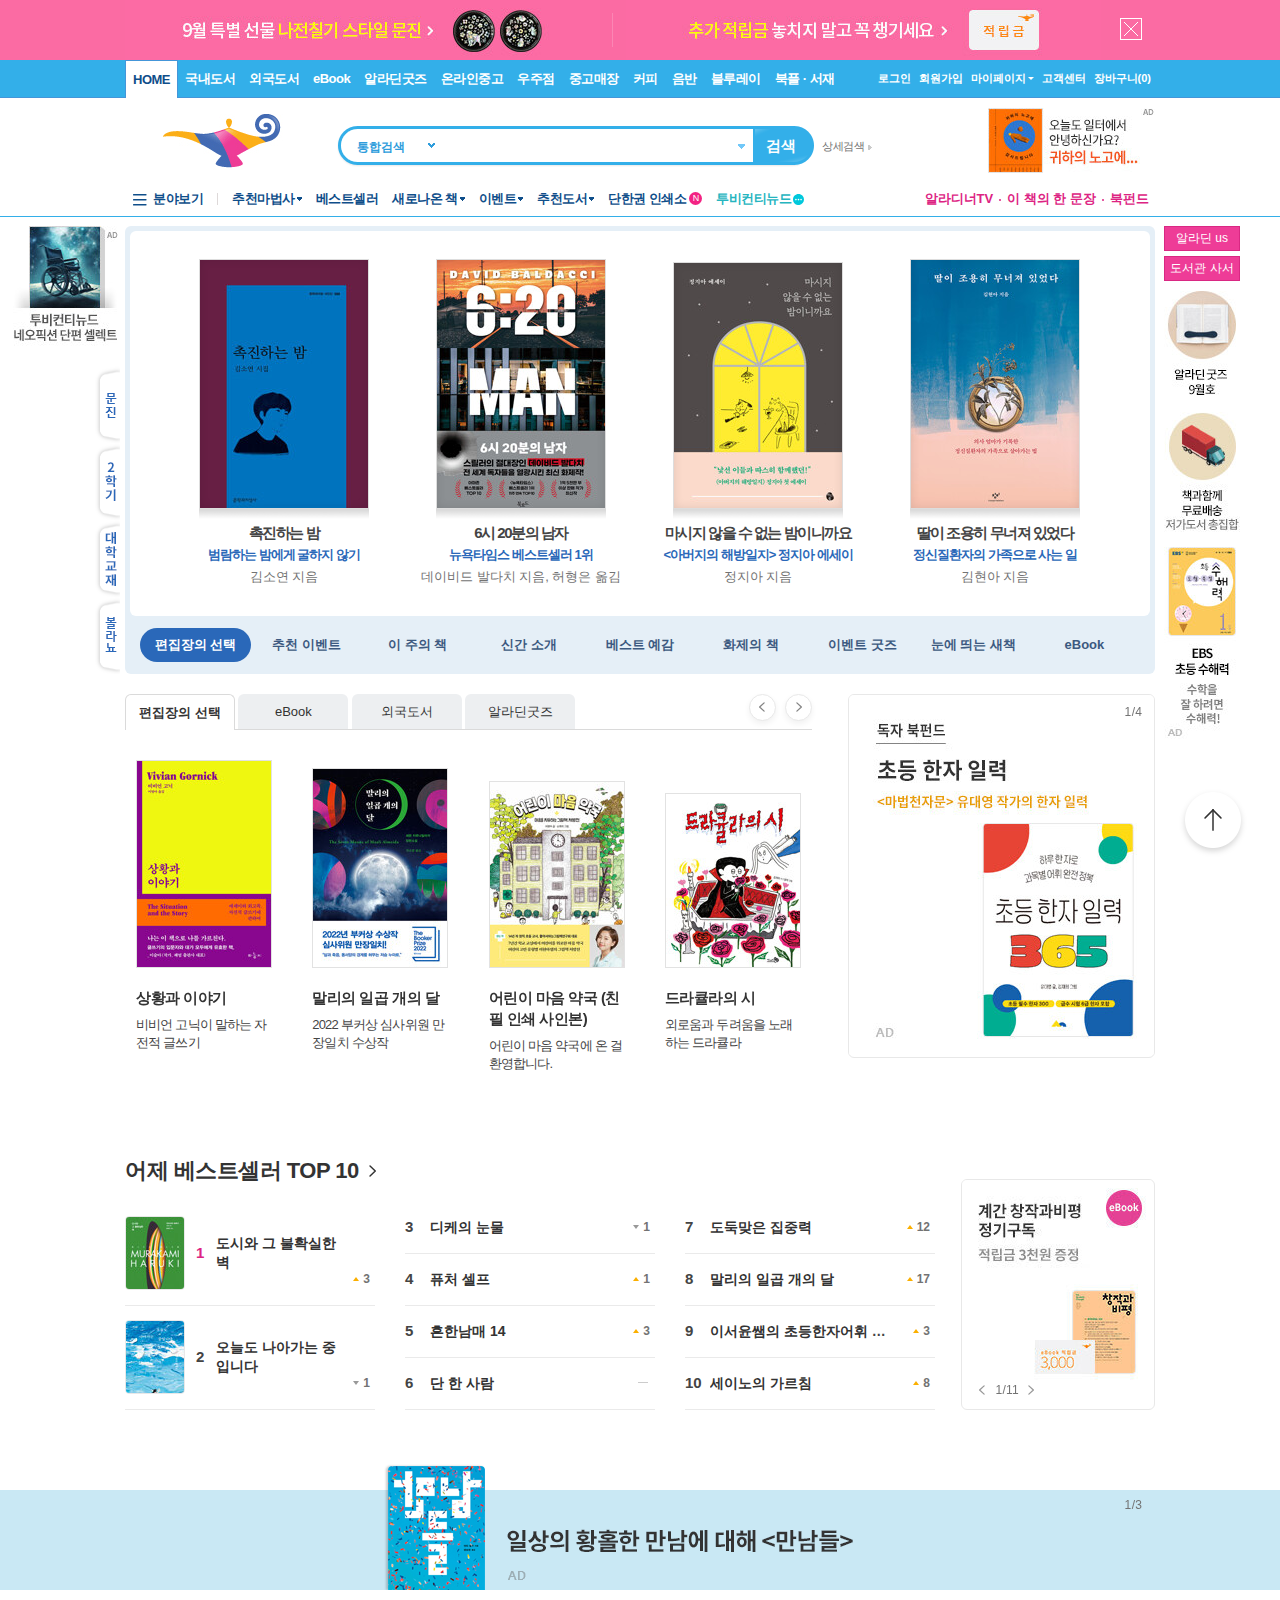
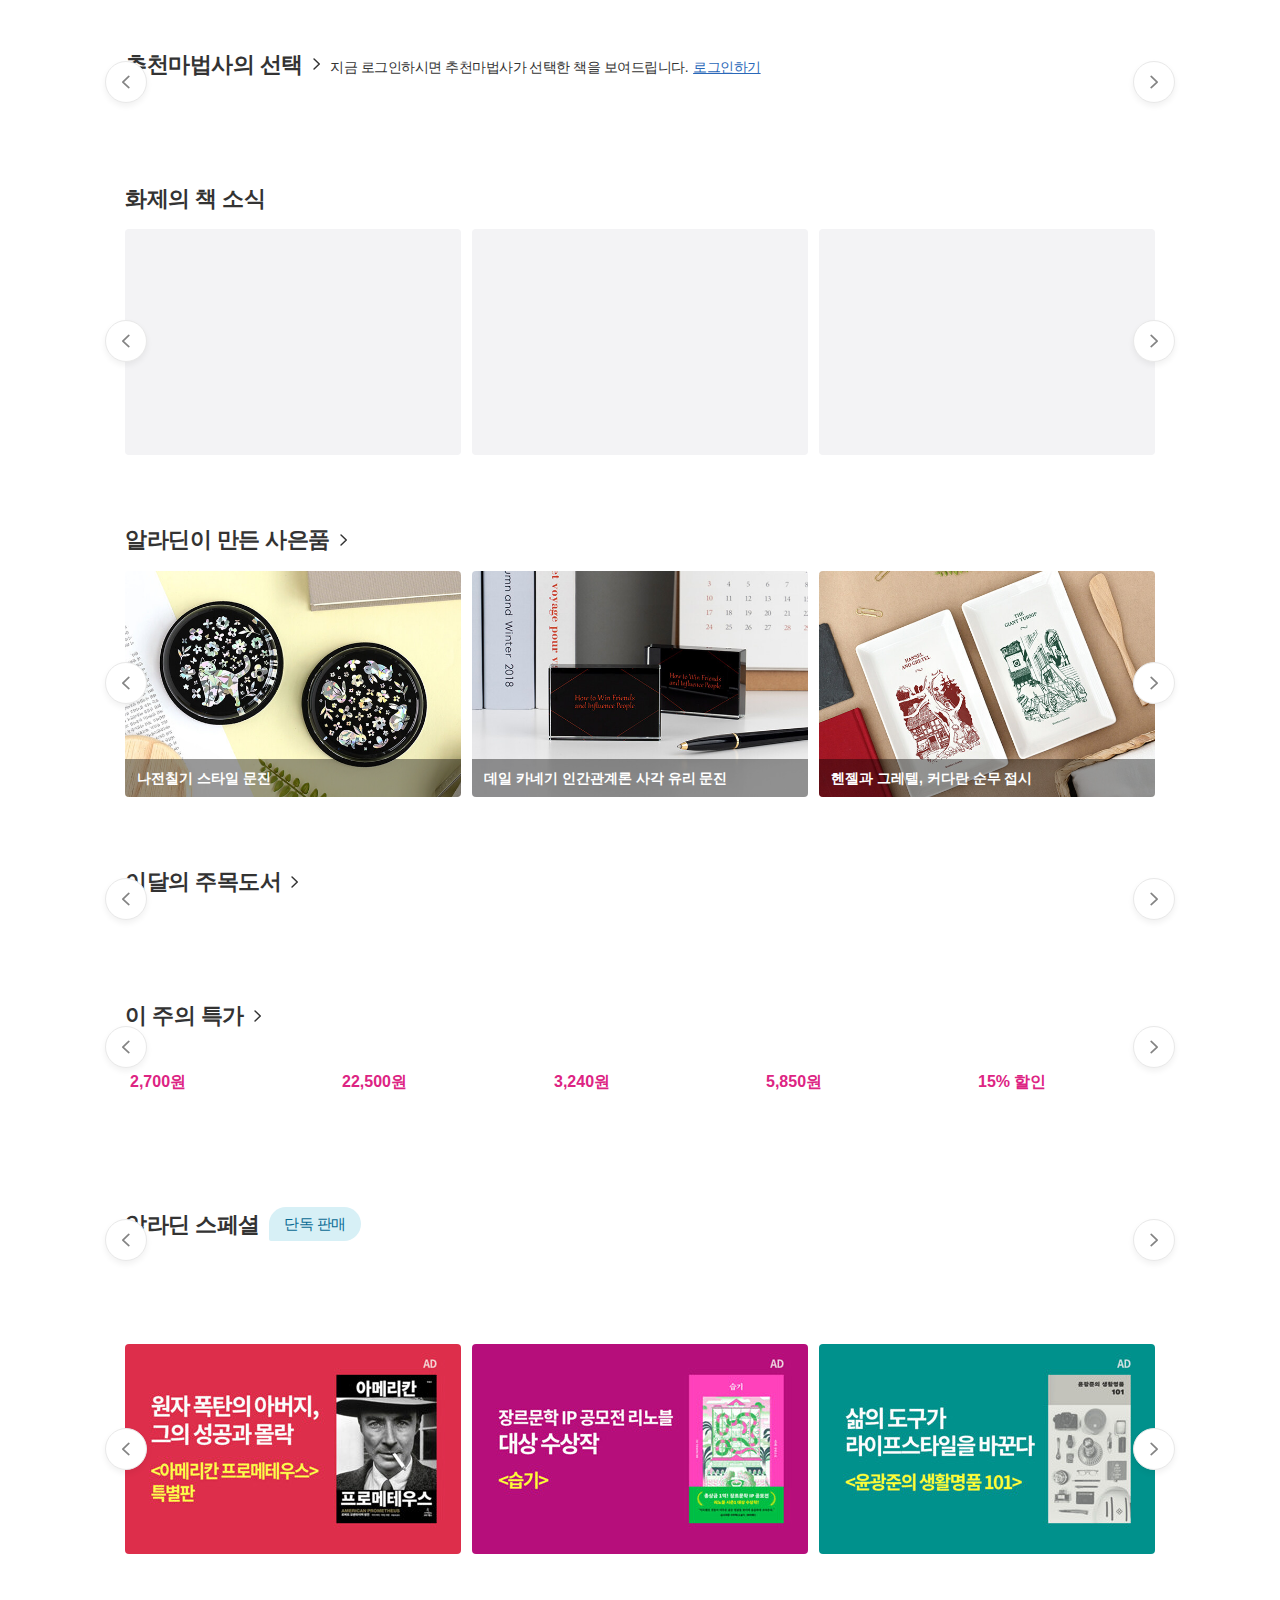
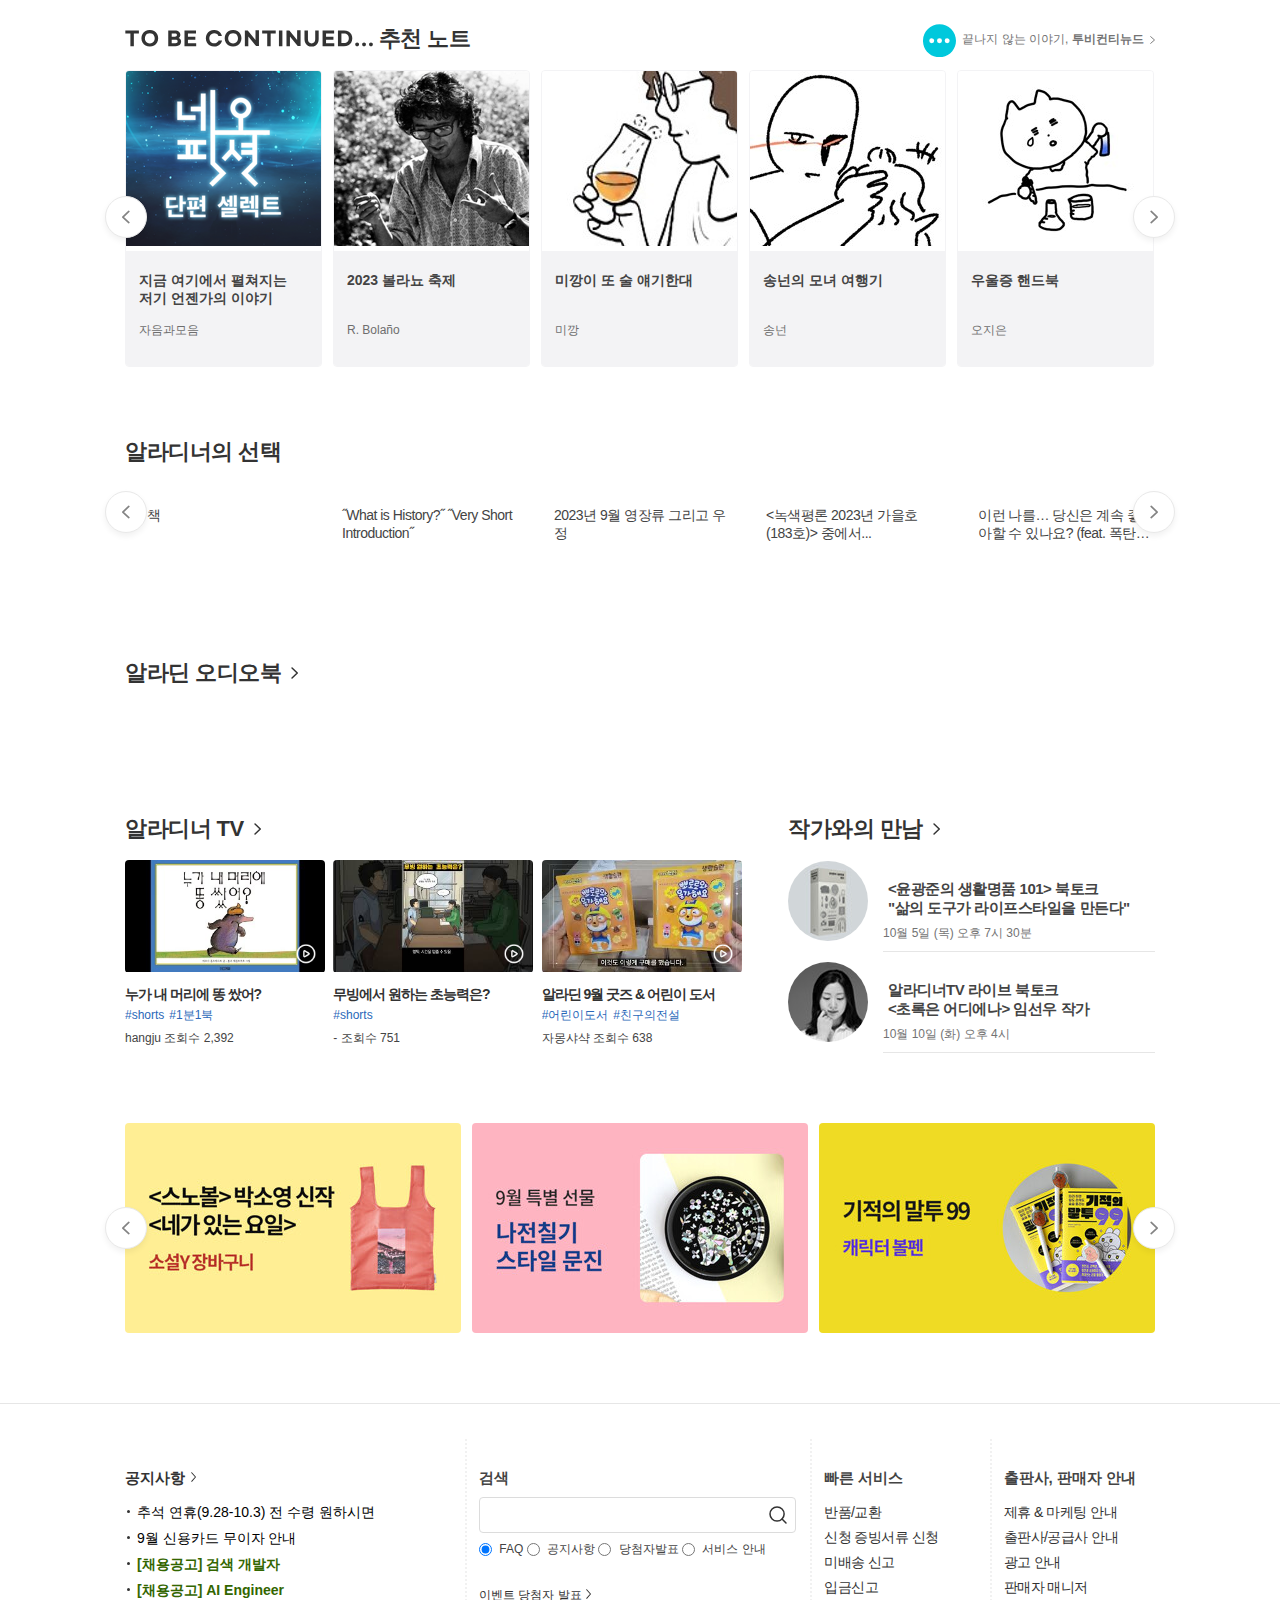
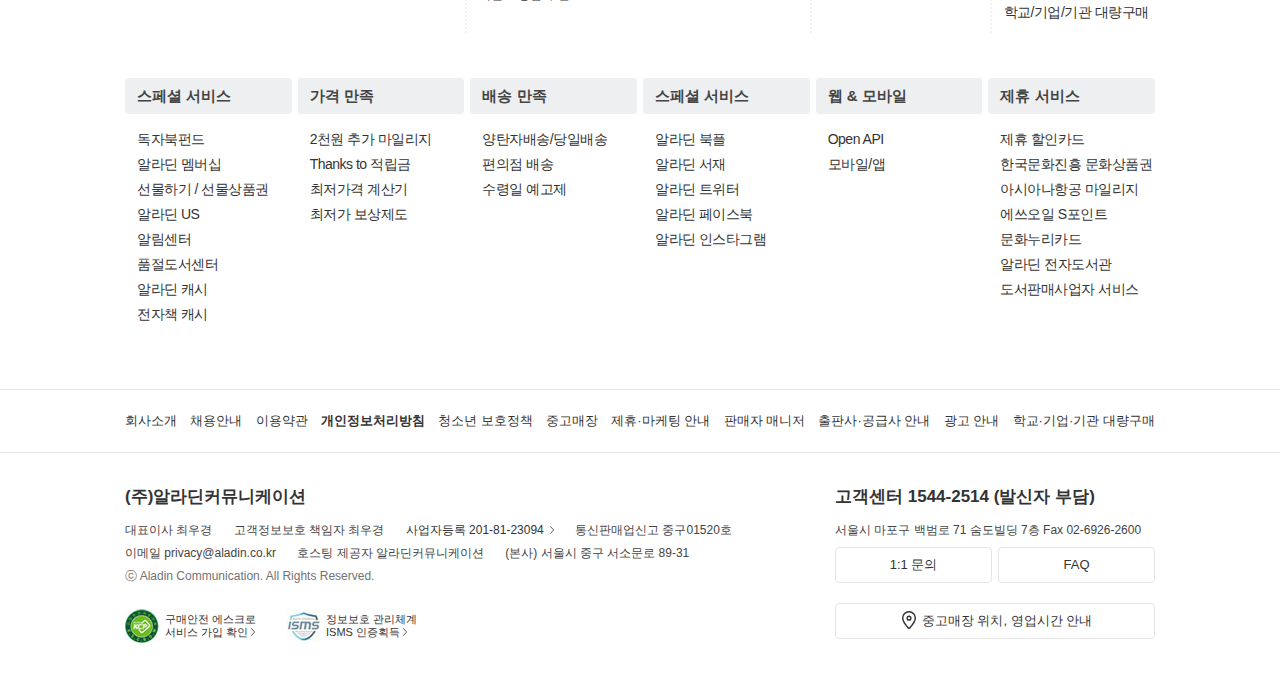
<file: index.html>
<!DOCTYPE html>
<html lang="en">
<head>
    <meta charset="UTF-8">
    <meta name="viewport" content="width=device-width, initial-scale=1.0">
    <title>알라딘</title>

    <link href="css/reset.css" rel="stylesheet">
    <link href="css/common.css" rel="stylesheet">
    <link href="css/index.css" rel="stylesheet">

    <script src="https://ajax.aspnetcdn.com/ajax/jQuery/jquery-3.7.0.min.js"></script>

    <!---------헤더 스크립트---------->
    <script src="js/header.js"></script>

    <!---------슬라이더 스크립트----------->
    <script src="js/leftevent.js"></script>
    <script src="js/sliderswipe.js"></script>
    <script src="js/section1.js"></script>
    <script src="js/section2.js"></script>
    <script src="js/section3.js"></script>

    <!---------카카오 오픈 API----------->
    <script src="js/kakaoOpenApi.js"></script>

    <!---------메인 섹션 스크립트----------->
    <script src="js/mainbookshelf.js"></script>
    
    <!---------최상단으로 가기 버튼----------->
    <script src="js/gototop.js"></script>
</head>




<body>

    <header>
        <div class="headerevent" style="background: rgb(251, 107, 163);">
            <div class="hebanner">
                <div class="hebl">
                    <a href="sub.html"><img src="img/230914_september_header.jpg" alt=""></a>
                </div>
                <div class="hebr">
                    <a href="sub.html"><img src="img/230914_september_header_r.jpg" alt=""></a>
                </div>
                <div class="close">
                    <a href="sub.html">닫기</a>
                </div>
            </div>
        </div>

        <div class="headertop">
            <div class="htinner">
                <ul class="hnav" id="htnav">
                    <li><a href="sub.html" class="first">HOME</a></li>

                    <li id="domesticlayer"><a href="sub.html">국내도서</a>
                        <div class="hlayer" style="display: none;">
                            <div class="category">
                                <h3><a href="sub.html">국내도서</a></h3>
                                <ul>
                                    <li><a href="sub.html">건강/취미</a></li>
                                    <li><a href="sub.html"><strong>경제경영</strong></a></li>
                                    <li><a href="sub.html">공무원 수험서</a></li>
                                    <li><a href="sub.html">과학</a></li>
                                    <li><a href="sub.html">달력/기타</a></li>
                                    <li><a href="sub.html">대학교재</a></li>
                                    <li><a href="sub.html">만화</a></li>
                                    <li><a href="sub.html">사회과학</a></li>
                                    <li><a href="sub.html"><strong>소설/시/희곡</strong></a></li>
                                    <li><a href="sub.html"><strong>수험서/자격증</strong></a></li>
                                </ul>
                                <ul>
                                    <li><a href="sub.html"><strong>어린이</strong></a></li>
                                    <li><a href="sub.html">에세이</a></li>
                                    <li><a href="sub.html">여행</a></li>
                                    <li><a href="sub.html">역사</a></li>
                                    <li><a href="sub.html">예술/대중문화</a></li>
                                    <li><a href="sub.html">외국어</a></li>
                                    <li><a href="sub.html">요리/살림</a></li>
                                    <li><a href="sub.html">유아</a></li>
                                    <li><a href="sub.html"><strong>인문학</strong></a></li>
                                    <li><a href="sub.html">자기계발</a></li>
                                </ul>
                                <ul>
                                    <li><a href="sub.html">잡지</a></li>
                                    <li><a href="sub.html">장르소설</a></li>
                                    <li><a href="sub.html">전집/중고전집</a></li>
                                    <li><a href="sub.html">종교/역학</a></li>
                                    <li><a href="sub.html">좋은부모</a></li>
                                    <li><a href="sub.html">청소년</a></li>
                                    <li><a href="sub.html">컴퓨터/모바일</a></li>
                                    <li><a href="sub.html"><strong>초등학교참고서</strong></a></li>
                                    <li><a href="sub.html">중학교참고서</a></li>
                                    <li><a href="sub.html"><strong>고등학교참고서</strong></a></li>
                                </ul>
                                <ul>
                                    <li><a href="sub.html">베스트셀러</a></li>
                                    <li><a href="sub.html">새로나온책</a></li>
                                    <li><a href="sub.html">재정가도서</a></li>
                                    <li><a href="sub.html">이벤트</a></li>
                                    <li><a href="sub.html">독자북펀드</a></li>
                                </ul>
                            </div>
                            <div>
                                <div class="banner">
                                    <a href="sub.html"><img src="img/230914_september_hlayer.png"  alt="" style="width: 300px; height: 290px;"></a>
                                </div>
                            </div>
                        </div>
                    </li>

                    <li id="foreignlayer"><a href="sub.html">외국도서</a>
                        <div class="hlayer" style="display: none;">
                            <div class="category stitle">
                                <h3><a href="sub.html">외국도서</a></h3>
                                <div>
                                    <h4><a href="sub.html">영미도서</a></h4>
                                    <ul>
                                        <li><a href="sub.html">ELT/어학/사전</a></li>
                                        <li><a href="sub.html">가정/원예/인테리어</a></li>
                                        <li><a href="sub.html">건강/스포츠</a></li>
                                        <li><a href="sub.html">경제경영</a></li>
                                        <li><a href="sub.html">공예/취미/수집</a></li>
                                        <li><a href="sub.html">만화</a></li>
                                        <li><a href="sub.html">소설/시/희곡</a></li>
                                        <li><a href="sub.html">여행</a></li>
                                        <li><a href="sub.html">역사</a></li>
                                        <li><a href="sub.html">요리</a></li>
                                        <li><a href="sub.html">인문/사회</a></li>
                                        <li><a href="sub.html">종교/명상/점술</a></li>
                                        <li><a href="sub.html">청소년</a></li>
                                        <li><a href="sub.html">해외잡지</a></li>
                                    </ul>
                                </div>
                                <div>
                                    <h4><a href="sub.html">대학교재/전문서</a></h4>
                                    <ul>
                                        <li><a href="sub.html">건축/디자인</a></li>
                                        <li><a href="sub.html">교육/자료</a></li>
                                        <li><a href="sub.html">기술공학</a></li>
                                        <li><a href="sub.html">법률</a></li>
                                        <li><a href="sub.html">수험서</a></li>
                                        <li><a href="sub.html">언어학</a></li>
                                        <li><a href="sub.html">예술/대중문화</a></li>
                                        <li><a href="sub.html">의학</a></li>
                                        <li><a href="sub.html">자연과학</a></li>
                                        <li><a href="sub.html">컴퓨터</a></li>
                                    </ul>
                                </div>
                                <div>
                                    <h4><a href="sub.html" class="arr">기타 언어권</a></h4>
                                    <ul>
                                        <li><a href="sub.html">독일 도서</a></li>
                                        <li><a href="sub.html">스페인 도서</a></li>
                                        <li><a href="sub.html">중국 도서</a></li>
                                    </ul>
                                </div>
                                <div>
                                    <h4><a href="sub.html" class="arr">어린이</a></h4>
                                    <ul>
                                        <li><a href="sub.html">그림책</a></li>
                                        <li><a href="sub.html">동화책</a></li>
                                        <li><a href="sub.html">리더스</a></li>
                                        <li><a href="sub.html">영어학습</a></li>
                                        <li><a href="sub.html">챕터북</a></li>
                                        <li><a href="sub.html">코스북</a></li>
                                    </ul>
                                </div>
                                <div>
                                    <h4><a href="sub.html" class="arr">일본도서</a></h4>
                                    <ul>
                                        <li><a href="sub.html">문학</a></li>
                                        <li><a href="sub.html">애니메이션 굿즈</a></li>
                                        <li><a href="sub.html">잡지</a></li>
                                        <li><a href="sub.html">코믹</a></li>
                                        <li><a href="sub.html">베스트셀러</a></li>
                                        <li><a href="sub.html">새로나온책</a></li>
                                        <li><a href="sub.html">특가도서</a></li>
                                        <li><a href="sub.html">이벤트</a></li>
                                        <li><a href="sub.html" class="pinkt"><strong>LEXILE 지수별<br>원서 읽기</strong></a></li>
                                    </ul>
                                </div>
                            </div>
                            <div>
                                <div class="banner">
                                    <a href="sub.html"><img src="img/230816_sale_hlayer.jpg" alt=""></a>
                                </div>
                            </div>
                        </div>
                    </li>

                    <li id="ebooklayer"><a href="sub.html">eBook</a>
                        <div class="hlayer" style="display: none;">
                            <div class="category">
                                <h3><a href="sub.html">eBook</a></h3>
                                <ul>
                                    <li><a href="sub.html">건강/취미</a></li>
                                    <li><a href="sub.html"><strong>경제경영</strong></a></li>
                                    <li><a href="sub.html">과학</a></li>
                                    <li><a href="sub.html"><strong>라이트노벨</strong></a></li>
                                    <li><a href="sub.html"><strong>로맨스</strong></a></li>
                                    <li><a href="sub.html"><strong>만화</strong></a></li>
                                    <li><a href="sub.html"><strong>사회과학</strong></a></li>
                                    <li><a href="sub.html"><strong>소설/시/희곡</strong></a></li>
                                    <li><a href="sub.html">어린이</a></li>
                                </ul>
                                <ul>
                                    <li><a href="sub.html"><strong>에세이</strong></a></li>
                                    <li><a href="sub.html">여행</a></li>
                                    <li><a href="sub.html">역사</a></li>
                                    <li><a href="sub.html">예술/대중문화</a></li>
                                    <li><a href="sub.html">외국어</a></li>
                                    <li><a href="sub.html">요리/살림</a></li>
                                    <li><a href="sub.html"><strong>인문학</strong></a></li>
                                    <li><a href="sub.html"><strong>자기계발</strong></a></li>
                                    <li><a href="sub.html">좋은부모</a></li>
                                    <li><a href="sub.html">좋은부모</a></li>
                                </ul>
                                <ul>
                                    <li><a href="sub.html">판타지/무협</a></li>
                                    <li><a href="sub.html"><strong>BL</strong></a></li>
                                    <li><a href="sub.html"><strong>오디오북</strong></a></li>
                                </ul>
                                <ul>
                                    <li><a href="sub.html">베스트셀러</a></li>
                                    <li><a href="sub.html">새로나온eBook</a></li>
                                    <li><a href="sub.html">대여eBook</a></li>
                                    <li><a href="sub.html">연재eBook</a></li>
                                </ul>
                            </div>
                            <div>
                                <div class="banner">
                                    <a href="sub.html"><img src="img/210629_eonly_hlayer.jpg" alt=""></a>
                                </div>
                            </div>
                        </div>
                    </li>

                    <li id="goodslayer"><a href="sub.html">알라딘굿즈</a>
                        <div class="hlayer" style="display: none;">
                            <div class="category">
                                <h3><a href="sub.html">알라딘굿즈</a></h3>
                                <ul>
                                    <li><a href="sub.html">가방·파우치</a></li>
                                    <li><a href="sub.html">데스크용품</a></li>
                                    <li><a href="sub.html">독서용품</a></li>
                                    <li><a href="sub.html">디지털</a></li>
                                    <li><a href="sub.html">리빙·키친</a></li>
                                    <li><a href="sub.html">문구</a></li>
                                    <li><a href="sub.html">생활용품</a></li>
                                    <li><a href="sub.html">의류·잡화</a></li>
                                </ul>
                                <ul>
                                    <li><a href="sub.html">노트</a></li>
                                    <li><a href="sub.html">독서대</a></li>
                                    <li><a href="sub.html">북마크</a></li>
                                    <li><a href="sub.html">북커버</a></li>
                                    <li><a href="sub.html">사무용품</a></li>
                                    <li><a href="sub.html">조명</a></li>
                                    <li><a href="sub.html">파우치</a></li>
                                    <li><a href="sub.html">필기구</a></li>
                                </ul>
                                <ul>
                                    <li><a href="sub.html">피너츠</a></li>
                                    <li><a href="sub.html">어린왕자</a></li>
                                    <li><a href="sub.html">우주</a></li>
                                    <li><a href="sub.html">앨리스</a></li>
                                    <li><a href="sub.html">빨강머리 앤</a></li>
                                    <li><a href="sub.html">고양이</a></li>
                                    <li><a href="sub.html">모비딕</a></li>
                                </ul>
                                <ul>
                                    <li><a href="sub.html">베스트셀러</a></li>
                                    <li><a href="sub.html"><strong>생활용품연구소</strong></a></li>
                                    <li><a href="sub.html">알라딘 문방구</a></li>
                                    <li><a href="sub.html">굿즈한정할인</a></li>
                                </ul>
                            </div>
                            <div>
                                <div class="banner">
                                    <a href="sub.html"><img src="img/sep_goods_hlayer.jpg" alt=""></a>
                                </div>
                            </div>
                        </div>
                    </li>

                    <li id="usedlayer"><a href="sub.html">온라인중고</a>
                        <div class="hlayer" style="display: none;">
                            <div class="category">
                                <h3><a href="sub.html">온라인중고</a></h3>
                                <div>
                                    <ul>
                                        <li><a href="sub.html">경제경영</a></li>
                                        <li><a href="sub.html">만화</a></li>
                                        <li><a href="sub.html">사회과학</a></li>
                                        <li><a href="sub.html">소설/시/희곡</a></li>
                                        <li><a href="sub.html">수험서/자격증</a></li>
                                        <li><a href="sub.html">어린이</a></li>
                                        <li><a href="sub.html"><strong>에세이</strong></a></li>
                                        <li><a href="sub.html">역사</a></li>
                                        <li><a href="sub.html">예술/대중문화</a></li>
                                    </ul>
                                </div>
                                <div>
                                    <ul>
                                        <li><a href="sub.html">외국어</a></li>
                                        <li><a href="sub.html">요리/살림</a></li>
                                        <li><a href="sub.html">유아</a></li>
                                        <li><a href="sub.html">인문학</a></li>
                                        <li><a href="sub.html">자기계발</a></li>
                                        <li><a href="sub.html">종교/역학</a></li>
                                        <li><a href="sub.html">좋은부모</a></li>
                                        <li><a href="sub.html">청소년</a></li>
                                        <li><a href="sub.html">컴퓨터/모바일</a></li>
                                    </ul>
                                </div>
                                <div>
                                    <ul>
                                        <li><a href="sub.html" class="arr"><strong>중고 국내도서</strong></a></li>
                                        <li><a href="sub.html" class="arr"><strong>중고 음반</strong></a></li>
                                        <li><a href="sub.html" class="arr"><strong>중고 DVD/블루레이</strong></a></li>
                                        <li><a href="sub.html" class="arr"><strong>중고 외국도서</strong></a></li>
                                    </ul>
                                </div>
                                <div>
                                    <ul>
                                        <li><a href="sub.html">많이 판매된 중고</a></li>
                                        <li><a href="sub.html">새로 등록된 상품</a></li>
                                        <li><a href="sub.html">어제 베스트 중고</a></li>
                                        <li><a href="sub.html">역대 베스트 중고</a></li>
                                        <li><a href="sub.html">최종 땡처리</a></li>
                                        <li><a href="sub.html">단골 판매자 보기</a></li>
                                    </ul>
                                </div>
                                <div>
                                    <ul>
                                        <li><a href="sub.html" class="pinkt"><strong>판매자매니저</strong></a></li>
                                        <li><a href="sub.html">알라딘에 중고팔기</a></li>
                                        <li><a href="sub.html">판매가능여부 &<br>판매가격 확인하기</a></li>
                                        <li><a href="sub.html">온라인중고FAQ</a></li>
                                    </ul>
                                </div>
                            </div>
                            <div>
                                <div class="banner">
                                    <a href="sub.html"><img src="img/221111_usedshop_hlayer.jpg" alt=""></a>
                                </div>
                            </div>
                        </div>
                    </li>

                    <li id="spacelayer"><a href="sub.html">우주점</a>
                    </li>

                    <li id="usedshoplayer"><a href="sub.html">중고매장</a>
                        <div class="hlayer" style="display: none;">
                            <div class="category stitle">
                                <h3><a href="sub.html">중고매장</a></h3>
                                <div>
                                    <h4><a href="sub.html">서울</a></h4>
                                    <ul>
                                        <li><a href="sub.html">가로수길점</a></li>
                                        <li><a href="sub.html">강남점</a></li>
                                        <li><a href="sub.html">강서홈플러스점</a></li>
                                        <li><a href="sub.html">건대점</a></li>
                                        <li><a href="sub.html">노원역점</a></li>
                                        <li><a href="sub.html">대학로점</a></li>
                                        <li><a href="sub.html" class="new">목동점</a></li>
                                        <li><a href="sub.html">서울대입구역점</a></li>
                                        <li><a href="sub.html">수유점</a></li>
                                        <li><a href="sub.html">신림점</a></li>
                                        <li><a href="sub.html">신촌점</a></li>
                                        <li><a href="sub.html">연신내점</a></li>
                                        <li><a href="sub.html">영등포점</a></li>
                                    </ul>
                                    <ul>
                                        <li><a href="sub.html">이수역점</a></li>
                                        <li><a href="sub.html">잠실롯데월드타워점</a></li>
                                        <li><a href="sub.html">잠실새내역점</a></li>
                                        <li><a href="sub.html">종로점</a></li>
                                        <li><a href="sub.html">천호점</a></li>
                                        <li><a href="sub.html">합정점</a></li>
                                    </ul>
                                </div>
                                <div>
                                    <h4><a href="sub.html">경기</a></h4>
                                    <ul>
                                        <li><a href="sub.html">동탄2하나로마트점</a></li>
                                        <li><a href="sub.html">동탄점</a></li>
                                        <li><a href="sub.html" class="new">범계점</a></li>
                                        <li><a href="sub.html">부천점</a></li>
                                        <li><a href="sub.html">분당서현점</a></li>
                                        <li><a href="sub.html">분당야탑점</a></li>
                                        <li><a href="sub.html">산본점</a></li>
                                        <li><a href="sub.html">수원시청역점</a></li>
                                        <li><a href="sub.html">수원점</a></li>
                                        <li><a href="sub.html" class="new">수지점</a></li>
                                        <li><a href="sub.html">의정부홈플러스점</a></li>
                                        <li><a href="sub.html">일산점</a></li>
                                        <li><a href="sub.html">평택점</a></li>
                                        <li><a href="sub.html">화정점</a></li>
                                    </ul>
                                </div>
                                <div>
                                    <h4><a href="sub.html">광역시 등</a></h4>
                                    <ul>
                                        <li><a href="sub.html">광주상무점</a></li>
                                        <li><a href="sub.html">광주충장로점</a></li>
                                        <li><a href="sub.html">김해점</a></li>
                                        <li><a href="sub.html">대구동성로점</a></li>
                                        <li><a href="sub.html">대구상인점</a></li>
                                        <li><a href="sub.html">대전시청역점</a></li>
                                        <li><a href="sub.html">대전은행점</a></li>
                                        <li><a href="sub.html">동대구역점</a></li>
                                        <li><a href="sub.html">마산합성점</a></li>
                                        <li><a href="sub.html">부산경성대 부경대역점</a></li>
                                        <li><a href="sub.html">부산덕천점</a></li>
                                        <li><a href="sub.html">부산서면점</a></li>
                                        <li><a href="sub.html">부산센텀점</a></li>
                                    </ul>
                                    <ul>
                                        <li><a href="sub.html">울산점</a></li>
                                        <li><a href="sub.html">인천계산점</a></li>
                                        <li><a href="sub.html">인천구월점</a></li>
                                        <li><a href="sub.html">인천송도점</a></li>
                                        <li><a href="sub.html">인천청라점</a></li>
                                        <li><a href="sub.html">전주점</a></li>
                                        <li><a href="sub.html">창원상남점</a></li>
                                        <li><a href="sub.html">천안신불당점</a></li>
                                        <li><a href="sub.html">청주점</a></li>
                                    </ul>
                                </div>
                            </div>
                            <div>
                                <ul class="usedfaq">
                                    <li><a href="sub.html" class="pinkt"><strong>중고매장 FAQ</strong></a></li>
                                    <li><a href="sub.html" class="pinkt"><strong>판매가이드</strong></a></li>
                                    <li><a href="sub.html" class="pinkt"><strong>판매가능여부 & 판매가격 확인하기</strong></a></li>
                                </ul>
                                <div class="banner">
                                    <a href="sub.html"><img src="img/200327_free_layer.jpg" alt=""></a>
                                </div>
                            </div>
                        </div>
                    </li>

                    <li id="coffeelayer"><a href="sub.html">커피</a>
                        <div id="clayer" class="hlayer" style="display: none;">
                            <div class="category">
                                <h3><a href="sub.html">커피</a></h3>
                                <ul>
                                    <li><a href="sub.html">원두</a></li>
                                    <li><a href="sub.html">드립백</a></li>
                                    <li><a href="sub.html">콜드브루</a></li>
                                    <li><a href="sub.html">커피 도구</a></li>
                                    <li><a href="sub.html">스템프 이벤트</a></li>
                                </ul>
                                <ul>
                                    <li><a href="sub.html">매장 메뉴</a></li>
                                    <li><a href="sub.html">커피 매장</a></li>
                                </ul>
                            </div>
                            <div>
                                <div class="banner">
                                    <a href="sub.html"><img src="img/VPack_hlayer.png"  alt=""></a>
                                </div>
                            </div>
                        </div>
                    </li>

                    <li id="recordlayer"><a href="sub.html">음반</a>
                        <div id="clayer" class="hlayer" style="display: none;">
                            <div class="category">
                                <h3><a href="sub.html">음반</a></h3>
                                <ul>
                                    <li><a href="sub.html">가요</a></li>
                                    <li><a href="sub.html">국악</a></li>
                                    <li><a href="sub.html">월드뮤직</a></li>
                                    <li><a href="sub.html">재즈</a></li>
                                    <li><a href="sub.html">종교/명상/기타</a></li>
                                    <li><a href="sub.html">클래식</a></li>
                                    <li><a href="sub.html">팝</a></li>
                                    <li><a href="sub.html">J-POP</a></li>
                                    <li><a href="sub.html"><strong>LP</strong></a></li>
                                    <li><a href="sub.html">OST</a></li>
                                </ul>
                                <ul>
                                    <li><a href="sub.html">베스트셀러</a></li>
                                    <li><a href="sub.html">예약음반</a></li>
                                    <li><a href="sub.html">새로나온음악</a></li>
                                    <li><a href="sub.html">이벤트</a></li>
                                    <li><a href="sub.html">해외구매</a></li>
                                </ul>
                            </div>
                            <div>
                                <div class="banner">
                                    <a href="sub.html"><img src="img/layer_230908_Keith.jpg"  alt=""></a>
                                </div>
                            </div>
                        </div>
                    </li>

                    <li id="bluraylayer"><a href="sub.html">블루레이</a>
                        <div class="hlayer" style="display: none;">
                            <div class="category stitle">
                                <h3><a href="sub.html">블루레이</a></h3>
                                <div>
                                    <h4><a href="sub.html" class="arr">기타 언어권</a></h4>
                                    <ul>
                                        <li><a href="sub.html">3D 블루레이</a></li>
                                        <li><a href="sub.html">공포/스릴러</a></li>
                                        <li><a href="sub.html">다큐멘터리</a></li>
                                        <li><a href="sub.html">드라마/코미디</a></li>
                                        <li><a href="sub.html">애니메이션</a></li>
                                        <li><a href="sub.html">액션/SF</a></li>
                                        <li><a href="sub.html">음악</a></li>
                                    </ul>
                                </div>
                                <div>
                                    <h4><a href="sub.html">DVD</a></h4>
                                    <ul>
                                        <li><a href="sub.html">공포/스릴러</a></li>
                                        <li><a href="sub.html">교양/다큐멘터리</a></li>
                                        <li><a href="sub.html">드라마/코미디</a></li>
                                        <li><a href="sub.html">박스세트</a></li>
                                        <li><a href="sub.html">성인</a></li>
                                        <li><a href="sub.html">애니메이션</a></li>
                                        <li><a href="sub.html">액션/어드벤쳐</a></li>
                                        <li><a href="sub.html">유아/아동</a></li>
                                    </ul>
                                    <ul>
                                        <li><a href="sub.html">음악DVD</a></li>
                                        <li><a href="sub.html">제작국가별</a></li>
                                        <li><a href="sub.html">취미/스포츠</a></li>
                                        <li><a href="sub.html">S.F./판타지</a></li>
                                        <li><a href="sub.html">TV시리즈</a></li>
                                        <li><a href="sub.html">VCD</a></li>
                                        <li><a href="sub.html">VHS</a></li>
                                    </ul>
                                </div>
                                <ul>
                                    <li><a href="sub.html">베스트셀러</a></li>
                                    <li><a href="sub.html">예약 블루레이</a></li>
                                    <li><a href="sub.html">새로나온 블루레이</a></li>
                                    <li><a href="sub.html">예약알림 신청</a></li>
                                    <li><a href="sub.html">이벤트</a></li>
                                    <li><a href="sub.html">초특가아울렛</a></li>
                                    <li><a href="sub.html">단독특가</a></li>
                                    <li><a href="sub.html">중고블루레이</a></li>
                                </ul>
                            </div>
                            <div>
                                <div class="banner">
                                    <a href="sub.html"><img src="img/0803_light_hlayer.jfif" alt=""></a>
                                </div>
                            </div>
                        </div>
                    </li>

                    <li id="bookplelayer"><a href="sub.html">북플 · 서재</a>
                        <div id="bolayer" class="slayer" style="display: none;">
                            <ul>
                                <li><a href="">북플</a></li>
                                <li><a href="">알라딘서재</a></li>
                                <li><a href="">나의서재</a></li>
                            </ul>
                        </div>
                    </li>

                </ul>
                <ul class="mytool">
                    <li><a href="sub.html">로그인</a></li>
                    <li><a href="sub.html">회원가입</a></li>
                    <li><a href="sub.html" class="dropbtn">마이페이지</a>
                        <div id="malayer" class="slayer" style="display: none;">
                            <ul>
                                <li><a href="">나의계정</a></li>
                                <li><a href="">주문/배송조회</a></li>
                                <li><a href="">보관함</a></li>
                                <li><a href="">구매함</a></li>
                                <li><a href="">나의서재</a></li>
                            </ul>
                        </div>
                    </li>
                    <li><a href="sub.html">고객센터</a></li>
                    <li><a href="sub.html">장바구니<span>(0)</span></a>
                        <div id="cartlayer" class="slayer" style="display: none;">
                            장바구니에 담은<br>상품이 없습니다.
                        </div>
                    </li>
                </ul>
            </div>
        </div>

        <div class="headermid">
            <div class="logo">
                <a href="index.html">
                    <img src="img/aladin_logo_new.gif" alt="">
                </a>
            </div>

            <div class="search">
                <div class="searchbox">
                    <dl>
                        <dt id="searchoption" style="cursor: pointer;">통합검색</dt>
                    </dl>
                    <div style="position: absolute; display: none; z-index: 100000000000;" id="searchdrop" >
                        <div style="position: absolute; background-color: white; top: 28px; left: 12px;">
                            <table style="border: 2px solid #5397D0; width: 88px;">
                                <tbody>
                                    <tr>
                                        <td>
                                            <a href="sub.html" class="blue02">통합검색</a>
                                        </td>
                                    </tr>
                                    <tr>
                                        <td>
                                            <a href="sub.html" class="blue02">국내도서</a>
                                        </td>
                                    </tr>
                                    <tr>
                                        <td>
                                            <a href="sub.html" class="blue02">외국도서</a>
                                        </td>
                                    </tr>
                                    <tr>
                                        <td>
                                            <a href="sub.html" class="blue02">eBook</a>
                                        </td>
                                    </tr>
                                    <tr>
                                        <td>
                                            <a href="sub.html" class="blue02">알라딘굿즈</a>
                                        </td>
                                    </tr>
                                    <tr>
                                        <td>
                                            <a href="sub.html" class="blue02">온라인중고</a>
                                        </td>
                                    </tr>
                                    <tr>
                                        <td>
                                            <a href="sub.html" class="blue02">중고매장</a>
                                        </td>
                                    </tr>
                                    <tr>
                                        <td>
                                            <a href="sub.html" class="blue02">커피</a>
                                        </td>
                                    </tr>
                                    <tr>
                                        <td>
                                            <a href="sub.html" class="blue02">음반</a>
                                        </td>
                                    </tr>
                                    <tr>
                                        <td>
                                            <a href="sub.html" class="blue02">블루레이</a>
                                        </td>
                                    </tr>
                                    <tr>
                                        <td>
                                            <img src="img/eventlayer_se.gif" alt="line">
                                        </td>
                                    </tr>
                                    <tr>
                                        <td>
                                            <a href="sub.html" class="blue02">서재검색</a>
                                        </td>
                                    </tr>
                                    <tr>
                                        <td>
                                            <a href="sub.html" class="blue02">서재태그</a>
                                        </td>
                                    </tr>
                                    <tr>
                                        <td>
                                            <a href="sub.html" class="blue02">마이리뷰</a>
                                        </td>
                                    </tr>
                                    <tr>
                                        <td>
                                            <a href="sub.html" class="blue02">마이리스트</a>
                                        </td>
                                    </tr>
                                    <tr>
                                        <td>
                                            <a href="sub.html" class="blue02">마이페이퍼</a>
                                        </td>
                                    </tr>
                                    <tr>
                                        <td>
                                            <a href="sub.html" class="blue02">서재</a>
                                        </td>
                                    </tr>
                                </tbody>
                            </table>
                        </div>
                    </div>
                    <div class="searchin">
                        <input type="text" class="searchon" name="searchon" style="border: 0px solid white; ime-mode: active;">
                    </div>
                    <div class="arrowicon" style="float: left; width: 29px;">
                        <a href="sub.html"><img src="img/btn_search_drop2.gif" alt=""></a>
                    </div>
                    <button type="submit" class="searchbtn">검색</button>
                    <a href="sub.html" class="detailsearch">상세검색</a>
                </div>
            </div>

            <div class="adbox">
                <a href="sub.html"><img src="img/230908_thanks_hright.jpg" alt=""></a>
            </div>
        </div>

        <div class="headerbot">

            <ul class="hbotleft">

                <li class="allcate"><a href="sub.html">분야보기</a>
                    <div id="alllayer" class="alr" style="width: 1030px; display: none;">
                        <table style="width: 1030px; border: 0;">
                            <tbody>
                                <tr>
                                    <td style="width: 280px; vertical-align: top;">
                                        <div class="alrt"><a href="sub.html">국내도서</a></div>
                                        <div class="alrs1">
                                            <ul>
                                                <li><a href="sub.html" class="cate1">건강/취미</a></li>
                                                <li><a href="sub.html" class="cate1"><strong>경제경영</strong></a></li>
                                                <li><a href="sub.html" class="cate1">공무원 수험서</a></li>
                                                <li><a href="sub.html" class="cate1">과학</a></li>
                                                <li><a href="sub.html" class="cate1">달력/기타</a></li>
                                                <li><a href="sub.html" class="cate1">대학교재</a></li>
                                                <li><a href="sub.html" class="cate1">만화</a></li>
                                                <li><a href="sub.html" class="cate1">사회과학</a></li>
                                                <li><a href="sub.html" class="cate1"><strong>소설/시/희곡</strong></a></li>
                                                <li><a href="sub.html" class="cate1"><strong>수험서/자격증</strong></a></li>
                                                <li><a href="sub.html" class="cate1"><strong>어린이</strong></a></li>
                                                <li><a href="sub.html" class="cate1">에세이</a></li>
                                                <li><a href="sub.html" class="cate1">여행</a></li>
                                                <li><a href="sub.html" class="cate1">역사</a></li>
                                                <li><a href="sub.html" class="cate1">예술/대중문화</a></li>
                                            </ul>
                                            <ul>
                                                <li><a href="sub.html" class="cate1">외국어</a></li>
                                                <li><a href="sub.html" class="cate1">요리/살림</a></li>
                                                <li><a href="sub.html" class="cate1">유아</a></li>
                                                <li><a href="sub.html" class="cate1"><strong>인문학</strong></a></li>
                                                <li><a href="sub.html" class="cate1">자기계발</a></li>
                                                <li><a href="sub.html" class="cate1">잡지</a></li>
                                                <li><a href="sub.html" class="cate1">장르소설</a></li>
                                                <li><a href="sub.html" class="cate1">전집/중고전집</a></li>
                                                <li><a href="sub.html" class="cate1">종교/역학</a></li>
                                                <li><a href="sub.html" class="cate1">좋은부모</a></li>
                                                <li><a href="sub.html" class="cate1">청소년</a></li>
                                                <li><a href="sub.html" class="cate1">컴퓨터/모바일</a></li>
                                                <li><a href="sub.html" class="cate1"><strong>초등학교참고서</strong></a></li>
                                                <li><a href="sub.html">중학교참고서</a></li>
                                                <li><a href="sub.html"><strong>고등학교참고서</strong></a></li>
                                            </ul>
                                        </div>
                                        <br clear="all">
                                        <div style="padding: 12px 0 0 0;"></div>
                                        <div class="alrt"><a href="sub.html">알라딘 굿즈</a></div>
                                        <div class="alrs1">
                                            <ul>
                                                <li><a href="sub.html" class="cate1">가방.파우치</a></li>
                                                <li><a href="sub.html" class="cate1">데스크용품</a></li>
                                                <li><a href="sub.html" class="cate1"><strong>독서용품</strong></a></li>
                                                <li><a href="sub.html" class="cate1">디지털</a></li>
                                            </ul>
                                            <ul>
                                                <li><a href="sub.html" class="cate1"><strong>문구</strong></a></li>
                                                <li><a href="sub.html" class="cate1">생활용품</a></li>
                                                <li><a href="sub.html" class="cate1">의류.잡화</a></li>
                                                <li><a href="sub.html" class="cate1">리빙.키친</a></li>
                                            </ul>
                                        </div>
                                    </td>
                                    <td style="width: 8px; background: url('img/icon_line.gif');"></td>

                                    <td style="width: 280px; vertical-align: top;">
                                        <div class="alrt"><a href="sub.html">외국도서</a></div>
                                        <div class="alrs1">
                                            <ul>
                                                <li><strong>영미도서</strong></li>
                                                <li><a href="sub.html" class="cate1">ELT/어학/사전</a></li>
                                                <li><a href="sub.html" class="cate1">가정/원예/인테리어</a></li>
                                                <li><a href="sub.html" class="cate1">건강/스포츠</a></li>
                                                <li><a href="sub.html" class="cate1">경제경영</a></li>
                                                <li><a href="sub.html" class="cate1">공예/취미/수집</a></li>
                                                <li><a href="sub.html" class="cate1">만화</a></li>
                                                <li><a href="sub.html" class="cate1">소설/시/희곡</a></li>
                                                <li><a href="sub.html" class="cate1">여행</a></li>
                                                <li><a href="sub.html" class="cate1">역사</a></li>
                                                <li><a href="sub.html" class="cate1">요리</a></li>
                                                <li><a href="sub.html" class="cate1">인문/사회</a></li>
                                                <li><a href="sub.html" class="cate1">종교/명상/점술</a></li>
                                                <li><a href="sub.html" class="cate1">청소년</a></li>
                                                <li><a href="sub.html" class="cate1">해외잡지</a></li>
                                                <li style="padding-top: 7px;"><a href="sub.html" class="cate1"><strong>일본도서</strong><img src="img/bn_more.gif" style="width: 14px; height: 11; border: 0;" alt=""></a></li>
                                                <li><a href="sub.html" class="cate1">문학</a></li>
                                                <li><a href="sub.html" class="cate1">애니메이션 굿즈</a></li>
                                            </ul>

                                            <ul>
                                                <li style="padding-top: 7px;"><a href="sub.html" class="cate1"><strong>어린이</strong><img src="img/bn_more.gif" style="width: 14px; height: 11; border: 0;" alt=""></a></li>
                                                <li><a href="sub.html" class="cate1">그림책</a></li>
                                                <li><a href="sub.html" class="cate1">동화책</a></li>
                                                <li><a href="sub.html" class="cate1">리더스</a></li>
                                                <li><a href="sub.html" class="cate1">영어학습</a></li>
                                                <li><a href="sub.html" class="cate1">챕터북</a></li>
                                                <li><a href="sub.html" class="cate1">코스북</a></li>
                                                <li style="padding-top: 7px;"><a href="sub.html" class="cate1"><strong>중국소설</strong><img src="img/bn_more.gif" style="width: 14px; height: 11; border: 0;" alt=""></a></li>
                                                <li><a href="sub.html" class="cate1">소설</a></li>
                                                <li><a href="sub.html" class="cate1">중국어 교재</a></li>
                                                <li style="padding-top: 7px;"><a href="sub.html" class="cate1"><strong>기타 언어권</strong><img src="img/bn_more.gif" style="width: 14px; height: 11; border: 0;" alt=""></a></li>
                                                <li><a href="sub.html" class="cate1">독일 도서</a></li>
                                                <li><a href="sub.html" class="cate1">베트남 도서</a></li>
                                                <li><a href="sub.html" class="cate1">스페인 도서</a></li>
                                                <li><a href="sub.html" class="cate1">프랑스 도서</a></li>
                                                <li><a href="sub.html" class="cate1">기타도서</a></li>
                                                <li><a href="sub.html" class="cate1">잡지</a></li>
                                                <li><a href="sub.html" class="cate1">코믹</a></li>
                                            </ul>
                                        </div>
                                    </td>
                                    <td style="width: 8px; background: url('img/icon_line.gif');"></td>

                                    <td style="width: 140px; vertical-align: top;">
                                        <div class="alrt"><a href="sub.html">eBook</a></div>
                                        <div class="alrs1">
                                            <ul>
                                                <li><a href="sub.html" class="cate1"><strong>경제경영</strong></a></li>
                                                <li><a href="sub.html" class="cate1">라이트노벨</a></li>
                                                <li><a href="sub.html" class="cate1"><strong>로맨스</strong></a></li>
                                                <li><a href="sub.html" class="cate1"><strong>만화</strong></a></li>
                                                <li><a href="sub.html" class="cate1">사회과학</a></li>
                                                <li><a href="sub.html" class="cate1"><strong>소설/시</strong></a></li>
                                                <li><a href="sub.html" class="cate1">어린이</a></li>
                                                <li><a href="sub.html" class="cate1"><strong>에세이</strong></a></li>
                                                <li><a href="sub.html" class="cate1">역사</a></li>
                                                <li><a href="sub.html" class="cate1">예술/대중문화</a></li>
                                                <li><a href="sub.html" class="cate1"><strong>인문학</strong></a></li>
                                                <li><a href="sub.html" class="cate1"><strong>자기계발</strong></a></li>
                                                <li><a href="sub.html" class="cate1">종교/역학</a></li>
                                                <li><a href="sub.html" class="cate1">청소년</a></li>
                                                <li><a href="sub.html" class="cate1">판타지/무협</a></li>
                                                <li><a href="sub.html" class="cate1"><strong>BL</strong></a></li>
                                                <li><a href="sub.html" class="cate1"><strong>오디오북</strong></a></li>
                                            </ul>
                                        </div>
                                    </td>
                                    <td style="width: 8px; background: url('img/icon_line.gif');"></td>

                                    <td style="width: 140px; vertical-align: top;">
                                        <div class="alrt"><a href="sub.html">온라인중고</a></div>
                                        <div class="alrs1">
                                            <ul>
                                                <li><a href="sub.html" class="cate1"><strong style="color: #e9308e;">중고매장</strong></a></li>
                                                <li style="padding-top: 7px;"><a href="sub.html" class="cate1"><strong>중고국내도서</strong><img src="img/bn_more.gif" style="width: 14px; height: 11; border: 0;" alt=""></a></li>
                                                <li><a href="sub.html" class="cate1">경제경영</a></li>
                                                <li><a href="sub.html" class="cate1">만화</a></li>
                                                <li><a href="sub.html" class="cate1">사회과학</a></li>
                                                <li><a href="sub.html" class="cate1">소설/시/희곡</a></li>
                                                <li><a href="sub.html" class="cate1"><strong>어린이</strong></a></li>
                                                <li><a href="sub.html" class="cate1">에세이</a></li>
                                                <li><a href="sub.html" class="cate1">유아</a></li>
                                                <li><a href="sub.html" class="cate1">인문학</a></li>
                                                <li style="padding-top: 7px;"><a href="sub.html" class="cate1"><strong>중고 음반</strong><img src="img/bn_more.gif" style="width: 14px; height: 11; border: 0;" alt=""></a></li>
                                                <li><a href="sub.html" class="cate1">가요</a></li>
                                                <li><a href="sub.html" class="cate1">국악</a></li>
                                                <li><a href="sub.html" class="cate1">월드뮤직</a></li>
                                                <li><a href="sub.html" class="cate1"><strong>클래식</strong></a></li>
                                                <li><a href="sub.html" class="cate1">팝</a></li>
                                                <li><a href="sub.html" class="cate1"><strong>중고 DVD/블루레이</strong><img src="img/bn_more.gif" style="width: 14px; height: 11; border: 0;" alt=""></a></li>
                                                <li><a href="sub.html" class="cate1"><strong>중고 외국도서</strong><img src="img/bn_more.gif" style="width: 14px; height: 11; border: 0;" alt=""></a></li>
                                            </ul>
                                        </div>
                                    </td>
                                    <td style="width: 8px; background: url('img/icon_line.gif');"></td>

                                    <td style="width: 140px; vertical-align: top;">
                                        <div class="alrt"><a href="sub.html">음반</a></div>
                                        <div class="alrs1">
                                            <ul>
                                                <li><a href="sub.html" class="cate1">가요</a></li>
                                                <li><a href="sub.html" class="cate1">국악</a></li>
                                                <li><a href="sub.html" class="cate1">월드뮤직</a></li>
                                                <li><a href="sub.html" class="cate1">재즈</a></li>
                                                <li><a href="sub.html" class="cate1">종교/명상/기타</a></li>
                                                <li><a href="sub.html" class="cate1"><strong>클래식</strong></a></li>
                                                <li><a href="sub.html" class="cate1">팝</a></li>
                                                <li><a href="sub.html" class="cate1">J-POP</a></li>
                                                <li><a href="sub.html" class="cate1"><strong>LP</strong></a></li>
                                                <li><a href="sub.html" class="cate1">OST</a></li>
                                            </ul>
                                        </div>
                                        <br clear="all">
                                        <div style="padding: 12px 0 0 0;"></div>
                                        <div class="alrt"><a href="sub.html">블루레이</a></div>
                                        <div class="alrs1">
                                            <ul>
                                                <li><a href="sub.html" class="cate1">공포/스릴러</a></li>
                                                <li><a href="sub.html" class="cate1">드라마/코미디</a></li>
                                                <li><a href="sub.html" class="cate1"><strong>블루레이</strong></a></li>
                                                <li><a href="sub.html" class="cate1">애니메이션</a></li>
                                                <li><a href="sub.html" class="cate1">액션/어드벤쳐</a></li>
                                                <li><a href="sub.html" class="cate1">음악DVD</a></li>
                                                <li><a href="sub.html" class="cate1">S.F./판타지</a></li>
                                                <li><a href="sub.html" class="cate1">TV시리즈</a></li>
                                            </ul>
                                        </div>
                                    </td>
                                </tr>
                            </tbody>
                        </table>
                        <div style="width: 1020px; text-align: right; margin: 15px 0 0 0;">
                            <a href="sub.html"><img src="img/btn_close.gif"></a>
                        </div>
                    </div>
                </li>
                <li><a href="sub.html" class="arrow">추천마법사</a>
                    <div id="jinylayer" class="slayer" style="width: 130px; display: none;">
                        <ul>
                            <li><a href="">마법사의 선택</a></li>
                            <li><a href="">신간알리미</a></li>
                            <li><a href="">서재이웃의선택</a></li>
                            <li><a href="">오늘 본 상품</a></li>
                        </ul>
                    </div>
                </li>
                <li><a href="sub.html">베스트셀러</a></li>
                <li><a href="sub.html" class="arrow">새로나온 책</a>
                    <div id="newlayer" class="slayer" style="width: 105px; display: none;">
                        <ul>
                            <li><a href="">새로나온책</a></li>
                            <li><a href="">새로나올책</a></li>
                        </ul>
                    </div>
                </li>
                <li><a href="sub.html" class="arrow">이벤트</a>
                    <div id="newlayer" class="slayer" style="width: 120px; display: none;">
                        <ul>
                            <li><a href="">이벤트</a></li>
                            <li><a href="">굿즈 총집합</a></li>
                            <li><a href="">정가인하도서</a></li>
                            <li><a href="">작가와의 만남</a></li>
                        </ul>
                    </div>
                </li>
                <li><a href="sub.html" class="arrow">추천도서</a>
                    <div id="newlayer" class="slayer" style="width: 110px; display: none;">
                        <ul>
                            <li><a href="">추천도서</a></li>
                            <li><a href="">출판사 랭킹</a></li>
                        </ul>
                    </div>
                </li>
                <li><a href="sub.html">단한권 인쇄소 <span class="new">N</span></a></li>
                <li><a href="sub.html" class="tbc">투비컨티뉴드</a></li>
            </ul>
            <ul class="hbotright">
                <li><a href="sub.html">알라디너TV</a></li>
                <li><a href="sub.html">이 책의 한 문장</a>
                    <div id="jinylayer" class="slayer" style="width: 130px; display: none;">
                        <ul>
                            <li><a href="">이 책의 한 문장</a></li>
                            <li><a href="">카드리뷰</a></li>
                            <li><a href="">북트레일러</a></li>
                        </ul>
                    </div>
                </li>
                <li><a href="sub.html">북펀드</a></li>
            </ul>
        </div>
    </header>

    <div class="sidebanner">
        <div class="leftsbn">
            <img src="img/230913_neofiction_wletop.jpg" alt="">
        </div>
        <div class="rightsbn">
            <a href="sub.html" class="pinkbox">알라딘 us</a>
            <a href="sub.html" class="pinkbox">도서관 사서</a>
            <div class="goodsbn">
                <a href="sub.html"><img src="img/sep_goods_quick.jpg" alt=""></a>
                <a href="sub.html"><img src="img/230623_free_pc_wingBN.jpg" alt=""></a>
            </div>
            <a href="sub.html"><img src="img/230904_ebsEmath_wquick.jpg" alt=""></a>
        </div>
    </div>

    <div class="wrap">
        <div class="floating">
            <div class="widebn" style="display: none;">
                <div class="widebnimg">
                    <a href="sub.html"><img src="img/230914_september_layer.jpg" style="display: none; width: 100%; height: 100%;"></a>
                    <a href="sub.html"><img src="img/230825_study_layer.jpg" style="display: none; width: 100%; height: 100%;"></a>
                    <a href="sub.html"><img src="img/230801_univevt2_layer.jpg" style="display: none; width: 100%; height: 100%;"></a>
                    <a href="sub.html"><img src="img/layer_230907_bolanofestival.jpg" style="display: none; width: 100%; height: 100%;"></a>
                </div>
                <div class="widebnbtn">
                    <a href="#"><img src="img/btn_close_today.png"></a>
                    <a href="#"><img src="img/btn_close.png"></a>
                </div>
            </div>
            <div class="widetab">
                <a href="#"><img src="img/230914_september_layer_tab.gif" style="cursor: pointer;"></a>
                <a href="#"><img src="img/230825_study_layer_tab.gif" style="cursor: pointer;"></a>
                <a href="#"><img src="img/230801_univevt_layer_tab2.gif" style="cursor: pointer;"></a>
                <a href="#"><img src="img/230907_bolanofestival.gif" style="cursor: pointer;"></a>
            </div>
        </div>
        <div class="slider">
            <div class="swiper topbn">
                <div class="swiperinner" style="width: 1020px; display: flex;">
                    <div><a href="sub.html">
                        <div class="cover"><div class="coverimg"><img src="img/8932042101_1.jpg" alt="촉진하는 밤"></div></div>
                        <div class="title">촉진하는 밤</div>
                        <div class="sub">범람하는 밤에게 굴하지 않기</div>
                        <div class="author">김소연 지음</div>
                    </a></div>
                    <div><a href="sub.html">
                        <div class="cover"><div class="coverimg"><img src="img/k042935982_1.jpg" alt="6시 20분의 남자"></div></div>
                        <div class="title">6시 20분의 남자</div>
                        <div class="sub">뉴욕타임스 베스트셀러 1위</div>
                        <div class="author">데이비드 발다치 지음, 허형은 옮김</div>
                    </a></div>
                    <div><a href="sub.html">
                        <div class="cover"><div class="coverimg"><img src="img/k092935672_2.jpg" alt="마시지않을 수 없는 밤이니까요"></div></div>
                        <div class="title">마시지 않을 수 없는 밤이니까요</div>
                        <div class="sub"><아버지의 해방일지> 정지아 에세이</div>
                        <div class="author">정지아 지음</div>
                    </a></div>
                    <div><a href="sub.html">
                        <div class="cover"><div class="coverimg"><img src="img/8936479415_1.jpg" alt="딸이 조용히 무너져 있었다"></div></div>
                        <div class="title">딸이 조용히 무너져 있었다</div>
                        <div class="sub">정신질환자의 가족으로 사는 일</div>
                        <div class="author">김현아 지음</div>
                    </a></div>
                </div>
                <div class="swiperinner eventtype" style="width: 1020px;">
                    <div><a href="sub.html"><img src="img/230914_september2_w.jpg"></a></div>
                    <div><a href="sub.html"><img src="img/230911_picturebook_w.jpg"></a></div>
                    <div><a href="sub.html"><img src="img/anothercover74_w.jpg"></a></div>
                </div>
                <div class="swiperinner" style="width: 1020px;">
                    <div><a href="sub.html">
                        <div class="cover"><div class="coverimg"><img src="img/8954695051_1.jpg" alt="아주 희미한 빛으로도"></div></div>
                        <div class="title">아주 희미한 빛으로도</div>
                        <div class="sub">고요하게 휘몰아치는 최은영의 세계</div>
                        <div class="author">최은영 지음</div>
                    </a></div>
                    <div><a href="sub.html">
                        <div class="cover"><div class="coverimg"><img src="img/k902935578_1.jpg" alt="이효석문학상 수상작품집 2023"></div></div>
                        <div class="title">이효석문학상 수상작품집 2023</div>
                        <div class="sub">지금, 뜨겁게 주목해야 할 여섯 작가</div>
                        <div class="author">안보윤 외 지음</div>
                    </a></div>
                    <div><a href="sub.html">
                        <div class="cover"><div class="coverimg"><img src="img/k642935403_1.jpg" alt="그리스 로마 신화 : 신들의 사생활 2"></div></div>
                        <div class="title">그리스 로마 신화 : 신들의 사생활 2</div>
                        <div class="sub">설민석이 들려주는 신神세계!</div>
                        <div class="author"><그리스 로마 신화...> 제작팀 지음</div>
                    </a></div>
                    <div><a href="sub.html">
                        <div class="cover"><div class="coverimg"><img src="img/k112935993_1.jpg" alt="푸틴을 죽이는 완벽한 방법"></div></div>
                        <div class="title">푸틴을 죽이는 완벽한 방법</div>
                        <div class="sub">밀리언셀러 작가 김진명 신작 소설</div>
                        <div class="author">김진명 지음</div>
                    </a></div>
                </div>
                <div class="swiperinner" style="width: 1020px;">
                    <div><a href="sub.html">
                        <div class="cover"><div class="coverimg"><img src="img/k942935205_3.jpg" alt="시대예보: 핵개인의 시대"></div></div>
                        <div class="title">시대예보: 핵개인의 시대</div>
                        <div class="sub">송길영이 관찰한 우리가 맞이할 미래</div>
                        <div class="author">송길영 지음</div>
                    </a></div>
                    <div><a href="sub.html">
                        <div class="cover"><div class="coverimg"><img src="img/8932042101_1.jpg" alt="촉진하는 밤"></div></div>
                        <div class="title">촉진하는 밤</div>
                        <div class="sub">김소연 시인, 5년 만의 신간 시집</div>
                        <div class="author">김소연 지음</div>
                    </a></div>
                    <div><a href="sub.html">
                        <div class="cover"><div class="coverimg"><img src="img/896262575x_1.jpg" alt="눈부시게 불완전한"></div></div>
                        <div class="title">눈부시게 불완전한</div>
                        <div class="sub">장애가 없다면 나는 누구란 말인가?</div>
                        <div class="author">일라이 클레어 지음, 하은빈 옮김</div>
                    </a></div>
                    <div><a href="sub.html">
                        <div class="cover"><div class="coverimg"><img src="img/k912834842_1.jpg" alt="발끝이 바다에 닿으면"></div></div>
                        <div class="gift"><div class="giftimg"><img src="img/230918_welcome_2_4.jpg" alt="gifr"></div></div>
                        <div class="title">푸틴을 죽이는 완벽한 방법</div>
                        <div class="sub">밀리언셀러 작가 김진명 신작 소설</div>
                        <div class="author">김진명 지음</div>
                    </a></div>
                </div>
                <div class="swiperinner" style="width: 1020px;">
                    <div><a href="sub.html">
                        <div class="cover"><div class="coverimg"><img src="img/8934940999_1.jpg" alt="내 멋대로 장래 희망 뽑기"></div></div>
                        <div class="title">내 멋대로 장래 희망 뽑기</div>
                        <div class="sub">이번 뽑기는 '꿈'이다!</div>
                        <div class="author">최은옥 지음, 김무연 그림</div>
                    </a></div>
                    <div><a href="sub.html">
                        <div class="cover"><div class="coverimg"><img src="img/k682935405_1.jpg" alt="나를 위해 뛴다"></div></div>
                        <div class="gift"><div class="giftimg"><img src="img/s882935290_1.jpg" alt="gifr"></div></div>
                        <div class="title">나를 위해 뛴다</div>
                        <div class="sub">배우 유준상 에세이+친필 사인 미니잔</div>
                        <div class="author">유준상 지음</div>
                    </a></div>
                    <div><a href="sub.html">
                        <div class="cover"><div class="coverimg"><img src="img/896564285x_1.jpg" alt="세계 끝의 버섯"></div></div>
                        <div class="gift"><div class="giftimg"><img src="img/s182935298_1.jpg" alt="gifr"></div></div>
                        <div class="title">세계 끝의 버섯</div>
                        <div class="sub">세계 끝의 버섯 키링</div>
                        <div class="author">애나 로웬하웁트 칭 지음</div>
                    </a></div>
                    <div><a href="sub.html">
                        <div class="cover"><div class="coverimg"><img src="img/k092935291_1.jpg" alt="처음 만나는 7일의 미술 수업"></div></div>
                        <div class="gift"><div class="giftimg"><img src="img/s942935678_1.jpg" alt="gifr"></div></div>
                        <div class="title">처음 만나는 7일의 미술 수업</div>
                        <div class="sub">명화 오프너</div>
                        <div class="author">김영숙 지음</div>
                    </a></div>
                </div>
                <div class="swiperinner" style="width: 1020px;">
                    <div><a href="sub.html">
                        <div class="cover"><div class="coverimg"><img src="img/k342935468_2.jpg" alt="소녀 동지여 적을 쏴라"></div></div>
                        <div class="gift"><div class="giftimg"><img src="img/s342935467_1.jpg" alt="gifr"></div></div>
                        <div class="title">소녀 동지여 적을 쏴라</div>
                        <div class="sub">2022년 일본에서 가장 많이 팔린 소설</div>
                        <div class="author">아이사카 토마 지음, 이소담 옮김</div>
                    </a></div>
                    <div><a href="sub.html">
                        <div class="cover"><div class="coverimg"><img src="img/k392834889_1.jpg" alt="위기의 역사"></div></div>
                        <div class="gift"><div class="giftimg"><img src="img/s842935576_1.jpg" alt="gifr"></div></div>
                        <div class="title">위기의 역사</div>
                        <div class="sub">코인 머들러</div>
                        <div class="author">오건영 지음, 안병현 그림</div>
                    </a></div>
                    <div><a href="sub.html">
                        <div class="cover"><div class="coverimg"><img src="img/k132833528_2.jpg" alt="비가 오면 열리는 상점"></div></div>
                        <div class="gift"><div class="giftimg"><img src="img/230918_welcome_4_3.jpg" alt="gifr"></div></div>
                        <div class="title">비가 오면 열리는 상점</div>
                        <div class="sub">여권 케이스</div>
                        <div class="author">유영광 지음</div>
                    </a></div>
                    <div><a href="sub.html">
                        <div class="cover"><div class="coverimg"><img src="img/k082935301_2.jpg" alt="위리 이야기 1~2"></div></div>
                        <div class="title">위리 이야기 1~2</div>
                        <div class="sub">인기 인스타툰 단행본으로 출간</div>
                        <div class="author">모로 지음</div>
                    </a></div>
                </div>
                <div class="swiperinner" style="width: 1020px;">
                    <div><a href="sub.html">
                        <div class="cover"><div class="coverimg"><img src="img/k052935204_1.jpg" alt="페어리 테일 1~2"></div></div>
                        <div class="gift"><div class="giftimg"><img src="img/230915_gs_1.jpg" alt="gifr"></div></div>
                        <div class="title">페어리 테일 1~2</div>
                        <div class="sub">스티븐 킹 신작 동화 + 고블렛잔</div>
                        <div class="author">스티븐 킹 지음, 이은선 옮김</div>
                    </a></div>
                    <div><a href="sub.html">
                        <div class="cover"><div class="coverimg"><img src="img/8954449492_1.jpg" alt="초록은 어디에나"></div></div>
                        <div class="title">초록은 어디에나</div>
                        <div class="sub">임선우 친필 사인본</div>
                        <div class="author">임선우 지음</div>
                    </a></div>
                    <div><a href="sub.html">
                        <div class="cover"><div class="coverimg"><img src="img/k622935200_1.jpg" alt="흔한남매 14"></div></div>
                        <div class="gift"><div class="giftimg"><img src="img/230915_gs_3.jpg" alt="gifr"></div></div>
                        <div class="title">흔한남매 14</div>
                        <div class="sub">흔한남매 램프문방구</div>
                        <div class="author">백난도 글, 유난희 그림</div>
                    </a></div>
                    <div><a href="sub.html">
                        <div class="cover"><div class="coverimg"><img src="img/k532834884_2.jpg" alt="데일 카네기 인간관계론 (개정판)"></div></div>
                        <div class="gift"><div class="giftimg"><img src="img/230915_gs_4.jpg" alt="gifr"></div></div>
                        <div class="title">데일 카네기 인간관계론 (개정판)</div>
                        <div class="sub">사각 유리 문진</div>
                        <div class="author">데일 카네기 지음, 이지연 옮김</div>
                    </a></div>
                </div>
                <div class="swiperinner" style="width: 1020px;">
                    <div><a href="sub.html">
                        <div class="cover"><div class="coverimg"><img src="img/8936439294_1.jpg" alt="네가 있는 요일"></div></div>
                        <div class="title">네가 있는 요일</div>
                        <div class="sub">수요일의 현울림, 내 몸을 찾습니다</div>
                        <div class="author">박소영 지음</div>
                    </a></div>
                    <div><a href="sub.html">
                        <div class="cover"><div class="coverimg"><img src="img/8932923477_1.jpg" alt="중요한 건 살인"></div></div>
                        <div class="title">중요한 건 살인</div>
                        <div class="sub"><맥파이 살인사건> 작가 신작</div>
                        <div class="author">앤서니 호로위츠 지음, 이은선 옮김</div>
                    </a></div>
                    <div><a href="sub.html">
                        <div class="cover"><div class="coverimg"><img src="img/s232935093_1.jpg" alt="우리는 조금씩 자란다"></div></div>
                        <div class="gift"><div class="giftimg"><img src="img/s802834859_1.jpg" alt="gifr"></div></div>
                        <div class="title">우리는 조금씩 자란다</div>
                        <div class="sub"><나의 두 사람> 김달님 신작구</div>
                        <div class="author">김달님 지음</div>
                    </a></div>
                    <div><a href="sub.html">
                        <div class="cover"><div class="coverimg"><img src="img/k882935570_1.jpg" alt="전놀이"></div></div>
                        <div class="title">전놀이</div>
                        <div class="sub">세상에서 가장 군침 도는 그림책</div>
                        <div class="author">동글 지음, 강은옥 그림</div>
                    </a></div>
                </div>
                <div class="swiperinner eventtype" style="width: 1020px;">
                    <div><a href="sub.html"><img src="img/230911_eviche_wc2.jpg"></a></div>
                    <div><a href="sub.html"><img src="img/230831_neofiction_w.jpg"></a></div>
                    <div><a href="sub.html"><img src="img/230919_epayback_w.jpg"></a></div>
                </div>
                
            </div>
            <div class="swipertab">
                <div class="swiperbtn" style="height: 34px;">
                    <div class="sbtns" style="background-color: #2A68B9; border-radius: 17px; color: #fff;">편집장의 선택</div>
                    <div class="sbtns">추천 이벤트</div>
                    <div class="sbtns">이 주의 책</div>
                    <div class="sbtns">신간 소개</div>
                    <div class="sbtns">베스트 예감</div>
                    <div class="sbtns">화제의 책</div>
                    <div class="sbtns">이벤트 굿즈</div>
                    <div class="sbtns">눈에 띄는 새책</div>
                    <div class="sbtns">eBook</div>
                </div>
            </div>
        </div>
        <div class="section1">
            <div class="editor">
                <div class="editortab">
                    <a href="sub.html" class="on">편집장의 선택</a>
                    <a href="sub.html">eBook</a>
                    <a href="sub.html">외국도서</a>
                    <a href="sub.html">알라딘굿즈</a>
                </div>
                <div class="editorbtn">
                    <div class="ebwrap" style="display: flex;">
                        <button type="button" class="ebprev"></button>
                        <button type="button" class="ebnext"></button>
                    </div>
                    <div class="ebwrap" style="display: none;">
                        <button type="button" class="ebprev"></button>
                        <button type="button" class="ebnext"></button>
                    </div>
                    <div class="ebwrap" style="display: none;">
                        <button type="button" class="ebprev"></button>
                        <button type="button" class="ebnext"></button>
                    </div>
                    <div class="ebwrap" style="display: none;">
                        <button type="button" class="ebprev"></button>
                        <button type="button" class="ebnext"></button>
                    </div>
                </div>
                <div class="swiper editorlist" style="display: block;">
                    <div class="listinner ediliwrap1">
                        <div class="innerbook" style="width: 156.25px;
                        margin-right: 20px;">
                            <div class="cover">
                                <a href="sub.html">
                                    <img src="img/k472834424_3.jpg" alt="상황과 이야기">
                                </a>
                            </div>
                            <div class="text">
                                <div class="title">
                                    <a href="sub.html">상황과 이야기</a>
                                </div>
                                <div class="sub">비비언 고닉이 말하는 자전적 글쓰기</div>
                            </div>
                        </div>
                        <div class="innerbook" style="width: 156.25px;
                        margin-right: 20px;">
                            <div class="cover">
                                <a href="sub.html">
                                    <img src="img/k692935569_1.jpg" alt="말리의 일곱 개의 달">
                                </a>
                            </div>
                            <div class="text">
                                <div class="title">
                                    <a href="sub.html">말리의 일곱 개의 달</a>
                                </div>
                                <div class="sub">2022 부커상 심사위원 만장일치 수상작</div>
                            </div>
                        </div>
                        <div class="innerbook" style="width: 156.25px;
                        margin-right: 20px;">
                            <div class="cover">
                                <a href="sub.html">
                                    <img src="img/k392935098_3.jpg" alt="어린이 마음 약국 (친필 인쇄 사인본)">
                                </a>
                            </div>
                            <div class="text">
                                <div class="title">
                                    <a href="sub.html">어린이 마음 약국 (친필 인쇄 사인본)</a>
                                </div>
                                <div class="sub">어린이 마음 약국에 온 걸 환영합니다.</div>
                            </div>
                        </div>
                        <div class="innerbook" style="width: 156.25px;
                        margin-right: 20px;">
                            <div class="cover">
                                <a href="sub.html">
                                    <img src="img/k402935294_1.jpg" alt="드라큘라의 시">
                                </a>
                            </div>
                            <div class="text">
                                <div class="title">
                                    <a href="sub.html">드라큘라의 시</a>
                                </div>
                                <div class="sub">외로움과 두려움을 노래하는 드라큘라</div>
                            </div>
                        </div>
                        <div class="innerbook" style="width: 156.25px;
                        margin-right: 20px;">
                            <div class="cover">
                                <a href="sub.html">
                                    <img src="img/8932042101_1.jpg" alt="촉진하는 밤">
                                </a>
                            </div>
                            <div class="text">
                                <div class="title">
                                    <a href="sub.html">촉진하는 밤</a>
                                </div>
                                <div class="sub">범람하는 밤에게 굴하지 않기</div>
                            </div>
                        </div>
                        <div class="innerbook" style="width: 156.25px;
                        margin-right: 20px;">
                            <div class="cover">
                                <a href="sub.html">
                                    <img src="img/k042935982_1.jpg" alt="6시 20분의 남자">
                                </a>
                            </div>
                            <div class="text">
                                <div class="title">
                                    <a href="sub.html">6시 20분의 남자</a>
                                </div>
                                <div class="sub">데이비드 발다치 신작, 뉴욕타임스 베스트셀러 1위</div>
                            </div>
                        </div>
                        <div class="innerbook" style="width: 156.25px;
                        margin-right: 20px;">
                            <div class="cover">
                                <a href="sub.html">
                                    <img src="img/k092935672_2.jpg" alt="마시지 않을 수 없는 밤이니까요">
                                </a>
                            </div>
                            <div class="text">
                                <div class="title">
                                    <a href="sub.html">마시지 않을 수 없는 밤이니까요</a>
                                </div>
                                <div class="sub">술과 사람, 인생. 정지아의 내밀한 이야기들</div>
                            </div>
                        </div>
                        <div class="innerbook" style="width: 156.25px;
                        margin-right: 20px;">
                            <div class="cover">
                                <a href="sub.html">
                                    <img src="img/8936479415_1.jpg" alt="딸이 조용히 무너져 있었다">
                                </a>
                            </div>
                            <div class="text">
                                <div class="title">
                                    <a href="sub.html">딸이 조용히 무너져 있었다</a>
                                </div>
                                <div class="sub">정신질환자의 가족으로 사는 일</div>
                            </div>
                        </div>
                    </div>
                </div>
                <div class="swiper editorlist" style="display: none;">
                    <div class="listinner ediliwrap2">
                        <div class="innerbook" style="width: 156.25px;
                        margin-right: 20px;">
                            <div class="cover">
                                <a href="sub.html">
                                    <img src="img/e902532178_1.jpg" alt="개의 설계사">
                                </a>
                            </div>
                            <div class="text">
                                <div class="title">
                                    <a href="sub.html">개의 설계사</a>
                                </div>
                                <div class="sub">문윤성 SF문학상 장편 대상작</div>
                            </div>
                        </div>
                        <div class="innerbook" style="width: 156.25px;
                        margin-right: 20px;">
                            <div class="cover">
                                <a href="sub.html">
                                    <img src="img/e652532279_1.jpg" alt="집착의 법칙">
                                </a>
                            </div>
                            <div class="text">
                                <div class="title">
                                    <a href="sub.html">집착의 법칙</a>
                                </div>
                                <div class="sub">집착이라는 재능</div>
                            </div>
                        </div>
                        <div class="innerbook" style="width: 156.25px;
                        margin-right: 20px;">
                            <div class="cover">
                                <a href="sub.html">
                                    <img src="img/e152532770_1.jpg" alt="철학이 내 손을 잡을 때">
                                </a>
                            </div>
                            <div class="text">
                                <div class="title">
                                    <a href="sub.html">철학이 내 손을 잡을 때</a>
                                </div>
                                <div class="sub">오늘을 춤추게 하는 철학</div>
                            </div>
                        </div>
                        <div class="innerbook" style="width: 156.25px;
                        margin-right: 20px;">
                            <div class="cover">
                                <a href="sub.html">
                                    <img src="img/e052532178_1.jpg" alt="눈부시게 불완전한">
                                </a>
                            </div>
                            <div class="text">
                                <div class="title">
                                    <a href="sub.html">눈부시게 불완전한</a>
                                </div>
                                <div class="sub">극복과 치유 너머 장애 정치</div>
                            </div>
                        </div>
                        <div class="innerbook" style="width: 156.25px;
                        margin-right: 20px;">
                            <div class="cover">
                                <a href="sub.html">
                                    <img src="img/e872532975_1.jpg" alt="공룡의 이동 경로">
                                </a>
                            </div>
                            <div class="text">
                                <div class="title">
                                    <a href="sub.html">공룡의 이동 경로</a>
                                </div>
                                <div class="sub">우정을 따라 마음의 경로 그리기</div>
                            </div>
                        </div>
                        <div class="innerbook" style="width: 156.25px;
                        margin-right: 20px;">
                            <div class="cover">
                                <a href="sub.html">
                                    <img src="img/e552532976_1.jpg" alt="1%를 읽는 힘">
                                </a>
                            </div>
                            <div class="text">
                                <div class="title">
                                    <a href="sub.html">1%를 읽는 힘</a>
                                </div>
                                <div class="sub">연결된 세상을 읽는 눈</div>
                            </div>
                        </div>
                        <div class="innerbook" style="width: 156.25px;
                        margin-right: 20px;">
                            <div class="cover">
                                <a href="sub.html">
                                    <img src="img/e922532776_1.jpg" alt="페미니스트, 퀴어, 불구">
                                </a>
                            </div>
                            <div class="text">
                                <div class="title">
                                    <a href="sub.html">페미니스트, 퀴어, 불구</a>
                                </div>
                                <div class="sub">비장애중심주의에 던지는 질문</div>
                            </div>
                        </div>
                        <div class="innerbook" style="width: 156.25px;
                        margin-right: 20px;">
                            <div class="cover">
                                <a href="sub.html">
                                    <img src="img/e292532977_1.jpg" alt="오펜하이머 각본집+해설집">
                                </a>
                            </div>
                            <div class="text">
                                <div class="title">
                                    <a href="sub.html">오펜하이머 각본집+해설집</a>
                                </div>
                                <div class="sub">영화 <오펜하이머>를 읽다</div>
                            </div>
                        </div>
                    </div>
                </div>
                <div class="swiper editorlist" style="display: none;">
                    <div class="listinner ediliwrap3">
                        <div class="innerbook" style="width: 156.25px;
                        margin-right: 20px;">
                            <div class="cover">
                                <a href="sub.html">
                                    <img src="img/1982181281_1.jpg" alt="Elon Musk (Hardcover)">
                                </a>
                            </div>
                            <div class="text">
                                <div class="title">
                                    <a href="sub.html">Elon Musk (Hardcover)</a>
                                </div>
                                <div class="sub">월터 아이작슨 <일론 머스크> 전기</div>
                            </div>
                        </div>
                        <div class="innerbook" style="width: 156.25px;
                        margin-right: 20px;">
                            <div class="cover">
                                <a href="sub.html">
                                    <img src="img/1368090133_1.jpg" alt="Look Out for the Little Guy (Hardcover)">
                                </a>
                            </div>
                            <div class="text">
                                <div class="title">
                                    <a href="sub.html">Look Out for the Little Guy (Hardcover)</a>
                                </div>
                                <div class="sub">앤트맨 스콧랭 영화 회고록</div>
                            </div>
                        </div>
                        <div class="innerbook" style="width: 156.25px;
                        margin-right: 20px;">
                            <div class="cover">
                                <a href="sub.html">
                                    <img src="img/f752834307_1.jpg" alt="なかよし 2023年 10月號">
                                </a>
                            </div>
                            <div class="text">
                                <div class="title">
                                    <a href="sub.html">なかよし 2023年 10月號</a>
                                </div>
                                <div class="sub">카드캡터 사쿠라 6면 메모 컬렉션</div>
                            </div>
                        </div>
                        <div class="innerbook" style="width: 156.25px;
                        margin-right: 20px;">
                            <div class="cover">
                                <a href="sub.html">
                                    <img src="img/0810987996_1.jpg" alt="Diary of a Wimpy Kid #2 : Rodrick Rules">
                                </a>
                            </div>
                            <div class="text">
                                <div class="title">
                                    <a href="sub.html">Diary of a Wimpy Kid #2 : Rodrick Rules</a>
                                </div>
                                <div class="sub"></div>
                            </div>
                        </div>
                        <div class="innerbook" style="width: 156.25px;
                        margin-right: 20px;">
                            <div class="cover">
                                <a href="sub.html">
                                    <img src="img/0571381316_2.jpg" alt="Oppenheimer 오펜하이머 각본집 영문판 (Paperback)">
                                </a>
                            </div>
                            <div class="text">
                                <div class="title">
                                    <a href="sub.html">Oppenheimer 오펜하이머 각본집 영문판 (Paperback)</a>
                                </div>
                                <div class="sub">오펜하이머 각본집 영문판</div>
                            </div>
                        </div>
                        <div class="innerbook" style="width: 156.25px;
                        margin-right: 20px;">
                            <div class="cover">
                                <a href="sub.html">
                                    <img src="img/1526631857_1.jpg" alt="Breadsong : How Baking Changed Our Lives (Hardcover)">
                                </a>
                            </div>
                            <div class="text">
                                <div class="title">
                                    <a href="sub.html">Breadsong : How Baking Changed Our Lives (Hardcover)</a>
                                </div>
                                <div class="sub"><위로를 주는 빵집, 오렌지 베이커리> 원서</div>
                            </div>
                        </div>
                        <div class="innerbook" style="width: 156.25px;
                        margin-right: 20px;">
                            <div class="cover">
                                <a href="sub.html">
                                    <img src="img/1536215759_2.jpg" alt="Princess in Black #7 : the Bathtime Battle (Paperback)">
                                </a>
                            </div>
                            <div class="text">
                                <div class="title">
                                    <a href="sub.html">Princess in Black #7 : the Bathtime Battle (Paperback)</a>
                                </div>
                                <div class="sub">풀컬러 얼리 챕터북 <더 프린세스 인 블랙 #7></div>
                            </div>
                        </div>
                        <div class="innerbook" style="width: 156.25px;
                        margin-right: 20px;">
                            <div class="cover">
                                <a href="sub.html">
                                    <img src="img/f232834302_1.jpg" alt="まんがタイムきららMAX 2023年 10月號">
                                </a>
                            </div>
                            <div class="text">
                                <div class="title">
                                    <a href="sub.html">まんがタイムきららMAX 2023年 10月號</a>
                                </div>
                                <div class="sub">봇치 더 록! 오리지널 기타 피크 부록</div>
                            </div>
                        </div>
                    </div>
                </div>
                <div class="swiper editorlist" style="display: none;">
                    <div class="listinner ediliwrap4">
                        <div class="innerbook" style="width: 228.333px;">
                            <div class="goodscover">
                                <a href="sub.html">
                                    <img src="img/g782431007.jpg" alt="상황과 이야기">
                                </a>
                            </div>
                            <div class="text">
                                <div class="title">
                                    <a href="sub.html">기능에 집중한 문진</a>
                                </div>
                                <div class="sub">손이 자유로운 독서</div>
                            </div>
                        </div>
                        <div class="innerbook" style="width: 228.333px;">
                            <div class="goodscover">
                                <a href="sub.html">
                                    <img src="img/g272431300.jpg" alt="3단 펜케이스">
                                </a>
                            </div>
                            <div class="text">
                                <div class="title">
                                    <a href="sub.html">3단 펜케이스</a>
                                </div>
                                <div class="sub">핸들이 있는 대용량</div>
                            </div>
                        </div>
                        <div class="innerbook" style="width: 228.333px;">
                            <div class="goodscover">
                                <a href="sub.html">
                                    <img src="img/g652431496.jpg" alt="발 볼 편한 쿠션 실내화">
                                </a>
                            </div>
                            <div class="text">
                                <div class="title">
                                    <a href="sub.html">발 볼 편한 쿠션 실내화</a>
                                </div>
                                <div class="sub">오래도록 신어보고 확인한</div>
                            </div>
                        </div>
                    </div>
                </div>
            </div>
            <div class="swiper rightbbn">
                <div class="rbinner">
                    <div class="rbicontent" style="display: block;"><a href="sub.html">
                        <img src="img/230918_b1958_wrtop.jpg" alt="">
                    </a></div>
                    <div class="rbicontent" style="display: none;"><a href="sub.html">
                        <img src="img/230915_salon_wrtop.jpg" alt="">
                    </a></div>
                    <div class="rbicontent" style="display: none;"><a href="sub.html">
                        <img src="img/230915_sidae_wrtop.jpg" alt="">
                    </a></div>
                    <div class="rbicontent" style="display: none;"><a href="sub.html">
                        <img src="img/230908_b1951_wrtop.jpg" alt="">
                    </a></div>
    
                    <div class="page">
                        <span class="pagecurrent">1</span> / <span class="pagetotal">4</span>
                    </div>
                    <div class="rbiprev"></div>
                    <div class="rbinext"></div>
                </div>
            </div> 
        </div>
        <div class="section2">
            <div class="besttop10">
                <h3><a href="sub.html">어제 베스트셀러 TOP 10</a></h3>
                <ol>
                    <li>
                        <div class="cover"><a href="sub.html"><img src="img/8954699073_1.jpg" alt=""></a></div>
                        <span class="rank">1</span>
                        <p><a href="sub.html">도시와 그 불확실한 벽</a></p>
                        <span class="status up">3</span>
                    </li>
                    <li>
                        <div class="cover"><a href="sub.html"><img src="img/k662935502_1.jpg" alt=""></a></div>
                        <span class="rank">2</span>
                        <p><a href="sub.html">오늘도 나아가는 중입니다</a></p>
                        <span class="status down">1</span>
                    </li>
                    <li>
                        <span class="rank">3</span>
                        <p><a href="sub.html">디케의 눈물</a></p>
                        <span class="status down">1</span>
                    </li>
                    <li>
                        <span class="rank">4</span>
                        <p><a href="sub.html">퓨처 셀프</a></p>
                        <span class="status up">1</span>
                    </li>
                    <li>
                        <span class="rank">5</span>
                        <p><a href="sub.html">흔한남매 14</a></p>
                        <span class="status up">3</span>
                    </li>
                    <li>
                        <span class="rank">6</span>
                        <p><a href="sub.html">단 한 사람</a></p>
                        <span class="status still"></span>
                    </li>
                    <li>
                        <span class="rank">7</span>
                        <p><a href="sub.html">도둑맞은 집중력</a></p>
                        <span class="status up">12</span>
                    </li>
                    <li>
                        <span class="rank">8</span>
                        <p><a href="sub.html">말리의 일곱 개의 달</a></p>
                        <span class="status up">17</span>
                    </li>
                    <li>
                        <span class="rank">9</span>
                        <p><a href="sub.html">이서윤쌤의 초등한자어휘 일력 (스프링)</a></p>
                        <span class="status up">3</span>
                    </li>
                    <li>
                        <span class="rank">10</span>
                        <p><a href="sub.html">세이노의 가르침</a></p>
                        <span class="status up">8</span>
                    </li>
                </ol>
            </div>
            <div class="swiper rightebookbanner">
                <div class="swiperwrapper">
                    <div class="swcontent" style="display: block;"><a href="sub.html">
                        <img src="img/230911_chanbi_wb2.jpg" alt="">
                    </a></div>
                    <div class="swcontent" style="display: none;"><a href="sub.html">
                        <img src="img/230920_han_wb.jpg" alt="">
                    </a></div>
                    <div class="swcontent" style="display: none;"><a href="sub.html">
                        <img src="img/230911_eviche_wb.jpg" alt="">
                    </a></div>
                    <div class="swcontent" style="display: none;"><a href="sub.html">
                        <img src="img/230130_ecalendar_wbr.jpg" alt="">
                    </a></div>
                    <div class="swcontent" style="display: none;"><a href="sub.html">
                        <img src="img/230130_ecoupon_wbr.jpg" alt="">
                    </a></div>
                    <div class="swcontent" style="display: none;"><a href="sub.html">
                        <img src="img/230914_intin_wb.jpg" alt="">
                    </a></div>
                    <div class="swcontent" style="display: none;"><a href="sub.html">
                        <img src="img/230920_bigfish_wb.jpg" alt="">
                    </a></div>
                    <div class="swcontent" style="display: none;"><a href="sub.html">
                        <img src="img/230908_audio_wb1.jpg" alt="">
                    </a></div>
                    <div class="swcontent" style="display: none;"><a href="sub.html">
                        <img src="img/230913_know_wb.jpg" alt="">
                    </a></div>
                    <div class="swcontent" style="display: none;"><a href="sub.html">
                        <img src="img/230918_dal_wb.jpg" alt="">
                    </a></div>
                    <div class="swcontent" style="display: none;"><a href="sub.html">
                        <img src="img/230915_opb_wb.jpg" alt="">
                    </a></div>
                </div>
                <div class="swiperpage">
                    <span class="pagecurrent">1</span> / <span class="pagetotal">11</span>
                </div>
                <div class="swiperprev"></div>
                <div class="swipernext"></div>
            </div>
        </div>
        <div class="section3">
            <div class="widebanner">
                <div class="wbslide" style="display: block; background-color: rgb(201, 232, 244); width: 100%;"><a href="sub.html">
                    <img src="img/230920_b1950_wmwide.png" alt="">
                </a></div>
                <div class="wbslide" style="display: none; background-color: rgb(232, 201, 244); width: 100%;"><a href="sub.html">
                    <img src="img/230920_b1949_wmwide.png" alt="">
                </a></div>
                <div class="wbslide" style="display: none; background-color: rgb(201, 244, 218); width: 100%;"><a href="sub.html">
                    <img src="img/230915_yoon_wmwide.png" alt="">
                </a></div>
                <div class="widepage">
                    <span class="pagecurrent">1</span> / <span class="pagetotal">3</span>
                </div>
                <div class="wideprev"></div>
                <div class="widenext"></div>
            </div>
        </div>
        <div class="bookshelf section4">
            <h3>
                <a href="sub.html">추천마법사의 선택</a>
                <span class="logintxt">지금 로그인하시면 추천마법사가 선택한 책을 보여드립니다.<a href="sub.html">로그인하기</a></span>
            </h3>
            <div class="swiper">
                <div class="swiperwrapper">
                    <div class="swiperslide" style="width: 182px; margin-right: 30px;">
                        <div class="cover">
                            <div class="bookbtnlayer"><a href="sub.html">장바구니에 담기</a><a href="sub.html">구매했어요</a><a href="sub.html">관심없어요</a></div>
                        </div>
                    </div>
                    <div class="swiperslide" style="width: 182px; margin-right: 30px;">
                        <div class="cover">
                            <div class="bookbtnlayer"><a href="sub.html">장바구니에 담기</a><a href="sub.html">구매했어요</a><a href="sub.html">관심없어요</a></div>
                        </div>
                    </div>
                    <div class="swiperslide" style="width: 182px; margin-right: 30px;">
                        <div class="cover">
                            <div class="bookbtnlayer"><a href="sub.html">장바구니에 담기</a><a href="sub.html">구매했어요</a><a href="sub.html">관심없어요</a></div>
                        </div>
                    </div>
                    <div class="swiperslide" style="width: 182px; margin-right: 30px;">
                        <div class="cover">
                            <div class="bookbtnlayer"><a href="sub.html">장바구니에 담기</a><a href="sub.html">구매했어요</a><a href="sub.html">관심없어요</a></div>
                        </div>
                    </div>
                    <div class="swiperslide" style="width: 182px; margin-right: 30px;">
                        <div class="cover">
                            <div class="bookbtnlayer"><a href="sub.html">장바구니에 담기</a><a href="sub.html">구매했어요</a><a href="sub.html">관심없어요</a></div>
                        </div>
                    </div>
                    <div class="swiperslide" style="width: 182px; margin-right: 30px;">
                        <div class="cover">
                            <div class="bookbtnlayer"><a href="sub.html">장바구니에 담기</a><a href="sub.html">구매했어요</a><a href="sub.html">관심없어요</a></div>
                        </div>
                    </div>
                    <div class="swiperslide" style="width: 182px; margin-right: 30px;">
                        <div class="cover">
                            <div class="bookbtnlayer"><a href="sub.html">장바구니에 담기</a><a href="sub.html">구매했어요</a><a href="sub.html">관심없어요</a></div>
                        </div>
                    </div>
                    <div class="swiperslide" style="width: 182px; margin-right: 30px;">
                        <div class="cover">
                            <div class="bookbtnlayer"><a href="sub.html">장바구니에 담기</a><a href="sub.html">구매했어요</a><a href="sub.html">관심없어요</a></div>
                        </div>
                    </div>
                    <div class="swiperslide" style="width: 182px; margin-right: 30px;">
                        <div class="cover">
                            <div class="bookbtnlayer"><a href="sub.html">장바구니에 담기</a><a href="sub.html">구매했어요</a><a href="sub.html">관심없어요</a></div>
                        </div>
                    </div>
                    <div class="swiperslide" style="width: 182px; margin-right: 30px;">
                        <div class="cover">
                            <div class="bookbtnlayer"><a href="sub.html">장바구니에 담기</a><a href="sub.html">구매했어요</a><a href="sub.html">관심없어요</a></div>
                        </div>
                    </div>
                </div>
            </div>
            <div class="whitenext"></div>
            <div class="whiteprev"></div>

        </div>
        <div class="bookshelf section5">
            <h3>화제의 책 소식</h3>
            <div class="swiper">
                <div class="swiperwrapper">
                    <div class="swiperslide" style="width: 336px; margin-right: 11px;">
                        <a href="sub.html"></a>
                    </div>
                    <div class="swiperslide" style="width: 336px; margin-right: 11px;">
                        <a href="sub.html"></a>
                    </div>
                    <div class="swiperslide" style="width: 336px; margin-right: 11px;">
                        <a href="sub.html"></a>
                    </div>
                    <div class="swiperslide" style="width: 336px; margin-right: 11px;">
                        <a href="sub.html"></a>
                    </div>
                    <div class="swiperslide" style="width: 336px; margin-right: 11px;">
                        <a href="sub.html"></a>
                    </div>
                    <div class="swiperslide" style="width: 336px; margin-right: 11px;">
                        <a href="sub.html"></a>
                    </div>
                </div>
            </div>
            <div class="whitenext2"></div>
            <div class="whiteprev2"></div>

        </div>
        <div class="bookshelf section6">
            <h3>
                <a href="sub.html">알라딘이 만든 사은품</a>
            </h3>
            <div class="swiper">
                <div class="swiperwrapper">
                    <div class="swiperslide" style="width: 336px; margin-right: 11px;">
                        <a href="sub.html">
                            <img src="img/m_230914_september_gs.jpg" alt="">
                            <div class="goodsname">나전칠기 스타일 문진</div>
                        </a>
                    </div>
                    <div class="swiperslide" style="width: 336px; margin-right: 11px;">
                        <a href="sub.html">
                            <img src="img/m_230912_carnegie_gs.jpg" alt="">
                            <div class="goodsname">데일 카네기 인간관계론 사각 유리 문진</div>
                        </a>
                    </div>
                    <div class="swiperslide" style="width: 336px; margin-right: 11px;">
                        <a href="sub.html">
                            <img src="img/m_230911_grimm_gs.jpg" alt="">
                            <div class="goodsname">헨젤과 그레텔, 커다란 순무 접시</div>
                        </a>
                    </div>
                    <div class="swiperslide" style="width: 336px; margin-right: 11px;">
                        <a href="sub.html">
                            <img src="img/m_230915_essay_gs.jpg" alt="">
                            <div class="goodsname">레트로 유리컵</div>
                        </a>
                    </div>
                    <div class="swiperslide" style="width: 336px; margin-right: 11px;">
                        <a href="sub.html">
                            <img src="img/m_230911_picturebook_gs.jpg" alt="">
                            <div class="goodsname">우드볼 + 숟가락</div>
                        </a>
                    </div>
                    <div class="swiperslide" style="width: 336px; margin-right: 11px;">
                        <a href="sub.html">
                            <img src="img/m_230911_dailycomics_gs.jpg" alt="">
                            <div class="goodsname">피너츠 아크릴 볼펜</div>
                        </a>
                    </div>
                </div>
            </div>
            <div class="whitenext2"></div>
            <div class="whiteprev2"></div>

        </div>
        <div class="bookshelf section7">
            <h3>
                <a href="sub.html">이달의 주목도서</a>
            </h3>
            <div class="swiper">
                <div class="swiperwrapper">
                    <div class="swiperslide" style="width: 182px; margin-right: 30px;">
                        <div class="cover">
                        </div>
                    </div>
                    <div class="swiperslide" style="width: 182px; margin-right: 30px;">
                        <div class="cover">
                        </div>
                    </div>
                    <div class="swiperslide" style="width: 182px; margin-right: 30px;">
                        <div class="cover">
                        </div>
                    </div>
                    <div class="swiperslide" style="width: 182px; margin-right: 30px;">
                        <div class="cover">
                        </div>
                    </div>
                    <div class="swiperslide" style="width: 182px; margin-right: 30px;">
                        <div class="cover">
                        </div>
                    </div>
                    <div class="swiperslide" style="width: 182px; margin-right: 30px;">
                        <div class="cover">
                        </div>
                    </div>
                    <div class="swiperslide" style="width: 182px; margin-right: 30px;">
                        <div class="cover">
                        </div>
                    </div>
                    <div class="swiperslide" style="width: 182px; margin-right: 30px;">
                        <div class="cover">
                        </div>
                    </div>
                    <div class="swiperslide" style="width: 182px; margin-right: 30px;">
                        <div class="cover">
                        </div>
                    </div>
                    <div class="swiperslide" style="width: 182px; margin-right: 30px;">
                        <div class="cover">
                        </div>
                    </div>
                </div>
            </div>
            <div class="whitenext"></div>
            <div class="whiteprev"></div>

        </div>
        <div class="bookshelf section8">
            <h3>
                <a href="sub.html">이 주의 특가</a>
            </h3>
            <div class="swiper">
                <div class="swiperwrapper">
                    <div class="swiperslide" style="width: 182px; margin-right: 30px;">
                        <div class="cover">
                        </div>
                        <div class="text text2">
                            <div class="tit"></div>
                            <div class="price">2,700원</div>
                        </div>
                    </div>
                    <div class="swiperslide" style="width: 182px; margin-right: 30px;">
                        <div class="cover">
                        </div>
                        <div class="text text2">
                            <div class="tit"></div>
                            <div class="price">22,500원</div>
                        </div>
                    </div>
                    <div class="swiperslide" style="width: 182px; margin-right: 30px;">
                        <div class="cover">
                        </div>
                        <div class="text text2">
                            <div class="tit"></div>
                            <div class="price">3,240원</div>
                        </div>
                    </div>
                    <div class="swiperslide" style="width: 182px; margin-right: 30px;">
                        <div class="cover">
                        </div>
                        <div class="text text2">
                            <div class="tit"></div>
                            <div class="price">5,850원</div>
                        </div>
                    </div>
                    <div class="swiperslide" style="width: 182px; margin-right: 30px;">
                        <div class="cover">
                        </div>
                        <div class="text text2">
                            <div class="tit"></div>
                            <div class="price">15% 할인</div>
                        </div>
                    </div>
                    <div class="swiperslide" style="width: 182px; margin-right: 30px;">
                        <div class="cover">
                        </div>
                        <div class="text text2">
                            <div class="tit"></div>
                            <div class="price">3,240원</div>
                        </div>
                    </div>
                    <div class="swiperslide" style="width: 182px; margin-right: 30px;">
                        <div class="cover">
                        </div>
                        <div class="text text2">
                            <div class="tit"></div>
                            <div class="price">50% 할인</div>
                        </div>
                    </div>
                    <div class="swiperslide" style="width: 182px; margin-right: 30px;">
                        <div class="cover">
                        </div>
                        <div class="text text2">
                            <div class="tit"></div>
                            <div class="price">3,240원</div>
                        </div>
                    </div>
                    <div class="swiperslide" style="width: 182px; margin-right: 30px;">
                        <div class="cover">
                        </div>
                        <div class="text text2">
                            <div class="tit"></div>
                            <div class="price">5,850원</div>
                        </div>
                    </div>
                    <div class="swiperslide" style="width: 182px; margin-right: 30px;">
                        <div class="cover">
                        </div>
                        <div class="text text2">
                            <div class="tit"></div>
                            <div class="price">2,970원</div>
                        </div>
                    </div>
                </div>
            </div>
            <div class="whitenext"></div>
            <div class="whiteprev"></div>

        </div>
        <div class="bookshelf section9">
            <h3>알라딘 스페셜
                <span class="label">단독 판매</span>
            </h3>
            <div class="swiper">
                <div class="swiperwrapper">
                    <div class="swiperslide" style="width: 182px; margin-right: 30px;">
                        <div class="cover">
                        </div>
                    </div>
                    <div class="swiperslide" style="width: 182px; margin-right: 30px;">
                        <div class="cover">
                        </div>
                    </div>
                    <div class="swiperslide" style="width: 182px; margin-right: 30px;">
                        <div class="cover">
                        </div>
                    </div>
                    <div class="swiperslide" style="width: 182px; margin-right: 30px;">
                        <div class="cover">
                        </div>
                    </div>
                    <div class="swiperslide" style="width: 182px; margin-right: 30px;">
                        <div class="cover">
                        </div>
                    </div>
                    <div class="swiperslide" style="width: 182px; margin-right: 30px;">
                        <div class="cover">
                        </div>
                    </div>
                    <div class="swiperslide" style="width: 182px; margin-right: 30px;">
                        <div class="cover">
                        </div>
                    </div>
                    <div class="swiperslide" style="width: 182px; margin-right: 30px;">
                        <div class="cover">
                        </div>
                    </div>
                    <div class="swiperslide" style="width: 182px; margin-right: 30px;">
                        <div class="cover">
                        </div>
                    </div>
                    <div class="swiperslide" style="width: 182px; margin-right: 30px;">
                        <div class="cover">
                        </div>
                    </div>
                </div>
            </div>
            <div class="whitenext"></div>
            <div class="whiteprev"></div>

        </div>
        <div class="bookshelf section10">
            <div class="swiper">
                <div class="swiperwrapper">
                    <div class="swiperslide" style="width: 336px; margin-right: 11px;">
                        <a href="sub.html">
                            <img src="img/230914_american_mwtop.jpg" alt="">
                        </a>
                    </div>
                    <div class="swiperslide" style="width: 336px; margin-right: 11px;">
                        <a href="sub.html">
                            <img src="img/230915_moisture_mwtop.jpg" alt="">
                        </a>
                    </div>
                    <div class="swiperslide" style="width: 336px; margin-right: 11px;">
                        <a href="sub.html">
                            <img src="img/230915_yoon_mwtop.jpg" alt="">
                        </a>
                    </div>
                    <div class="swiperslide" style="width: 336px; margin-right: 11px;">
                        <a href="sub.html">
                            <img src="img/230915_putin_mwtop.jpg" alt="">
                        </a>
                    </div>
                    <div class="swiperslide" style="width: 336px; margin-right: 11px;">
                        <a href="sub.html">
                            <img src="img/230907_dalpyung_mwtop.jpg" alt="">
                        </a>
                    </div>
                    <div class="swiperslide" style="width: 336px; margin-right: 11px;">
                        <a href="sub.html">
                            <img src="img/230915_sanzang_mwtop.jpg" alt="">
                        </a>
                    </div>
                </div>
            </div>
            <div class="whitenext2"></div>
            <div class="whiteprev2"></div>

        </div>
        <div class="bookshelf section11">
            <h3>
                <span class="tobelogo">투비컨티뉴드</span>
                추천 노트
            </h3>
            <div class="gotobe">
                <a href="sub.html">
                    끝나지 않는 이야기, <strong>투비컨티뉴드</strong>
                </a>
            </div>
            <div class="swiper">
                <div class="swiperwrapper">
                    <div class="swiperslide" style="margin-right: 11px;">
                        <a href="sub.html">
                            <div class="thum">
                                <img src="img/neo_welcome.png" alt="">
                            </div>
                            <div class="tbtext">
                                <div class="tit">지금 여기에서 펼쳐지는 저기 언젠가의 이야기</div>
                                <div class="author">자음과모음</div>
                            </div>
                        </a>
                    </div>
                    <div class="swiperslide" style="margin-right: 11px;">
                        <a href="sub.html">
                            <div class="thum">
                                <img src="img/638267395006649313_0.png" alt="">
                            </div>
                            <div class="tbtext">
                                <div class="tit">2023 볼라뇨 축제</div>
                                <div class="author">R. Bolaño</div>
                            </div>
                        </a>
                    </div>
                    <div class="swiperslide" style="margin-right: 11px;">
                        <a href="sub.html">
                            <div class="thum">
                                <img src="img/638279497551586214_0.jpg" alt="">
                            </div>
                            <div class="tbtext">
                                <div class="tit">미깡이 또 술 얘기한대</div>
                                <div class="author">미깡</div>
                            </div>
                        </a>
                    </div>
                    <div class="swiperslide" style="margin-right: 11px;">
                        <a href="sub.html">
                            <div class="thum">
                                <img src="img/638274967546631461_0.jpg" alt="">
                            </div>
                            <div class="tbtext">
                                <div class="tit">송넌의 모녀 여행기</div>
                                <div class="author">송넌</div>
                            </div>
                        </a>
                    </div>
                    <div class="swiperslide" style="margin-right: 11px;">
                        <a href="sub.html">
                            <div class="thum">
                                <img src="img/638255749134192641_0.jpeg" alt="">
                            </div>
                            <div class="tbtext">
                                <div class="tit">우울증 핸드북</div>
                                <div class="author">오지은</div>
                            </div>
                        </a>
                    </div>
                    <div class="swiperslide" style="margin-right: 11px;">
                        <a href="sub.html">
                            <div class="thum">
                                <img src="img/638289018598672775_0.jpg" alt="">
                            </div>
                            <div class="tbtext">
                                <div class="tit">미스터리 장르, 단계별 추천 100선</div>
                                <div class="author">otonacool</div>
                            </div>
                        </a>
                    </div>
                    <div class="swiperslide" style="margin-right: 11px;">
                        <a href="sub.html">
                            <div class="thum">
                                <img src="img/638266296548773316_0.jpg" alt="">
                            </div>
                            <div class="tbtext">
                                <div class="tit">파김치의 쭈글쭈글한 일기장</div>
                                <div class="author">허안나</div>
                            </div>
                        </a>
                    </div>
                    <div class="swiperslide" style="margin-right: 11px;">
                        <a href="sub.html">
                            <div class="thum">
                                <img src="img/638265234079753578_0.jpg" alt="">
                            </div>
                            <div class="tbtext">
                                <div class="tit">오늘 아무것도 안 씀</div>
                                <div class="author">금정연</div>
                            </div>
                        </a>
                    </div>
                    <div class="swiperslide" style="margin-right: 11px;">
                        <a href="sub.html">
                            <div class="thum">
                                <img src="img/638258829134503805_0.png" alt="">
                            </div>
                            <div class="tbtext">
                                <div class="tit">백합의 우울</div>
                                <div class="author">하시아</div>
                            </div>
                        </a>
                    </div>
                    <div class="swiperslide" style="margin-right: 11px;">
                        <a href="sub.html">
                            <div class="thum">
                                <img src="img/638116285504618114_0.png" alt="">
                            </div>
                            <div class="tbtext">
                                <div class="tit">근원? 근심!</div>
                                <div class="author">차연조</div>
                            </div>
                        </a>
                    </div>
                </div>
            </div>
            <div class="whitenext2"></div>
            <div class="whiteprev2"></div>
        </div>
        <div class="bookshelf section12">
            <h3>알라디너의 선택</h3>
            <div class="swiper">
                <div class="swiperwrapper">
                    <div class="swiperslide" style="width: 182px; margin-right: 30px;">
                        <div class="cover">
                        </div>
                        <div class="text text1">
                            <div class="tit"></div>
                            <div class="sub">새 책</div>
                        </div>
                    </div>
                    <div class="swiperslide" style="width: 182px; margin-right: 30px;">
                        <div class="cover">
                        </div>
                        <div class="text text1">
                            <div class="tit"></div>
                            <div class="sub">˝What is History?˝ ˝Very Short Introduction˝</div>
                        </div>
                    </div>
                    <div class="swiperslide" style="width: 182px; margin-right: 30px;">
                        <div class="cover">
                        </div>
                        <div class="text text1">
                            <div class="tit"></div>
                            <div class="sub">2023년 9월 영장류 그리고 우정</div>
                        </div>
                    </div>
                    <div class="swiperslide" style="width: 182px; margin-right: 30px;">
                        <div class="cover">
                        </div>
                        <div class="text text1">
                            <div class="tit"></div>
                            <div class="sub"><녹색평론 2023년 가을호(183호)> 중에서...</div>
                        </div>
                    </div>
                    <div class="swiperslide" style="width: 182px; margin-right: 30px;">
                        <div class="cover">
                        </div>
                        <div class="text text1">
                            <div class="tit"></div>
                            <div class="sub">이런 나를… 당신은 계속 좋아할 수 있나요? (feat. 폭탄박스)</div>
                        </div>
                    </div>
                    <div class="swiperslide" style="width: 182px; margin-right: 30px;">
                        <div class="cover">
                        </div>
                        <div class="text text1">
                            <div class="tit"></div>
                            <div class="sub">또 샀습니다.</div>
                        </div>
                    </div>
                    <div class="swiperslide" style="width: 182px; margin-right: 30px;">
                        <div class="cover">
                        </div>
                        <div class="text text1">
                            <div class="tit"></div>
                            <div class="sub">노을, 무슨 일이니? </div>
                        </div>
                    </div>
                    <div class="swiperslide" style="width: 182px; margin-right: 30px;">
                        <div class="cover">
                        </div>
                        <div class="text text1">
                            <div class="tit"></div>
                            <div class="sub">플라톤은 6시간의 훈련을 마치고 귀가하는 길에 이 답...</div>
                        </div>
                    </div>
                    <div class="swiperslide" style="width: 182px; margin-right: 30px;">
                        <div class="cover">
                        </div>
                        <div class="text text1">
                            <div class="tit"></div>
                            <div class="sub">[오늘의 한문장] 생각의 요새</div>
                        </div>
                    </div>
                    <div class="swiperslide" style="width: 182px; margin-right: 30px;">
                        <div class="cover">
                        </div>
                        <div class="text text1">
                            <div class="tit"></div>
                            <div class="sub">그 초록빛, 미지의 걸작을 찾아 헤매는</div>
                        </div>
                    </div>
                </div>
            </div>
            <div class="whitenext"></div>
            <div class="whiteprev"></div>

        </div>
        <div class="bookshelf section13">
            <h3>
                <a href="sub.html">알라딘 오디오북</a>
            </h3>
            <div class="swiper">
                <div class="swiperwrapper">
                    <div class="swiperslide" style="width: 182px; margin-right: 30px;">
                        <div class="cover">
                        </div>
                    </div>
                    <div class="swiperslide" style="width: 182px; margin-right: 30px;">
                        <div class="cover">
                        </div>
                    </div>
                    <div class="swiperslide" style="width: 182px; margin-right: 30px;">
                        <div class="cover">
                        </div>
                    </div>
                    <div class="swiperslide" style="width: 182px; margin-right: 30px;">
                        <div class="cover">
                        </div>
                    </div>
                    <div class="swiperslide" style="width: 182px; margin-right: 30px;">
                        <div class="cover">
                        </div>
                    </div>
                </div>
            </div>
        </div>
        <div class="bookshelf section14">
            <div class="TVbox">
                <h3><a href="sub.html">알라디너 TV</a></h3>
                <div class="swiper">
                    <div class="swiperwrapper">
                        <div class="swiperslide" style="width: 201.333px; margin-right: 7px;">
                            <div class="thum">
                                <a href="sub.html"><img src="img/mqdefault.jpg" alt=""></a>
                            </div>
                            <div class="tit"><a href="sub.html">누가 내 머리에 똥 쌌어?</a></div>
                            <div class="tagbox">
                                <span class="tag">
                                    <a href="sub.html" class="tag">#shorts</a>
                                    <a href="sub.html" class="tag">#1분1북</a>
                                </span>
                            </div>
                            <div class="subt">hangju  조회수 2,392</div>
                        </div>
                        <div class="swiperslide" style="width: 201.333px; margin-right: 7px;">
                            <div class="thum">
                                <a href="sub.html"><img src="img/mqdefault (1).jpg" alt=""></a>
                            </div>
                            <div class="tit"><a href="sub.html">무빙에서 원하는 초능력은?</a></div>
                            <div class="tagbox">
                                <span class="tag">
                                    <a href="sub.html" class="tag">#shorts</a>
                                </span>
                            </div>
                            <div class="subt">-  조회수 751</div>
                        </div>
                        <div class="swiperslide" style="width: 201.333px; margin-right: 7px;">
                            <div class="thum">
                                <a href="sub.html"><img src="img/mqdefault (2).jpg" alt=""></a>
                            </div>
                            <div class="tit"><a href="sub.html">알라딘 9월 굿즈 & 어린이 도서</a></div>
                            <div class="tagbox">
                                <span class="tag">
                                    <a href="sub.html" class="tag">#어린이도서</a>
                                    <a href="sub.html" class="tag">#친구의전설</a>
                                </span>
                            </div>
                            <div class="subt">자몽샤샥  조회수 638</div>
                        </div>
                    </div>
                </div>
            </div>
            <div class="authorbox">
                <h3><a href="sub.html">작가와의 만남</a></h3>
                <div class="authortype">
                    <div>
                        <a href="sub.html">
                            <div class="thum"><img src="img/230921_yoonkz_blog_80.jpg" alt=""></div>
                            <div class="text">
                                <div class="tit"><윤광준의 생활명품 101> 북토크<br>"삶의 도구가 라이프스타일을 만든다"</div>
                                <div class="date">10월 5일 (목) 오후 7시 30분
                                </div>
                            </div>
                        </a>
                    </div>
                    <div>
                        <a href="sub.html">
                            <div class="thum"><img src="img/230921_chorok_blog_80_1.jpg" alt=""></div>
                            <div class="text">
                                <div class="tit">알라디너TV 라이브 북토크<br><초록은 어디에나> 임선우 작가</div>
                                <div class="date">10월 10일 (화) 오후 4시
                                </div>
                            </div>
                        </a>
                    </div>
                </div>
            </div>
        </div>
        <div class="bookshelf section15">
            <div class="swiper">
                <div class="swiperwrapper">
                    <div class="swiperslide" style="width: 336px; margin-right: 11px;">
                        <a href="sub.html">
                            <img src="img/m_230907_soy.jpg" alt="">
                        </a>
                    </div>
                    <div class="swiperslide" style="width: 336px; margin-right: 11px;">
                        <a href="sub.html">
                            <img src="img/m_230914_september.jpg" alt="">
                        </a>
                    </div>
                    <div class="swiperslide" style="width: 336px; margin-right: 11px;">
                        <a href="sub.html">
                            <img src="img/m_230906_yamazaki.jpg" alt="">
                        </a>
                    </div>
                    <div class="swiperslide" style="width: 336px; margin-right: 11px;">
                        <a href="sub.html">
                            <img src="img/m_230906_50.jpg" alt="">
                        </a>
                    </div>
                    <div class="swiperslide" style="width: 336px; margin-right: 11px;">
                        <a href="sub.html">
                            <img src="img/m_230906_educomics.jpg" alt="">
                        </a>
                    </div>
                    <div class="swiperslide" style="width: 336px; margin-right: 11px;">
                        <a href="sub.html">
                            <img src="img/m_230911_picturebook.jpg" alt="">
                        </a>
                    </div>
                </div>
            </div>
            <div class="whitenext"></div>
            <div class="whiteprev"></div>

        </div>

    </div>

    <div class="service">
        <div class="top">
            <div class="notice">
                <h3>
                    <a href="sub.html">공지사항</a>
                </h3>
                <ul>
                    <li><a href="sub.html" style="color: #000000;">추석 연휴(9.28-10.3) 전 수령 원하시면</a></li>
                    <li><a href="sub.html" style="color: #000000;">9월 신용카드 무이자 안내</a></li>
                    <li><a href="sub.html" style="font-weight: bold; color: #336600;">[채용공고] 검색 개발자</a></li>
                    <li><a href="sub.html" style="font-weight: bold; color: #336600;">[채용공고] AI Engineer</a></li>
                </ul>
            </div>
            <div class="search">
                <h3>검색</h3>
                <div class="field">
                    <input type="text" id="txtfootersearchkeyword">
                    <label for="txtfootersearchkeyword" class="hidden">검색</label>
                    <button type="button" class="searchbtn">검색</button>
                </div>
                <div class="option" style="display: block;">
                    <label>
                        <input type="radio" value="1" name="footersearchtool" id="footersearchtool1" checked="checked">
                        <span>FAQ</span>
                    </label>
                    <label>
                        <input type="radio" value="2" name="footersearchtool" id="footersearchtool2">
                        <span>공지사항</span>
                    </label>
                    <label>
                        <input type="radio" value="3" name="footersearchtool" id="footersearchtool3">
                        <span>당첨자발표</span>
                    </label>
                    <label>
                        <input type="radio" value="4" name="footersearchtool" id="footersearchtool4">
                        <span>서비스 안내</span>
                    </label>
                </div>
                <a href="sub.html" class="eventnotice">이벤트 당첨자 발표</a>
            </div>
            <div class="menu">
                <h3>빠른 서비스</h3>
                <ul>
                    <li>
                        <a href="sub.html">반품/교환</a>
                    </li>
                    <li>
                        <a href="sub.html">신청 증빙서류 신청</a>
                    </li>
                    <li>
                        <a href="sub.html">미배송 신고</a>
                    </li>
                    <li>
                        <a href="sub.html">입금신고</a>
                    </li>
                </ul>
            </div>
            <div class="menu">
                <h3>출판사, 판매자 안내</h3>
                <ul>
                    <li>
                        <a href="sub.html">제휴 & 마케팅 안내</a>
                    </li>
                    <li>
                        <a href="sub.html">출판사/공급사 안내</a>
                    </li>
                    <li>
                        <a href="sub.html">광고 안내</a>
                    </li>
                    <li>
                        <a href="sub.html">판매자 매니저</a>
                    </li>
                    <li>
                        <a href="sub.html">학교/기업/기관 대량구매</a>
                    </li>
                </ul>
            </div>
        </div>
        <div class="servicemenu">
            <div>
                <h3>스페셜 서비스</h3>
                <ul>
                    <li><a href="sub.html">독자북펀드</a></li>
                    <li><a href="sub.html">알라딘 멤버십</a></li>
                    <li><a href="sub.html">선물하기 / 선물상품권</a></li>
                    <li><a href="sub.html">알라딘 US</a></li>
                    <li><a href="sub.html">알림센터</a></li>
                    <li><a href="sub.html">품절도서센터</a></li>
                    <li><a href="sub.html">알라딘 캐시</a></li>
                    <li><a href="sub.html">전자책 캐시</a></li>
                </ul>
            </div>
            <div>
                <h3>가격 만족</h3>
                <ul>
                    <li><a href="sub.html">2천원 추가 마일리지</a></li>
                    <li><a href="sub.html">Thanks to 적립금</a></li>
                    <li><a href="sub.html">최저가격 계산기</a></li>
                    <li><a href="sub.html">최저가 보상제도</a></li>
                </ul>
            </div>
            <div>
                <h3>배송 만족</h3>
                <ul>
                    <li><a href="sub.html">양탄자배송/당일배송</a></li>
                    <li><a href="sub.html">편의점 배송</a></li>
                    <li><a href="sub.html">수령일 예고제</a></li>
                </ul>
            </div>
            <div>
                <h3>스페셜 서비스</h3>
                <ul>
                    <li><a href="sub.html">알라딘 북플</a></li>
                    <li><a href="sub.html">알라딘 서재</a></li>
                    <li><a href="sub.html">알라딘 트위터</a></li>
                    <li><a href="sub.html">알라딘 페이스북</a></li>
                    <li><a href="sub.html">알라딘 인스타그램</a></li>
                </ul>
            </div>
            <div>
                <h3>웹 & 모바일</h3>
                <ul>
                    <li><a href="sub.html">Open API</a></li>
                    <li><a href="sub.html">모바일/앱</a></li>
                </ul>
            </div>
            <div>
                <h3>제휴 서비스</h3>
                <ul>
                    <li><a href="sub.html">제휴 할인카드</a></li>
                    <li><a href="sub.html">한국문화진흥 문화상품권</a></li>
                    <li><a href="sub.html">아시아나항공 마일리지</a></li>
                    <li><a href="sub.html">에쓰오일 S포인트</a></li>
                    <li><a href="sub.html">문화누리카드</a></li>
                    <li><a href="sub.html">알라딘 전자도서관</a></li>
                    <li><a href="sub.html">도서판매사업자 서비스</a></li>
                </ul>
            </div>
        </div>
    </div>

    <footer>
        <div class="footermenu">
            <ul>
                <li><a href="sub.html">회사소개</a></li>
                <li><a href="sub.html">채용안내</a></li>
                <li><a href="sub.html">이용약관</a></li>
                <li><a href="sub.html"><strong>개인정보처리방침</strong></a></li>
                <li><a href="sub.html">청소년 보호정책</a></li>
                <li><a href="sub.html">중고매장</a></li>
                <li><a href="sub.html">제휴·마케팅 안내</a></li>
                <li><a href="sub.html">판매자 매니저</a></li>
                <li><a href="sub.html">출판사·공급사 안내</a></li>
                <li><a href="sub.html">광고 안내</a></li>
                <li><a href="sub.html">학교·기업·기관 대량구매</a></li>
            </ul>
        </div>
        <div class="footerinfo">
            <div class="aladinbox">
                <h3>(주)알라딘커뮤니케이션</h3>
                <address>
                    <span>대표이사 최우경</span>
                    <span>고객정보보호 책임자 최우경</span>
                    <span><a href="sub.html">사업자등록 201-81-23094</a></span>
                    <span>통신판매업신고 중구01520호</span>
                    <span>이메일 privacy@aladin.co.kr</span>
                    <span>호스팅 제공자 알라딘커뮤니케이션</span>
                    <span>(본사) 서울시 중구 서소문로 89-31</span>
                    <div class="copyright">ⓒ Aladin Communication. All Rights Reserved.</div>
                </address>
                <div class="certify">
                    <a href="sub.html" class="escrow">구매안전 에스크로<br>서비스 가입 확인</a>
                    <a href="sub.html" class="isms">정보보호 관리체계<br>ISMS 인증획득</a>
                </div>
            </div>
            <div class="cscenterbox">
                <h3>고객센터 1544-2514 (발신자 부담)</h3>
                <address>
                    <span>서울시 마포구 백범로 71 숨도빌딩 7층</span>
                    <span>Fax 02-6926-2600</span>
                </address>
                <div class="cslink">
                    <a href="sub.html">1:1 문의</a>
                    <a href="sub.html">FAQ</a>
                </div>
                <div class="shopinfo">
                    <a href="sub.html">중고매장 위치, 영업시간 안내</a>
                </div>
            </div>
        </div>
        <button type="button" class="gototop"></button>
    </footer>
    
</body>
</html>
</file>
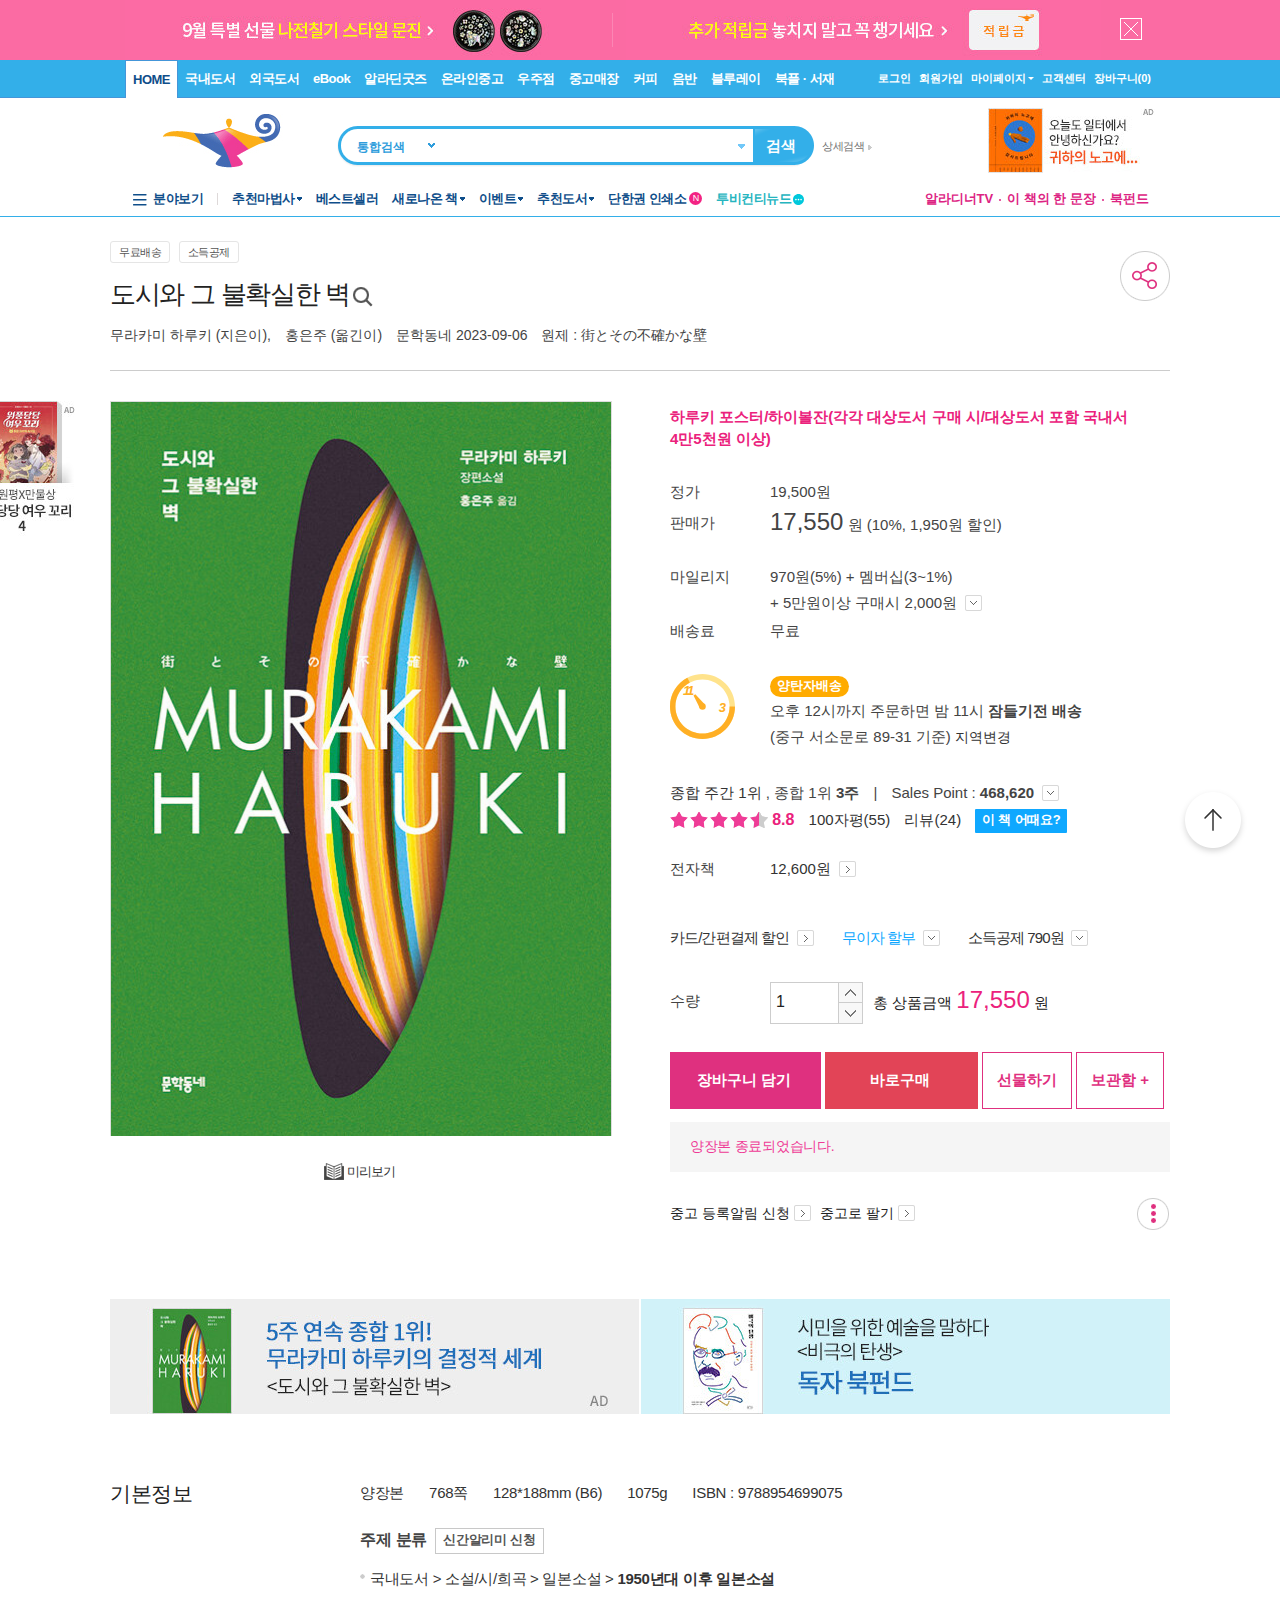
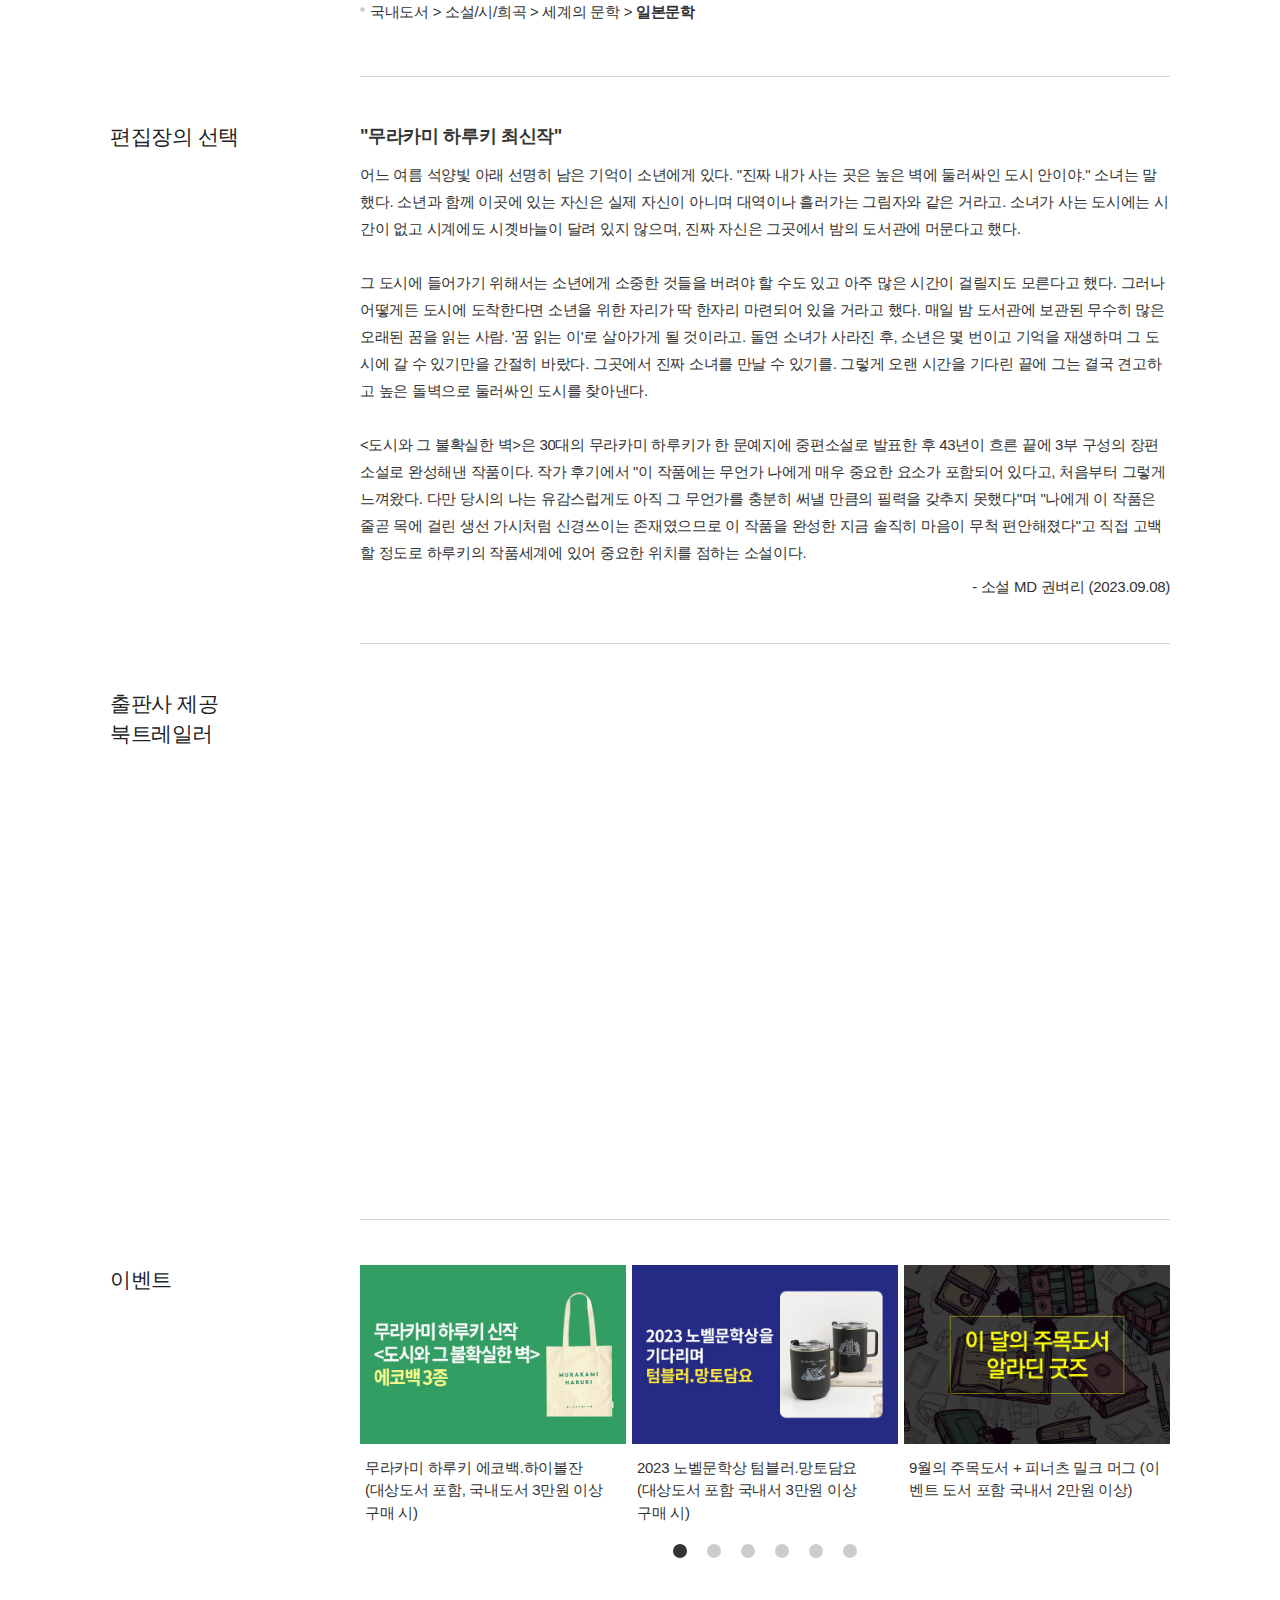
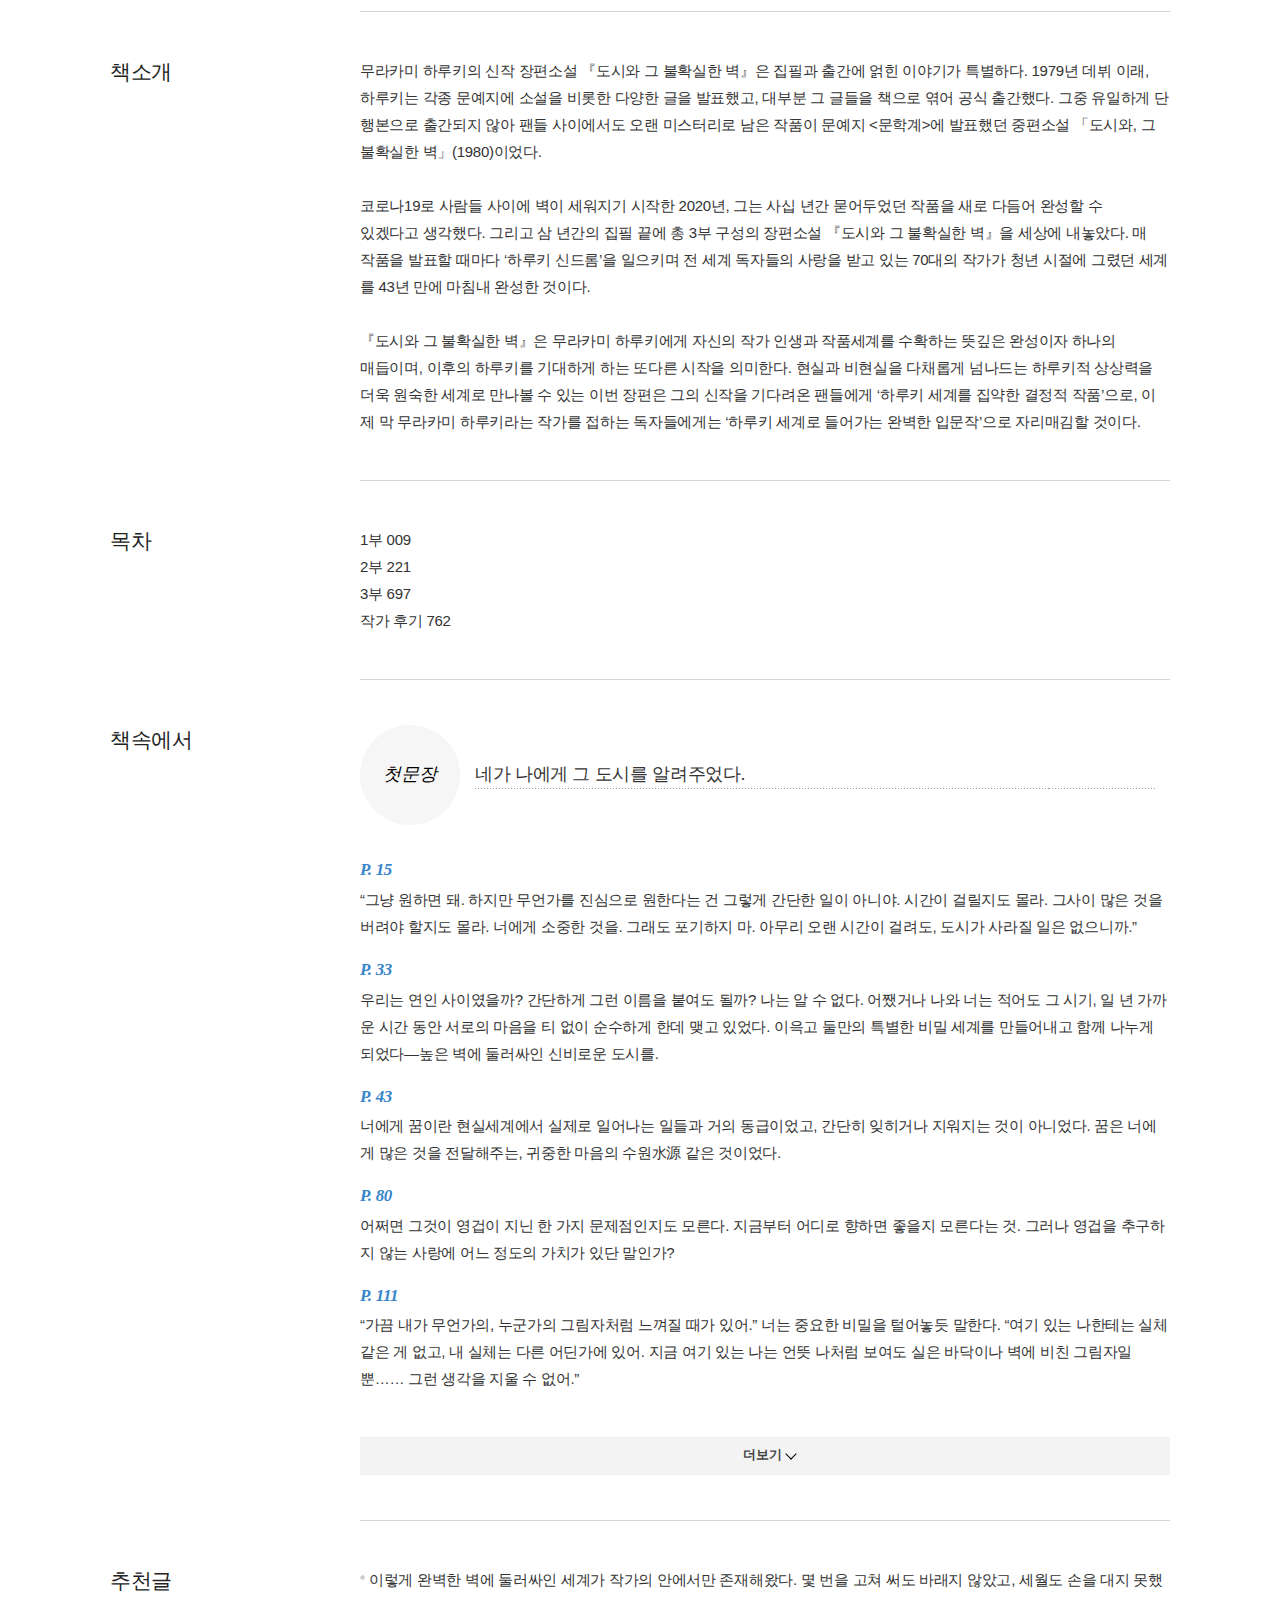
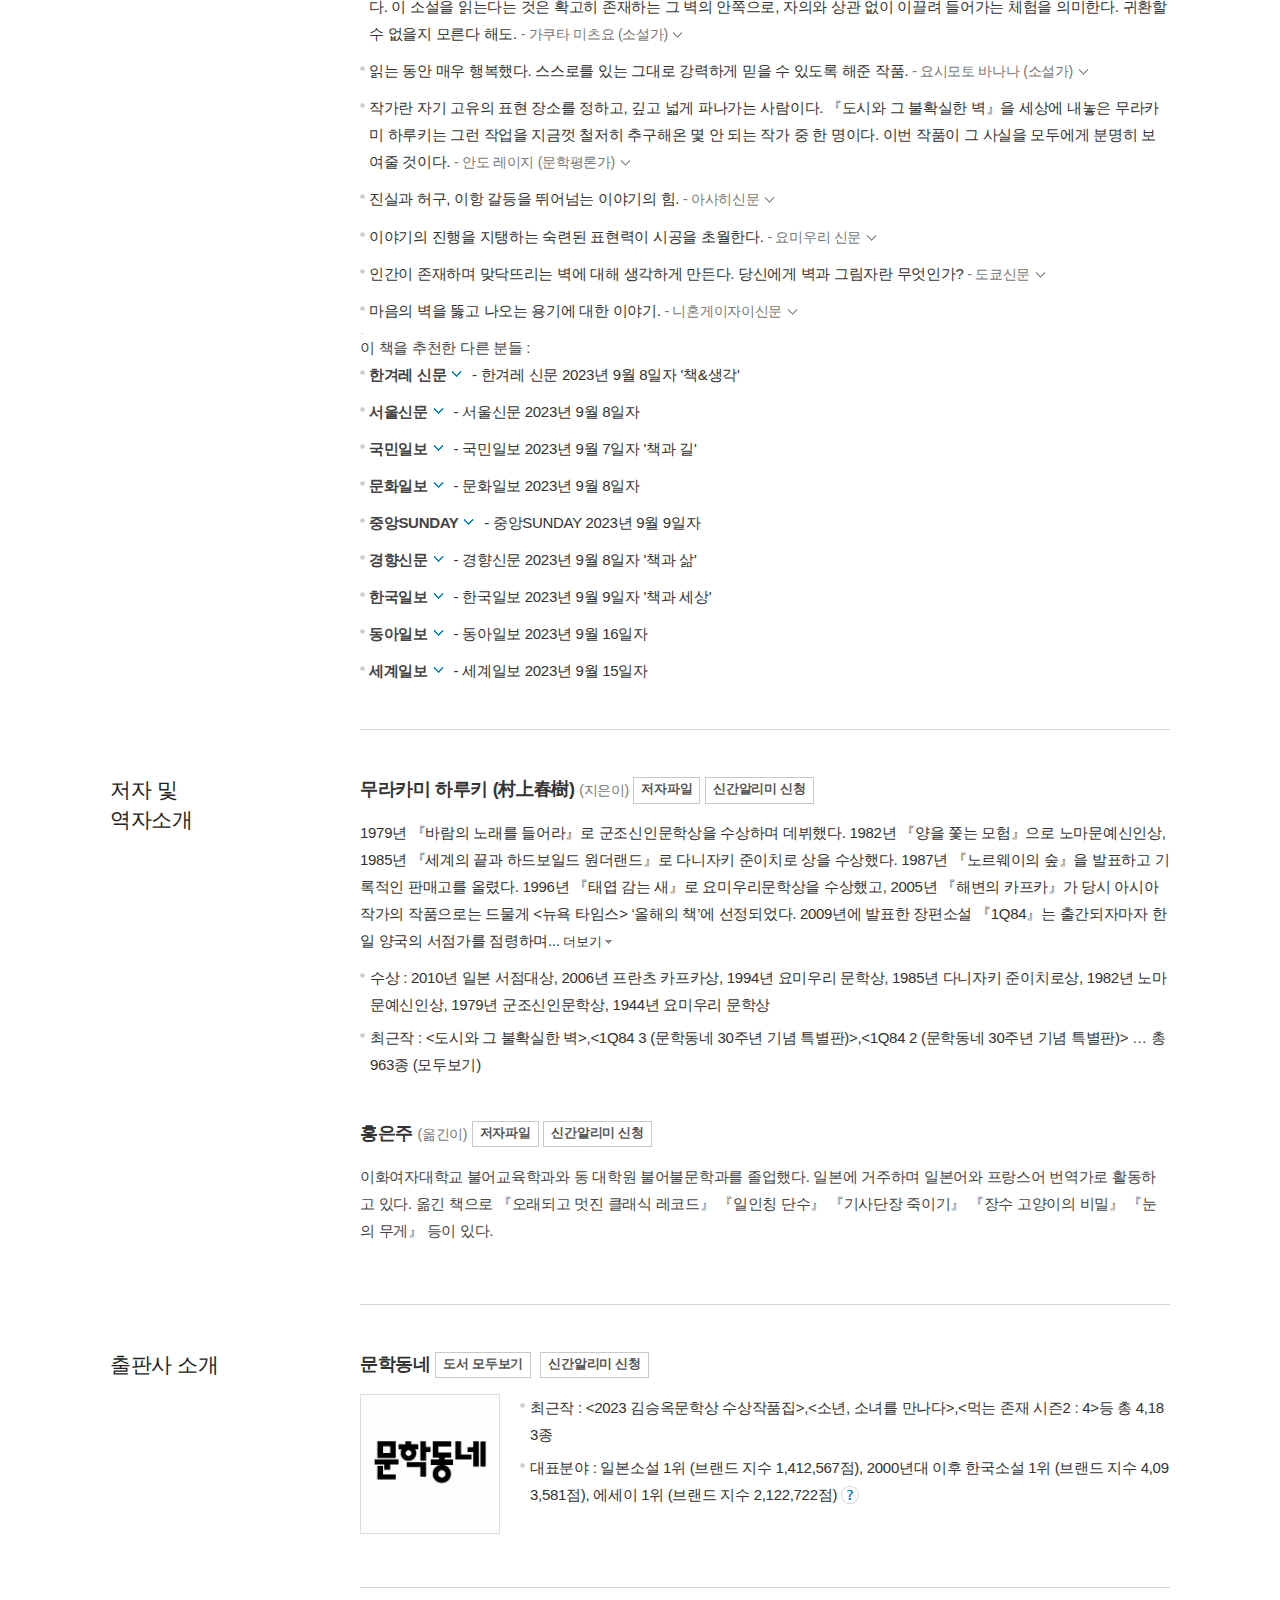
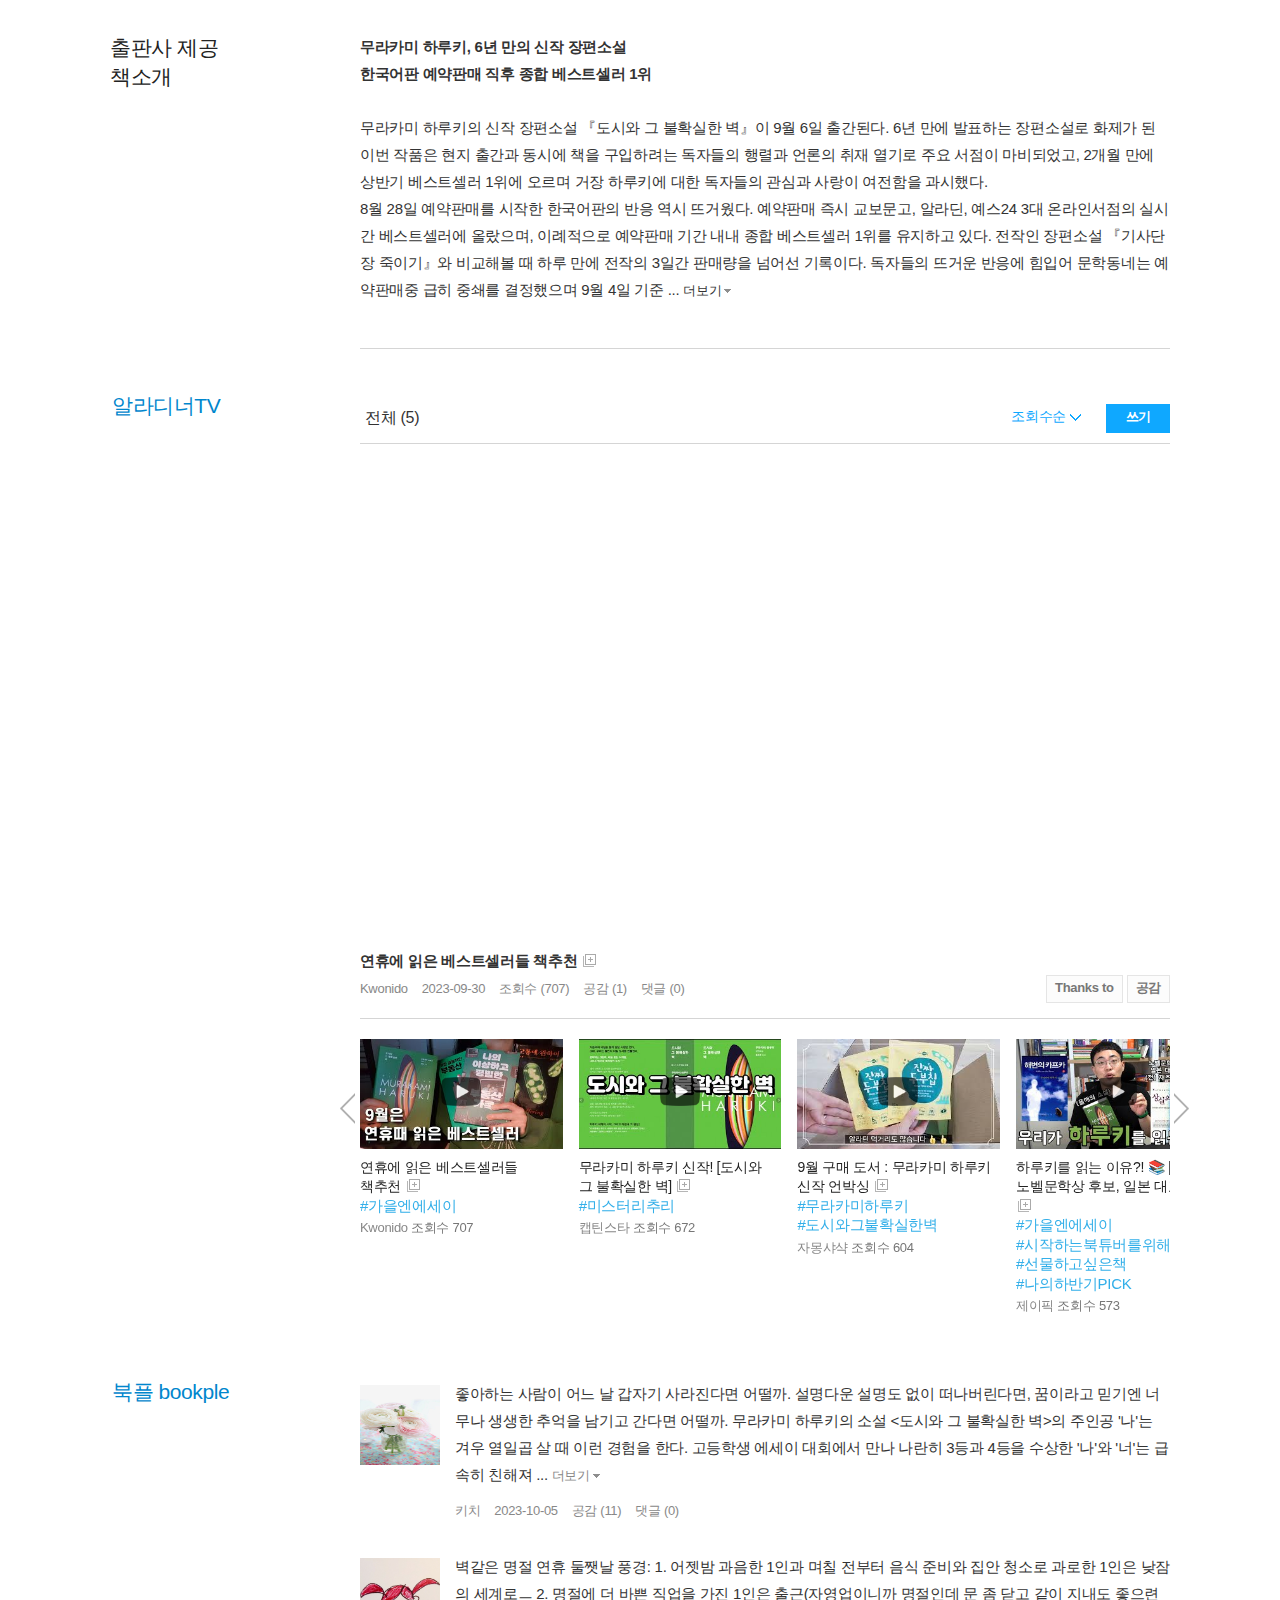
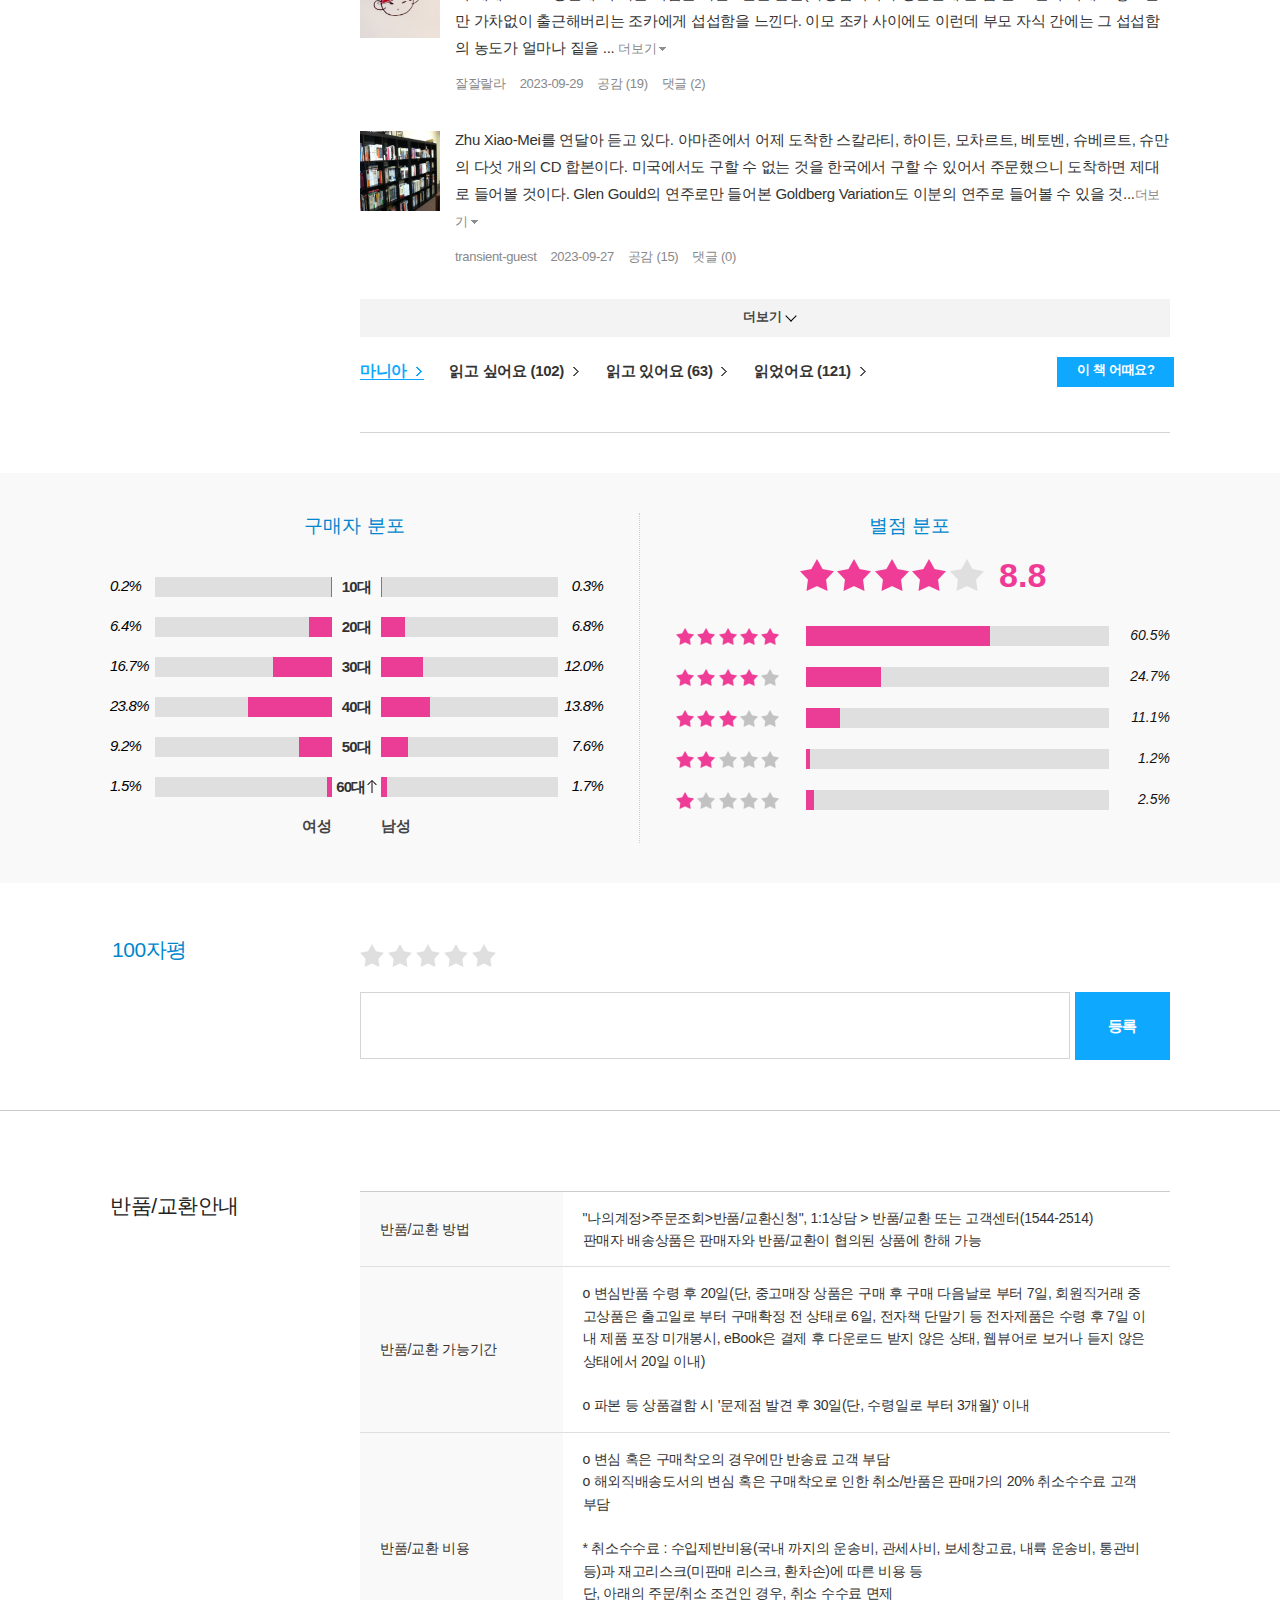
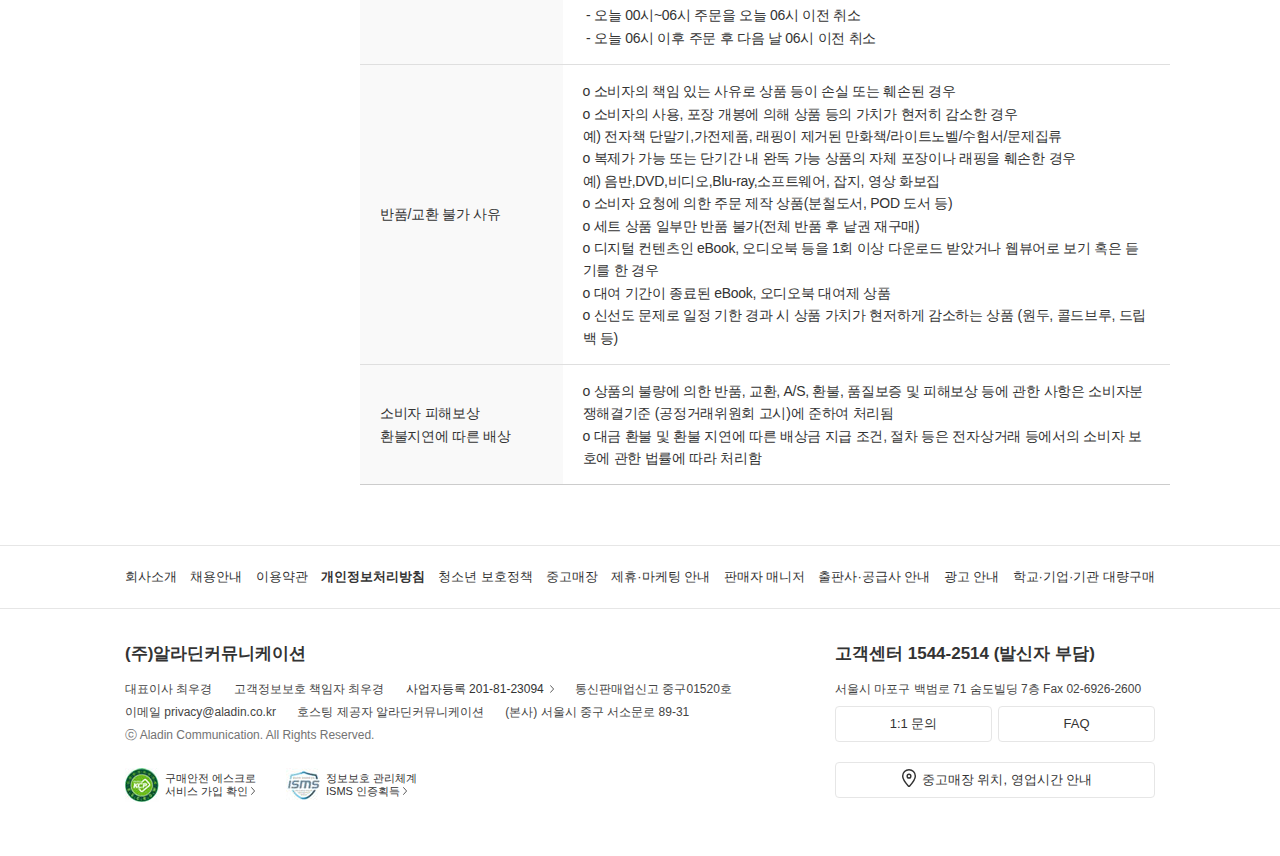
<file: sub.html>
<!DOCTYPE html>
<html lang="en">
<head>
    <meta charset="UTF-8">
    <meta name="viewport" content="width=device-width, initial-scale=1.0">
    <title>알라딘: 도시와 그 불확실한 벽</title>

    <link href="css/reset.css" rel="stylesheet">
    <link href="css/common.css" rel="stylesheet">
    <link href="css/sub.css" rel="stylesheet">

    <script src="https://ajax.aspnetcdn.com/ajax/jQuery/jquery-3.7.0.min.js"></script>

    <!-- 헤더 스크립트 -->
    <script src="js/header.js"></script>

    <!-- 최상단으로 가기 버튼 -->
    <script src="js/gototop.js"></script>

    <!-- 박스 show 버튼 -->
    <script src="js/boxshow.js"></script>

    <!-- 북 커버 -->
    <script src="js/bookcover.js"></script>

    <!-- 책 구매 수량 -->
    <script src="js/bookquantity.js"></script>

    <!-- 이벤트 슬라이더 -->
    <script src="js/eventswipe.js"></script>

    <!-- 추천글 드롭다운 -->
    <script src="js/recommend.js"></script>

    <!-- 저자 더보기 -->
    <script src="js/moreinfo.js"></script>

    <!-- 알라디너tv 섹션 -->
    <script src="js/aladinertvslider.js"></script>

    <!-- 리뷰 섹션 -->
    <script src="js/review.js"></script>

</head>

<body>

    <header>
        <div class="headerevent" style="background: rgb(251, 107, 163);">
            <div class="hebanner">
                <div class="hebl">
                    <a style="cursor : pointer;"><img src="img/230914_september_header.jpg" alt=""></a>
                </div>
                <div class="hebr">
                    <a style="cursor : pointer;"><img src="img/230914_september_header_r.jpg" alt=""></a>
                </div>
                <div class="close">
                    <a style="cursor : pointer;">닫기</a>
                </div>
            </div>
        </div>

        <div class="headertop">
            <div class="htinner">
                <ul class="hnav" id="htnav">
                    <li><a style="cursor : pointer;" class="first">HOME</a></li>

                    <li id="domesticlayer"><a style="cursor : pointer;">국내도서</a>
                        <div class="hlayer" style="display: none;">
                            <div class="category">
                                <h3><a style="cursor : pointer;">국내도서</a></h3>
                                <ul>
                                    <li><a style="cursor : pointer;">건강/취미</a></li>
                                    <li><a style="cursor : pointer;"><strong>경제경영</strong></a></li>
                                    <li><a style="cursor : pointer;">공무원 수험서</a></li>
                                    <li><a style="cursor : pointer;">과학</a></li>
                                    <li><a style="cursor : pointer;">달력/기타</a></li>
                                    <li><a style="cursor : pointer;">대학교재</a></li>
                                    <li><a style="cursor : pointer;">만화</a></li>
                                    <li><a style="cursor : pointer;">사회과학</a></li>
                                    <li><a style="cursor : pointer;"><strong>소설/시/희곡</strong></a></li>
                                    <li><a style="cursor : pointer;"><strong>수험서/자격증</strong></a></li>
                                </ul>
                                <ul>
                                    <li><a style="cursor : pointer;"><strong>어린이</strong></a></li>
                                    <li><a style="cursor : pointer;">에세이</a></li>
                                    <li><a style="cursor : pointer;">여행</a></li>
                                    <li><a style="cursor : pointer;">역사</a></li>
                                    <li><a style="cursor : pointer;">예술/대중문화</a></li>
                                    <li><a style="cursor : pointer;">외국어</a></li>
                                    <li><a style="cursor : pointer;">요리/살림</a></li>
                                    <li><a style="cursor : pointer;">유아</a></li>
                                    <li><a style="cursor : pointer;"><strong>인문학</strong></a></li>
                                    <li><a style="cursor : pointer;">자기계발</a></li>
                                </ul>
                                <ul>
                                    <li><a style="cursor : pointer;">잡지</a></li>
                                    <li><a style="cursor : pointer;">장르소설</a></li>
                                    <li><a style="cursor : pointer;">전집/중고전집</a></li>
                                    <li><a style="cursor : pointer;">종교/역학</a></li>
                                    <li><a style="cursor : pointer;">좋은부모</a></li>
                                    <li><a style="cursor : pointer;">청소년</a></li>
                                    <li><a style="cursor : pointer;">컴퓨터/모바일</a></li>
                                    <li><a style="cursor : pointer;"><strong>초등학교참고서</strong></a></li>
                                    <li><a style="cursor : pointer;">중학교참고서</a></li>
                                    <li><a style="cursor : pointer;"><strong>고등학교참고서</strong></a></li>
                                </ul>
                                <ul>
                                    <li><a style="cursor : pointer;">베스트셀러</a></li>
                                    <li><a style="cursor : pointer;">새로나온책</a></li>
                                    <li><a style="cursor : pointer;">재정가도서</a></li>
                                    <li><a style="cursor : pointer;">이벤트</a></li>
                                    <li><a style="cursor : pointer;">독자북펀드</a></li>
                                </ul>
                            </div>
                            <div>
                                <div class="banner">
                                    <a style="cursor : pointer;"><img src="img/230914_september_hlayer.png"  alt="" style="width: 300px; height: 290px;"></a>
                                </div>
                            </div>
                        </div>
                    </li>

                    <li id="foreignlayer"><a style="cursor : pointer;">외국도서</a>
                        <div class="hlayer" style="display: none;">
                            <div class="category stitle">
                                <h3><a style="cursor : pointer;">외국도서</a></h3>
                                <div>
                                    <h4><a style="cursor : pointer;">영미도서</a></h4>
                                    <ul>
                                        <li><a style="cursor : pointer;">ELT/어학/사전</a></li>
                                        <li><a style="cursor : pointer;">가정/원예/인테리어</a></li>
                                        <li><a style="cursor : pointer;">건강/스포츠</a></li>
                                        <li><a style="cursor : pointer;">경제경영</a></li>
                                        <li><a style="cursor : pointer;">공예/취미/수집</a></li>
                                        <li><a style="cursor : pointer;">만화</a></li>
                                        <li><a style="cursor : pointer;">소설/시/희곡</a></li>
                                        <li><a style="cursor : pointer;">여행</a></li>
                                        <li><a style="cursor : pointer;">역사</a></li>
                                        <li><a style="cursor : pointer;">요리</a></li>
                                        <li><a style="cursor : pointer;">인문/사회</a></li>
                                        <li><a style="cursor : pointer;">종교/명상/점술</a></li>
                                        <li><a style="cursor : pointer;">청소년</a></li>
                                        <li><a style="cursor : pointer;">해외잡지</a></li>
                                    </ul>
                                </div>
                                <div>
                                    <h4><a style="cursor : pointer;">대학교재/전문서</a></h4>
                                    <ul>
                                        <li><a style="cursor : pointer;">건축/디자인</a></li>
                                        <li><a style="cursor : pointer;">교육/자료</a></li>
                                        <li><a style="cursor : pointer;">기술공학</a></li>
                                        <li><a style="cursor : pointer;">법률</a></li>
                                        <li><a style="cursor : pointer;">수험서</a></li>
                                        <li><a style="cursor : pointer;">언어학</a></li>
                                        <li><a style="cursor : pointer;">예술/대중문화</a></li>
                                        <li><a style="cursor : pointer;">의학</a></li>
                                        <li><a style="cursor : pointer;">자연과학</a></li>
                                        <li><a style="cursor : pointer;">컴퓨터</a></li>
                                    </ul>
                                </div>
                                <div>
                                    <h4><a style="cursor : pointer;" class="arr">기타 언어권</a></h4>
                                    <ul>
                                        <li><a style="cursor : pointer;">독일 도서</a></li>
                                        <li><a style="cursor : pointer;">스페인 도서</a></li>
                                        <li><a style="cursor : pointer;">중국 도서</a></li>
                                    </ul>
                                </div>
                                <div>
                                    <h4><a style="cursor : pointer;" class="arr">어린이</a></h4>
                                    <ul>
                                        <li><a style="cursor : pointer;">그림책</a></li>
                                        <li><a style="cursor : pointer;">동화책</a></li>
                                        <li><a style="cursor : pointer;">리더스</a></li>
                                        <li><a style="cursor : pointer;">영어학습</a></li>
                                        <li><a style="cursor : pointer;">챕터북</a></li>
                                        <li><a style="cursor : pointer;">코스북</a></li>
                                    </ul>
                                </div>
                                <div>
                                    <h4><a style="cursor : pointer;" class="arr">일본도서</a></h4>
                                    <ul>
                                        <li><a style="cursor : pointer;">문학</a></li>
                                        <li><a style="cursor : pointer;">애니메이션 굿즈</a></li>
                                        <li><a style="cursor : pointer;">잡지</a></li>
                                        <li><a style="cursor : pointer;">코믹</a></li>
                                        <li><a style="cursor : pointer;">베스트셀러</a></li>
                                        <li><a style="cursor : pointer;">새로나온책</a></li>
                                        <li><a style="cursor : pointer;">특가도서</a></li>
                                        <li><a style="cursor : pointer;">이벤트</a></li>
                                        <li><a style="cursor : pointer;" class="pinkt"><strong>LEXILE 지수별<br>원서 읽기</strong></a></li>
                                    </ul>
                                </div>
                            </div>
                            <div>
                                <div class="banner">
                                    <a style="cursor : pointer;"><img src="img/230816_sale_hlayer.jpg" alt=""></a>
                                </div>
                            </div>
                        </div>
                    </li>

                    <li id="ebooklayer"><a style="cursor : pointer;">eBook</a>
                        <div class="hlayer" style="display: none;">
                            <div class="category">
                                <h3><a style="cursor : pointer;">eBook</a></h3>
                                <ul>
                                    <li><a style="cursor : pointer;">건강/취미</a></li>
                                    <li><a style="cursor : pointer;"><strong>경제경영</strong></a></li>
                                    <li><a style="cursor : pointer;">과학</a></li>
                                    <li><a style="cursor : pointer;"><strong>라이트노벨</strong></a></li>
                                    <li><a style="cursor : pointer;"><strong>로맨스</strong></a></li>
                                    <li><a style="cursor : pointer;"><strong>만화</strong></a></li>
                                    <li><a style="cursor : pointer;"><strong>사회과학</strong></a></li>
                                    <li><a style="cursor : pointer;"><strong>소설/시/희곡</strong></a></li>
                                    <li><a style="cursor : pointer;">어린이</a></li>
                                </ul>
                                <ul>
                                    <li><a style="cursor : pointer;"><strong>에세이</strong></a></li>
                                    <li><a style="cursor : pointer;">여행</a></li>
                                    <li><a style="cursor : pointer;">역사</a></li>
                                    <li><a style="cursor : pointer;">예술/대중문화</a></li>
                                    <li><a style="cursor : pointer;">외국어</a></li>
                                    <li><a style="cursor : pointer;">요리/살림</a></li>
                                    <li><a style="cursor : pointer;"><strong>인문학</strong></a></li>
                                    <li><a style="cursor : pointer;"><strong>자기계발</strong></a></li>
                                    <li><a style="cursor : pointer;">좋은부모</a></li>
                                    <li><a style="cursor : pointer;">좋은부모</a></li>
                                </ul>
                                <ul>
                                    <li><a style="cursor : pointer;">판타지/무협</a></li>
                                    <li><a style="cursor : pointer;"><strong>BL</strong></a></li>
                                    <li><a style="cursor : pointer;"><strong>오디오북</strong></a></li>
                                </ul>
                                <ul>
                                    <li><a style="cursor : pointer;">베스트셀러</a></li>
                                    <li><a style="cursor : pointer;">새로나온eBook</a></li>
                                    <li><a style="cursor : pointer;">대여eBook</a></li>
                                    <li><a style="cursor : pointer;">연재eBook</a></li>
                                </ul>
                            </div>
                            <div>
                                <div class="banner">
                                    <a style="cursor : pointer;"><img src="img/210629_eonly_hlayer.jpg" alt=""></a>
                                </div>
                            </div>
                        </div>
                    </li>

                    <li id="goodslayer"><a style="cursor : pointer;">알라딘굿즈</a>
                        <div class="hlayer" style="display: none;">
                            <div class="category">
                                <h3><a style="cursor : pointer;">알라딘굿즈</a></h3>
                                <ul>
                                    <li><a style="cursor : pointer;">가방·파우치</a></li>
                                    <li><a style="cursor : pointer;">데스크용품</a></li>
                                    <li><a style="cursor : pointer;">독서용품</a></li>
                                    <li><a style="cursor : pointer;">디지털</a></li>
                                    <li><a style="cursor : pointer;">리빙·키친</a></li>
                                    <li><a style="cursor : pointer;">문구</a></li>
                                    <li><a style="cursor : pointer;">생활용품</a></li>
                                    <li><a style="cursor : pointer;">의류·잡화</a></li>
                                </ul>
                                <ul>
                                    <li><a style="cursor : pointer;">노트</a></li>
                                    <li><a style="cursor : pointer;">독서대</a></li>
                                    <li><a style="cursor : pointer;">북마크</a></li>
                                    <li><a style="cursor : pointer;">북커버</a></li>
                                    <li><a style="cursor : pointer;">사무용품</a></li>
                                    <li><a style="cursor : pointer;">조명</a></li>
                                    <li><a style="cursor : pointer;">파우치</a></li>
                                    <li><a style="cursor : pointer;">필기구</a></li>
                                </ul>
                                <ul>
                                    <li><a style="cursor : pointer;">피너츠</a></li>
                                    <li><a style="cursor : pointer;">어린왕자</a></li>
                                    <li><a style="cursor : pointer;">우주</a></li>
                                    <li><a style="cursor : pointer;">앨리스</a></li>
                                    <li><a style="cursor : pointer;">빨강머리 앤</a></li>
                                    <li><a style="cursor : pointer;">고양이</a></li>
                                    <li><a style="cursor : pointer;">모비딕</a></li>
                                </ul>
                                <ul>
                                    <li><a style="cursor : pointer;">베스트셀러</a></li>
                                    <li><a style="cursor : pointer;"><strong>생활용품연구소</strong></a></li>
                                    <li><a style="cursor : pointer;">알라딘 문방구</a></li>
                                    <li><a style="cursor : pointer;">굿즈한정할인</a></li>
                                </ul>
                            </div>
                            <div>
                                <div class="banner">
                                    <a style="cursor : pointer;"><img src="img/sep_goods_hlayer.jpg" alt=""></a>
                                </div>
                            </div>
                        </div>
                    </li>

                    <li id="usedlayer"><a style="cursor : pointer;">온라인중고</a>
                        <div class="hlayer" style="display: none;">
                            <div class="category">
                                <h3><a style="cursor : pointer;">온라인중고</a></h3>
                                <div>
                                    <ul>
                                        <li><a style="cursor : pointer;">경제경영</a></li>
                                        <li><a style="cursor : pointer;">만화</a></li>
                                        <li><a style="cursor : pointer;">사회과학</a></li>
                                        <li><a style="cursor : pointer;">소설/시/희곡</a></li>
                                        <li><a style="cursor : pointer;">수험서/자격증</a></li>
                                        <li><a style="cursor : pointer;">어린이</a></li>
                                        <li><a style="cursor : pointer;"><strong>에세이</strong></a></li>
                                        <li><a style="cursor : pointer;">역사</a></li>
                                        <li><a style="cursor : pointer;">예술/대중문화</a></li>
                                    </ul>
                                </div>
                                <div>
                                    <ul>
                                        <li><a style="cursor : pointer;">외국어</a></li>
                                        <li><a style="cursor : pointer;">요리/살림</a></li>
                                        <li><a style="cursor : pointer;">유아</a></li>
                                        <li><a style="cursor : pointer;">인문학</a></li>
                                        <li><a style="cursor : pointer;">자기계발</a></li>
                                        <li><a style="cursor : pointer;">종교/역학</a></li>
                                        <li><a style="cursor : pointer;">좋은부모</a></li>
                                        <li><a style="cursor : pointer;">청소년</a></li>
                                        <li><a style="cursor : pointer;">컴퓨터/모바일</a></li>
                                    </ul>
                                </div>
                                <div>
                                    <ul>
                                        <li><a style="cursor : pointer;" class="arr"><strong>중고 국내도서</strong></a></li>
                                        <li><a style="cursor : pointer;" class="arr"><strong>중고 음반</strong></a></li>
                                        <li><a style="cursor : pointer;" class="arr"><strong>중고 DVD/블루레이</strong></a></li>
                                        <li><a style="cursor : pointer;" class="arr"><strong>중고 외국도서</strong></a></li>
                                    </ul>
                                </div>
                                <div>
                                    <ul>
                                        <li><a style="cursor : pointer;">많이 판매된 중고</a></li>
                                        <li><a style="cursor : pointer;">새로 등록된 상품</a></li>
                                        <li><a style="cursor : pointer;">어제 베스트 중고</a></li>
                                        <li><a style="cursor : pointer;">역대 베스트 중고</a></li>
                                        <li><a style="cursor : pointer;">최종 땡처리</a></li>
                                        <li><a style="cursor : pointer;">단골 판매자 보기</a></li>
                                    </ul>
                                </div>
                                <div>
                                    <ul>
                                        <li><a style="cursor : pointer;" class="pinkt"><strong>판매자매니저</strong></a></li>
                                        <li><a style="cursor : pointer;">알라딘에 중고팔기</a></li>
                                        <li><a style="cursor : pointer;">판매가능여부 &<br>판매가격 확인하기</a></li>
                                        <li><a style="cursor : pointer;">온라인중고FAQ</a></li>
                                    </ul>
                                </div>
                            </div>
                            <div>
                                <div class="banner">
                                    <a style="cursor : pointer;"><img src="img/221111_usedshop_hlayer.jpg" alt=""></a>
                                </div>
                            </div>
                        </div>
                    </li>

                    <li id="spacelayer"><a style="cursor : pointer;">우주점</a>
                    </li>

                    <li id="usedshoplayer"><a style="cursor : pointer;">중고매장</a>
                        <div class="hlayer" style="display: none;">
                            <div class="category stitle">
                                <h3><a style="cursor : pointer;">중고매장</a></h3>
                                <div>
                                    <h4><a style="cursor : pointer;">서울</a></h4>
                                    <ul>
                                        <li><a style="cursor : pointer;">가로수길점</a></li>
                                        <li><a style="cursor : pointer;">강남점</a></li>
                                        <li><a style="cursor : pointer;">강서홈플러스점</a></li>
                                        <li><a style="cursor : pointer;">건대점</a></li>
                                        <li><a style="cursor : pointer;">노원역점</a></li>
                                        <li><a style="cursor : pointer;">대학로점</a></li>
                                        <li><a style="cursor : pointer;" class="new">목동점</a></li>
                                        <li><a style="cursor : pointer;">서울대입구역점</a></li>
                                        <li><a style="cursor : pointer;">수유점</a></li>
                                        <li><a style="cursor : pointer;">신림점</a></li>
                                        <li><a style="cursor : pointer;">신촌점</a></li>
                                        <li><a style="cursor : pointer;">연신내점</a></li>
                                        <li><a style="cursor : pointer;">영등포점</a></li>
                                    </ul>
                                    <ul>
                                        <li><a style="cursor : pointer;">이수역점</a></li>
                                        <li><a style="cursor : pointer;">잠실롯데월드타워점</a></li>
                                        <li><a style="cursor : pointer;">잠실새내역점</a></li>
                                        <li><a style="cursor : pointer;">종로점</a></li>
                                        <li><a style="cursor : pointer;">천호점</a></li>
                                        <li><a style="cursor : pointer;">합정점</a></li>
                                    </ul>
                                </div>
                                <div>
                                    <h4><a style="cursor : pointer;">경기</a></h4>
                                    <ul>
                                        <li><a style="cursor : pointer;">동탄2하나로마트점</a></li>
                                        <li><a style="cursor : pointer;">동탄점</a></li>
                                        <li><a style="cursor : pointer;" class="new">범계점</a></li>
                                        <li><a style="cursor : pointer;">부천점</a></li>
                                        <li><a style="cursor : pointer;">분당서현점</a></li>
                                        <li><a style="cursor : pointer;">분당야탑점</a></li>
                                        <li><a style="cursor : pointer;">산본점</a></li>
                                        <li><a style="cursor : pointer;">수원시청역점</a></li>
                                        <li><a style="cursor : pointer;">수원점</a></li>
                                        <li><a style="cursor : pointer;" class="new">수지점</a></li>
                                        <li><a style="cursor : pointer;">의정부홈플러스점</a></li>
                                        <li><a style="cursor : pointer;">일산점</a></li>
                                        <li><a style="cursor : pointer;">평택점</a></li>
                                        <li><a style="cursor : pointer;">화정점</a></li>
                                    </ul>
                                </div>
                                <div>
                                    <h4><a style="cursor : pointer;">광역시 등</a></h4>
                                    <ul>
                                        <li><a style="cursor : pointer;">광주상무점</a></li>
                                        <li><a style="cursor : pointer;">광주충장로점</a></li>
                                        <li><a style="cursor : pointer;">김해점</a></li>
                                        <li><a style="cursor : pointer;">대구동성로점</a></li>
                                        <li><a style="cursor : pointer;">대구상인점</a></li>
                                        <li><a style="cursor : pointer;">대전시청역점</a></li>
                                        <li><a style="cursor : pointer;">대전은행점</a></li>
                                        <li><a style="cursor : pointer;">동대구역점</a></li>
                                        <li><a style="cursor : pointer;">마산합성점</a></li>
                                        <li><a style="cursor : pointer;">부산경성대 부경대역점</a></li>
                                        <li><a style="cursor : pointer;">부산덕천점</a></li>
                                        <li><a style="cursor : pointer;">부산서면점</a></li>
                                        <li><a style="cursor : pointer;">부산센텀점</a></li>
                                    </ul>
                                    <ul>
                                        <li><a style="cursor : pointer;">울산점</a></li>
                                        <li><a style="cursor : pointer;">인천계산점</a></li>
                                        <li><a style="cursor : pointer;">인천구월점</a></li>
                                        <li><a style="cursor : pointer;">인천송도점</a></li>
                                        <li><a style="cursor : pointer;">인천청라점</a></li>
                                        <li><a style="cursor : pointer;">전주점</a></li>
                                        <li><a style="cursor : pointer;">창원상남점</a></li>
                                        <li><a style="cursor : pointer;">천안신불당점</a></li>
                                        <li><a style="cursor : pointer;">청주점</a></li>
                                    </ul>
                                </div>
                            </div>
                            <div>
                                <ul class="usedfaq">
                                    <li><a style="cursor : pointer;" class="pinkt"><strong>중고매장 FAQ</strong></a></li>
                                    <li><a style="cursor : pointer;" class="pinkt"><strong>판매가이드</strong></a></li>
                                    <li><a style="cursor : pointer;" class="pinkt"><strong>판매가능여부 & 판매가격 확인하기</strong></a></li>
                                </ul>
                                <div class="banner">
                                    <a style="cursor : pointer;"><img src="img/200327_free_layer.jpg" alt=""></a>
                                </div>
                            </div>
                        </div>
                    </li>

                    <li id="coffeelayer"><a style="cursor : pointer;">커피</a>
                        <div id="clayer" class="hlayer" style="display: none;">
                            <div class="category">
                                <h3><a style="cursor : pointer;">커피</a></h3>
                                <ul>
                                    <li><a style="cursor : pointer;">원두</a></li>
                                    <li><a style="cursor : pointer;">드립백</a></li>
                                    <li><a style="cursor : pointer;">콜드브루</a></li>
                                    <li><a style="cursor : pointer;">커피 도구</a></li>
                                    <li><a style="cursor : pointer;">스템프 이벤트</a></li>
                                </ul>
                                <ul>
                                    <li><a style="cursor : pointer;">매장 메뉴</a></li>
                                    <li><a style="cursor : pointer;">커피 매장</a></li>
                                </ul>
                            </div>
                            <div>
                                <div class="banner">
                                    <a style="cursor : pointer;"><img src="img/VPack_hlayer.png"  alt=""></a>
                                </div>
                            </div>
                        </div>
                    </li>

                    <li id="recordlayer"><a style="cursor : pointer;">음반</a>
                        <div id="clayer" class="hlayer" style="display: none;">
                            <div class="category">
                                <h3><a style="cursor : pointer;">음반</a></h3>
                                <ul>
                                    <li><a style="cursor : pointer;">가요</a></li>
                                    <li><a style="cursor : pointer;">국악</a></li>
                                    <li><a style="cursor : pointer;">월드뮤직</a></li>
                                    <li><a style="cursor : pointer;">재즈</a></li>
                                    <li><a style="cursor : pointer;">종교/명상/기타</a></li>
                                    <li><a style="cursor : pointer;">클래식</a></li>
                                    <li><a style="cursor : pointer;">팝</a></li>
                                    <li><a style="cursor : pointer;">J-POP</a></li>
                                    <li><a style="cursor : pointer;"><strong>LP</strong></a></li>
                                    <li><a style="cursor : pointer;">OST</a></li>
                                </ul>
                                <ul>
                                    <li><a style="cursor : pointer;">베스트셀러</a></li>
                                    <li><a style="cursor : pointer;">예약음반</a></li>
                                    <li><a style="cursor : pointer;">새로나온음악</a></li>
                                    <li><a style="cursor : pointer;">이벤트</a></li>
                                    <li><a style="cursor : pointer;">해외구매</a></li>
                                </ul>
                            </div>
                            <div>
                                <div class="banner">
                                    <a style="cursor : pointer;"><img src="img/layer_230908_Keith.jpg"  alt=""></a>
                                </div>
                            </div>
                        </div>
                    </li>

                    <li id="bluraylayer"><a style="cursor : pointer;">블루레이</a>
                        <div class="hlayer" style="display: none;">
                            <div class="category stitle">
                                <h3><a style="cursor : pointer;">블루레이</a></h3>
                                <div>
                                    <h4><a style="cursor : pointer;" class="arr">기타 언어권</a></h4>
                                    <ul>
                                        <li><a style="cursor : pointer;">3D 블루레이</a></li>
                                        <li><a style="cursor : pointer;">공포/스릴러</a></li>
                                        <li><a style="cursor : pointer;">다큐멘터리</a></li>
                                        <li><a style="cursor : pointer;">드라마/코미디</a></li>
                                        <li><a style="cursor : pointer;">애니메이션</a></li>
                                        <li><a style="cursor : pointer;">액션/SF</a></li>
                                        <li><a style="cursor : pointer;">음악</a></li>
                                    </ul>
                                </div>
                                <div>
                                    <h4><a style="cursor : pointer;">DVD</a></h4>
                                    <ul>
                                        <li><a style="cursor : pointer;">공포/스릴러</a></li>
                                        <li><a style="cursor : pointer;">교양/다큐멘터리</a></li>
                                        <li><a style="cursor : pointer;">드라마/코미디</a></li>
                                        <li><a style="cursor : pointer;">박스세트</a></li>
                                        <li><a style="cursor : pointer;">성인</a></li>
                                        <li><a style="cursor : pointer;">애니메이션</a></li>
                                        <li><a style="cursor : pointer;">액션/어드벤쳐</a></li>
                                        <li><a style="cursor : pointer;">유아/아동</a></li>
                                    </ul>
                                    <ul>
                                        <li><a style="cursor : pointer;">음악DVD</a></li>
                                        <li><a style="cursor : pointer;">제작국가별</a></li>
                                        <li><a style="cursor : pointer;">취미/스포츠</a></li>
                                        <li><a style="cursor : pointer;">S.F./판타지</a></li>
                                        <li><a style="cursor : pointer;">TV시리즈</a></li>
                                        <li><a style="cursor : pointer;">VCD</a></li>
                                        <li><a style="cursor : pointer;">VHS</a></li>
                                    </ul>
                                </div>
                                <ul>
                                    <li><a style="cursor : pointer;">베스트셀러</a></li>
                                    <li><a style="cursor : pointer;">예약 블루레이</a></li>
                                    <li><a style="cursor : pointer;">새로나온 블루레이</a></li>
                                    <li><a style="cursor : pointer;">예약알림 신청</a></li>
                                    <li><a style="cursor : pointer;">이벤트</a></li>
                                    <li><a style="cursor : pointer;">초특가아울렛</a></li>
                                    <li><a style="cursor : pointer;">단독특가</a></li>
                                    <li><a style="cursor : pointer;">중고블루레이</a></li>
                                </ul>
                            </div>
                            <div>
                                <div class="banner">
                                    <a style="cursor : pointer;"><img src="img/0803_light_hlayer.jfif" alt=""></a>
                                </div>
                            </div>
                        </div>
                    </li>

                    <li id="bookplelayer"><a style="cursor : pointer;">북플 · 서재</a>
                        <div id="bolayer" class="slayer" style="display: none;">
                            <ul>
                                <li><a href="">북플</a></li>
                                <li><a href="">알라딘서재</a></li>
                                <li><a href="">나의서재</a></li>
                            </ul>
                        </div>
                    </li>

                </ul>
                <ul class="mytool">
                    <li><a style="cursor : pointer;">로그인</a></li>
                    <li><a style="cursor : pointer;">회원가입</a></li>
                    <li><a style="cursor : pointer;" class="dropbtn">마이페이지</a>
                        <div id="malayer" class="slayer" style="display: none;">
                            <ul>
                                <li><a href="">나의계정</a></li>
                                <li><a href="">주문/배송조회</a></li>
                                <li><a href="">보관함</a></li>
                                <li><a href="">구매함</a></li>
                                <li><a href="">나의서재</a></li>
                            </ul>
                        </div>
                    </li>
                    <li><a style="cursor : pointer;">고객센터</a></li>
                    <li><a style="cursor : pointer;">장바구니<span>(0)</span></a>
                        <div id="cartlayer" class="slayer" style="display: none;">
                            장바구니에 담은<br>상품이 없습니다.
                        </div>
                    </li>
                </ul>
            </div>
        </div>

        <div class="headermid">
            <div class="logo">
                <a href="index.html">
                    <img src="img/aladin_logo_new.gif" alt="">
                </a>
            </div>

            <div class="search">
                <div class="searchbox">
                    <dl>
                        <dt id="searchoption" style="cursor: pointer;">통합검색</dt>
                    </dl>
                    <div style="position: absolute; display: none; z-index: 100000000000;" id="searchdrop" >
                        <div style="position: absolute; background-color: white; top: 28px; left: 12px;">
                            <table style="border: 2px solid #5397D0; width: 88px;">
                                <tbody>
                                    <tr>
                                        <td>
                                            <a style="cursor : pointer;" class="blue02">통합검색</a>
                                        </td>
                                    </tr>
                                    <tr>
                                        <td>
                                            <a style="cursor : pointer;" class="blue02">국내도서</a>
                                        </td>
                                    </tr>
                                    <tr>
                                        <td>
                                            <a style="cursor : pointer;" class="blue02">외국도서</a>
                                        </td>
                                    </tr>
                                    <tr>
                                        <td>
                                            <a style="cursor : pointer;" class="blue02">eBook</a>
                                        </td>
                                    </tr>
                                    <tr>
                                        <td>
                                            <a style="cursor : pointer;" class="blue02">알라딘굿즈</a>
                                        </td>
                                    </tr>
                                    <tr>
                                        <td>
                                            <a style="cursor : pointer;" class="blue02">온라인중고</a>
                                        </td>
                                    </tr>
                                    <tr>
                                        <td>
                                            <a style="cursor : pointer;" class="blue02">중고매장</a>
                                        </td>
                                    </tr>
                                    <tr>
                                        <td>
                                            <a style="cursor : pointer;" class="blue02">커피</a>
                                        </td>
                                    </tr>
                                    <tr>
                                        <td>
                                            <a style="cursor : pointer;" class="blue02">음반</a>
                                        </td>
                                    </tr>
                                    <tr>
                                        <td>
                                            <a style="cursor : pointer;" class="blue02">블루레이</a>
                                        </td>
                                    </tr>
                                    <tr>
                                        <td>
                                            <img src="img/eventlayer_se.gif" alt="line">
                                        </td>
                                    </tr>
                                    <tr>
                                        <td>
                                            <a style="cursor : pointer;" class="blue02">서재검색</a>
                                        </td>
                                    </tr>
                                    <tr>
                                        <td>
                                            <a style="cursor : pointer;" class="blue02">서재태그</a>
                                        </td>
                                    </tr>
                                    <tr>
                                        <td>
                                            <a style="cursor : pointer;" class="blue02">마이리뷰</a>
                                        </td>
                                    </tr>
                                    <tr>
                                        <td>
                                            <a style="cursor : pointer;" class="blue02">마이리스트</a>
                                        </td>
                                    </tr>
                                    <tr>
                                        <td>
                                            <a style="cursor : pointer;" class="blue02">마이페이퍼</a>
                                        </td>
                                    </tr>
                                    <tr>
                                        <td>
                                            <a style="cursor : pointer;" class="blue02">서재</a>
                                        </td>
                                    </tr>
                                </tbody>
                            </table>
                        </div>
                    </div>
                    <div class="searchin">
                        <input type="text" class="searchon" name="searchon" style="border: 0px solid white; ime-mode: active;">
                    </div>
                    <div class="arrowicon" style="float: left; width: 29px;">
                        <a style="cursor : pointer;"><img src="img/btn_search_drop2.gif" alt=""></a>
                    </div>
                    <button type="submit" class="searchbtn">검색</button>
                    <a style="cursor : pointer;" class="detailsearch">상세검색</a>
                </div>
            </div>

            <div class="adbox">
                <a style="cursor : pointer;"><img src="img/230908_thanks_hright.jpg" alt=""></a>
            </div>
        </div>

        <div class="headerbot">

            <ul class="hbotleft">

                <li class="allcate"><a style="cursor : pointer;">분야보기</a>
                    <div id="alllayer" class="alr" style="width: 1030px; display: none;">
                        <table style="width: 1030px; border: 0;">
                            <tbody>
                                <tr>
                                    <td style="width: 280px; vertical-align: top;">
                                        <div class="alrt"><a style="cursor : pointer;">국내도서</a></div>
                                        <div class="alrs1">
                                            <ul>
                                                <li><a style="cursor : pointer;" class="cate1">건강/취미</a></li>
                                                <li><a style="cursor : pointer;" class="cate1"><strong>경제경영</strong></a></li>
                                                <li><a style="cursor : pointer;" class="cate1">공무원 수험서</a></li>
                                                <li><a style="cursor : pointer;" class="cate1">과학</a></li>
                                                <li><a style="cursor : pointer;" class="cate1">달력/기타</a></li>
                                                <li><a style="cursor : pointer;" class="cate1">대학교재</a></li>
                                                <li><a style="cursor : pointer;" class="cate1">만화</a></li>
                                                <li><a style="cursor : pointer;" class="cate1">사회과학</a></li>
                                                <li><a style="cursor : pointer;" class="cate1"><strong>소설/시/희곡</strong></a></li>
                                                <li><a style="cursor : pointer;" class="cate1"><strong>수험서/자격증</strong></a></li>
                                                <li><a style="cursor : pointer;" class="cate1"><strong>어린이</strong></a></li>
                                                <li><a style="cursor : pointer;" class="cate1">에세이</a></li>
                                                <li><a style="cursor : pointer;" class="cate1">여행</a></li>
                                                <li><a style="cursor : pointer;" class="cate1">역사</a></li>
                                                <li><a style="cursor : pointer;" class="cate1">예술/대중문화</a></li>
                                            </ul>
                                            <ul>
                                                <li><a style="cursor : pointer;" class="cate1">외국어</a></li>
                                                <li><a style="cursor : pointer;" class="cate1">요리/살림</a></li>
                                                <li><a style="cursor : pointer;" class="cate1">유아</a></li>
                                                <li><a style="cursor : pointer;" class="cate1"><strong>인문학</strong></a></li>
                                                <li><a style="cursor : pointer;" class="cate1">자기계발</a></li>
                                                <li><a style="cursor : pointer;" class="cate1">잡지</a></li>
                                                <li><a style="cursor : pointer;" class="cate1">장르소설</a></li>
                                                <li><a style="cursor : pointer;" class="cate1">전집/중고전집</a></li>
                                                <li><a style="cursor : pointer;" class="cate1">종교/역학</a></li>
                                                <li><a style="cursor : pointer;" class="cate1">좋은부모</a></li>
                                                <li><a style="cursor : pointer;" class="cate1">청소년</a></li>
                                                <li><a style="cursor : pointer;" class="cate1">컴퓨터/모바일</a></li>
                                                <li><a style="cursor : pointer;" class="cate1"><strong>초등학교참고서</strong></a></li>
                                                <li><a style="cursor : pointer;">중학교참고서</a></li>
                                                <li><a style="cursor : pointer;"><strong>고등학교참고서</strong></a></li>
                                            </ul>
                                        </div>
                                        <br clear="all">
                                        <div style="padding: 12px 0 0 0;"></div>
                                        <div class="alrt"><a style="cursor : pointer;">알라딘 굿즈</a></div>
                                        <div class="alrs1">
                                            <ul>
                                                <li><a style="cursor : pointer;" class="cate1">가방.파우치</a></li>
                                                <li><a style="cursor : pointer;" class="cate1">데스크용품</a></li>
                                                <li><a style="cursor : pointer;" class="cate1"><strong>독서용품</strong></a></li>
                                                <li><a style="cursor : pointer;" class="cate1">디지털</a></li>
                                            </ul>
                                            <ul>
                                                <li><a style="cursor : pointer;" class="cate1"><strong>문구</strong></a></li>
                                                <li><a style="cursor : pointer;" class="cate1">생활용품</a></li>
                                                <li><a style="cursor : pointer;" class="cate1">의류.잡화</a></li>
                                                <li><a style="cursor : pointer;" class="cate1">리빙.키친</a></li>
                                            </ul>
                                        </div>
                                    </td>
                                    <td style="width: 8px; background: url('img/icon_line.gif');"></td>

                                    <td style="width: 280px; vertical-align: top;">
                                        <div class="alrt"><a style="cursor : pointer;">외국도서</a></div>
                                        <div class="alrs1">
                                            <ul>
                                                <li><strong>영미도서</strong></li>
                                                <li><a style="cursor : pointer;" class="cate1">ELT/어학/사전</a></li>
                                                <li><a style="cursor : pointer;" class="cate1">가정/원예/인테리어</a></li>
                                                <li><a style="cursor : pointer;" class="cate1">건강/스포츠</a></li>
                                                <li><a style="cursor : pointer;" class="cate1">경제경영</a></li>
                                                <li><a style="cursor : pointer;" class="cate1">공예/취미/수집</a></li>
                                                <li><a style="cursor : pointer;" class="cate1">만화</a></li>
                                                <li><a style="cursor : pointer;" class="cate1">소설/시/희곡</a></li>
                                                <li><a style="cursor : pointer;" class="cate1">여행</a></li>
                                                <li><a style="cursor : pointer;" class="cate1">역사</a></li>
                                                <li><a style="cursor : pointer;" class="cate1">요리</a></li>
                                                <li><a style="cursor : pointer;" class="cate1">인문/사회</a></li>
                                                <li><a style="cursor : pointer;" class="cate1">종교/명상/점술</a></li>
                                                <li><a style="cursor : pointer;" class="cate1">청소년</a></li>
                                                <li><a style="cursor : pointer;" class="cate1">해외잡지</a></li>
                                                <li style="padding-top: 7px;"><a style="cursor : pointer;" class="cate1"><strong>일본도서</strong><img src="img/bn_more.gif" style="width: 14px; height: 11; border: 0;" alt=""></a></li>
                                                <li><a style="cursor : pointer;" class="cate1">문학</a></li>
                                                <li><a style="cursor : pointer;" class="cate1">애니메이션 굿즈</a></li>
                                            </ul>

                                            <ul>
                                                <li style="padding-top: 7px;"><a style="cursor : pointer;" class="cate1"><strong>어린이</strong><img src="img/bn_more.gif" style="width: 14px; height: 11; border: 0;" alt=""></a></li>
                                                <li><a style="cursor : pointer;" class="cate1">그림책</a></li>
                                                <li><a style="cursor : pointer;" class="cate1">동화책</a></li>
                                                <li><a style="cursor : pointer;" class="cate1">리더스</a></li>
                                                <li><a style="cursor : pointer;" class="cate1">영어학습</a></li>
                                                <li><a style="cursor : pointer;" class="cate1">챕터북</a></li>
                                                <li><a style="cursor : pointer;" class="cate1">코스북</a></li>
                                                <li style="padding-top: 7px;"><a style="cursor : pointer;" class="cate1"><strong>중국소설</strong><img src="img/bn_more.gif" style="width: 14px; height: 11; border: 0;" alt=""></a></li>
                                                <li><a style="cursor : pointer;" class="cate1">소설</a></li>
                                                <li><a style="cursor : pointer;" class="cate1">중국어 교재</a></li>
                                                <li style="padding-top: 7px;"><a style="cursor : pointer;" class="cate1"><strong>기타 언어권</strong><img src="img/bn_more.gif" style="width: 14px; height: 11; border: 0;" alt=""></a></li>
                                                <li><a style="cursor : pointer;" class="cate1">독일 도서</a></li>
                                                <li><a style="cursor : pointer;" class="cate1">베트남 도서</a></li>
                                                <li><a style="cursor : pointer;" class="cate1">스페인 도서</a></li>
                                                <li><a style="cursor : pointer;" class="cate1">프랑스 도서</a></li>
                                                <li><a style="cursor : pointer;" class="cate1">기타도서</a></li>
                                                <li><a style="cursor : pointer;" class="cate1">잡지</a></li>
                                                <li><a style="cursor : pointer;" class="cate1">코믹</a></li>
                                            </ul>
                                        </div>
                                    </td>
                                    <td style="width: 8px; background: url('img/icon_line.gif');"></td>

                                    <td style="width: 140px; vertical-align: top;">
                                        <div class="alrt"><a style="cursor : pointer;">eBook</a></div>
                                        <div class="alrs1">
                                            <ul>
                                                <li><a style="cursor : pointer;" class="cate1"><strong>경제경영</strong></a></li>
                                                <li><a style="cursor : pointer;" class="cate1">라이트노벨</a></li>
                                                <li><a style="cursor : pointer;" class="cate1"><strong>로맨스</strong></a></li>
                                                <li><a style="cursor : pointer;" class="cate1"><strong>만화</strong></a></li>
                                                <li><a style="cursor : pointer;" class="cate1">사회과학</a></li>
                                                <li><a style="cursor : pointer;" class="cate1"><strong>소설/시</strong></a></li>
                                                <li><a style="cursor : pointer;" class="cate1">어린이</a></li>
                                                <li><a style="cursor : pointer;" class="cate1"><strong>에세이</strong></a></li>
                                                <li><a style="cursor : pointer;" class="cate1">역사</a></li>
                                                <li><a style="cursor : pointer;" class="cate1">예술/대중문화</a></li>
                                                <li><a style="cursor : pointer;" class="cate1"><strong>인문학</strong></a></li>
                                                <li><a style="cursor : pointer;" class="cate1"><strong>자기계발</strong></a></li>
                                                <li><a style="cursor : pointer;" class="cate1">종교/역학</a></li>
                                                <li><a style="cursor : pointer;" class="cate1">청소년</a></li>
                                                <li><a style="cursor : pointer;" class="cate1">판타지/무협</a></li>
                                                <li><a style="cursor : pointer;" class="cate1"><strong>BL</strong></a></li>
                                                <li><a style="cursor : pointer;" class="cate1"><strong>오디오북</strong></a></li>
                                            </ul>
                                        </div>
                                    </td>
                                    <td style="width: 8px; background: url('img/icon_line.gif');"></td>

                                    <td style="width: 140px; vertical-align: top;">
                                        <div class="alrt"><a style="cursor : pointer;">온라인중고</a></div>
                                        <div class="alrs1">
                                            <ul>
                                                <li><a style="cursor : pointer;" class="cate1"><strong style="color: #e9308e;">중고매장</strong></a></li>
                                                <li style="padding-top: 7px;"><a style="cursor : pointer;" class="cate1"><strong>중고국내도서</strong><img src="img/bn_more.gif" style="width: 14px; height: 11; border: 0;" alt=""></a></li>
                                                <li><a style="cursor : pointer;" class="cate1">경제경영</a></li>
                                                <li><a style="cursor : pointer;" class="cate1">만화</a></li>
                                                <li><a style="cursor : pointer;" class="cate1">사회과학</a></li>
                                                <li><a style="cursor : pointer;" class="cate1">소설/시/희곡</a></li>
                                                <li><a style="cursor : pointer;" class="cate1"><strong>어린이</strong></a></li>
                                                <li><a style="cursor : pointer;" class="cate1">에세이</a></li>
                                                <li><a style="cursor : pointer;" class="cate1">유아</a></li>
                                                <li><a style="cursor : pointer;" class="cate1">인문학</a></li>
                                                <li style="padding-top: 7px;"><a style="cursor : pointer;" class="cate1"><strong>중고 음반</strong><img src="img/bn_more.gif" style="width: 14px; height: 11; border: 0;" alt=""></a></li>
                                                <li><a style="cursor : pointer;" class="cate1">가요</a></li>
                                                <li><a style="cursor : pointer;" class="cate1">국악</a></li>
                                                <li><a style="cursor : pointer;" class="cate1">월드뮤직</a></li>
                                                <li><a style="cursor : pointer;" class="cate1"><strong>클래식</strong></a></li>
                                                <li><a style="cursor : pointer;" class="cate1">팝</a></li>
                                                <li><a style="cursor : pointer;" class="cate1"><strong>중고 DVD/블루레이</strong><img src="img/bn_more.gif" style="width: 14px; height: 11; border: 0;" alt=""></a></li>
                                                <li><a style="cursor : pointer;" class="cate1"><strong>중고 외국도서</strong><img src="img/bn_more.gif" style="width: 14px; height: 11; border: 0;" alt=""></a></li>
                                            </ul>
                                        </div>
                                    </td>
                                    <td style="width: 8px; background: url('img/icon_line.gif');"></td>

                                    <td style="width: 140px; vertical-align: top;">
                                        <div class="alrt"><a style="cursor : pointer;">음반</a></div>
                                        <div class="alrs1">
                                            <ul>
                                                <li><a style="cursor : pointer;" class="cate1">가요</a></li>
                                                <li><a style="cursor : pointer;" class="cate1">국악</a></li>
                                                <li><a style="cursor : pointer;" class="cate1">월드뮤직</a></li>
                                                <li><a style="cursor : pointer;" class="cate1">재즈</a></li>
                                                <li><a style="cursor : pointer;" class="cate1">종교/명상/기타</a></li>
                                                <li><a style="cursor : pointer;" class="cate1"><strong>클래식</strong></a></li>
                                                <li><a style="cursor : pointer;" class="cate1">팝</a></li>
                                                <li><a style="cursor : pointer;" class="cate1">J-POP</a></li>
                                                <li><a style="cursor : pointer;" class="cate1"><strong>LP</strong></a></li>
                                                <li><a style="cursor : pointer;" class="cate1">OST</a></li>
                                            </ul>
                                        </div>
                                        <br clear="all">
                                        <div style="padding: 12px 0 0 0;"></div>
                                        <div class="alrt"><a style="cursor : pointer;">블루레이</a></div>
                                        <div class="alrs1">
                                            <ul>
                                                <li><a style="cursor : pointer;" class="cate1">공포/스릴러</a></li>
                                                <li><a style="cursor : pointer;" class="cate1">드라마/코미디</a></li>
                                                <li><a style="cursor : pointer;" class="cate1"><strong>블루레이</strong></a></li>
                                                <li><a style="cursor : pointer;" class="cate1">애니메이션</a></li>
                                                <li><a style="cursor : pointer;" class="cate1">액션/어드벤쳐</a></li>
                                                <li><a style="cursor : pointer;" class="cate1">음악DVD</a></li>
                                                <li><a style="cursor : pointer;" class="cate1">S.F./판타지</a></li>
                                                <li><a style="cursor : pointer;" class="cate1">TV시리즈</a></li>
                                            </ul>
                                        </div>
                                    </td>
                                </tr>
                            </tbody>
                        </table>
                        <div style="width: 1020px; text-align: right; margin: 15px 0 0 0;">
                            <a style="cursor : pointer;"><img src="img/btn_close.gif"></a>
                        </div>
                    </div>
                </li>
                <li><a style="cursor : pointer;" class="arrow">추천마법사</a>
                    <div id="jinylayer" class="slayer" style="width: 130px; display: none;">
                        <ul>
                            <li><a href="">마법사의 선택</a></li>
                            <li><a href="">신간알리미</a></li>
                            <li><a href="">서재이웃의선택</a></li>
                            <li><a href="">오늘 본 상품</a></li>
                        </ul>
                    </div>
                </li>
                <li><a style="cursor : pointer;">베스트셀러</a></li>
                <li><a style="cursor : pointer;" class="arrow">새로나온 책</a>
                    <div id="newlayer" class="slayer" style="width: 105px; display: none;">
                        <ul>
                            <li><a href="">새로나온책</a></li>
                            <li><a href="">새로나올책</a></li>
                        </ul>
                    </div>
                </li>
                <li><a style="cursor : pointer;" class="arrow">이벤트</a>
                    <div id="newlayer" class="slayer" style="width: 120px; display: none;">
                        <ul>
                            <li><a href="">이벤트</a></li>
                            <li><a href="">굿즈 총집합</a></li>
                            <li><a href="">정가인하도서</a></li>
                            <li><a href="">작가와의 만남</a></li>
                        </ul>
                    </div>
                </li>
                <li><a style="cursor : pointer;" class="arrow">추천도서</a>
                    <div id="newlayer" class="slayer" style="width: 110px; display: none;">
                        <ul>
                            <li><a href="">추천도서</a></li>
                            <li><a href="">출판사 랭킹</a></li>
                        </ul>
                    </div>
                </li>
                <li><a style="cursor : pointer;">단한권 인쇄소 <span class="new">N</span></a></li>
                <li><a style="cursor : pointer;" class="tbc">투비컨티뉴드</a></li>
            </ul>
            <ul class="hbotright">
                <li><a style="cursor : pointer;">알라디너TV</a></li>
                <li><a style="cursor : pointer;">이 책의 한 문장</a>
                    <div id="jinylayer" class="slayer" style="width: 130px; display: none;">
                        <ul>
                            <li><a href="">이 책의 한 문장</a></li>
                            <li><a href="">카드리뷰</a></li>
                            <li><a href="">북트레일러</a></li>
                        </ul>
                    </div>
                </li>
                <li><a style="cursor : pointer;">북펀드</a></li>
            </ul>
        </div>
    </header>

    <div id="ereprodallwrap">

        <div id="topv1line" style="padding: 3px 0 2px 0;"></div>

        <div class="ereprodtopwrap">
            <div class="erespace10"></div>
            <div class="ereprodtitlewrap">
                <div class="left">
                    <div class="tlist">
                        <ul>
                            <li class="erelabelwrap">
                                <span>무료배송</span>
                                <a style="cursor : pointer;"><span>소득공제</span></a>
                            </li>
                            <li>
                                <div>
                                    <span class="erebotitle">도시와 그 불확실한 벽</span>
                                    <a style="cursor : pointer;"><img src="img/icon_top_search.png" alt="" style="margin-bottom:-4px;"></a>
                                </div>
                            </li>
                            <li class="eresub2title">
                                <a style="cursor : pointer;" class="eresub2title">무라카미 하루키</a>
                                (지은이),
                                <span class="erepr10"></span>
                                <a style="cursor : pointer;" class="eresub2title">홍은주</a>
                                (옮긴이)
                                <span class="erepr10"></span>
                                <a style="cursor : pointer;" class="eresub2title">문학동네</a>
                                2023-09-06
                                <span class="erepr10"></span>
                                <a style="cursor : pointer;" class="eresub2title">원제 : 街とその不確かな壁</a>
                            </li>
                        </ul>
                    </div>
                </div>
                <!-- SNS 공유 버튼 -->
                <div class="right">
                    <a style="cursor: pointer;"><img src="img/btn_share.png"></a>
                </div>
                <div class="ereclear"></div>
                <div style="position:relative;z-index:101;float:right;margin-right:39%;">
                    <div id="divsnslayer" class="erelayersttit2" style="position: absolute; background-color: rgb(255, 255, 255); z-index: 101; top: -20px; display: none;">
                        <h3 class="eretextc"> 공유하기 </h3>
                        <div class="close2">
                            <a style="cursor: pointer;"><img src="img/btn_top_close1.png" alt=""></a>
                        </div>
                        <div class="erespace25"></div>
                        <div class="btlist1">
                            <ul>
                                <li><a style="cursor : pointer;"><img src="img/icon_facebook.jpg" alt=""><br>페이스북</a></li>
                                <li><a style="cursor : pointer;"><img src="img/icon_twitter.jpg" alt=""><br>트위터</a></li>
                                <li><a style="cursor : pointer;"><img src="img/icon_sms.jpg" alt=""><br>SMS 문자</a></li>
                                <li><a style="cursor : pointer;"><img src="img/icon_mail.jpg" alt=""><br>이메일</a></li>
                                <li><a style="cursor : pointer;"><img src="img/icon_printer.jpg" alt=""><br>프린트</a></li>
                                <li><a style="cursor : pointer;"><img src="img/icon_copy.jpg" alt=""><br>상품 정보복사</a></li>
                            </ul>
                        </div>
                        <div class="erespace10"></div>
                        <div class="erelayershareinputbox">
                            <div>
                                <input type="text" class="erelayershareforminput" value="http://aladin.kr/p/w4Hv2">
                            </div>
                            <div class="erelayersharebtn" style="height:  18px;">
                                <a style="cursor : pointer;">URL 복사</a>
                            </div>
                        </div>
                    </div>
                </div>
            </div>
            <div class="ereline1"></div>
            <div class="erespace30"></div>
            <div class="ereclear"></div>
        </div>



        <div class="ereprodbookwrap">
            <!-- 좌 배너 -->
            <div class="eretopleftbn">
                <div style="width: 930px; position: relative; z-index:1; margin-left:auto; margin-right:auto ">
                    <div style="position: absolute; position: absolute;z-index:1; left: -50px; top: 0px;">
                        <div>
                            <table>
                                <tbody>
                                    <tr>
                                        <td>
                                            <img src="img/230921_wpdd4_wletop.jpg" alt="" class="linkp">
                                        </td>
                                    </tr>
                                </tbody>
                            </table>
                        </div>
                    </div>
                </div>
            </div>
            <!-- 북 커버 -->
            <div class="ereprodbcoverwrap">
                <div class="cover">
                    <div class="leftarrow2 new"><span>이전</span></div>
                    <div class="rightarrow2 new"><span>다음</span></div>
                    <div class="swipercontainer" style="z-index: 2; opacity: 1;">
                        <div class="swiperwrapper" style="height: 735px;">
                            <div class="swiperslide coveritem" style="text-align: center; width: 502px;"><img src="img/8954699073_1 (1).jpg" alt="" class="imgbox"></div>
                            <div class="swiperslide" style="text-align: center; width: 502px;"><img src="img/S002834999_b.jpg" alt="" class="imgbox"></div>
                            <div class="swiperslide" style="text-align: center; width: 502px;"><img src="img/8954699073_t1.jpg" alt="" class="imgbox"></div>
                            <div class="swiperslide" style="text-align: center; width: 502px;"><img src="img/8954699073_t2.jpg" alt="" class="imgbox"></div>
                            <div class="swiperslide" style="text-align: center; width: 502px;"><img src="img/8954699073_t3.jpg" alt="" class="imgbox"></div>
                            <div class="swiperslide" style="text-align: center; width: 502px;"><img src="img/8954699073_t4.jpg" alt="" class="imgbox"></div>
                            <div class="swiperslide" style="text-align: center; width: 502px;"><img src="img/8954699073_t5.jpg" alt="" class="imgbox"></div>
                            <div class="swiperslide" style="text-align: center; width: 502px;"><img src="img/8954699073_t6.jpg" alt="" class="imgbox"></div>
                            <div class="swiperslide" style="text-align: center; width: 502px;"><img src="img/8954699073_t7.jpg" alt="" class="imgbox"></div>
                            <div class="swiperslide" style="text-align: center; width: 502px;"><img src="img/8954699073_t8.jpg" alt="" class="imgbox"></div>
                            <div class="swiperslide" style="text-align: center; width: 502px;"><img src="img/8954699073_t9.jpg" alt="" class="imgbox"></div>
                            <div class="swiperslide" style="text-align: center; width: 502px;"><img src="img/8954699073_t10.jpg" alt="" class="imgbox"></div>
                            <div class="swiperslide" style="text-align: center; width: 502px;"><img src="img/8954699073_t11.jpg" alt="" class="imgbox"></div>
                            <div class="swiperslide" style="text-align: center; width: 502px;"><img src="img/8954699073_t12.jpg" alt="" class="imgbox"></div>
                            <div class="swiperslide" style="text-align: center; width: 502px;"><img src="img/8954699073_t13.jpg" alt="" class="imgbox"></div>
                            <div class="swiperslide" style="text-align: center; width: 502px;"><img src="img/8954699073_t14.jpg" alt="" class="imgbox"></div>
                            <div class="swiperslide" style="text-align: center; width: 502px;">
                                <img src="img/8954699073_t15.jpg" alt="" class="imgbox">
                                <div class="lastpic" style="display: none;">
                                    마지막 이미지<br>입니다
                                </div>
                            </div>
                        </div>
                    </div>
                </div>
                <div class="ereclear erespace10"></div>
                <div class="prevbox" style="z-index: 10; position: absolute; top: 753px; display: block;">
                    <a href=""><img src="./img/icon_prev_book.png" alt=""> 미리보기</a>
                </div>
                <div class="erespace20"></div>
            </div>
            <!-- 서지 정보 -->
            <div class="ereprodbinfowrap">
                <div class="info">
                    <div><span class="pnewpricephs"><a style="cursor : pointer;">하루키 포스터/하이볼잔(각각 대상도서 구매 시/대상도서 포함 국내서<br>4만5천원 이상)</a></span></div>
                    <div class="erespace30"></div>
                    <div class="infolist">
                        <ul>
                            <li>
                                <div class="litem">정가</div>
                                <div class="ritem">19,500원</div>
                            </li>
                            <li>
                                <div class="litemp">판매가</div>
                                <div class="ritem ereht11">
                                    <span class="erefs24">17,550</span>
                                    원 (10%, 1,950원 할인)
                                </div>
                            </li>
                        </ul>
                    </div>
                    <div class="infolist">
                        <ul>
                            <li>
                                <div class="litem">마일리지</div>
                                <div class="ritem">
                                    970원(5%) + 
                                    <span>멤버십(3~1%)</span>
                                </div>
                                <div class="ritem">
                                    + 5만원이상 구매시 2,000원
                                    <a style="cursor: pointer;"><img src="img/p_arrow_down.gif" alt="" class="parrowbtn"></a>
                                    <div class="nppopup" style="position: absolute; right: 0px; display: none;">
                                        <div class="erelayersttit2">
                                            <h3 class="eretextc">추가 마일리지</h3>
                                            <div class="close2">
                                                <a style="cursor: pointer;"><img src="img/btn_top_close1.png" alt=""></a>
                                            </div>
                                            <div class="erespace30"></div>
                                            <div class="erelayerstit">멤버십 마일리지</div>
                                            <div class="btlist2">
                                                <ul>
                                                    <li>최근 3개월간 구매 총액을 기준으로 플래티넘, 골드, 실버<br>멤버십 등급을 부여하여, 3~1% 추가 마일리지를 드립니다. (단,<br>최대 정가제 국내도서(종이책+전자책) 외의 상품, 구매사은품<br>주문금액 만큼) 
                                                        <div class="erebtnlayermore">
                                                            <a style="cursor : pointer;">+ more</a>
                                                        </div>
                                                    </li>
                                                    <li>상품/멤버십 마일리지는 현금성 결제 수단(쿠폰, 적립금 제외)<br>사용시 적립되며, 비현금성 결제 수단을 이용할 경우 사용액의<br>비율만큼 마일리지 적립이 제외됩니다.</li>
                                                </ul>
                                            </div>
                                            <div class="erespace15"></div>
                                            <div class="erelayerstit">5만원 이상 주문시 추가 마일리지</div>
                                            <div class="btlist2">
                                                <ul>
                                                    <li>정가제 국내도서(종이책+전자책) 외의 상품, 구매사은품이<br>포함된 상품주문총액(배송료/선물포장비 제외)이 5만원<br>이상이면 최대 2,000점 마일리지를 추가로 적립해 드립니다. 
                                                        <div class="erebtnlayermore">
                                                            <a style="cursor : pointer;">+ more</a>
                                                        </div>
                                                    </li>
                                                </ul>
                                            </div>
                                        </div>
                                    </div>
                                </div>
                            </li>
                        </ul>
                    </div>
                    <div class="infolist" style="margin-top: -25px;">
                        <ul>
                            <li>
                                <div class="litem">배송료</div>
                                <div class="ritem">무료</div>
                            </li>
                        </ul>
                    </div>
                    <div class="infolist">
                        <ul>
                            <li>
                                <div class="litem">
                                    <a style="cursor : pointer;">
                                        <div class="ytzposition">
                                            <svg x="0px" y="0px" viewBox="0 0 60 60"><defs><mask id="clock_mask"><g><path fill="#fff" d="M30,55C16.2,55,5,43.8,5,30c0-9.5,5.4-17.9,13.3-22.1l-2.3-4.4C6.5,8.5,0,18.5,0,30c0,16.6,13.4,30,30,30s30-13.4,30-30h-5  C55,43.8,43.8,55,30,55z"></path></g></mask></defs><circle cx="30" cy="30" r="27.5" fill="#fff"></circle><circle cx="30" cy="30" r="3" fill="#ffaf25"></circle><path d="M30,5c13.8,0,25,11.2,25,25S43.8,55,30,55S5,43.8,5,30S16.2,5,30,5 M30,0C13.4,0,0,13.4,0,30s13.4,30,30,30 s30-13.4,30-30S46.6,0,30,0L30,0z" fill="#ffe38c"></path><g class="c_number" fill="#ffaf25" style="font-weight: bold; font-style: italic; font-size:12px; font-family:Malgun Gothic, Helvetica, sans-serif; letter-spacing:-2px;"><text x="45" y="35">3</text><text x="12" y="19">11</text></g><polygon class="c_hour" fill="#ffaf25" points="17,29 17,31 30,33 30,27" data-svg-origin="30 30" transform="matrix(0.57358,0.81915,-0.81915,0.57358,37.3671,-11.7819)" style="transform-origin: 0px 0px; opacity: 1;"></polygon><g mask="url(#clock_mask)"><path class="c_ani2" fill="none" style="stroke: rgb(255, 175, 37); stroke-width: 9.997; stroke-miterlimit: 10; stroke-dasharray: 150; stroke-dashoffset: 0.1498; opacity: 1;" d="M57.5,29.5c0,0-1,15-9,22s-24,8-33,2s-14-15-13-27s10-19,15-22"></path></g></svg>
                                        </div>
                                    </a>
                                </div>
                                <div class="ritem">
                                    <a style="cursor : pointer;">
                                        <span class="ytzdelivery">양탄자배송</span>
                                    </a>
                                    <br>
                                    오후 12시까지 주문하면 밤 11시
                                    <span class="ytztxt">잠들기전 배송</span>
                                </div>
                                <div class="ritem">
                                    (중구 서소문로 89-31 기준)
                                    <a style="cursor: pointer; user-select: none;" class="erefs14 eresubblue">지역변경</a>
                                </div>
                            </li>
                        </ul>
                    </div>
                    <div id="addrinputtable" style="width: 500px; border: 2px solid rgb(65, 161, 221); position: absolute; background-color: rgb(255, 255, 255); display: none; z-index: 9999;">
                        <div class="roadnamebg1">
                            <table cellpadding="0" cellspacing="0" width="95%">
                                <tbody>
                                    <tr>
                                        <td style="width:45%;padding:0;text-align:left"><img src="img/roadname_search_title.jpg"></td>
                                        <td style="width:50%;padding:0">
                                            <div style="clear:both"></div>
                                        </td>
                                        <td style="width:5%;padding:0;text-align:right"><a style="cursor: pointer;"><img src="img/roadname_search_close.jpg" alt="닫기"></a></td>
                                    </tr>
                                </tbody>
                            </table>
                        </div>
                        <div class="roadnamesp1">
                            <div class="t1">
                                <span style="font-weight: bold;">검색어(도로명,건물명,지번)를 입력해주세요(지번+도로명 통합 검색)</span>
                            </div>
                            <div class="left1">
                                <input type="text" class="roadnameinput" placeholder='예) "서소문로 89-31" 또는 "중구 순화동 2-6"'>
                            </div>
                            <div class="right1">
                                <div class="buttonroadname"><a style="padding:11px 0px 11px 0px; cursor: pointer;">검색</a></div>
                            </div>
                            <div style="clear:both"></div>
                            <div style="text-align:center; padding-top:15px"><img src="img/roadname_search_message.png" alt=""></div>
                        </div>
                    </div>
                    <div class="infolist">
                        <div class="erefs15 ereht18">
                            <a style="cursor : pointer;" style="color: #333;">종합 주간 1위</a>
                            , 종합 1위
                            <strong>3주</strong>
                            <span class="erepr10"></span>
                            |
                            <span class="erepr10"></span>
                            <div style="display: inline-block;">
                                Sales Point : 
                                <strong>468,620</strong>
                                <a style="cursor: pointer;"><img src="img/p_arrow_down.gif" alt="" class="parrowbtn2"></a>
                                <div style="position: relative;">
                                    <div style="position: absolute; left: -100px; top: 5px; display: none;" class="nppopup2">
                                        <div class="erelayersttit2">
                                            <h3 class="eretextc">세일즈 포인트</h3>
                                            <div class="close2">
                                                <a style="cursor: pointer;">
                                                    <img src="img/btn_top_close1.png" alt="">
                                                </a>
                                            </div>
                                            <div class="erespace20"></div>
                                            <div class="btlist3">
                                                <ul>
                                                    <li>SalesPoint는 판매량과 판매기간에 근거하여 해당 상품의<br> 판매도를 산출한 알라딘만의 판매지수법입니다.</li>
                                                    <li>최근 판매분에 가중치를 준 판매점수. 팔릴수록 올라가고 덜<br> 팔리면 내려갑니다. </li>
                                                    <li>그래서 최근 베스트셀러는 높은 점수이며, 꾸준히 팔리는<br> 스테디셀러들도 어느 정도 포인트를 유지합니다.</li>
                                                    <li> `SalesPoint`는 매일매일 업데이트됩니다. 
                                                        <div class="erebtnlayermore">
                                                            <a style="cursor : pointer;">+ more</a>
                                                        </div>
                                                    </li>
                                                </ul>
                                            </div>
                                        </div>
                                    </div>
                                </div>
                            </div>
                        </div>
                        <div class="infolist erefs15 ereht18" style="user-select: none;">
                            <a style="cursor : pointer;"><img src="img/icon_star9.png" alt="" style="margin-bottom: -4px;"></a>
                            <a style="cursor: pointer;" class="eresubpink erefs16 erestr">8.8</a>
                            <div id="divranklayer" style="padding: 0px; width: 442px; height: 243px; position: absolute; margin-top: 5px; background-color: white; z-index: 999; display: none;">
                                <div class="erelayersttit2">
                                    <div class="btlist3">
                                        <a style="cursor : pointer;">76명이 리뷰를 남겨주셨습니다.
                                            <img src="img/icon_next_gray.png" alt="" style="margin-bottom: -2px;">
                                        </a>
                                    </div>
                                    <div class="close2">
                                        <a style="cursor: pointer;"><img src="img/btn_top_close1.png" alt=""></a>
                                    </div>
                                    <div class="erespace10"></div>
                                    <div class="starlist">
                                        <table width="100%" cellspacing="0" cellpadding="0">
                                            <tbody>
                                                <tr>
                                                    <td class="tbleft">
                                                        <img src="img/icon_star_on.png" style="margin-bottom:-4px;"> <img src="img/icon_star_on.png" style="margin-bottom:-4px;"><img src="img/icon_star_on.png" style="margin-bottom:-4px;"><img src="img/icon_star_on.png" style="margin-bottom:-4px;"><img src="img/icon_star_on.png" style="margin-bottom:-4px;">
                                                    </td>
                                                    <td class="tbright">
                                                        <div class="bar" id="rank5" style="width:53.7%;"><img src="img/analysis_bg1.png"></div>
                                                        <div class="per">63.2%</div>
                                                    </td>
                                                </tr>
                                                <tr>
                                                    <td class="tbleft">
                                                        <img src="img/icon_star_on.png" style="margin-bottom:-4px;"> <img src="img/icon_star_on.png" style="margin-bottom:-4px;"><img src="img/icon_star_on.png" style="margin-bottom:-4px;"><img src="img/icon_star_on.png" style="margin-bottom:-4px;"><img src="img/icon_star_off.png" style="margin-bottom:-4px;">
                                                    </td>
                                                    <td class="tbright">
                                                        <div class="bar" id="rank4" style="width:17.9%;"><img src="img/analysis_bg1.png"></div>
                                                        <div class="per">21.1%</div>
                                                    </td>
                                                </tr>
                                                <tr>
                                                    <td class="tbleft">
                                                        <img src="img/icon_star_on.png" style="margin-bottom:-4px;"> <img src="img/icon_star_on.png" style="margin-bottom:-4px;"><img src="img/icon_star_on.png" style="margin-bottom:-4px;"><img src="img/icon_star_off.png" style="margin-bottom:-4px;"><img src="img/icon_star_off.png" style="margin-bottom:-4px;">
                                                    </td>
                                                    <td class="tbright">
                                                        <div class="bar" id="rank3" style="width:10.1%;"><img src="img/analysis_bg1.png"></div>
                                                        <div class="per">11.8%</div>
                                                    </td>
                                                </tr>
                                                <tr>
                                                    <td class="tbleft">
                                                        <img src="img/icon_star_on.png" style="margin-bottom:-4px;"> <img src="img/icon_star_on.png" style="margin-bottom:-4px;"><img src="img/icon_star_off.png" style="margin-bottom:-4px;"><img src="img/icon_star_off.png" style="margin-bottom:-4px;"><img src="img/icon_star_off.png" style="margin-bottom:-4px;">
                                                    </td>
                                                    <td class="tbright">
                                                        <div class="bar" id="rank2" style="width:1.1%;"><img src="img/analysis_bg1.png"></div>
                                                        <div class="per">1.3%</div>
                                                    </td>
                                                </tr>
                                                <tr>
                                                    <td class="tbleft">
                                                        <img src="img/icon_star_on.png" style="margin-bottom:-4px;"> <img src="img/icon_star_off.png" style="margin-bottom:-4px;"><img src="img/icon_star_off.png" style="margin-bottom:-4px;"><img src="img/icon_star_off.png" style="margin-bottom:-4px;"><img src="img/icon_star_off.png" style="margin-bottom:-4px;">
                                                    </td>
                                                    <td class="tbright">
                                                        <div class="bar" id="rank1" style="width:2.2%;"><img src="img/analysis_bg1.png"></div>
                                                        <div class="per">2.6%</div>
                                                    </td>
                                                </tr>
                                            </tbody>
                                        </table>
                                    </div>
                                </div>
                            </div>
                            <span class="erepr10"></span>
                            <a style="cursor : pointer;">100자평(55)</a>
                            <span class="erepr10"></span>
                            <a style="cursor : pointer;">리뷰(24)</a>
                            <span class="erepr10"></span>
                            <div class="erebtnthisbook">
                                <a style="cursor : pointer;">이 책 어때요?</a>
                            </div>
                        </div>
                        <div class="infolist" style="margin-bottom:10px;">
                            <ul>
                                <li>
                                    <div class="litem">전자책</div>
                                    <div class="ritem">
                                        <a style="cursor : pointer;">12,600원
                                            <img src="img/p_arrow_right.gif" alt="" class="parrowbtn3" style="margin: 0 0 -3px 4px;">
                                        </a>
                                    </div>
                                </li>
                            </ul>
                        </div>
                    </div>
                    <div class="erespace15"></div>
                    <div class="infolist2">
                        <ul>
                            <li>
                                <a style="cursor : pointer;" class="eresubblue">카드/간편결제 할인
                                    <img src="img/p_arrow_right.gif" alt="" class="parrowbtn4" style="margin: 0 0 -3px 4px;">
                                </a>
                            </li>
                            <li>
                                <a style="cursor : pointer; user-select: none;" class="eresubblue2">무이자 할부
                                    <img src="img/p_arrow_down.gif" alt="" class="parrowbtn4" style="margin: 0 0 -3px 4px;">
                                </a>
                                <div id="helpfreeinterest" style="position: absolute; right: 0px; z-index: 1; display: none;">
                                    <div class="erelayersttit2" style="background-color:white;height:290px;">
                                        <h3 class="eretextc">무이자 할부 안내</h3>
                                        <div class="close2">
                                            <a style="cursor: pointer;">
                                                <img src="img/btn_top_close1.png" alt="">
                                            </a>
                                        </div>
                                        <div class="erespace20"></div>
                                        <div class="btlist2">
                                            <ul>
                                                <li>
                                                    * 2~3개월 무이자 : 신한, 국민,현대,롯데,하나,삼성 
                                                    <br>
                                                    * 2~4개월 무이자 : 농협
                                                    <br>
                                                    * 2~4개월 무이자 : 비씨, 우리
                                                    <br><br>
                                                    ※ 제휴 신용카드 결제시 무이자+제휴카드 혜택 가능합니다.
                                                    <br>
                                                    ※ 오프라인결제/Non ActiveX 결제(간편결제)/카카오페이/<br>네이버페이/페이코 등 간편결제/법인/체크/선불/기프트/<br>문화누리/은행계열카드/ 알라딘 캐시와 같은 정기과금 결제<br>등은 행사대상에서 제외됩니다.
                                                    <br>
                                                    ※ 무이자할부 결제 시 카드사 포인트 적립에서 제외될 수<br>있습니다.
                                                    <br>
                                                    ※ 본 행사는 카드사 사정에 따라 변경 또는 중단될 수 있습니다.
                                                    <br>
                                                </li>
                                            </ul>
                                        </div>
                                    </div>
                                </div>
                            </li>
                            <li>
                                <a style="cursor : pointer; user-select: none;" class="eresubblue3">소득공제 790원
                                    <img src="img/p_arrow_down.gif" alt="" class="parrowbtn5" style="margin: 0 0 -3px 4px;">
                                </a>
                            </li>
                        </ul>
                    </div>
                    <div class="ereclear erespace30">
                        <div id="helpdeduct" style="position: absolute; display: none;" class="nppopup3">
                            <div class="erelayersttit2">
                                <h3 class="eretextc">세액 절감액</h3>
                                <div class="close2">
                                    <a style="cursor: pointer;">
                                        <img src="img/btn_top_close1.png" alt="">
                                    </a>
                                </div>
                                <div class="erespace20"></div>
                                <div class="btlist2">
                                    <ul>
                                        <li>2018.7.1부터 총급여 7천만 원 이하 근로소득자 중 신용/<br>직불카드 사용액이 총 급여의 25% 이상인 경우 소득공제가<br>가능합니다.</li>
                                        <li>책 구입비에 대해 공제율 30%, 연 100만 원까지 추가<br>소득공제가 가능합니다. </li>
                                        <li>세액절감액 : 도서구입비 x 공제율 (30%, 공통) x 과세표준세율<br>(15% 기준,구간별) </li>
                                    </ul>
                                </div>
                                <div class="erespace15"></div>
                                <div class="erelayerstit">구간별 과세표준세율</div>
                                <div class="erelayertablebox">
                                    <table width="100%" cellspacing="0" cellpadding="0">
                                        <tbody>
                                                <tr>
                                                    <th width="33%">1,200만원 이하</th>
                                                    <th width="33%">1,200만원 ~ 4,600만원</th>
                                                    <th width="33%">4,600만원 ~ 7,000만원</th>
                                                </tr>
                                                <tr>
                                                    <td width="33%">6%</td>
                                                    <td width="33%">15%</td>
                                                    <td width="33%">24%</td>
                                                </tr>
                                        </tbody>
                                    </table>
                                </div>
                            </div>
                        </div>
                    </div>

                    <!-- 상단 고정 레이어 -->
                    <div class="erelayerbasketbg" id="divfixedbasket">
                        <div class="erelayerbasketbox">
                            <div class="title">
                                <div class="layertlist">
                                    <ul>
                                        <li><a style="cursor: pointer;" class="erebotitlely">도시와 그 불확실한 벽</a></li>
                                        <li><span class="erefs17 eresubpink erestr">17,550</span>원 (10%, 1,950원 할인)</li>
                                    </ul>
                                </div>
                            </div>
                            <div class="btnbox">
                                <div class="erelayerbtnbuyitnow erefloatr ereml4">
                                    <a style="cursor: pointer;">바로구매</a>
                                </div>
                                <div class="erelayerbtncart erefloatr ereml4">
                                    <a style="cursor: pointer;">장바구니 담기</a>
                                </div>
                            </div>
                            <div class="ereclear"></div>
                        </div>
                    </div>

                    <div class="infolist">
                        <ul>
                            <li>
                                <div class="litem" style="padding-top : 8px;">수량</div>
                                <div class="ritem">
                                    <div class="ereinputbox">
                                        <div style="float:left">
                                            <input type="text" id="qty" class="ereforminput" value="1">
                                        </div>
                                        <div class="ereformarrow">
                                            <a style="cursor: pointer;" class="plusbtn">
                                                <img src="img/icon_Aup.png">
                                            </a>
                                            <a style="cursor: pointer; display: block; height: 13px; position: relative;" class="minusbtn">
                                                <img src="img/icon_Adown.png" style="position: absolute; left: 0; top: -6px;">
                                            </a>
                                        </div>
                                    </div>
                                    <div class="ereprodprice" id="salespricesum" style="padding: 0;">
                                        총 상품금액
                                        <span class="erefs24 eresubpink priceval" style="text-decoration: none;">17,550</span>
                                        원
                                    </div>
                                </div>
                                <div class="ereclear"></div>
                            </li>
                        </ul>
                    </div>
                    <div style="clear: both;"></div>
                    <div style="position: relative; float: left; z-index: 9999;">
                        <div id="tobasketlayer" class="erelayersttit3" style="position: absolute; top: 80px; margin-left: 0px; display: none;">
                            <div class="toparrow"><img src="img/layer_toparrow.png" alt=""></div>
                            <h3 class="eretextc"><span>장바구니에 담았습니다.</span></h3>
                            <div class="close2"><a style="cursor: pointer;"><img src="img/btn_top_close1.png" alt=""></a></div>
                            <div class="erespace20"></div>
                            <div class="eretextc">
                                <div class="erefeedbackbtncart">
                                    <a style="cursor: pointer;">장바구니 가기</a>
                                </div>
                            </div>
                        </div>
                    </div>
                    <div style="position: relative; z-index: 100; float: right;">
                        <div id="tbgiftbooklayer" class="erelayersttit3" style="position: absolute; bottom: 0px; z-index: 100; right: 35px; background-color: white; top: 60px; height: 160px; display: none;">
                            <div class="close2"><a style="cursor: pointer;"><img src="img/btn_top_close1.png" alt=""></a></div>
                            <div class="erespace10"></div>
                            <div class="eretextc">
                                <div class="ereglayerbtnbuyitnow">
                                    <a style="cursor: pointer;">지금 바로 선물하기</a>
                                </div>
                            </div>
                            <div class="erespace10"></div>
                            <div class="eretextc">
                                <div class="erefeedbackbtncart2">
                                    <a style="cursor: pointer;">장바구니 담기</a>
                                </div>
                            </div>
                            <div class="erespace10"></div>
                            <div class="cont">
                                장바구니에 담으면<br>다른 상품과 함께 선물할 수 있어요.
                            </div>
                        </div>
                    </div>
                    <div class="erebtncart erefloatl"><a style="cursor: pointer; user-select: none;">장바구니 담기</a></div>
                    <div class="erebtnbuyitnow erefloatl ereml4"><a style="cursor: pointer; user-select: none;">바로구매</a></div>
                    <div id="btnpresent" class="erebtngift erefloatl ereml4">
                        <div>
                            <a style="cursor: pointer; user-select: none;">선물하기</a>
                        </div>
                    </div>
                    <div id="btnsavebasket" class="erebtngift erefloatl ereml4"><a style="cursor: pointer; user-select: none;">보관함 +</a>
                        <div id="layersavebasket" class="erelayerstlist" style="position: absolute; background-color: white; z-index: 999; display: none;">
                            <ul>
                                <li><a style="cursor: pointer;color:#333;font-weight:normal;padding:10px 18px;">보관함</a></li>
                                <li><a style="cursor: pointer;color:#333;font-weight:normal;padding:10px 18px;">마이리스트</a></li>
                            </ul>
                        </div>
                    </div>
                    <div class="ereclear"></div>
                    <div class="erespace10"></div>
                    <div class="eremsgbox">
                        <ul>
                            <li>양장본 종료되었습니다.</li>
                        </ul>
                    </div>
                    <div class="erespace30"></div>
                    <div class="infolist3">
                        <ul>
                            <li>
                                <a style="cursor: pointer;" class="eresubgray2 erefs14">중고 등록알림 신청<img src="img/p_arrow_right.gif" alt="" class="parrowbtn">
                                </a>
                            </li>
                            <li id="usedsales">
                                <a style="cursor: pointer;" class="eresubgray2 erefs14">중고로 팔기<img src="img/p_arrow_right.gif" alt="" class="parrowbtn">
                                </a>
                                <div style="position: relative;">
                                    <div id="usedsell" class="erelayerstlist2" style="position: absolute; background-color: white; z-index: 999; display: none;">
                                        <ul>
                                            <li style="width: 100%;">
                                                <a style="cursor: pointer;">알라딘에 팔기</a>
                                                <div id="gatelayer" style="margin-top: 0px; margin-left: -10px;" class="gatelayer"></div>
                                            </li>
                                            <li style="width: 100%;">
                                                <a style="cursor: pointer;">회원에게 팔기</a>
                                            </li>
                                        </ul>
                                    </div>
                                </div>
                            </li>
                        </ul>
                        <div class="ereclear"></div>
                    </div>
                    <div id="oneononequestion">
                        <div class="infomore">
                            <a style="cursor: pointer;"><img src="img/btn_more.png" style="margin-top: -5px;"></a>
                        </div>
                        <div style="position: relative; float: right;">
                            <div id="divoneononequestion" class="erelayersttit1" style="position: absolute; background-color: white; z-index: 999; top: 28px; margin-left: -130px; display: none;">
                                <h3>1:1 문의하기</h3>
                                <div class="btlist">
                                    <ul>
                                        <li><a style="cursor: pointer;">분류 요청하기</a></li>
                                        <li><a style="cursor: pointer;">품절/절판</a></li>
                                        <li><a style="cursor: pointer;">출고 예상시간</a></li>
                                        <li><a style="cursor: pointer;">가격 정보</a></li>
                                        <li><a style="cursor: pointer;">상품상세정보</a></li>
                                        <li><a style="cursor: pointer;">오탈자 신고</a></li>
                                        <li><a style="cursor: pointer;">리뷰 신고</a></li>
                                    </ul>
                                </div>
                            </div>
                        </div>
                    </div>
                    <div class="ereclear"></div>

                </div>
            </div>
            <div class="ereclear"></div>
        </div>
        <div class="erespace50"></div>



        <div class="ereprodhalfbannerwrap">
            <div class="ereprodhalfbannerleft">
                <a style="cursor: pointer;">
                    <img src="img/230927_haruki_ptop.jpg" alt="">
                </a>
            </div>
            <div class="ereprodhalfbannerright" style="background-color:#D1F2F9FF;">
                <a style="cursor: pointer;">
                    <img src="img/230830_bookfund_1945_ps.jpg" alt="">
                </a>
            </div>
            <div class="ereclear"></div>
        </div>
        <div class="erespace60"></div>



        <div class="ereprodmiddlewrap">

            <div class="ereprodmcontsbox">
                <div class="ereprodmcontsll">기본정보 </div>
                <div class="ereprodmcontsr">
                    <div class="contsinfolist1">
                        <ul>
                            <li>양장본</li>
                            <li>768쪽</li>
                            <li>128*188mm (B6)</li>
                            <li>1075g</li>
                            <li>ISBN : 9788954699075</li>
                        </ul>
                    </div>
                    <div class="ereclear erespace20"></div>
                    <div class="contstleft erefs16 erepb10">
                        <strong>주제 분류</strong>
                        <div class="erebtncheck" style="margin-left: 4px;">
                            <a style="cursor: pointer;">신간알리미 신청</a>
                        </div>
                    </div>
                    <div class="contsinfolist2">
                        <ul id="ulcategory">
                            <li>
                                <a style="cursor: pointer;">국내도서 </a>
                                > 
                                <a style="cursor: pointer;">소설/시/희곡 </a>
                                > 
                                <a style="cursor: pointer;">일본소설 </a>
                                > 
                                <a style="cursor: pointer;"><b>1950년대 이후 일본소설</b></a>
                            </li>
                            <li>
                                <a style="cursor: pointer;">국내도서 </a>
                                > 
                                <a style="cursor: pointer;">소설/시/희곡 </a>
                                > 
                                <a style="cursor: pointer;">세계의 문학 </a>
                                > 
                                <a style="cursor: pointer;"><b>일본문학</b></a>
                            </li>
                        </ul>
                    </div>
                    <div class="ereline2"></div>
                </div>
                <div class="ereclear"></div>
            </div>

            <div class="ereprodmcontsbox">
                <div class="ereprodmcontsll">편집장의 선택</div>
                <div class="ereprodmcontsr">
                    <div class="erefs18 eresubgray3 erestr">"무라카미 하루키 최신작"</div>
                    <div class="erespace10"></div>
                    어느 여름 석양빛 아래 선명히 남은 기억이 소년에게 있다. "진짜 내가 사는 곳은 높은 벽에 둘러싸인 도시 안이야." 소녀는 말했다. 소년과 함께 이곳에 있는 자신은 실제 자신이 아니며 대역이나 흘러가는 그림자와 같은 거라고. 소녀가 사는 도시에는 시간이 없고 시계에도 시곗바늘이 달려 있지 않으며, 진짜 자신은 그곳에서 밤의 도서관에 머문다고 했다.
                    <br>
                    <br>
                    그 도시에 들어가기 위해서는 소년에게 소중한 것들을 버려야 할 수도 있고 아주 많은 시간이 걸릴지도 모른다고 했다. 그러나 어떻게든 도시에 도착한다면 소년을 위한 자리가 딱 한자리 마련되어 있을 거라고 했다. 매일 밤 도서관에 보관된 무수히 많은 오래된 꿈을 읽는 사람. '꿈 읽는 이'로 살아가게 될 것이라고. 돌연 소녀가 사라진 후, 소년은 몇 번이고 기억을 재생하며 그 도시에 갈 수 있기만을 간절히 바랐다. 그곳에서 진짜 소녀를 만날 수 있기를. 그렇게 오랜 시간을 기다린 끝에 그는 결국 견고하고 높은 돌벽으로 둘러싸인 도시를 찾아낸다. 
                    <br>
                    <br>
                    <도시와 그 불확실한 벽>은 30대의 무라카미 하루키가 한 문예지에 중편소설로 발표한 후 43년이 흐른 끝에 3부 구성의 장편소설로 완성해낸 작품이다. 작가 후기에서 "이 작품에는 무언가 나에게 매우 중요한 요소가 포함되어 있다고, 처음부터 그렇게 느껴왔다. 다만 당시의 나는 유감스럽게도 아직 그 무언가를 충분히 써낼 만큼의 필력을 갖추지 못했다"며 "나에게 이 작품은 줄곧 목에 걸린 생선 가시처럼 신경쓰이는 존재였으므로 이 작품을 완성한 지금 솔직히 마음이 무척 편안해졌다"고 직접 고백할 정도로 하루키의 작품세계에 있어 중요한 위치를 점하는 소설이다.
                    <div class="eresubblue eretextr erept10">- 소설 MD 권벼리 (2023.09.08)</div>
                    <div class="ereline2"></div>
                </div>
                <div class="ereclear"></div>
            </div>

            <div class="ereprodmcontsbox">
                <div class="ereprodmcontsll">출판사 제공 <br>북트레일러</div>
                <div class="ereprodmcontsr">
                    <div>
                        <a id="bookview">
                            <iframe width="100%" height="450" src="https://www.youtube.com/embed/SgzHM13jG5o?si=8mPc4vcPOL-jfyCJ" frameborder="0" allowfullscreen=""></iframe>
                            <br>
                            <br>
                        </a>
                    </div>
                    <div class="ereline2"></div>
                </div>
                <div class="ereclear"></div>
            </div>

            <div class="ereprodmcontsbox">
                <div class="ereprodmcontsll">이벤트 </div>
                <div class="ereprodmcontsr">
                    <div id="swiperitemevent" class="contsinfolist6 swipercontainer swipercontainerhorizontal">
                        <div class="swiperwrapper">
                            <ul class="swiperslide" style="width: 810px; display: block;">
                                <li>
                                    <a style="cursor: pointer;">
                                        <img src="img/m_231004_haruki_p.jpg" alt="">
                                        <div class="eventtit">무라카미 하루키 에코백.하이볼잔<br>(대상도서 포함, 국내도서 3만원 이상<br>구매 시)</div>
                                    </a>
                                </li>
                                <li>
                                    <a style="cursor: pointer;">
                                        <img src="img/m_230919_nobel_p.jpg" alt="">
                                        <div class="eventtit">2023 노벨문학상 텀블러.망토담요<br>(대상도서 포함 국내서 3만원 이상<br>구매 시)</div>
                                    </a>
                                </li>
                                <li>
                                    <a style="cursor: pointer;">
                                        <img src="img/2018_choice_m.jpg" alt="">
                                        <div class="eventtit">9월의 주목도서 + 피너츠 밀크 머그 (이벤트 도서 포함 국내서 2만원 이상)</div>
                                    </a>
                                </li>
                            </ul>
                            <ul class="swiperslide" style="width: 810px; display: none;">
                                <li>
                                    <a style="cursor: pointer;">
                                        <img src="img/m_230906_haruki_p_1.jpg" alt="">
                                        <div class="eventtit"><도시와 그 불확실한 벽> 포스터<br>(대상도서 1권 이상 구매 시)</div>
                                    </a>
                                </li>
                                <li>
                                    <a style="cursor: pointer;">
                                        <img src="img/m_230830_novel_p.jpg" alt="">
                                        <div class="eventtit">고전 초판본 돗자리.보온보냉백<br>(대상도서 포함 소설/시/희곡 2만원<br>이상 구매 시)</div>
                                    </a>
                                </li>
                                <li>
                                    <a style="cursor: pointer;">
                                        <img src="img/m_230623_novel_p.jpg" alt="">
                                        <div class="eventtit">문학동네+다산북스+창비 
                                            책모양<br>유리문진.고블렛잔(대상도서 포함<br>국내서 2만원 이상)</div>
                                    </a>
                                </li>
                            </ul>
                            <ul class="swiperslide" style="width: 810px; display: none;">
                                <li>
                                    <a style="cursor: pointer;">
                                        <img src="img/m_221107_kurt_p.jpg" alt="">
                                        <div class="eventtit">커트 보니것 자수 파우치.유리컵.키링.<br>배지(대상도서 포함 국내도서 2만원 <br>이상 구매 시)</div>
                                    </a>
                                </li>
                                <li>
                                    <a style="cursor: pointer;">
                                        <img src="img/m_231001_new_p.jpg" alt="">
                                        <div class="eventtit">화제의 책+알라딘 굿즈 (이벤트 도서 <br>포함, 국내도서 4만원 이상)</div>
                                    </a>
                                </li>
                                <li>
                                    <a style="cursor: pointer;">
                                        <img src="img/m_230918_nobel_p.jpg" alt="">
                                        <div class="eventtit">2023 노벨문학상, 당신의 선택은? 투표 <br>시, 적립금 1천원(3000명).10만원(2명) <br>추첨</div>
                                    </a>
                                </li>
                            </ul>
                            <ul class="swiperslide" style="width: 810px; display: none;">
                                <li>
                                    <a style="cursor: pointer;">
                                        <img src="img/m_230720_humanistb_p.jpg" alt="">
                                        <div class="eventtit"><매거진 흄세 시즌 5> 매거진</div>
                                    </a>
                                </li>
                                <li>
                                    <a style="cursor: pointer;">
                                        <img src="img/m_231001_october_p.jpg" alt="">
                                        <div class="eventtit">10월 특별 선물. 유리 찻주전자 · 원형 <br>방석 (이벤트 도서 포함, 국내서.외서 <br>5만원 이상)</div>
                                    </a>
                                </li>
                                <li>
                                    <a style="cursor: pointer;">
                                        <img src="img/m_230623_free_p.jpg" alt="">
                                        <div class="eventtit">책과 함께 무료배송 - 함께 사기 좋은 <br>특가 도서 · 저가 도서 총집합</div>
                                    </a>
                                </li>
                            </ul>
                            <ul class="swiperslide" style="width: 810px; display: none;">
                                <li>
                                    <a style="cursor: pointer;">
                                        <img src="img/m_210104_plus_p.jpg" alt="">
                                        <div class="eventtit">이 달의 적립금 혜택</div>
                                    </a>
                                </li>
                                <li>
                                    <a style="cursor: pointer;">
                                        <img src="img/m_230210_beready_p.jpg" alt="">
                                        <div class="eventtit">모든 책 오늘 출고 서비스 오픈</div>
                                    </a>
                                </li>
                                <li>
                                    <a style="cursor: pointer;">
                                        <img src="img/m_230216_goods_p.jpg" alt="">
                                        <div class="eventtit">함께 사면 무료배송. 1천원~4천원대  굿즈 총집합</div>
                                    </a>
                                </li>
                            </ul>
                            <ul class="swiperslide" style="width: 810px; display: none;">
                                <li>
                                    <a style="cursor: pointer;">
                                        <img src="img/160426_goods_m.jpg" alt="">
                                        <div class="eventtit">이 시간, 알라딘 사은품 총집합!</div>
                                    </a>
                                </li>
                            </ul>
                        </div>
                    </div>
                    <div class="ereclear erespace5"></div>
                    <div class="eventnav">
                        <span class="swiperbullet swiperbulletactive"></span><span class="swiperbullet"></span><span class="swiperbullet"></span><span class="swiperbullet"></span><span class="swiperbullet"></span><span class="swiperbullet"></span>
                    </div>
                    <div class="ereline2"></div>
                </div>
                <div class="ereclear"></div>
            </div>

            <div class="ereprodmcontsbox">
                <div class="ereprodmcontsll">책소개</div>
                <div class="ereprodmcontsr">
                    무라카미 하루키의 신작 장편소설 『도시와 그 불확실한 벽』은 집필과 출간에 얽힌 이야기가 특별하다. 1979년 데뷔 이래, <br>하루키는 각종 문예지에 소설을 비롯한 다양한 글을 발표했고, 대부분 그 글들을 책으로 엮어 공식 출간했다. 그중 유일하게 단행본으로 출간되지 않아 팬들 사이에서도 오랜 미스터리로 남은 작품이 문예지 <문학계>에 발표했던 중편소설 「도시와, 그 불확실한 벽」(1980)이었다.
                    <br>
                    <br>
                    코로나19로 사람들 사이에 벽이 세워지기 시작한 2020년, 그는 사십 년간 묻어두었던 작품을 새로 다듬어 완성할 수 <br>있겠다고 생각했다. 그리고 삼 년간의 집필 끝에 총 3부 구성의 장편소설 『도시와 그 불확실한 벽』을 세상에 내놓았다. 매 <br>작품을 발표할 때마다 ‘하루키 신드롬’을 일으키며 전 세계 독자들의 사랑을 받고 있는 70대의 작가가 청년 시절에 그렸던 세계를 43년 만에 마침내 완성한 것이다.
                    <br>
                    <br>
                    『도시와 그 불확실한 벽』은 무라카미 하루키에게 자신의 작가 인생과 작품세계를 수확하는 뜻깊은 완성이자 하나의 <br>매듭이며, 이후의 하루키를 기대하게 하는 또다른 시작을 의미한다. 현실과 비현실을 다채롭게 넘나드는 하루키적 상상력을 더욱 원숙한 세계로 만나볼 수 있는 이번 장편은 그의 신작을 기다려온 팬들에게 ‘하루키 세계를 집약한 결정적 작품’으로, 이제 막 무라카미 하루키라는 작가를 접하는 독자들에게는 ‘하루키 세계로 들어가는 완벽한 입문작’으로 자리매김할 것이다.
                    <div class="ereline2"></div>
                </div>
                <div class="ereclear"></div>
            </div>

            <div class="ereprodmcontsbox">
                <div class="ereprodmcontsll">목차</div>
                <div class="ereprodmcontsr">
                    1부  009
                    <br>
                    2부  221
                    <br>
                    3부  697
                    <br>
                    작가 후기  762
                    <div class="ereline2"></div>
                </div>
                <div class="ereclear"></div>
            </div>

            <div class="ereprodmcontsbox">
                <div class="ereprodmcontsll">책속에서</div>
                <div class="ereprodmcontsr">
                    <div class="fsentencebox">
                        <table cellpadding="0" cellspacing="8" border="0">
                            <tbody>
                                <tr>
                                    <td valign="top">
                                        <div class="fsentitle">첫문장</div>
                                    </td>
                                    <td>
                                        <div class="fsenconts">네가 나에게 그 도시를 알려주었다.</div>
                                    </td>
                                </tr>
                            </tbody>
                        </table>
                    </div>
                    <div id="underlinect10underline" class="linelist">
                        <div class="erespace30"></div>
                        <ul>
                            <div id="underline3updates">
                                <li>
                                    <div class="rconts2">
                                        <span style="word-break: break-all; display: block;">
                                            <span class="page" style="font-weight: bold;">P. 15</span>
                                            “그냥 원하면 돼. 하지만 무언가를 진심으로 원한다는 건 그렇게 간단한 일이 아니야. 시간이 걸릴지도 몰라. 그사이 많은 것을 버려야 할지도 몰라. 너에게 소중한 것을. 그래도 포기하지 마. 아무리 오랜 시간이 걸려도, 도시가 사라질 일은 없으니까.”
                                        </span>
                                    </div>
                                </li>
                                <li>
                                    <div class="rconts2">
                                        <span style="word-break: break-all; display: block;">
                                            <span class="page" style="font-weight: bold;">P. 33</span>
                                            우리는 연인 사이였을까? 간단하게 그런 이름을 붙여도 될까? 나는 알 수 없다. 어쨌거나 나와 너는 적어도 그 시기, 일 년 가까운 시간 동안 서로의 마음을 티 없이 순수하게 한데 맺고 있었다. 이윽고 둘만의 특별한 비밀 세계를 만들어내고 함께 나누게 되었다―높은 벽에 둘러싸인 신비로운 도시를.
                                        </span>
                                    </div>
                                </li>
                                <li>
                                    <div class="rconts2">
                                        <span style="word-break: break-all; display: block;">
                                            <span class="page" style="font-weight: bold;">P. 43</span>
                                            너에게 꿈이란 현실세계에서 실제로 일어나는 일들과 거의 동급이었고, 간단히 잊히거나 지워지는 것이 아니었다. 꿈은 너에게 많은 것을 전달해주는, 귀중한 마음의 수원水源 같은 것이었다.
                                        </span>
                                    </div>
                                </li>
                                <li>
                                    <div class="rconts2">
                                        <span style="word-break: break-all; display: block;">
                                            <span class="page" style="font-weight: bold;">P. 80</span>
                                            어쩌면 그것이 영겁이 지닌 한 가지 문제점인지도 모른다. 지금부터 어디로 향하면 좋을지 모른다는 것. 그러나 영겁을 추구하지 않는 사랑에 어느 정도의 가치가 있단 말인가?
                                        </span>
                                    </div>
                                </li>
                                <li>
                                    <div class="rconts2">
                                        <span style="word-break: break-all; display: block;">
                                            <span class="page" style="font-weight: bold;">P. 111</span>
                                            “가끔 내가 무언가의, 누군가의 그림자처럼 느껴질 때가 있어.” 너는 중요한 비밀을 털어놓듯 말한다. “여기 있는 나한테는 실체 같은 게 없고, 내 실체는 다른 어딘가에 있어. 지금 여기 있는 나는 언뜻 나처럼 보여도 실은 바닥이나 벽에 비친 그림자일 뿐…… 그런 생각을 지울 수 없어.”
                                        </span>
                                    </div>
                                </li>
                            </div>
                        </ul>
                        <div class="erebtnmore" style="margin-top: 30px;">
                            <a style="cursor: pointer;">
                                <strong>더보기</strong>
                                <div class="morearrow"></div>
                            </a>
                        </div>
                    </div>
                    <div class="ereline2"></div>
                </div>
                <div class="ereclear"></div>
            </div>

            <div class="ereprodmcontsbox">
                <div class="ereprodmcontsll">추천글</div>
                <div class="ereprodmcontsr">
                    <div class="contsinfolist7">
                        <ul>
                            <span id="ctl0htmrecommend">
                                <li>
                                    이렇게 완벽한 벽에 둘러싸인 세계가 작가의 안에서만 존재해왔다. 몇 번을 고쳐 써도 바래지 않았고, 세월도 손을 대지 못했다. 이 소설을 읽는다는 것은 확고히 존재하는 그 벽의 안쪽으로, 자의와 상관 없이 이끌려 들어가는 체험을 의미한다. 귀환할 수 없을지 모른다 해도. 
                                    <div class="eresubgray7 erefs142" style="cursor: pointer;display: inline-block;">
                                        - 가쿠타 미츠요 (소설가)
                                        <img src="img/icon_down_gray9.png" alt="" style="margin-bottom: -2px;">
                                        <div style="position: relative;">
                                            <div class="erelayerstlist3" style="position: absolute; z-index: 200; background: rgb(255, 255, 255); display: none;">
                                                <div class="btlist">
                                                    <ul>
                                                        <li style="padding: 0; background: none;">
                                                            <a style="cursor: pointer;">다른 추천도서 보기</a>
                                                        </li>
                                                        <li style="padding: 0; background: none;">
                                                            <a style="cursor: pointer;">이 저자의 출간작품보기</a>
                                                        </li>
                                                    </ul>
                                                </div>
                                            </div>
                                        </div>
                                    </div>
                                </li>
                                <li>
                                    읽는 동안 매우 행복했다. 스스로를 있는 그대로 강력하게 믿을 수 있도록 해준 작품. 
                                    <div class="eresubgray7 erefs142" style="cursor: pointer;display: inline-block;">
                                        - 요시모토 바나나 (소설가) 
                                        <img src="img/icon_down_gray9.png" alt="" style="margin-bottom: -2px;">
                                        <div style="position: relative;">
                                            <div class="erelayerstlist3" style="position: absolute; z-index: 200; background: rgb(255, 255, 255); display: none;">
                                                <div class="btlist">
                                                    <ul>
                                                        <li style="padding: 0; background: none;">
                                                            <a style="cursor: pointer;">다른 추천도서 보기</a>
                                                        </li>
                                                        <li style="padding: 0; background: none;">
                                                            <a style="cursor: pointer;">이 저자의 출간작품보기</a>
                                                        </li>
                                                    </ul>
                                                </div>
                                            </div>
                                        </div>
                                    </div>
                                </li> 
                                <li>
                                    작가란 자기 고유의 표현 장소를 정하고, 깊고 넓게 파나가는 사람이다. 『도시와 그 불확실한 벽』을 세상에 내놓은 무라카미 하루키는 그런 작업을 지금껏 철저히 추구해온 몇 안 되는 작가 중 한 명이다. 이번 작품이 그 사실을 모두에게 분명히 보여줄 것이다. 
                                    <div class="eresubgray7 erefs142" style="cursor: pointer;display: inline-block;">
                                        - 안도 레이지 (문학평론가) 
                                        <img src="img/icon_down_gray9.png" alt="" style="margin-bottom: -2px;">
                                        <div style="position: relative;">
                                            <div class="erelayerstlist3" style="position: absolute; z-index: 200; background: rgb(255, 255, 255); display: none;">
                                                <div class="btlist">
                                                    <ul>
                                                        <li style="padding: 0; background: none;">
                                                            <a style="cursor: pointer;">다른 추천도서 보기</a>
                                                        </li>
                                                    </ul>
                                                </div>
                                            </div>
                                        </div>
                                    </div>
                                </li> 
                                <li>
                                    진실과 허구, 이항 갈등을 뛰어넘는 이야기의 힘. 
                                    <div class="eresubgray7 erefs142" style="cursor: pointer;display: inline-block;">
                                        - 아사히신문 
                                        <img src="img/icon_down_gray9.png" alt="" style="margin-bottom: -2px;">
                                        <div style="position: relative;">
                                            <div class="erelayerstlist3" style="position: absolute; z-index: 200; background: rgb(255, 255, 255); display: none;">
                                                <div class="btlist">
                                                    <ul>
                                                        <li style="padding: 0; background: none;">
                                                            <a style="cursor: pointer;">다른 추천도서 보기</a>
                                                        </li>
                                                    </ul>
                                                </div>
                                            </div>
                                        </div>
                                    </div>
                                </li> 
                                <li>
                                    이야기의 진행을 지탱하는 숙련된 표현력이 시공을 초월한다. 
                                    <div class="eresubgray7 erefs142" style="cursor: pointer;display: inline-block;">
                                        - 요미우리 신문 
                                        <img src="img/icon_down_gray9.png" alt="" style="margin-bottom: -2px;">
                                        <div style="position: relative;">
                                            <div class="erelayerstlist3" style="position: absolute; z-index: 200; background: rgb(255, 255, 255); display: none;">
                                                <div class="btlist">
                                                    <ul>
                                                        <li style="padding: 0; background: none;">
                                                            <a style="cursor: pointer;">다른 추천도서 보기</a>
                                                        </li>
                                                    </ul>
                                                </div>
                                            </div>
                                        </div>
                                    </div>
                                </li> 
                                <li>
                                    인간이 존재하며 맞닥뜨리는 벽에 대해 생각하게 만든다. 당신에게 벽과 그림자란 무엇인가? 
                                    <div class="eresubgray7 erefs142" style="cursor: pointer;display: inline-block;">
                                        - 도쿄신문 
                                        <img src="img/icon_down_gray9.png" alt="" style="margin-bottom: -2px;">
                                        <div style="position: relative;">
                                            <div class="erelayerstlist3" style="position: absolute; z-index: 200; background: rgb(255, 255, 255); display: none;">
                                                <div class="btlist">
                                                    <ul>
                                                        <li style="padding: 0; background: none;">
                                                            <a style="cursor: pointer;">다른 추천도서 보기</a>
                                                        </li>
                                                    </ul>
                                                </div>
                                            </div>
                                        </div>
                                    </div>
                                </li> 
                                <li>
                                    마음의 벽을 뚫고 나오는 용기에 대한 이야기. 
                                    <div class="eresubgray7 erefs142" style="cursor: pointer;display: inline-block;">
                                        - 니혼게이자이신문 
                                        <img src="img/icon_down_gray9.png" alt="" style="margin-bottom: -2px;">
                                        <div style="position: relative;">
                                            <div class="erelayerstlist3" style="position: absolute; z-index: 200; background: rgb(255, 255, 255); display: none;">
                                                <div class="btlist">
                                                    <ul>
                                                        <li style="padding: 0; background: none;">
                                                            <a style="cursor: pointer;">다른 추천도서 보기</a>
                                                        </li>
                                                        <li style="padding: 0; background: none;">
                                                            <a style="cursor: pointer;">이 저자의 출간작품보기</a>
                                                        </li>
                                                    </ul>
                                                </div>
                                            </div>
                                        </div>
                                    </div>
                                </li> 
                            </span>
                            <span id="ct10htmsourcerecommned">
                                <li></li>
                                <div>이 책을 추천한 다른 분들 : </div>
                                <li>
                                    <div class="dropbox" style="float:left;cursor:pointer;margin-right:5px;">
                                        <span class="pnonunder"><strong>한겨레 신문</strong></span>
                                        <img src="img/icon_arrow_down.png" alt="">
                                        <br clear="both">
                                        <div class="erelayerstlist3" style="position: absolute; z-index: 200; background: rgb(255, 255, 255); display: none;">
                                            <div class="btlist">
                                                <ul>
                                                    <li style="padding: 0; background: none;">
                                                        <a style="cursor: pointer;">다른 추천도서 보기</a>
                                                    </li>
                                                    <li style="padding: 0; background: none;">
                                                        <a style="cursor: pointer;">이 저자의 출간작품보기</a>
                                                    </li>
                                                </ul>
                                            </div>
                                        </div>
                                    </div> &nbsp;- 한겨레 신문 2023년 9월 8일자 '책&생각'
                                </li>
                                <li>
                                    <div class="dropbox" style="float:left;cursor:pointer;margin-right:5px;">
                                        <span class="pnonunder"><strong>서울신문</strong></span>
                                        <img src="img/icon_arrow_down.png" alt="">
                                        <br clear="both">
                                        <div class="erelayerstlist3" style="position: absolute; z-index: 200; background: rgb(255, 255, 255); display: none;">
                                            <div class="btlist">
                                                <ul>
                                                    <li style="padding: 0; background: none;">
                                                        <a style="cursor: pointer;">다른 추천도서 보기</a>
                                                    </li>
                                                    <li style="padding: 0; background: none;">
                                                        <a style="cursor: pointer;">이 저자의 출간작품보기</a>
                                                    </li>
                                                </ul>
                                            </div>
                                        </div>
                                    </div> &nbsp;- 서울신문 2023년 9월 8일자
                                </li>
                                <li>
                                    <div class="dropbox" style="float:left;cursor:pointer;margin-right:5px;">
                                        <span class="pnonunder"><strong>국민일보</strong></span>
                                        <img src="img/icon_arrow_down.png" alt="">
                                        <br clear="both">
                                        <div class="erelayerstlist3" style="position: absolute; z-index: 200; background: rgb(255, 255, 255); display: none;">
                                            <div class="btlist">
                                                <ul>
                                                    <li style="padding: 0; background: none;">
                                                        <a style="cursor: pointer;">다른 추천도서 보기</a>
                                                    </li>
                                                </ul>
                                            </div>
                                        </div>
                                    </div> &nbsp;- 국민일보 2023년 9월 7일자 '책과 길'
                                </li>
                                <li>
                                    <div class="dropbox" style="float:left;cursor:pointer;margin-right:5px;">
                                        <span class="pnonunder"><strong>문화일보</strong></span>
                                        <img src="img/icon_arrow_down.png" alt="">
                                        <br clear="both">
                                        <div class="erelayerstlist3" style="position: absolute; z-index: 200; background: rgb(255, 255, 255); display: none;">
                                            <div class="btlist">
                                                <ul>
                                                    <li style="padding: 0; background: none;">
                                                        <a style="cursor: pointer;">다른 추천도서 보기</a>
                                                    </li>
                                                    <li style="padding: 0; background: none;">
                                                        <a style="cursor: pointer;">이 저자의 출간작품보기</a>
                                                    </li>
                                                </ul>
                                            </div>
                                        </div>
                                    </div> &nbsp;- 문화일보 2023년 9월 8일자
                                </li>
                                <li>
                                    <div class="dropbox" style="float:left;cursor:pointer;margin-right:5px;">
                                        <span class="pnonunder"><strong>중앙SUNDAY</strong></span>
                                        <img src="img/icon_arrow_down.png" alt="">
                                        <br clear="both">
                                        <div class="erelayerstlist3" style="position: absolute; z-index: 200; background: rgb(255, 255, 255); display: none;">
                                            <div class="btlist">
                                                <ul>
                                                    <li style="padding: 0; background: none;">
                                                        <a style="cursor: pointer;">다른 추천도서 보기</a>
                                                    </li>
                                                    <li style="padding: 0; background: none;">
                                                        <a style="cursor: pointer;">이 저자의 출간작품보기</a>
                                                    </li>
                                                </ul>
                                            </div>
                                        </div>
                                    </div> &nbsp;- 중앙SUNDAY 2023년 9월 9일자
                                </li>
                                <li>
                                    <div class="dropbox" style="float:left;cursor:pointer;margin-right:5px;">
                                        <span class="pnonunder"><strong>경향신문</strong></span>
                                        <img src="img/icon_arrow_down.png" alt="">
                                        <br clear="both">
                                        <div class="erelayerstlist3" style="position: absolute; z-index: 200; background: rgb(255, 255, 255); display: none;">
                                            <div class="btlist">
                                                <ul>
                                                    <li style="padding: 0; background: none;">
                                                        <a style="cursor: pointer;">다른 추천도서 보기</a>
                                                    </li>
                                                    <li style="padding: 0; background: none;">
                                                        <a style="cursor: pointer;">이 저자의 출간작품보기</a>
                                                    </li>
                                                </ul>
                                            </div>
                                        </div>
                                    </div> &nbsp;- 경향신문 2023년 9월 8일자 '책과 삶'
                                </li>
                                <li>
                                    <div class="dropbox" style="float:left;cursor:pointer;margin-right:5px;">
                                        <span class="pnonunder"><strong>한국일보</strong></span>
                                        <img src="img/icon_arrow_down.png" alt="">
                                        <br clear="both">
                                        <div class="erelayerstlist3" style="position: absolute; z-index: 200; background: rgb(255, 255, 255); display: none;">
                                            <div class="btlist">
                                                <ul>
                                                    <li style="padding: 0; background: none;">
                                                        <a style="cursor: pointer;">다른 추천도서 보기</a>
                                                    </li>
                                                    <li style="padding: 0; background: none;">
                                                        <a style="cursor: pointer;">이 저자의 출간작품보기</a>
                                                    </li>
                                                </ul>
                                            </div>
                                        </div>
                                    </div> &nbsp;- 한국일보 2023년 9월 9일자 '책과 세상'
                                </li>
                                <li>
                                    <div class="dropbox" style="float:left;cursor:pointer;margin-right:5px;">
                                        <span class="pnonunder"><strong>동아일보</strong></span>
                                        <img src="img/icon_arrow_down.png" alt="">
                                        <br clear="both">
                                        <div class="erelayerstlist3" style="position: absolute; z-index: 200; background: rgb(255, 255, 255); display: none;">
                                            <div class="btlist">
                                                <ul>
                                                    <li style="padding: 0; background: none;">
                                                        <a style="cursor: pointer;">다른 추천도서 보기</a>
                                                    </li>
                                                    <li style="padding: 0; background: none;">
                                                        <a style="cursor: pointer;">이 저자의 출간작품보기</a>
                                                    </li>
                                                </ul>
                                            </div>
                                        </div>
                                    </div> &nbsp;- 동아일보 2023년 9월 16일자
                                </li>
                                <li>
                                    <div class="dropbox" style="float:left;cursor:pointer;margin-right:5px;">
                                        <span class="pnonunder"><strong>세계일보</strong></span>
                                        <img src="img/icon_arrow_down.png" alt="">
                                        <br clear="both">
                                        <div class="erelayerstlist3" style="position: absolute; z-index: 200; background: rgb(255, 255, 255); display: none;">
                                            <div class="btlist">
                                                <ul>
                                                    <li style="padding: 0; background: none;">
                                                        <a style="cursor: pointer;">다른 추천도서 보기</a>
                                                    </li>
                                                </ul>
                                            </div>
                                        </div>
                                    </div> &nbsp;- 세계일보 2023년 9월 15일자
                                </li>

                            </span>
                        </ul>
                    </div>
                    <div class="ereline2"></div>
                </div>
                <div class="ereclear"></div>
            </div>

            <div class="ereprodmcontsbox">
                <div class="ereprodmcontsll">저자 및<br>역자소개</div>
                <div class="ereprodmcontsr">
                    <div class="erefs18 eresubgray3 erestr">
                        무라카미 하루키 (村上春樹)  
                        <span class="erefs142 eresubgray7 erestrn">(지은이)</span>
                        <div class="erebtncheck2">
                            <a style="cursor: pointer;">저자파일</a>
                        </div>
                        <div class="erebtncheck2" style="position:relative;overflow:visible;z-index:997">
                            <a style="cursor: pointer;">신간알리미 신청</a>
                        </div>
                    </div>
                    <div class="erespace15"></div>
                    <div class="authorbox">
                        <div class="introductionnopic">
                            <div id="divauthorinfoshort" style="display: block;">
                                <a style="cursor: pointer; text-decoration: none !important;">1979년 『바람의 노래를 들어라』로 군조신인문학상을 수상하며 데뷔했다. 1982년 『양을 쫓는 모험』으로 노마문예신인상, 1985년 『세계의 끝과 하드보일드 원더랜드』로 다니자키 준이치로 상을 수상했다. 1987년 『노르웨이의 숲』을 발표하고 기록적인 판매고를 올렸다. 1996년 『태엽 감는 새』로 요미우리문학상을 수상했고, 2005년 『해변의 카프카』가 당시 아시아 작가의 작품으로는 드물게 <뉴욕 타임스> ‘올해의 책’에 선정되었다. 2009년에 발표한 장편소설 『1Q84』는 출간되자마자 한일 양국의 서점가를 점령하며...</a>
                                <a class="eresubgray8 erefs13" style="cursor: pointer;">더보기<img src="img/icon_arrow_more.png" alt="" style="margin-bottom: -1px;">
                                </a>
                            </div>
                            <div id="divauthorinfoall" style="display: none;">
                                <a style="cursor: pointer; text-decoration: none !important;">1979년 『바람의 노래를 들어라』로 군조신인문학상을 수상하며 데뷔했다. 1982년 『양을 쫓는 모험』으로 노마문예신인상, 1985년 『세계의 끝과 하드보일드 원더랜드』로 다니자키 준이치로 상을 수상했다. 1987년 『노르웨이의 숲』을 발표하고 기록적인 판매고를 올렸다. 1996년 『태엽 감는 새』로 요미우리문학상을 수상했고, 2005년 『해변의 카프카』가 당시 아시아 작가의 작품으로는 드물게 <뉴욕 타임스> ‘올해의 책’에 선정되었다. 2009년에 발표한 장편소설 『1Q84』는 출간되자마자 한일 양국의 서점가를 점령하며 또다시 베스트셀러가 되었다. 그의 작품들은 50여 개 이상의 언어로 출간되어 전 세계 독자들에게 전폭적인 사랑을 받고 있다. 2006년 엘프리데 옐리네크와 해럴드 핀터 등 노벨문학상 수상자들이 받은 체코의 프란츠 카프카 상, 2009년 이스라엘 최고의 문학상인 예루살렘상, 2016년 한스 크리스티안 안데르센 문학상을 수상하며 문학적 성취를 인정받았다.</a>
                                <a class="eresubgray8 erefs13" style="cursor: pointer;">접기<img src="img/icon_arrow_fold.png" alt="" style="margin-bottom: -1px;">
                                </a>
                            </div>
                            <div class="erespace10"></div>
                            <div class="contsinfolist2">
                                <ul>
                                    <li>
                                        수상 : 
                                        <span class="eresubblue"> 2010년 일본 서점대상, 2006년 프란츠 카프카상, 1994년 요미우리 문학상, 1985년 다니자키 준이치로상, 1982년 노마문예신인상, 1979년 군조신인문학상, 1944년 요미우리 문학상</span>
                                    </li>
                                    <li>
                                        최근작 : 
                                        <span class="eresubblue">
                                            <a style="cursor: pointer;" class="eresubblue"><도시와 그 불확실한 벽></a>,<a style="cursor: pointer;" class="eresubblue"><1Q84 3 (문학동네 30주년 기념 특별판)></a>,<a style="cursor: pointer;" class="eresubblue"><1Q84 2 (문학동네 30주년 기념 특별판)></a>
                                            <span style="color: #333;">… 총 963종</span>
                                            <a style="cursor: pointer;" class="eresubblue">(모두보기)</a>
                                        </span>
                                    </li>
                                </ul>
                            </div>
                        </div>
                    </div>
                </div>
                <div class="ereclear erespace30"></div>
                <div class="ereprodmcontsr">
                    <div class="erefs18 eresubgray3 erestr">
                        홍은주
                        <span class="erefs142 eresubgray7 erestrn">(옮긴이)</span>
                        <div class="erebtncheck2">
                            <a style="cursor: pointer;">저자파일</a>
                        </div>
                        <div class="erebtncheck2" style="position:relative;overflow:visible;z-index:997">
                            <a style="cursor: pointer;">신간알리미 신청</a>
                        </div>
                    </div>
                    <div class="erespace15"></div>
                    <div class="authorbox">
                        <div class="introductionnopic">
                            이화여자대학교 불어교육학과와 동 대학원 불어불문학과를 졸업했다. 일본에 거주하며 일본어와 프랑스어 번역가로 활동하고 있다. 옮긴 책으로 『오래되고 멋진 클래식 레코드』 『일인칭 단수』 『기사단장 죽이기』 『장수 고양이의 비밀』 『눈의 무게』 등이 있다.
                            <div class="erespace10"></div>
                        </div>
                    </div>
                </div>
                <div class="ereprodmcontsr">
                    <div class="ereline2"></div>
                </div>
                <div class="ereclear"></div>
            </div>

            <div class="ereprodmcontsbox">
                <div class="ereprodmcontsll">출판사 소개</div>
                <div class="ereprodmcontsr">
                    <div class="erefs18 eresubgray3 erestr">
                        <a style="cursor: pointer;">문학동네</a>
                        <div class="erebtncheck">
                            <a style="cursor: pointer;">도서 모두보기</a>
                        </div>&nbsp;
                        <div class="erebtncheck">
                            <a style="cursor: pointer;">신간알리미 신청</a>
                        </div>
                    </div>
                    <div class="erespace15"></div>
                    <div class="publishingbox">
                        <div class="pic">
                            <a style="cursor: pointer;">
                                <img src="img/1728_1.jpg" alt="">
                            </a>
                        </div>
                        <div class="introduction">
                            <div class="contsinfolist2">
                                <ul>
                                    <li>최근작 : <a style="cursor: pointer;"><2023 김승옥문학상 수상작품집></a>,<a style="cursor: pointer;"><소년, 소녀를 만나다></a>,<a style="cursor: pointer;"><먹는 존재 시즌2 : 4></a>등 총 4,183종</li>
                                    <li>대표분야 : 일본소설 1위 (브랜드 지수 1,412,567점), 2000년대 이후 한국소설 1위 (브랜드 지수 4,093,581점), 에세이 1위 (브랜드 지수 2,122,722점)
                                        <a style="cursor: pointer;"><img src="img/icon_question.png" alt="" class="erembm4"></a>
                                    </li>
                                </ul>
                            </div>
                        </div>
                        <div class="ereclear"></div>
                    </div>
                    <div class="ereline2"></div>
                </div>
                <div class="ereclear"></div>
            </div>

            <div class="ereprodmcontsbox">
                <div class="ereprodmcontsll">출판사 제공<br>책소개</div>
                <div class="ereprodmcontsr">
                    <div id="divpublisherdescshort" style="word-break: break-all; display: block;">
                        <a style="cursor: pointer;">
                            <b>무라카미 하루키, 6년 만의 신작 장편소설<br>한국어판 예약판매 직후 종합 베스트셀러 1위</b><br><br>
                            무라카미 하루키의 신작 장편소설 『도시와 그 불확실한 벽』이 9월 6일 출간된다. 6년 만에 발표하는 장편소설로 화제가 된 이번 작품은 현지 출간과 동시에 책을 구입하려는 독자들의 행렬과 언론의 취재 열기로 주요 서점이 마비되었고, 2개월 만에 상반기 베스트셀러 1위에 오르며 거장 하루키에 대한 독자들의 관심과 사랑이 여전함을 과시했다.<br>
                            8월 28일 예약판매를 시작한 한국어판의 반응 역시 뜨거웠다. 예약판매 즉시 교보문고, 알라딘, 예스24 3대 온라인서점의 실시간 베스트셀러에 올랐으며, 이례적으로 예약판매 기간 내내 종합 베스트셀러 1위를 유지하고 있다. 전작인 장편소설 『기사단장 죽이기』와 비교해볼 때 하루 만에 전작의 3일간 판매량을 넘어선 기록이다. 독자들의 뜨거운 반응에 힘입어 문학동네는 예약판매중 급히 중쇄를 결정했으며 9월 4일 기준 ...
                        </a>
                        <a style="cursor: pointer;" class="eresubgray8 erefs13">더보기<img src="img/icon_arrow_more.png" style="margin-bottom: -1px;"></a>
                    </div>
                    <div id="divpublisherdescall" style="word-break: break-all; display: none;">
                        <a style="cursor: pointer;">
                            <b>무라카미 하루키, 6년 만의 신작 장편소설<br>한국어판 예약판매 직후 종합 베스트셀러 1위</b>
                            <br>
                            <br>
                            무라카미 하루키의 신작 장편소설 『도시와 그 불확실한 벽』이 9월 6일 출간된다. 6년 만에 발표하는 장편소설로 화제가 된 이번 작품은 현지 출간과 동시에 책을 구입하려는 독자들의 행렬과 언론의 취재 열기로 주요 서점이 마비되었고, 2개월 만에 상반기 베스트셀러 1위에 오르며 거장 하루키에 대한 독자들의 관심과 사랑이 여전함을 과시했다.<br>
                            8월 28일 예약판매를 시작한 한국어판의 반응 역시 뜨거웠다. 예약판매 즉시 교보문고, 알라딘, 예스24 3대 온라인서점의 실시간 베스트셀러에 올랐으며, 이례적으로 예약판매 기간 내내 종합 베스트셀러 1위를 유지하고 있다. 전작인 장편소설 『기사단장 죽이기』와 비교해볼 때 하루 만에 전작의 3일간 판매량을 넘어선 기록이다. 독자들의 뜨거운 반응에 힘입어 문학동네는 예약판매중 급히 중쇄를 결정했으며 9월 4일 기준 3쇄를 제작중이다.
                            <br>
                            <br>
                            <b>첫 발표 이후 43년, 마음에 품어왔던 소설을 마침내 완성하다.<br>하루키적 상상력의 모든 것이 담긴 결정적 세계!<br><br>“이 작품에는 무언가 나에게 매우 중요한 요소가 포함되어 있다고,<br>처음부터 그렇게 느껴왔다.” _무라카미 하루키</b>
                            <br>
                            <br>
                            무라카미 하루키의 신작 장편소설 『도시와 그 불확실한 벽』은 집필과 출간에 얽힌 이야기가 특별하다. 1979년 데뷔 이래, 하루키는 각종 문예지에 소설을 비롯한 다양한 글을 발표했고, 대부분 그 글들을 책으로 엮어 공식 출간했다. 그중 유일하게 단행본으로 출간되지 않아 팬들 사이에서도 오랜 미스터리로 남은 작품이 문예지 <문학계>에 발표했던 중편소설 「도시와, 그 불확실한 벽」(1980)이었다.<br>코로나19로 사람들 사이에 벽이 세워지기 시작한 2020년, 그는 사십 년간 묻어두었던 작품을 새로 다듬어 완성할 수 있겠다고 생각했다. 그리고 삼 년간의 집필 끝에 총 3부 구성의 장편소설 『도시와 그 불확실한 벽』을 세상에 내놓았다. 매 작품을 발표할 때마다 ‘하루키 신드롬’을 일으키며 전 세계 독자들의 사랑을 받고 있는 70대의 작가가 청년 시절에 그렸던 세계를 43년 만에 마침내 완성한 것이다.<br><br>“내가 쓴 소설 가운데 책이 되어 나오지 않은 것은 거의 없을 텐데, 이 작품만은 일본에서도 다른 어느 나라에서도 아직 한 번도 출판되지 않았다. (…) 그사이 나는 서른한 살에서 일흔한 살이 되었다. (…) 어쨌거나 이 작품을 이렇게 다시 한번, 새로운 형태로 다듬어 쓸 수 있어서(혹은 완성할 수 있어서) 솔직히 마음이 무척 편안해졌다. 나에게 이 작품은 줄곧 목에 걸린 생선 가시처럼 신경쓰이는 존재였으므로. (…) 그것은 역시 나에게(나라는 작가에게, 나라는 인간에게) 중요한 의미를 지니는 가시였다. 사십 년 만에 새로 쓰면서 다시 한번 ‘그 도시’에 돌아가보고, 그 사실을 새삼 통감했다.” _무라카미 하루키, 『도시와 그 불확실한 벽』 작가 후기에서
                            <br>
                            <br>
                            <b>마음속에 비밀을 품지 않은 사람은 없다.<br>“진짜 내가 사는 곳은 높은 벽에 둘러싸인 그 도시 안이야.”</b>
                            <br>
                            <br>
                            열일곱 살 남고생인 ‘나’, 열여섯 살 여고생인 ‘너’. 두 사람은 고교생 에세이 대회에서 만나 서로 좋아하게 된다. 그러던 어느 날, 소녀가 알 수 없는 말을 한다. “진짜 내가 사는 곳은 높은 벽에 둘러싸인 그 도시 안이야. 지금 여기 있는 나는 진짜 내가 아니야. 흘러가는 그림자 같은 거야.” ‘나’는 어리둥절하지만 이내 소녀가 들려주는 도시 이야기에 빠져든다. 그 이야기를 따라 도시의 모습을 상세히 기록해가던 나날, 돌연 소녀가 사라진다. 우연한 사고인지, 무언가의 암시일지 종잡을 수 없어 괴로워하던 ‘나’는 오랜 시간을 기다리다 결국 소녀가 말했던 미지의 도시로 향한다.<br>소녀가 말한 도시는 견고하고 높은 돌벽으로 둘러싸여 있다. 그곳 시계에는 바늘이 없지만 사람들은 자연히 시간을 감각할 수 있다. 도시에는 도서관이 하나 있는데, 그곳 서가에는 책이 아닌 사람들의 꿈이 달걀 모양으로 줄지어 놓여 있다. 그 꿈들을 관리하고 꿈의 내용을 해독하는 것이 도시의 중요한 임무 중 하나다. 도시의 출입구는 단 하나, 그마저 우람한 문지기가 지키고 있어 아무나 드나들지 못한다. 도시에 들어가려면 특별한 조건이 있다. 바로 자신의 ‘그림자’를 버려야 한다는 것. ‘나’는 그림자를 버리고 그 도시에 들어간 후, 도서관에 출근하며 ‘꿈 읽는 이’가 되어 생활한다. 애타게 그리던 소녀와도 재회하지만 어찌된 일인지 소녀는 ‘나’를 알아보지 못한다.<br><br>나는 그림자를 버렸다. (…) 문지기는 말했다. “막상 떨어지고 나면 상당히 기묘하게 보이지. 뭐 저런 걸 애지중지 달고 다녔나 싶을 거야.” 나는 대답을 얼버무렸다. 자신의 그림자를 잃고 말았다는 사실이 아직 제대로 실감나지 않았다. “그림자 같은 건 실로 아무짝에도 쓸모가 없어.” 문지기는 말을 이었다. “지금껏 그림자가 자신한테 대단한 도움을 줬던 기억이 있나?” 그런 기억은 없다. 적어도 곧바로 떠오르진 않는다. (본문 66p)<br><br>너는 커다란 흰색 헝겊으로 오래된 꿈에 하얗게 쌓인 먼지를 주의깊게 닦아 내 앞 책상 위에 올려놓는다. 나는 진녹색 안경을 벗고 오래된 꿈의 표면에 양손을 얹는다. 손바닥으로 그것을 감싼다. 오 분쯤 그러고 있으면 오래된 꿈이 깊은 잠에서 차츰 깨어나 표면이 엷게 빛나기 시작한다. 양 손바닥에 편안하고 자연스러운 온기가 전해진다. 그리고 그들이 꿈을 잣기 시작한다. 누에고치가 실을 뽑듯이, 처음에는 머뭇거리며, 이윽고 걸맞은 열의를 담아서. 그들에게는 해야 할 이야기가 있다. 그들은 껍질 밖으로 나갈 때가 오기를 선반 위에서 참을성 있게 기다려왔을 것이다. (본문 48p)
                            <br>
                            <br>
                            <b>나와 세계, 진실과 허구, 비밀과 공유, 분리와 결속……<br>수많은 경계를 직면하며, 그럼에도 계속 이어져야 하는 이 시대를 위한 메시지</b>
                            <br>
                            <br>
                            세월이 흘러 ‘나’는 어느덧 중년이 된다. 오래 몸담았던 출판 유통업계 일을 그만두고, 산간 지방의 작은 도서관에서 신임 관장으로 일한다. 그곳에서 전임 관장 ‘고야스’, 사서 ‘소에다’, 노란 잠수함이 그려진 옷을 입고 매일 도서관을 찾아와 엄청난 속도로 책을 읽어나가는 ‘M소년’과 교류하며 평온한 나날을 보낸다.<br>어느 날, ‘고야스’의 미스터리한 비밀이 밝혀지고 ‘M소년’이 행방불명되면서 ‘나’는 현실과 비현실의 경계에서 혼란스러움을 느낀다. 그리고 ‘산간 지방의 한적한 도서관’과 ‘벽으로 둘러싸인 도시’의 경계에서 부유하듯 살아가던 ‘나’는 이제 이러한 생활에도 끝이 필요하다는 것을 감지한다. 단 하나의 분명한 진실과 현상을 갈구하는 일이 무의미한 경계, 인간의 믿음이 끊임없이 시험당하는 그 경계에서 과연 ‘나’는 어떤 선택을 하게 될까?<br><br>무엇이 현실이고, 무엇이 현실이 아닌가? 아니, 애당초 현실과 비현실을 구분짓는 벽 같은 것이 이 세계에 실제로 존재하는가? 벽은 존재할지도 모른다, 라고 나는 생각한다. 아니, 틀림없이 존재할 것이다. 하지만 어디까지나 불확실한 벽이다. 경우에 따라, 상대에 따라 견고함을 달리하고 형상을 바꿔나간다. 마치 살아 있는 생명체처럼. (본문 684p)
                            <br>
                            <br>
                            <b>역병과 전쟁의 시대에 소설이란 무엇인가<br>작가 무라카미 하루키에게 뜻깊은 ‘완성’이자 새로운 ‘시작’</b>
                            <br>
                            <br>
                            무라카미 하루키는 2023년 4월 27일 미국 매사추세츠주 웰즐리 칼리지에서 「역병과 전쟁의 시대에 소설을 쓰는 것」이라는 주제로 강연을 했다. ‘코로나19’와 ‘우크라이나 전쟁’을 겪으며 사람들 사이에 경계심이라는 벽이 생기고, 그 벽을 허물어 정의롭고 자유로운 가치관을 추구하는 일이 개인의 선택으로 떠맡겨지는 오늘날의 현상에 대해 언급하면서 『도시와 그 불확실한 벽』이 이러한 시대에 합치하는 작품이 될 것이라고 밝혔다.<br>『도시와 그 불확실한 벽』에는 하루키의 작품세계에서 빼놓을 수 없는 요소들, 즉 사랑, 그림자, 도서관, 비틀스, 클래식과 재즈 등이 더욱 긴밀히 어우러진다. 하루키가 40년 넘게 구축해온 세계의 씨앗이 또 한번 훌륭히 꽃을 피운 것이다.<br>하루키는 주로 개인의 내면에 집중하는 작가라는 평가를 받아왔다. 그리고 소설에 대해 ‘마음으로 쓰는 것’ ‘마음과 논리적인 의식의 간격을 메워나가는 것’ ‘논리만으로 구제할 수 없는 것을 구하는 것’이라는 신념을 밝혀왔다. 이번 작품에서 하루키는 그간 구축해온 자신만의 고유한 세계를 보여주는 동시에 ‘계승’ ‘이후 세대’라는 메시지를 강조한다. 확고한 작품세계를 이룬 거장 하루키가 향후 작가로서 어떤 행보를 보여줄지 기대해볼 수 있는 대목이다.<br><br>벽의 웃음소리를 들으면서 나는 고개를 들지 않고 똑바로 달려 그 앞에 있을 벽으로 돌진했다. 여기까지 온 이상 그림자의 말을 믿는 수밖에 없다. 두려워해서는 안 된다. 나는 온 힘을 쥐어짜 의심을 버리고 나 자신의 마음을 믿었다. (본문 206p)<br><br>『도시와 그 불확실한 벽』은 무라카미 하루키에게 자신의 작가 인생과 작품세계를 수확하는 뜻깊은 완성이자 하나의 매듭이며, 이후의 하루키를 기대하게 하는 또다른 시작을 의미한다. 현실과 비현실을 다채롭게 넘나드는 하루키적 상상력을 더욱 원숙한 세계로 만나볼 수 있는 이번 장편은 그의 신작을 기다려온 팬들에게 ‘하루키 세계를 집약한 결정적 작품’으로, 이제 막 무라카미 하루키라는 작가를 접하는 독자들에게는 ‘하루키 세계로 들어가는 완벽한 입문작’으로 자리매김할 것이다.
                        </a>
                        <a style="cursor: pointer;" class="eresubgray8 erefs13">접기<img src="img/icon_arrow_fold.png" style="margin-bottom: -1px;"></a>
                    </div>
                    <div class="ereline2"></div>
                </div>
                <div class="ereclear"></div>
            </div>
        </div>



        <div class="ereprodblogwrap">
            <div class="ereprodmblogbox tv">
                <div class="ereprodmblogl" style="cursor: pointer;">알라디너TV</div>
                <div class="ereprodmblogr">
                    <div class="btitlebox">
                        <div class="tlistleft">
                            <ul>
                                <li>전체 (5)</li>
                            </ul>
                        </div>
                        <div class="tlistright">
                            <ul>
                                <li>
                                    <div class="erebtnblogwrite"><a style="cursor: pointer;">쓰기</a></div>
                                </li>
                            </ul>
                        </div>
                        <div class="tlistright">
                            <ul>
                                <li>
                                    <a style="cursor: pointer;" class="eresubblue2">
                                        <span id="tvsort">조회수순</span>
                                        <img src="img/arrow_down_blue.png" style="margin-bottom: -2px;">
                                    </a>
                                </li>
                            </ul>
                            <div class="ereclear"></div>
                            <div id="aladinertvbtnsort" style="position: relative; display: none;">
                                <div class="erelayerstlist2" style="position:absolute; background-color: white; left: -20px;">
                                    <ul>
                                        <li style="width:180px;padding-left:0;font-size:15px;"><a style="cursor: pointer; padding: 8px 18px;">조회수순</a></li>
                                        <li style="width:180px;padding-left:0;font-size:15px;"><a style="cursor: pointer; padding: 8px 18px;">공감순</a></li>
                                        <li style="width:180px;padding-left:0;font-size:15px;"><a style="cursor: pointer; padding: 8px 18px;">최신등록순</a></li>
                                    </ul>
                                </div>
                            </div>
                        </div>
                        <div class="ereclear"></div>
                    </div>

                    <div class="erespace30"></div>

                    <div class="hundredlist">
                        <div id="aladinertvplayvideo">
                            <div>
                                <iframe width="100%" height="450" src="https://www.youtube.com/embed/p_Phjdi0rLY?si=1sMe5D6EatUpjDtN" frameborder="0" allow="accelerometer; autoplay; encrypted-media; gyroscope; picture-in-picture" allowfullscreen=""></iframe>
                            </div>
                            <div class="erespace15"></div>
                            <div class="bloglist3" style="display: block;">
                                <ul>
                                    <li>
                                        <div class="left">
                                            <a style="cursor: pointer;" class="erestr">연휴에 읽은 베스트셀러들 책추천 <img src="img/icon_ano_page.png" style="margin-bottom:-3px;"></a>
                                        </div>
                                    </li>
                                    <li class="ereclear">
                                        <div class="left">
                                            <a style="cursor: pointer;" class="eresubgray8 erefs13 erepr10">Kwonido</a>
                                            <span class="eresubgray8 erefs13 erepr10">2023-09-30</span>
                                            <span class="eresubgray8 erefs13 erepr10">조회수 (707)</span>
                                            <span class="eresubgray8 erefs13 erepr10">공감 (1)</span>
                                            <a style="cursor: pointer;" class="eresubgray8 erefs13 erepr10">댓글 (0)</a>
                                        </div>
                                        <div class="right">
                                            <div class="erebtnblogsym">
                                                <a style="cursor: pointer;">Thanks to</a>
                                            </div>
                                            <div class="erebtnblogsym">
                                                <a style="cursor: pointer;">공감</a>
                                            </div>
                                        </div>
                                    </li>
                                </ul>
                            </div>
                            <div class="bloglist3" style="display: none;">
                                <ul>
                                    <li>
                                        <div class="left">
                                            <a style="cursor: pointer;" class="erestr">무라카미 하루키 신작! [도시와 그 불확실한 벽] <img src="img/icon_ano_page.png" style="margin-bottom:-3px;"></a>
                                        </div>
                                    </li>
                                    <li class="ereclear">
                                        <div class="left">
                                            <a style="cursor: pointer;" class="eresubgray8 erefs13 erepr10">캡틴스타</a>
                                            <span class="eresubgray8 erefs13 erepr10">2023-09-10</span>
                                            <span class="eresubgray8 erefs13 erepr10">조회수 (672)</span>
                                            <span class="eresubgray8 erefs13 erepr10">공감 (2)</span>
                                            <a style="cursor: pointer;" class="eresubgray8 erefs13 erepr10">댓글 (0)</a>
                                        </div>
                                        <div class="right">
                                            <div class="erebtnblogsym">
                                                <a style="cursor: pointer;">Thanks to</a>
                                            </div>
                                            <div class="erebtnblogsym">
                                                <a style="cursor: pointer;">공감</a>
                                            </div>
                                        </div>
                                    </li>
                                </ul>
                            </div>
                            <div class="bloglist3" style="display: none;">
                                <ul>
                                    <li>
                                        <div class="left">
                                            <a style="cursor: pointer;" class="erestr">9월 구매 도서 : 무라카미 하루키 신작 언박싱 <img src="img/icon_ano_page.png" style="margin-bottom:-3px;"></a>
                                        </div>
                                    </li>
                                    <li class="ereclear">
                                        <div class="left">
                                            <a style="cursor: pointer;" class="eresubgray8 erefs13 erepr10">자몽샤샥</a>
                                            <span class="eresubgray8 erefs13 erepr10">2023-09-08</span>
                                            <span class="eresubgray8 erefs13 erepr10">조회수 (604)</span>
                                            <span class="eresubgray8 erefs13 erepr10">공감 (2)</span>
                                            <a style="cursor: pointer;" class="eresubgray8 erefs13 erepr10">댓글 (0)</a>
                                        </div>
                                        <div class="right">
                                            <div class="erebtnblogsym">
                                                <a style="cursor: pointer;">Thanks to</a>
                                            </div>
                                            <div class="erebtnblogsym">
                                                <a style="cursor: pointer;">공감</a>
                                            </div>
                                        </div>
                                    </li>
                                </ul>
                            </div>
                            <div class="bloglist3" style="display: none;">
                                <ul>
                                    <li>
                                        <div class="left">
                                            <a style="cursor: pointer;" class="erestr">하루키를 읽는 이유?! 📚 | 노벨문학상 후보, 일본 대표 작가 <img src="img/icon_ano_page.png" style="margin-bottom:-3px;"></a>
                                        </div>
                                    </li>
                                    <li class="ereclear">
                                        <div class="left">
                                            <a style="cursor: pointer;" class="eresubgray8 erefs13 erepr10">제이픽</a>
                                            <span class="eresubgray8 erefs13 erepr10">2023-09-28</span>
                                            <span class="eresubgray8 erefs13 erepr10">조회수 (573)</span>
                                            <span class="eresubgray8 erefs13 erepr10">공감 (2)</span>
                                            <a style="cursor: pointer;" class="eresubgray8 erefs13 erepr10">댓글 (0)</a>
                                        </div>
                                        <div class="right">
                                            <div class="erebtnblogsym">
                                                <a style="cursor: pointer;">Thanks to</a>
                                            </div>
                                            <div class="erebtnblogsym">
                                                <a style="cursor: pointer;">공감</a>
                                            </div>
                                        </div>
                                    </li>
                                </ul>
                            </div>
                            <div class="bloglist3" style="display: none;">
                                <ul>
                                    <li>
                                        <div class="left">
                                            <a style="cursor: pointer;" class="erestr">도시와 그 불확실한 벽 <img src="img/icon_ano_page.png" style="margin-bottom:-3px;"></a>
                                        </div>
                                    </li>
                                    <li class="ereclear">
                                        <div class="left">
                                            <a style="cursor: pointer;" class="eresubgray8 erefs13 erepr10">하이드</a>
                                            <span class="eresubgray8 erefs13 erepr10">2023-09-15</span>
                                            <span class="eresubgray8 erefs13 erepr10">조회수 (254)</span>
                                            <span class="eresubgray8 erefs13 erepr10">공감 (24)</span>
                                            <a style="cursor: pointer;" class="eresubgray8 erefs13 erepr10">댓글 (3)</a>
                                        </div>
                                        <div class="right">
                                            <div class="erebtnblogsym">
                                                <a style="cursor: pointer;">Thanks to</a>
                                            </div>
                                            <div class="erebtnblogsym">
                                                <a style="cursor: pointer;">공감</a>
                                            </div>
                                        </div>
                                    </li>
                                </ul>
                            </div>
                        </div>

                        <div class="tvline"></div>

                        <div id="aladinertvlistcontainer" class="erealadinertvbox">
                            <div class="leftarrows">
                                <a style="cursor: pointer;" id="aladinertvnaviprev">
                                    <img src="img/icon_arrow_left_s.png" alt="">
                                </a>
                            </div>
                            <div class="rightarrows">
                                <a style="cursor: pointer;" id="aladinertvnavinext">
                                    <img src="img/icon_arrow_right_s.png" alt="">
                                </a>
                            </div>
                            <div class="swipercontainer aladinertvlist">
                                <ul class="swiperwrapper" style="transform: translate3d(0px, 0px, 0px);">
                                    <li class="swiperslide" style="padding: 0px 2% 0px 0px; width: 202.5px;">
                                        <div class="erealadinertvwrap">
                                            <div class="erealadinertvicon" style="cursor: pointer;">
                                                <img src="img/tv_icon1.png" alt="">
                                            </div>
                                            <div class="erealadinertvthumb">
                                                <a style="cursor: pointer;"><img src="img/mqdefault (3).jpg" alt=""></a>
                                            </div>
                                        </div>
                                        <div>
                                            <a style="cursor: pointer;" class="aladinertvtit">연휴에 읽은 베스트셀러들<br>책추천 <img src="img/icon_ano_page.png" style="margin-bottom: -3px;"></a>
                                        </div>
                                        <div>
                                            <a style="cursor: pointer;" class="aladinertvtag">#가을엔에세이</a>
                                        </div>
                                        <div class="aladinertvsubt">
                                            <a style="cursor: pointer;" class="eresubgray8">Kwonido</a> 조회수 707
                                        </div>
                                    </li>
                                    <li class="swiperslide" style="padding: 0px 2% 0px 0px; width: 202.5px;">
                                        <div class="erealadinertvwrap">
                                            <div class="erealadinertvicon" style="cursor: pointer;">
                                                <img src="img/tv_icon1.png" alt="">
                                            </div>
                                            <div class="erealadinertvthumb">
                                                <a style="cursor: pointer;"><img src="img/mqdefault (4).jpg" alt=""></a>
                                            </div>
                                        </div>
                                        <div>
                                            <a style="cursor: pointer;" class="aladinertvtit">무라카미 하루키 신작! [도시와 <br>그 불확실한 벽] <img src="img/icon_ano_page.png" style="margin-bottom: -3px;"></a>
                                        </div>
                                        <div>
                                            <a style="cursor: pointer;" class="aladinertvtag">#미스터리추리</a>
                                        </div>
                                        <div class="aladinertvsubt">
                                            <a style="cursor: pointer;" class="eresubgray8">캡틴스타</a> 조회수 672
                                        </div>
                                    </li>
                                    <li class="swiperslide" style="padding: 0px 2% 0px 0px; width: 202.5px;">
                                        <div class="erealadinertvwrap">
                                            <div class="erealadinertvicon" style="cursor: pointer;">
                                                <img src="img/tv_icon1.png" alt="">
                                            </div>
                                            <div class="erealadinertvthumb">
                                                <a style="cursor: pointer;"><img src="img/mqdefault (5).jpg" alt=""></a>
                                            </div>
                                        </div>
                                        <div>
                                            <a style="cursor: pointer;" class="aladinertvtit">9월 구매 도서 : 무라카미 하루키 <br>신작 언박싱 <img src="img/icon_ano_page.png" style="margin-bottom: -3px;"></a>
                                        </div>
                                        <div>
                                            <a style="cursor: pointer;" class="aladinertvtag">#무라카미하루키</a>
                                            <a style="cursor: pointer;" class="aladinertvtag">#도시와그불확실한벽</a>
                                        </div>
                                        <div class="aladinertvsubt">
                                            <a style="cursor: pointer;" class="eresubgray8">자몽샤샥</a> 조회수 604
                                        </div>
                                    </li>
                                    <li class="swiperslide" style="padding: 0px 2% 0px 0px; width: 202.5px;">
                                        <div class="erealadinertvwrap">
                                            <div class="erealadinertvicon" style="cursor: pointer;">
                                                <img src="img/tv_icon1.png" alt="">
                                            </div>
                                            <div class="erealadinertvthumb">
                                                <a style="cursor: pointer;"><img src="img/mqdefault (6).jpg" alt=""></a>
                                            </div>
                                        </div>
                                        <div>
                                            <a style="cursor: pointer;" class="aladinertvtit">하루키를 읽는 이유?! 📚 |<br>노벨문학상 후보, 일본 대표 작가 <img src="img/icon_ano_page.png" style="margin-bottom: -3px;"></a>
                                        </div>
                                        <div>
                                            <a style="cursor: pointer;" class="aladinertvtag">#가을엔에세이</a>
                                            <a style="cursor: pointer;" class="aladinertvtag">#시작하는북튜버를위해</a>
                                            <a style="cursor: pointer;" class="aladinertvtag">#선물하고싶은책</a>
                                            <a style="cursor: pointer;" class="aladinertvtag">#나의하반기PICK</a>
                                        </div>
                                        <div class="aladinertvsubt">
                                            <a style="cursor: pointer;" class="eresubgray8">제이픽</a> 조회수 573
                                        </div>
                                    </li>
                                    <li class="swiperslide" style="padding: 0px 2% 0px 0px; width: 202.5px;">
                                        <div class="erealadinertvwrap">
                                            <div class="erealadinertvicon" style="cursor: pointer;">
                                                <img src="img/tv_icon1.png" alt="">
                                            </div>
                                            <div class="erealadinertvthumb">
                                                <a style="cursor: pointer;"><img src="img/mqdefault (7).jpg" alt=""></a>
                                            </div>
                                        </div>
                                        <div>
                                            <a style="cursor: pointer;" class="aladinertvtit">도시와 그 불확실한 벽 <img src="img/icon_ano_page.png" style="margin-bottom: -3px;"></a>
                                        </div>
                                        <div>
                                            <a style="cursor: pointer;" class="aladinertvtag">#1분1북</a>
                                            <a style="cursor: pointer;" class="aladinertvtag">#shorts</a>
                                            <a style="cursor: pointer;" class="aladinertvtag">#무라카미하루키</a>
                                        </div>
                                        <div class="aladinertvsubt">
                                            <a style="cursor: pointer;" class="eresubgray8">하이드</a> 조회수 254
                                        </div>
                                    </li>
                                </ul>
                            </div>
                            <div class="ereclear erespace20"></div>
                        </div>
                    </div>
                    <div class="erespace40"></div>
                </div>
                <div class="ereclear"></div>
            </div>

            <div class="ereclear"></div>

            <div id="ct10pnpc">
                <div class="ereprodmblogbox" id="divbookplenewsfeedlistpccontents">
                    <div class="ereprodmblogl">북플 bookple</div>
                    <div class="ereprodmblogr">

                        <div id="divbookplemaniafeedlist">
                            <div class="manialist">
                                <div class="maphoto">
                                    <img src="img/pt_7796361641220817.jpg" alt="">
                                </div>
                                <div class="mawrite">
                                    <div class="bloglist3">
                                        <ul>
                                            <li>
                                                좋아하는 사람이 어느 날 갑자기 사라진다면 어떨까. 설명다운 설명도 없이 떠나버린다면, 꿈이라고 믿기엔 너무나 생생한 추억을 남기고 간다면 어떨까. 무라카미 하루키의 소설 <도시와 그 불확실한 벽>의 주인공 '나'는 겨우 열일곱 살 때 이런 경험을 한다. 고등학생 에세이 대회에서 만나 나란히 3등과 4등을 수상한 '나'와 '너'는 급속히 친해져 ... <a style="cursor: pointer;" class="eresubgray8 erefs13">더보기<img src="img/icon_arrow_more.png" style="margin-bottom: -1px;"></a>
                                            </li>
                                            <li>
                                                <div class="left">
                                                    <a style="cursor: pointer;" class="eresubgray8 erefs13 erepr10">키치</a>
                                                    <span class="eresubgray8 erefs13 erepr10">2023-10-05</span>
                                                    <span class="eresubgray8 erefs13 erepr10">공감 (11)</span>
                                                    <a style="cursor: pointer;" class="eresubgray8 erefs13">댓글 (0)</a>
                                                </div>
                                            </li>
                                        </ul>
                                    </div>
                                </div>
                                <div class="ereclear"></div>
                            </div>
                            <div class="erespace30"></div>
                            <div class="manialist">
                                <div class="maphoto">
                                    <img src="img/pt_7070941053115255.jpg" alt="">
                                </div>
                                <div class="mawrite">
                                    <div class="bloglist3">
                                        <ul>
                                            <li>
                                                벽같은 명절 연휴 둘쨋날 풍경:
                                                1. 어젯밤 과음한 1인과 며칠 전부터 음식 준비와 집안 청소로 과로한 1인은 낮잠의 세계로ㅡ
                                                2. 명절에 더 바쁜 직업을 가진 1인은 출근(자영업이니까 명절인데 문 좀 닫고 같이 지내도 좋으련만 가차없이 출근해버리는 조카에게 섭섭함을 느낀다. 이모 조카 사이에도 이런데 부모 자식 간에는 그 섭섭함의 농도가 얼마나 짙을 ... <a style="cursor: pointer;" class="eresubgray8 erefs13">더보기<img src="img/icon_arrow_more.png" style="margin-bottom: -1px;"></a>
                                            </li>
                                            <li>
                                                <div class="left">
                                                    <a style="cursor: pointer;" class="eresubgray8 erefs13 erepr10">잘잘랄라</a>
                                                    <span class="eresubgray8 erefs13 erepr10">2023-09-29</span>
                                                    <span class="eresubgray8 erefs13 erepr10">공감 (19)</span>
                                                    <a style="cursor: pointer;" class="eresubgray8 erefs13">댓글 (2)</a>
                                                </div>
                                            </li>
                                        </ul>
                                    </div>
                                </div>
                                <div class="ereclear"></div>
                            </div>
                            <div class="erespace30"></div>
                            <div class="manialist">
                                <div class="maphoto">
                                    <img src="img/pt_721010125997971.jpg" alt="">
                                </div>
                                <div class="mawrite">
                                    <div class="bloglist3">
                                        <ul>
                                            <li>
                                                Zhu Xiao-Mei를 연달아 듣고 있다. 아마존에서 어제 도착한 스칼라티, 하이든, 모차르트, 베토벤, 슈베르트, 슈만의 다섯 개의 CD 합본이다.
                                                미국에서도 구할 수 없는 것을 한국에서 구할 수 있어서 주문했으니 도착하면 제대로 들어볼 것이다. Glen Gould의 연주로만 들어본 Goldberg Variation도 이분의 연주로 들어볼 수 있을 것...<a style="cursor: pointer;" class="eresubgray8 erefs13">더보기<img src="img/icon_arrow_more.png" style="margin-bottom: -1px;"></a>
                                            </li>
                                            <li>
                                                <div class="left">
                                                    <a style="cursor: pointer;" class="eresubgray8 erefs13 erepr10">transient-guest</a>
                                                    <span class="eresubgray8 erefs13 erepr10">2023-09-27</span>
                                                    <span class="eresubgray8 erefs13 erepr10">공감 (15)</span>
                                                    <a style="cursor: pointer;" class="eresubgray8 erefs13">댓글 (0)</a>
                                                </div>
                                            </li>
                                        </ul>
                                    </div>
                                </div>
                                <div class="ereclear"></div>
                            </div>
                            <div class="erespace30"></div>
                            <div class="erebtnmore" style="margin-bottom: 20px;">
                                <a style="cursor: pointer;">
                                    <strong>더보기</strong>
                                    <div class="morearrow"></div>
                                </a>
                            </div>
                        </div>
                        <div class="bookplebox2">
                            <div class="bpconts">
                                <div class="bloglist1">
                                    <ul>
                                        <li>
                                            <a style="cursor: pointer; border-bottom: 1px solid #0fa8ff;" class="eresubblue2 erefs16">마니아 <img src="img/icon_next_blue.png" style="margin-bottom: -2px;"></a>
                                        </li>
                                        <li>
                                            <a style="cursor: pointer;">읽고 싶어요 (102) <img src="img/icon_next_gray.png" style="margin-bottom: -2px;"></a>
                                        </li>
                                        <li>
                                            <a style="cursor: pointer;">읽고 있어요 (63) <img src="img/icon_next_gray.png" style="margin-bottom: -2px;"></a>
                                        </li>
                                        <li>
                                            <a style="cursor: pointer;">읽었어요 (121) <img src="img/icon_next_gray.png" style="margin-bottom: -2px;"></a>
                                        </li>
                                    </ul>
                                </div>
                            </div>
                            <div class="bptitle">
                                <div class="erebtnblogwrite ereml7">
                                    <a style="cursor: pointer;">이 책 어때요?</a>
                                </div>
                            </div>
                            <div class="ereclear"></div>
                        </div>
                        <div class="ereline2"></div>
                    </div>
                    <div class="ereclear"></div>
                </div>
            </div>

        </div>



        <div class="ereprodgraphwrapa">

            <div class="graphbox">

                <div class="buyerareaa">
                    <div class="buyerbox">
                        <div class="anaytitle">
                            <div class="anaytroundl">구매자 분포</div>
                        </div>
                        <div class="anayconts">
                            <div class="analysis">
                                <div class="analysisbox">
                                    <table style="width: 100%; border: 0;">
                                        <tbody>
                                            <tr>
                                                <td class="tbwoman">
                                                    <div class="bar" style="width: 0.3%;">
                                                        <img src="img/analysis_bg1.png" alt="">
                                                    </div>
                                                    <div class="per">0.2%</div>
                                                </td>
                                                <td class="tbtit">10대</td>
                                                <td class="tbman">
                                                    <div class="bar" style="width: 0.3%;">
                                                        <img src="img/analysis_bg1.png" alt="">
                                                    </div>
                                                    <div class="per">0.3%</div>
                                                </td>
                                            </tr>
                                            <tr>
                                                <td class="tbwoman">
                                                    <div class="bar" style="width: 10.13%;">
                                                        <img src="img/analysis_bg1.png" alt="">
                                                    </div>
                                                    <div class="per">6.4%</div>
                                                </td>
                                                <td class="tbtit">20대</td>
                                                <td class="tbman">
                                                    <div class="bar" style="width: 10.74%;">
                                                        <img src="img/analysis_bg1.png" alt="">
                                                    </div>
                                                    <div class="per">6.8%</div>
                                                </td>
                                            </tr>
                                            <tr>
                                                <td class="tbwoman">
                                                    <div class="bar" style="width: 26.63%;">
                                                        <img src="img/analysis_bg1.png" alt="">
                                                    </div>
                                                    <div class="per">16.7%</div>
                                                </td>
                                                <td class="tbtit">30대</td>
                                                <td class="tbman">
                                                    <div class="bar" style="width: 19.04%;">
                                                        <img src="img/analysis_bg1.png" alt="">
                                                    </div>
                                                    <div class="per">12.0%</div>
                                                </td>
                                            </tr>
                                            <tr>
                                                <td class="tbwoman">
                                                    <div class="bar" style="width: 37.88%;">
                                                        <img src="img/analysis_bg1.png" alt="">
                                                    </div>
                                                    <div class="per">23.8%</div>
                                                </td>
                                                <td class="tbtit">40대</td>
                                                <td class="tbman">
                                                    <div class="bar" style="width: 21.93%;">
                                                        <img src="img/analysis_bg1.png" alt="">
                                                    </div>
                                                    <div class="per">13.8%</div>
                                                </td>
                                            </tr>
                                            <tr>
                                                <td class="tbwoman">
                                                    <div class="bar" style="width: 14.66%;">
                                                        <img src="img/analysis_bg1.png" alt="">
                                                    </div>
                                                    <div class="per">9.2%</div>
                                                </td>
                                                <td class="tbtit">50대</td>
                                                <td class="tbman">
                                                    <div class="bar" style="width: 12.15%;">
                                                        <img src="img/analysis_bg1.png" alt="">
                                                    </div>
                                                    <div class="per">7.6%</div>
                                                </td>
                                            </tr>
                                            <tr>
                                                <td class="tbwoman">
                                                    <div class="bar" style="width: 2.37%;">
                                                        <img src="img/analysis_bg1.png" alt="">
                                                    </div>
                                                    <div class="per">1.5%</div>
                                                </td>
                                                <td class="tbtit">60대<img src="img/over_sixty.png" class="erembm1"></td>
                                                <td class="tbman">
                                                    <div class="bar" style="width: 2.74%;">
                                                        <img src="img/analysis_bg1.png" alt="">
                                                    </div>
                                                    <div class="per">1.7%</div>
                                                </td>
                                            </tr>
                                            <tr>
                                                <td class="tbwomanlast erept10 erestr">여성</td>
                                                <td class="tbtit"></td>
                                                <td class="tbmanlast erept10 erestr">남성</td>
                                            </tr>
                                        </tbody>
                                    </table>
                                </div>
                            </div>
                        </div>
                    </div>
                </div>

                <div class="starareaa">
                    <div class="starbox">
                        <div class="anaytitle">
                            <div class="anaytroundl">별점 분포</div>
                        </div>
                        <div class="anayconts">
                            <div class="analysis">
                                <div class="analysisbox">
                                    <div class="starlist">
                                        <div class="scorebox">
                                            <div class="star">
                                                <img src="img/icon_Lstar_on.png" alt="">
                                                <img src="img/icon_Lstar_on.png" alt="">
                                                <img src="img/icon_Lstar_on.png" alt="">
                                                <img src="img/icon_Lstar_on.png" alt="">
                                                <img src="img/icon_Lstar_off.png" alt="">
                                            </div>
                                            <div class="num"> 8.8 </div>
                                            <div class="ereclear"></div>
                                        </div>
                                    </div>
                                    <div class="starlist">
                                        <table style="width: 100%; border: 0;">
                                            <tbody>
                                                <tr>
                                                    <td class="tbleft">
                                                        <img src="img/icon_star_on.png" style="margin-bottom: -4px;">
                                                        <img src="img/icon_star_on.png" style="margin-bottom: -4px;">
                                                        <img src="img/icon_star_on.png" style="margin-bottom: -4px;">
                                                        <img src="img/icon_star_on.png" style="margin-bottom: -4px;">
                                                        <img src="img/icon_star_on.png" style="margin-bottom: -4px;">
                                                    </td>
                                                    <td class="tbright">
                                                        <div class="bar" style="width: 50.5%;"><img src="img/analysis_bg1.png" alt=""></div>
                                                        <div class="per">60.5%</div>
                                                    </td>
                                                </tr>
                                                <tr>
                                                    <td class="tbleft">
                                                        <img src="img/icon_star_on.png" style="margin-bottom: -4px;">
                                                        <img src="img/icon_star_on.png" style="margin-bottom: -4px;">
                                                        <img src="img/icon_star_on.png" style="margin-bottom: -4px;">
                                                        <img src="img/icon_star_on.png" style="margin-bottom: -4px;">
                                                        <img src="img/icon_star_off.png" style="margin-bottom: -4px;">
                                                    </td>
                                                    <td class="tbright">
                                                        <div class="bar" style="width: 20.6%;"><img src="img/analysis_bg1.png" alt=""></div>
                                                        <div class="per">24.7%</div>
                                                    </td>
                                                </tr>
                                                <tr>
                                                    <td class="tbleft">
                                                        <img src="img/icon_star_on.png" style="margin-bottom: -4px;">
                                                        <img src="img/icon_star_on.png" style="margin-bottom: -4px;">
                                                        <img src="img/icon_star_on.png" style="margin-bottom: -4px;">
                                                        <img src="img/icon_star_off.png" style="margin-bottom: -4px;">
                                                        <img src="img/icon_star_off.png" style="margin-bottom: -4px;">
                                                    </td>
                                                    <td class="tbright">
                                                        <div class="bar" style="width: 9.3%;"><img src="img/analysis_bg1.png" alt=""></div>
                                                        <div class="per">11.1%</div>
                                                    </td>
                                                </tr>
                                                <tr>
                                                    <td class="tbleft">
                                                        <img src="img/icon_star_on.png" style="margin-bottom: -4px;">
                                                        <img src="img/icon_star_on.png" style="margin-bottom: -4px;">
                                                        <img src="img/icon_star_off.png" style="margin-bottom: -4px;">
                                                        <img src="img/icon_star_off.png" style="margin-bottom: -4px;">
                                                        <img src="img/icon_star_off.png" style="margin-bottom: -4px;">
                                                    </td>
                                                    <td class="tbright">
                                                        <div class="bar" style="width: 1%;"><img src="img/analysis_bg1.png" alt=""></div>
                                                        <div class="per">1.2%</div>
                                                    </td>
                                                </tr>
                                                <tr>
                                                    <td class="tbleft">
                                                        <img src="img/icon_star_on.png" style="margin-bottom: -4px;">
                                                        <img src="img/icon_star_off.png" style="margin-bottom: -4px;">
                                                        <img src="img/icon_star_off.png" style="margin-bottom: -4px;">
                                                        <img src="img/icon_star_off.png" style="margin-bottom: -4px;">
                                                        <img src="img/icon_star_off.png" style="margin-bottom: -4px;">
                                                    </td>
                                                    <td class="tbright">
                                                        <div class="bar" style="width: 2.1%;"><img src="img/analysis_bg1.png" alt=""></div>
                                                        <div class="per">2.5%</div>
                                                    </td>
                                                </tr>
                                            </tbody>
                                        </table>
                                    </div>
                                </div>
                            </div>
                        </div>
                    </div>
                </div>

            </div>
            <div class="ereclear"></div>

        </div>
        <div class="ereclear erespace50"></div>



        <div class="ereprodblogwrap">

            <div class="ereprodmblogbox">

                <div class="ereprodmblogl">100자평</div>

                <div class="ereprodmblogr">
                    <div class="hundredbox">
                        <div class="hleft1">
                            <div class="starbox">
                                <div class="erefloatl" style="cursor: pointer;">
                                    <a id="divcommentreviewstar1" class="divcommentreviewstar">
                                        <img src="img/icon_star_gray.png" alt="">
                                    </a>
                                    <a id="divcommentreviewstar2" class="divcommentreviewstar">
                                        <img src="img/icon_star_gray.png" alt="">
                                    </a>
                                    <a id="divcommentreviewstar3" class="divcommentreviewstar">
                                        <img src="img/icon_star_gray.png" alt="">
                                    </a>
                                    <a id="divcommentreviewstar4" class="divcommentreviewstar">
                                        <img src="img/icon_star_gray.png" alt="">
                                    </a>
                                    <a id="divcommentreviewstar5" class="divcommentreviewstar">
                                        <img src="img/icon_star_gray.png" alt="">
                                    </a>
                                </div>
                                <div class="ereclear"></div>
                            </div>
                        </div>
                        <div class="ereclear"></div>
                    </div>
                    <div class="erespace10"></div>

                    <div class="hundredbox">
                        <div class="hleft1">
                            <div class="textbox">
                                <textarea name="tagsave" id="txtcommentreview" cols="87" rows="3" class="btextarea watermark" style="resize: none;"></textarea>
                            </div>
                        </div>
                        <div class="hright1">
                            <div class="erebtnregister">
                                <a style="pointer-events: none;">등록</a>
                            </div>
                        </div>
                        <div class="ereclear"></div>
                    </div>
                    <div class="erespace10"></div>
                </div>
                <div class="ereclear"></div>
            </div>
        </div>
        <div class="erespace40"></div>


        <div class="erefooterwrap"></div>
        <div class="erespace40"></div>


        <div class="ereprodmiddlewrap">
            <div class="ereprodmblogbox">
                <div class="ereprodmcontsl erept10">반품/교환안내</div>
                <div class="ereprodmblogr">
                    <div class="returnbox">
                        <table width="100%" border="0" cellspacing="0" cellpadding="0">
                            <tbody>
                                <tr>
                                    <td width="25%" class="tittable1">반품/교환 방법</td>
                                    <td width="75%" class="tittable2">"나의계정&gt;주문조회&gt;반품/교환신청", <a style="cursor: pointer;">1:1상담</a> &gt; <a style="cursor: pointer;">반품/교환</a> 또는 고객센터(1544-2514)<br> 판매자 배송상품은 판매자와 반품/교환이 협의된 상품에 한해 가능 </td>
                                </tr>
                                <tr>
                                    <td width="25%" class="tittable3">반품/교환 가능기간</td>
                                    <td width="75%" class="tittable4">o 변심반품 수령 후 20일(단, 중고매장 상품은 구매 후 구매 다음날로 부터 7일, 회원직거래 중고상품은 출고일로 부터 구매확정 전 상태로 6일, 전자책 단말기 등 전자제품은 수령 후 7일 이내 제품 포장 미개봉시, eBook은 결제 후 다운로드 받지 않은 상태, 웹뷰어로 보거나 듣지 않은 상태에서 20일 이내)<br><br>o 파본 등 상품결함 시 '문제점 발견 후 30일(단, 수령일로 부터 3개월)' 이내</td>
                                </tr>
                                <tr>
                                    <td width="25%" class="tittable3">반품/교환 비용</td>
                                    <td width="75%" class="tittable4">o 변심 혹은 구매착오의 경우에만 반송료 고객 부담<br>o 해외직배송도서의 변심 혹은 구매착오로 인한 취소/반품은 판매가의 20% 취소수수료 고객 부담<br><br>* 취소수수료 : 수입제반비용(국내 까지의 운송비, 관세사비, 보세창고료, 내륙 운송비, 통관비 등)과 재고리스크(미판매 리스크, 환차손)에 따른 비용 등<br>
                                    단, 아래의 주문/취소 조건인 경우, 취소 수수료 면제<br>
                                    &nbsp;- 오늘 00시~06시 주문을 오늘 06시 이전 취소<br>
                                    &nbsp;- 오늘 06시 이후 주문 후 다음 날 06시 이전 취소<br>
                                    </td>
                                </tr>
                                <tr>
                                    <td width="25%" class="tittable3">반품/교환 불가 사유</td>
                                    <td width="75%" class="tittable4">o 소비자의 책임 있는 사유로 상품 등이 손실 또는 훼손된 경우<br>
                                    o 소비자의 사용, 포장 개봉에 의해 상품 등의 가치가 현저히 감소한 경우<br>
                                    예) 전자책 단말기,가전제품, 래핑이 제거된 만화책/라이트노벨/수험서/문제집류<br>
                                    o 복제가 가능 또는 단기간 내 완독 가능 상품의 자체 포장이나 래핑을 훼손한 경우<br>
                                    예) 음반,DVD,비디오,Blu-ray,소프트웨어, 잡지, 영상 화보집<br>
                                    o 소비자 요청에 의한 주문 제작 상품(분철도서, POD 도서 등)<br>
                                    o 세트 상품 일부만 반품 불가(전체 반품 후 낱권 재구매)<br>
                                    o 디지털 컨텐츠인 eBook, 오디오북 등을 1회 이상 다운로드 받았거나 웹뷰어로 보기 혹은 듣기를 한 경우<br>
                                    o 대여 기간이 종료된 eBook, 오디오북 대여제 상품<br>
                                    o 신선도 문제로 일정 기한 경과 시 상품 가치가 현저하게 감소하는 상품 (원두, 콜드브루, 드립백 등)</td>
                                </tr>
                                <tr>
                                    <td width="25%" class="tittable5">소비자 피해보상<br>환불지연에 따른 배상</td>
                                    <td width="75%" class="tittable6">o 상품의 불량에 의한 반품, 교환, A/S, 환불, 품질보증 및 피해보상 등에 관한 사항은 소비자분쟁해결기준 (공정거래위원회 고시)에 준하여 처리됨<br>o 대금 환불 및 환불 지연에 따른 배상금 지급 조건, 절차 등은 전자상거래 등에서의 소비자 보호에 관한 법률에 따라 처리함</td>
                                </tr>
                            </tbody>
                        </table>
                    </div>
                </div>
                <div class="ereclear"></div>
            </div>
        </div>
        <div class="erespace30"></div>
        <div class="erespace30"></div>
    </div>
    <div style="clear: both;"></div>

    <footer>
        <div class="footermenu">
            <ul>
                <li><a href="sub.html">회사소개</a></li>
                <li><a href="sub.html">채용안내</a></li>
                <li><a href="sub.html">이용약관</a></li>
                <li><a href="sub.html"><strong>개인정보처리방침</strong></a></li>
                <li><a href="sub.html">청소년 보호정책</a></li>
                <li><a href="sub.html">중고매장</a></li>
                <li><a href="sub.html">제휴·마케팅 안내</a></li>
                <li><a href="sub.html">판매자 매니저</a></li>
                <li><a href="sub.html">출판사·공급사 안내</a></li>
                <li><a href="sub.html">광고 안내</a></li>
                <li><a href="sub.html">학교·기업·기관 대량구매</a></li>
            </ul>
        </div>
        <div class="footerinfo">
            <div class="aladinbox">
                <h3>(주)알라딘커뮤니케이션</h3>
                <address>
                    <span>대표이사 최우경</span>
                    <span>고객정보보호 책임자 최우경</span>
                    <span><a href="sub.html">사업자등록 201-81-23094</a></span>
                    <span>통신판매업신고 중구01520호</span>
                    <span>이메일 privacy@aladin.co.kr</span>
                    <span>호스팅 제공자 알라딘커뮤니케이션</span>
                    <span>(본사) 서울시 중구 서소문로 89-31</span>
                    <div class="copyright">ⓒ Aladin Communication. All Rights Reserved.</div>
                </address>
                <div class="certify">
                    <a href="sub.html" class="escrow">구매안전 에스크로<br>서비스 가입 확인</a>
                    <a href="sub.html" class="isms">정보보호 관리체계<br>ISMS 인증획득</a>
                </div>
            </div>
            <div class="cscenterbox">
                <h3>고객센터 1544-2514 (발신자 부담)</h3>
                <address>
                    <span>서울시 마포구 백범로 71 숨도빌딩 7층</span>
                    <span>Fax 02-6926-2600</span>
                </address>
                <div class="cslink">
                    <a href="sub.html">1:1 문의</a>
                    <a href="sub.html">FAQ</a>
                </div>
                <div class="shopinfo">
                    <a href="sub.html">중고매장 위치, 영업시간 안내</a>
                </div>
            </div>
        </div>
        <button type="button" class="gototop"></button>
    </footer>


</body>
</html>
</file>
<file: css/common.css>
@charset "utf-8";

body {
    font-size: 12px;
    line-height: 18px;
}

a {
    text-decoration: none;
}

div {
    text-align: left;
    color: #444444;
}

h3 {
    display: block;
    font-size: 1.17em;
    margin-block-start: 1em;
    margin-block-end: 1em;
    margin-inline-start: 0px;
    margin-inline-end: 0px;
    font-weight: bold;
}

h4 {
    margin-block-start: 1.33em;
    margin-block-end: 1.33em;
    margin-inline-start: 0px;
    margin-inline-end: 0px;
}

strong {
    font-weight: bold !important;
}

.hlayer a:hover {
    text-decoration: underline;
}

.slayer a:hover {
    text-decoration: underline;
}

img {
    overflow-clip-margin: content-box;
    overflow: clip;
    border: none;
}

table, tr, td, select, input {
    color: #3E3E3E;
    font-family: Malgun Gothic,'돋움','굴림',Gulim,dotum,'Segoe WPC','Segoe UI','Apple SD Gothic Neo',Helvetica,AppleGothic,Sans-serif!important;
    font-size: 12px;
    line-height: 18px;
}

header tbody {
    display: table-row-group;
    vertical-align: middle;
    border-color: inherit;
}

header table {
    border-collapse: separate;
    text-indent: initial;
    border-spacing: 2px;
}

header {
    width: 100%;
    border-bottom: 1px solid #33AFE9;
    margin-bottom: 9px;
    font-family: Malgun Gothic,Dotum,'돋움',Helvetica,"Apple SD Gothic Neo",sans-serif;
}

header tr, header td {
    text-align: left;
}

body, td, tr {
    color: #444444;
    margin: 0px;
    padding: 0px;
    font-size: 12px;
    font-family: Malgun Gothic,Dotum,'돋움',Helvetica,"Apple SD Gothic Neo",sans-serif!important;
    line-height: 18px;
}

button {
    cursor: pointer;
    font-family: Malgun Gothic,Dotum,'돋움',Helvetica,"Apple SD Gothic Neo",sans-serif;
}

label {
    cursor: default;
}

address {
    display: block;
}




/* 헤더 시작 */
/* 이벤트 */

.headerenvet {
    width: 100%;
    text-align: center;
}

.hebanner {
    width: 1030px;
    height: 60px;
    margin: 0 auto;
    padding: 0;
    display: flex;
}

.hebanner a img {
    height: 100%;
    border: none;
}

.hebl {
    width: 475px;
    padding-right: 13px;
    text-align: left;
    position: relative;
}

.hebl::after {
    content: '';
    display: block;
    width: 1px;
    height: 34px;
    background: rgba(255, 255, 255, 0.19);
    position: absolute;
    right: 0;
    top: 13px;
}

.hebr {
    width: 475px;
    padding-left: 13px;
}

.close {
    width: 50px;
}

.close a {
    display: block;
    height: 100%;
    background: url('../img/roof_close_btn.png') no-repeat center / 100% auto;
    font-size: 0px;
    color: transparent;
}

/* 헤더 상부 */
.headertop {
    height: 38px;
    background-color: #33afe9;
    border-bottom: 1px solid #4496D9;
    box-sizing: border-box;
}   

.htinner {
    width: 1030px;
    display: flex;
    justify-content: space-between;
    position: relative;
    margin:0 auto;
}

.htinner>ul {
    display: flex;
}

.htinner .hnav>li>a {
    display: inline-block;
    width: max-content;
    height: 38px;
    line-height: 38px;
    padding: 0px 7px;
    color: #fff;
    font-size: 13px;
    font-weight: bold;
    box-sizing: border-box;
    letter-spacing: -0.5px;
    overflow: hidden;
}

.htinner>.hnav>li>a.first {
    background-color: #fff;
    border: 1px solid #4496D9;
    border-bottom: none;
    color: #0f4e8a;
}

.hlayer {
    width: 1030px;
    left: 0;
    background-color: #fff;
    box-shadow: 0px 3px 16px #00000033;
    padding: 30px;
    box-sizing: border-box;
    position: absolute;
    top: 38px;
    z-index: 10000;
    display: flex;
    justify-content: space-between;

}

#clayer.hlayer {
    width: 660px;
    height: auto;
    left: 370px;
}

.slayer {
    background-color: #fff;
    box-shadow: 0px 3px 16px #00000033;
    padding: 14px 18px 10px 18px;
    box-sizing: border-box;
    position: absolute;
    top: 38px;
    z-index: 10000;
}

.slayer ul li {
    margin-bottom: 8px;
}

.slayer ul li a {
    display: block;
    font-size: 13px;
    padding: 0;
    color: #333;
    text-align: left;
    word-break: keep-all;
    letter-spacing: -0.5px;
}

.hlayer .category {
    display: flex;
    font-weight: normal;
    padding-top: 40px;
    position: relative;
}

.hlayer .category a {
    display: block;
    font-size: 13px;
    padding: 0;
    color: #333;
    text-align: left;
}

.hlayer .category h3 {
    position: absolute;
    left: 0;
    top: 0;
    margin: 0;
}

.hlayer .category h3 a {
    font-size: 15px;
    background: url('../img/arr_go.svg') no-repeat center right 1px / 6px auto;
    padding-right: 12px;
    font-family: 'Noto Sans KR', sans-serif;
    letter-spacing: -0.01em;
}

.hlayer .stitle > div ul {
    margin-top: 25px;
}

.hlayer .category ul {
    width: 150px;
}

.hlayer .category ul li {
    margin-bottom: 8px;
}

.hlayer .category.stitle > div {
    display: flex;
    position: relative;
}

.hlayer .category.stitle > div h4 {
    font-size: 13px;
    font-weight: bold;
    margin: 0 0 8px 0;
    position: absolute;
    left: 0;
    overflow: hidden;
    text-overflow: ellipsis;
    padding: 0;
    color: #333;
}

.hlayer .category a.arr::after {
    content: '';
    display: inline-block;
    width: 3px;
    height: 5px;
    background: url('../img/hd_layer_arr.gif') no-repeat center;
    margin: -2px 0 0 3px;
    vertical-align: middle;
}

.hlayer a.new::after {
    content: '';
    display: inline-block;
    width: 14px;
    height: 12px;
    background: url('../img/icon_new.gif');
}

.hlayer a.pinkt {
    color: #EA3692!important;
}

.hlayer .banner {
    border-radius: 20px;
    overflow: hidden;
    line-height: 0;
}

#domesticlayer .hlayer .banner img {
    width: 300px !important;
    height: 290px !important;
}

#foreignlayer .hlayer .banner img {
    width: 226px !important;
    height: 290px !important;
}

.htinner>.mytool>li>a {
    width: max-content;
    display: inline-block;
    height: 38px;
    padding: 0 4px;
    line-height: 37px;
    color: #fff;
    font-size: 11px;
    font-weight: bold;
    box-sizing: border-box;
}

.htinner>.mytool>li>.dropbtn::after {
    content: '';
    display: inline-block;
    width: 6px;
    height: 3px;
    background: url('../img/arr_drop_white.png') no-repeat;
    vertical-align: middle;
    margin: -2px 0 0 2px;
}

.hlayer .usedfaq {
    margin-bottom: 35px;
}

.hlayer .usedfaq li {
    margin-bottom: 8px;
}

#bolayer {
    width: 110px;
    height: auto;
    left: 645px;
}

#malayer {
    width: 120px;
    height: auto;
    left: 835px;
}

#cartlayer {
    width: 295px;
    height: auto;
    left: 740px;
    text-align: center;
    padding: 25px 0;
    justify-content: center;
    font-size: 13px;
}

/* 헤더 중간부 */
.headermid {
    width: 1030px;
    height: 88px;
    margin: 0 auto;
    display: flex;
    position: relative;
}

.headermid>.logo {
    width: 212px;
    height: 100%;
    flex-shrink: 0;
    font-size: 0px;
    margin: 0;
    color: transparent;
    padding: 0;
}

.headermid>.logo>a {
    display: block;
    width: 100%;
    height: 100%;
    color: transparent;
    font-size: 0;
}

.search>.searchbox {
    background: url('../img/bg_search.png') no-repeat!important;
    width: 535px;
    position: relative;
    top: 28px;
    height: 41px;
}

.search>.searchbox>dl {
    float: left;
    width: 78px;
    margin: 12px 0 0 20px;
}

.search>.searchbox>dl>#searchoption {
    background: url('../img/i_arrdown.gif') no-repeat right 5px;
    color: #2f9ddc;
    font-weight: bold;
    height: 18px;
    overflow: hidden;
}

.search>.searchbox>.searchin {
    padding-left: 10px;
    float: left;
    width: 282px;
    margin-top: 7px;
}

.search>.searchbox>.searchin>.searchon {
    margin-bottom: 10px!important;
    background-color: transparent;
    width: 280px;
    color: #006699;
    font-weight: bold;
    font-size: 14px;
    line-height: 20px;
    margin: 1px 0 0 0px !important;
    display: inline;
    outline-style: none;
    background-position-y: 3px;
}

.search>.searchbox>.searchbtn {
    width: 50px;
    height: 40px;
    font-size: 15px;
    font-weight: bold;
    background-color: transparent;
    color: #fff;
    border: 0;
    cursor: pointer;
    position: absolute;
    right: 66px;
    top: 0;
}

.search>.searchbox>.detailsearch {
    font-size: 11px;
    background: url("../img/gray_arr.gif") no-repeat center right;
    padding: 0 8px 2px 0;
    margin: 0 0 0 8px;
    letter-spacing: -0.5px;
    color: #737373;
    position: absolute;
    right: 0;
    top: 11px;
}

.adbox {
    width: 192px;
    position: absolute;
    right: 0;
    top: 10px;
    text-align: right;
    height: 69px;
}

.searchdrop {
    z-index: 10000;
    background: white;
    margin-left: -6px;
    margin-top: -6px;
    text-align: left !important;
}

a.blue02 {
    color: #006699;
    text-decoration: none;
    display: block;
    min-width: 75px;
    padding-left: 5px;
    font-weight: normal !important;
}

a.blue02:hover {
    background-color: #eaf4fc;
}

/* 헤더 하부 */
.headerbot {
    width: 1030px;
    height: 30px;
    margin: 0 auto;
    display: flex;
    justify-content: space-between;
}

.headerbot>ul {
    display: flex;
}

.headerbot ul>li {
    position: relative;
}

.headerbot>ul>li>a {
    display: inline-block;
    line-height: 25px;
    font-size: 13px;
    position: relative;
    box-sizing: border-box;
}

li.allcate>a {
    width: max-content;
    background: url('../img/i-menu.png') no-repeat left 8px center;
    padding: 0 15px 3px 28px !important;
    color: #0f4e8a;
    font-weight: bold;
    margin-right: 7px;
}

li.allcate>a::after {
    content: '';
    display: block;
    width: 1px;
    height: 12px;
    background-color: #DED9D9;
    position: absolute;
    right: 0;
    top: 7px;
}

ul.hbotleft>li>a {
    width: max-content;
    color: #0f4e8a;
    font-weight: bold;
    padding: 0 7px 3px 7px;
    letter-spacing: -0.5px;
}

ul.hbotleft>li>a.arrow::after {
    content: '';
    display: inline-block;
    width: 5px;
    height: 4px;
    background: url('../img/arr_drop_blue.png') no-repeat;
    vertical-align: middle;
    margin: -2px 0 0 2px;
}

ul.hbotleft>li>a>.new {
    display: inline-block;
    width: 13px;
    height: 13px;
    background-color: #F32383;
    color: #fff;
    border-radius: 50%;
    text-align: center;
    line-height: 12px;
    font-size: 9px;
    font-weight: normal;
    margin: -2px 0 0 0px;
    vertical-align: middle;
}

.headerbot>ul>li>a.tbc {
    color: #26b5bf;
    padding: 0 13px 4px 7px;
}

.headerbot>ul>li>a.tbc::after {
    content: '';
    display: inline-block;
    width: 11px;
    height: 11px;
    background: url('../img/tb-simbol.svg') no-repeat center / 100% auto;
    font-size: 0px;
    color: transparent;
    margin: -2px 0 0 0px;
    vertical-align: middle;
    position: absolute;
    right: 0;
    top: 10px;
}

.hbotright>li>a {
    width: max-content;
    font-size: 13px;
    color: #dd2483;
    font-weight: bold;
    padding: 0 6px 3px 8px;
    line-height: 25px;
}

.hbotright>li~li::before {
    content: '';
    display: block;
    width: 2px;
    height: 2px;
    background-color: #dd2483;
    border-radius: 50%;
    position: absolute;
    left: 0;
    top: 13px;
}

.alr {
    padding: 9px;
    display: none;
    position: absolute;
    background-color: White;
    width: auto;
    z-index: 10000;
    opacity: 1;
    margin: -5px 0 0 -1px;
    box-shadow: 0px 3px 16px #00000033;
    flex-direction: column;
} 

.alrt {
    background: #3a3a3a;
    font-weight: bold;
    padding: 4px 0 4px 9px;
    margin-bottom: 5px;
    color: #FFFFFF;
}

.alrt a {
    color: #fff;
}

.alrs1 {
    float: left;
    background-color: #fff !important;
}

.alrs1 a:hover {
    text-decoration: underline;
}

.alrs1 ul {
    float: left;
    list-style: none;
    padding: 0;
    margin: 0;
    width: 139px;
}

.alrs1 li {
    margin: 0 0 0 10px;
    font-size: 13px;
    padding: 2px 0 4px 0;
}

.alrs1 li a {
    color: #333333;
}

a.cate1 {
    text-decoration: none;
    display: block;
    width: 140px;
}

.headerbot .slayer {
    min-width: 127px;
    left: 7px;
    top: 28px;
}

/* 헤더 끝 */


/* 푸터 */

footer {
    margin-bottom: 50px;
    text-align: left;
    line-height: 18px;
    clear: both;
    font-family: Malgun Gothic,Dotum,'돋움',Helvetica,"Apple SD Gothic Neo",sans-serif;
}

footer a {
    color: #333;
}

footer .footermenu {
    border-top: 1px solid #e6e6e6;
    border-bottom: 1px solid #e6e6e6;
    margin-bottom: 35px;
}

footer .footermenu ul {
    width: 1030px;
    margin: 0 auto;
    display: flex;
    justify-content: space-between;
    padding: 22px 0;
}

footer .footermenu ul li a {
    font-size: 13px;
    color: #333;
    text-decoration: none;
}

footer .footermenu ul li a:hover {
    text-decoration: underline;
}

footer .footerinfo {
    width: 1030px;
    margin: 0 auto;
    display: flex;
    justify-content: space-between;
}

footer h3 {
    font-size: 17px;
    font-family: 'Noto Sans KR', sans-serif;
    margin: 0 0 15px 0;
    color: #333;
    padding: 0;
}

footer .aladinbox address {
    font-size: 12px;
    font-style: normal;
    margin-bottom: 20px;
}

footer .aladinbox address span {
    display: inline-block;
    margin-right: 18px;
    margin-bottom: 5px;
}

footer .aladinbox address span a {
    background: url('../img/arr-go.svg') no-repeat center right / 4px 8px;
    padding-right: 10px;
    text-decoration: none;
}

footer .aladinbox address .copyright {
    color: #737373;
}

footer .aladinbox .certify {
    display: flex;
}

footer .aladinbox .certify .escrow {
    background: url('../img/footer_escrow.jpg') no-repeat center left;
    text-decoration: none;
}

footer .aladinbox .certify a {
    height: 34px;
    font-size: 11px;
    padding: 8px 0 0 40px;
    line-height: 1.2;
}

footer .aladinbox .certify a::after {
    content: '';
    display: inline-block;
    width: 4px;
    height: 8px;
    background: url('../img/arr-go.svg') no-repeat center right / 100% auto;
    margin-left: 3px;
}

footer .aladinbox .certify .isms {
    background: url('../img/footer_isms.jpg') no-repeat center left;
    margin-left: 30px;
    text-decoration: none;
}

footer .cscenterbox {
    width: 320px;
    flex-shrink: 0;
}

footer .cscenterbox address {
    font-size: 12px;
    font-style: normal;
    margin-bottom: 8px;
}

footer .cscenterbox .cslink {
    font-size: 0;
    margin-bottom: 20px;
}

footer .cscenterbox .cslink a {
    display: inline-block;
    width: 157px;
    height: 36px;
    border: 1px #E6E6E6 solid;
    border-radius: 4px;
    text-align: center;
    line-height: 34px;
    box-sizing: border-box;
    font-size: 13px;
    text-decoration: none;
}

footer .cscenterbox .cslink a ~ a {
    margin-left: 6px;
}

footer .cscenterbox .shopinfo a {
    display: inline-block;
    width: 100%;
    height: 36px;
    border: 1px #E6E6E6 solid;
    border-radius: 4px;
    text-align: center;
    line-height: 34px;
    box-sizing: border-box;
    font-size: 13px;
    color: #333;
    text-decoration: none;
}

footer .cscenterbox .shopinfo a::before {
    content: '';
    display: inline-block;
    width: 22px;
    height: 22px;
    background: url('../img/location.svg') no-repeat center;
    vertical-align: middle;
    margin-top: -4px;
    margin-right: 2px;
}

.gototop {
    width: 74px;
    height: 74px;
    background: url('../img/go-top.png') no-repeat;
    position: fixed;
    bottom: 40px;
    right: 30px;
    font-size: 0px;
    color: transparent;
    text-indent: -999em;
    z-index: 999;
    border: 0;
}
</file>
<file: css/index.css>
@charset "utf-8";

/* 사이드 배너 */

.sidebanner {
    width: 1030px;
    margin: 0 auto;
    position: relative;
}

.sidebanner .leftsbn {
    position: absolute;
    left: -112px;
    top: 0;
}

.sidebanner .rightsbn {
    position: absolute;
    right: -85px;
    top: 0;
}

.sidebanner .rightsbn .pinkbox {
    width: 76px;
    min-height: 24px;
    background-color: #EE3C97;
    border: 1px solid #D92883;
    color: #fff;
    font-size: 12px;
    line-height: 1.4;
    text-align: center;
    margin-bottom: 5px;
    font-family: 'Noto Sans KR', sans-serif;
    box-sizing: border-box;
    padding: 3px 0;
}

.sidebanner .rightsbn a {
    display: block;
}

.sidebanner .rightsbn .goodsbn {
    padding-top: 5px;
}


/* 본체 시작 */

.wrap {
    width: 100%;
}

.wrap a {
    text-decoration: none;
    color: #333;
}

/* 플로팅 배너 */

.floating {
    width: 1030px;
    margin: 0 auto;
    position: relative;
}

.floating .widebn {
    position: absolute;
    left: 0;
    top: 0;
    z-index: 9998;
}

.floating .widebn .widebnimg {
    width: 1030px;
    height: 422px;
    border-radius: 6px;
    border: 1px #a4a4a4 solid;
    box-sizing: border-box;
    overflow: hidden;
}

.floating .widebn .widebnbtn {
    background-color: #fff;
    text-align: right;
    padding: 5px 0;
}

.floating .widetab {
    position: absolute;
    left: -30px;
    top: 140px;
}

.floating .widetab a {
    display: block;
    height: 77px;
}

/* 슬라이더 */

.slider {
    width: 1030px;
    margin: 0 auto;
    background-color: #e5eff7;
    padding: 5px 5px 0 5px;
    border-radius: 6px;
    box-sizing: border-box;
    margin-bottom: 20px;
}

.topbn {
    background-color: #fff;
    width: 100%;
    height: 385px;
    border-radius: 6px;
}

.topbn > div .gift {
    width: 85px;
    height: 85px;
    position: absolute;
    right: 0;
    top: 170px;
    text-align: center;
}

.topbn > div .gift::after{
    content: '';
    display: block;
    width: 23px;
    height: 23px;
    background: url('../img/gift_pluse.svg') no-repeat center / 100%;
    position: absolute;
    left: -8px;
    top: -8px;
}

.topbn > div .gift .giftimg {
    width: 100%;
    height: 100%;
    border: 2px #FEB80D solid;
    border-radius: 6px;
    overflow: hidden;
    background-color: #fff;
    display: flex;
    align-items: center;
}

.topbn > div .gift .giftimg img {
    width: 100%;
}

.swiper {
    margin-left: auto;
    margin-right: auto;
    position: relative;
    overflow: hidden;
    list-style: none;
    padding: 0;
    z-index: 1;
}

.swiper .swiperinner {
    padding: 28px 50px 26px 49px;
    box-sizing: border-box;
}

.swiper .eventtype {
    padding: 20px 35px;
    box-sizing: border-box;
    display: flex;
    justify-content: space-between;
}

.swiper .eventtype div {
    float: left;
    width: 275px !important;
    position: relative;
}

.swiper .eventtype div~div {
    margin-left: 60px !important;
}

.swiper .eventtype div~div::before {
    content: '';
    display: block;
    width: 41px;
    height: 337px;
    background: url('../img/ev_line.png');
    position: absolute;
    left: -50px;
    top: 0;
}

.swiper .eventtype::after {
    content: '';
    display: block;
    clear: both;
}

.swiper .swiperinner > div {
    float: left;
    width: 210px;
    position: relative;
}

.swiper .swiperinner > div~div {
    margin-left: 27px;
}

.swiper .swiperinner > div .cover {
    width: 170px;
    height: 260px;
    position: relative;
    overflow: hidden;
    margin: 0 auto 5px auto;
    background: url('../img/top_fl_sh.png') no-repeat center bottom;
}

.swiper .swiperinner > div .cover .coverimg {
    position: absolute;
    left: 0;
    bottom: 10px;
    width: 170px;
    max-height: 250px;
    overflow: hidden;
}

.swiper .swiperinner > div .cover .coverimg::after {
    content: "";
    display: block;
    position: absolute;
    left: 0;
    top: 0;
    width: 170px;
    height: 100%;
    box-shadow: inset 0px 0px 10px rgba(0, 0, 0, 0.10);
    box-sizing: border-box;
    border: 1px #ddd solid;
}

.swiper .swiperinner > div .cover img {
    display: block;
    width: 100%;
}

.swiper .swiperinner > div .title {
    font-size: 15px;
    font-weight: bold;
    text-align: center;
    letter-spacing: -1.5px;
    margin-bottom: 4px;
}

.swiper .swiperinner > div .sub {
    font-size: 13px;
    font-weight: bold;
    color: #2A68B9;
    text-align: center;
    letter-spacing: -1px;
    margin-bottom: 4px;
}

.swiper .swiperinner > div .author {
    font-size: 13px;
    color: #737373;
    text-align: center;
}

.swipertab {
    padding: 12px 10px;
}

.swiperbtn {
    position: relative;
    width: 100%;
    height: 100%;
    z-index: 1;
    display: flex;
    transition-property: transform;
    box-sizing: content-box;
}

.sbtns {
    width: 111.111px;
    height: 34px;
    line-height: 33px;
    color: #3C5980;
    font-size: 13px;
    font-weight: bold;
    text-align: center;
    cursor: pointer;
    overflow: hidden;
}

@keyframes fadeInRight {
    0% {
        opacity: 1;
        transform: translate3d(+100%, 0, 0);
    }
    to {
        opacity: 1;
        transform: translateZ(0);
    }
}

.swiperinner {
    position: relative;
    animation: fadeInRight 0.5s;
}

.rbicontent {
    position: relative;
    animation: fadeInRight 0.5s;
}

.swcontent {
    position: relative;
    animation: fadeInRight 0.5s;
}

/* 첫 번 째 */

.section1 {
    width: 1030px;
    min-height: 390px;
    margin: 0 auto 50px auto;
    display: flex;
    flex-direction: row;
}

.section1 .editor {
    flex-grow: 1;
    margin-right: 36px;
    position: relative;
}

.section1 .editor .editortab {
    width: 100%;
    height: 35px;
    border-bottom: 1px solid #dadada;
    position: relative;
    margin-bottom: 10px;
}

.section1 .editor .editortab a.on {
    background-color: #fff;
    border: 1px #dadada solid;
    border-bottom: none;
    font-weight: bold;
}

.section1 .editor .editortab a.on::after {
    content: '';
    display: block;
    height: 1px;
    background-color: #fff;
    position: absolute;
    left: 0;
    right: 0;
    bottom: -1px;
}

.section1 .editor .editortab a {
    display: inline-block;
    width: 110px;
    height: 36px;
    border-radius: 6px 6px 0 0;
    background-color: #EDEFF1;
    font-size: 13px;
    position: relative;
    text-align: center;
    line-height: 36px;
    box-sizing: border-box;
    border-bottom: 1px solid #dadada;
    overflow: hidden;
}

.section1 .editor .editorbtn {
    width: 63px;
    height: 27px;
    position: absolute;
    right: 0;
    top: 0;
}

.section1 .editor .editorbtn .ebwrap {
    justify-content: space-between;
}

.section1 .editor .editorbtn > div {
    width: 100%;
    display: flex;
}

.section1 .editor .editorbtn button {
    display: block;
    width: 27px;
    height: 27px;
    background-color: #fff;
    border: 1px solid #E9E9E9;
    box-shadow: 0px 3px 6px #0000000F;
    border-radius: 50%;
    font-size: 1px;
    color: transparent;
    overflow: hidden;
    position: relative;
    text-indent: -999em;
}

.section1 .editor .editorbtn .ebprev:hover::after {
    opacity: 1;
}

.section1 .editor .editorbtn .ebnext:hover::after {
    opacity: 1;
}

.section1 .editor .editorbtn .ebprev::after {
    background: url('../img/arrow-left.svg') no-repeat center right 10px / 6px auto;
    content: '';
    position: absolute;
    left: 0;
    right: 0;
    top: 0;
    bottom: 0;
    opacity: 0.6;
}

.section1 .editor .editorbtn .ebnext::after {
    background: url('../img/arrow-right.svg') no-repeat center left 10px / 6px auto;
    content: '';
    position: absolute;
    left: 0;
    right: 0;
    top: 0;
    bottom: 0;
    opacity: 0.6;
}

.section1 .editor .editorlist {
    width: 685px;
}

.section1 .editor .editorlist .listinner {
    align-items: flex-end;
    height: auto;
    position: relative;
    width: 100%;
    z-index: 1;
    display: flex;
    transition-property: transform;
    box-sizing: content-box;
}

.section1 .editor .editorlist .listinner .innerbook {
    flex-shrink: 0;
    height: 100%;
    position: relative;
    transition-property: transform;
}

.innerbook .cover {
    width: 154px;
    position: relative;
    overflow: hidden;
}

.innerbook .goodscover {
    width: 228px;
    height: 230px;
    position: relative;
}

.innerbook .cover a {
    display: block;
    padding: 10px;
}

.innerbook .goodscover a {
    display: inline-block;
    position: absolute;
    bottom: 10px;
    left: 10px;
}

.innerbook .cover a img {
    width: 134px;
    border: 1px #e2e2e2 solid;
}

.innerbook .goodscover a img {
    width: 208px;
    border: 1px #e2e2e2 solid;
}

.editorlist .text {
    width: 100%;
    height: 90px;
    overflow: hidden;
}

.editorlist .text .title {
    width: calc(100% - 20px);
    max-height: 42px;
    margin: 4px 10px 8px 10px;
    font-size: 15px;
    font-weight: bold;
    overflow: hidden;
    line-height: 1.4;
    letter-spacing: -0.5px;
    text-overflow: ellipsis;
    display: -webkit-box;
    -webkit-line-clamp: 2;
    -webkit-box-orient: vertical;
    transform: translate3d(0, 0, 0);
    -webkit-transform: translate3d(0, 0, 0);
}

.editorlist .text .title a {
    display: block;
    transition: none;
    transform: translate3d(0,0,0);
    -webkit-font-smoothing: auto;
}

.editorlist .sub {
    max-height: 36px;
    margin: 0 10px;
    font-size: 13px;
    letter-spacing: -0.8px;
    overflow: hidden;
    text-overflow: ellipsis;
    display: -webkit-box;
    -webkit-line-clamp: 2;
    -webkit-box-orient: vertical;
}

.editorlist .text a:hover {
    text-decoration: underline;
}

.rightbbn {
    width: 305px;
    height: 362px;
    flex-shrink: 0;
    border: 1px #E8E8E8 solid;
    border-radius: 6px;
    overflow: hidden;
}

.rightbbn a {
    display: block;
}

.rbinner {
    cursor: grab;
    transition-duration: 0ms;
    height: auto;
}

.rbicontent {
    width: 305px;
    z-index: 4;
    transform: translate3d(calc(0px + 0%), calc(0px), calc(-1px)) rotateX(0deg) rotateY(0deg) rotateZ(0deg) scale(1);
    opacity: 1;
    transition-duration: 0ms;
    -webkit-backface-visibility: hidden;
    backface-visibility: hidden;
    overflow: hidden;
    transition-property: transform,opacity,height;
}

.page {
    width: 100%;
    right: 0px;
    top: 0;
    bottom: auto;
    left: auto;
    text-align: right;
    font-size: 12px;
    color: #737373;
    padding: 8px 15px 0 0;
    position: absolute;
    transition: .3s opacity;
    transform: translate3d(0,0,0);
    z-index: 10;
    cursor: default;
}

.page span {
    display: inline-block;
    margin: 0 -3px;
}

.rbiprev, .rbinext {
    width: 40px;
    height: 40px;
    border-radius: 50%;
    opacity: 0;
    right: auto;
    position: absolute;
    top: 44%;
    margin-top: calc(0px - (var(--swiper-navigation-size)/ 2));
    z-index: 10;
    cursor: pointer;
    display: flex;
    align-items: center;
    justify-content: center;
    color: var(--swiper-navigation-color,var(--swiper-theme-color));
}

.rbiprev {
    background: url('../img/arrow-left-white.svg') rgba(58, 58, 58, 0.3) no-repeat center / 10px auto;
    left: 5px;
}

.rbinext {
    background: url('../img/arrow-right-white.svg') rgba(58, 58, 58, 0.3) no-repeat center / 10px auto;
    right: 5px;
}

.rbiprev:hover {
    background: url('../img/arrow-left-white.svg') rgba(58, 58, 58, 0.6) no-repeat center / 10px auto;
}

.rbinext:hover {
    background: url('../img/arrow-right-white.svg') rgba(58, 58, 58, 0.6) no-repeat center / 10px auto;
}


/* 두 번 째 */

.section2 {
    width: 1030px;
    margin: 0 auto 50px auto;
    display: flex;
}

.section2 .besttop10 {
    flex-grow: 1;
}

.wrap h3 {
    font-size: 22px;
    color: #333;
    letter-spacing: -0.5px;
    font-family: 'Noto Sans KR', sans-serif;
    line-height: 1.4;
    margin-bottom: 15px;
}

.wrap h3 > a::after{
    content: '';
    display: inline-block;
    width: 7px;
    height: 15px;
    background: url('../img/arrow-right.svg') no-repeat center / 7px auto;
    margin-left: 10px;
}

.section2 .besttop10 ol {
    height: 208px;
    display: flex;
    flex-direction: column;
    flex-wrap: wrap;
}

.section2 .besttop10 ol li:nth-child(1) {
    height: 104px;
}

.section2 .besttop10 ol li:nth-child(2) {
    height: 104px;
}

.section2 .besttop10 ol li {
    display: flex;
    width: 250px;
    height: 52px;
    margin-right: 30px;
    align-items: center;
    border-bottom: 1px solid #EAEAEA;
    box-sizing: border-box;
    position: relative;
    padding-right: 38px;
}

.section2 .besttop10 ol li .cover {
    width: 58px;
    max-height: 72px;
    overflow: hidden;
    border: 1px solid #E8E8E8;
    border-radius: 4px;
    margin-right: 11px;
    flex-shrink: 0;
}

.section2 .besttop10 ol li .cover img {
    width: 100%;
}

.section2 .besttop10 ol li:nth-child(1) .rank {
    color: #dd2483;
}

.section2 .besttop10 ol li:nth-child(1) .rank, .section2 .besttop10 ol li:nth-child(2) .rank {
    width: 20px;
}

.section2 .besttop10 ol li .rank {
    width: 25px;
    font-size: 15px;
    font-weight: bold;
    font-family: 'Noto Sans KR', sans-serif;
    flex-shrink: 0;
}

.section2 .besttop10 ol li:nth-child(1) p, .section2 .besttop10 ol li:nth-child(2) p {
    height: auto;
    line-height: 1.4;
    -webkit-line-clamp: 4;
}

.section2 .besttop10 ol li p {
    width: 100%;
    height: 100%;
    font-size: 14px;
    line-height: 50px;
    overflow: hidden;
    font-weight: bold;
    text-overflow: ellipsis;
    display: -webkit-box;
    -webkit-line-clamp: 1;
    -webkit-box-orient: vertical;
}

.section2 .besttop10 ol li .up {
    background: url('../img/ranking-up.svg') no-repeat left center / 6px auto;
}

.section2 .besttop10 ol li:nth-child(1) .status, .section2 .besttop10 ol li:nth-child(2) .status {
    top: 68px;
}

.section2 .besttop10 ol li .status {
    position: absolute;
    right: 5px;
    top: 16px;
    padding-left: 10px;
    font-weight: bold;
    color: #737373;
}

.section2 .besttop10 ol li .still {
    width: 4px;
    height: 1px;
    background: url('../img/standstill.svg') no-repeat center / 10px 1px;
    margin-top: 8px;
}

.section2 .besttop10 ol li .down {
    background: url('../img/ranking-down.svg') no-repeat left center / 6px auto;
}

.section2 .besttop10 ol li p a:hover {
    text-decoration: underline;
}

.section2 .rightebookbanner {
    width: 192px;
    flex-shrink: 0;
    margin-top: 45px;
    border: 1px #E8E8E8 solid;
    border-radius: 6px;
    overflow: hidden;
}

.swiperwrapper {
    position: relative;
    width: 100%;
    height: 100%;
    z-index: 1;
    display: flex;
    transition-property: transform;
    box-sizing: content-box;
}

.swiperpage {
    color: #737373;
    font-size: 12px;
    width: 40px;
    left: 25px;
    position: absolute;
    text-align: center;
    transition: .3s opacity;
    transform: translate3d(0,0,0);
    z-index: 10;
    bottom: 10px;
}

.swiperpage span {
    display: inline-block;
    margin: 0 -3px;
}

.swiperprev {
    background: url('../img/arrow-left.svg') no-repeat center / 6px auto;
    left: 10px;
    opacity: 0.5;
    bottom: 9px;
    top: auto;
    width: 20px;
    height: 20px;
    z-index: 12;
    right: auto;
    position: absolute;
    margin-top: calc(0px - (var(--swiper-navigation-size)/ 2));
    cursor: pointer;
    display: flex;
    align-items: center;
    justify-content: center;
    color: var(--swiper-navigation-color,var(--swiper-theme-color));
}

.swipernext {
    background: url('../img/arrow-right.svg') no-repeat center / 6px auto;
    left: 59px;
    opacity: 0.5;
    bottom: 9px;
    top: auto;
    width: 20px;
    height: 20px;
    z-index: 12;
    right: 10px;
    position: absolute;
    margin-top: calc(0px - (var(--swiper-navigation-size)/ 2));
    cursor: pointer;
    display: flex;
    align-items: center;
    justify-content: center;
    color: var(--swiper-navigation-color,var(--swiper-theme-color));
}


/* 세 번 째 */

.section3 {
    width: 100%;
    height: 130px;
    margin-bottom: 60px;
    margin-left: auto;
    margin-right: auto;
    position: relative;
    overflow: hidden;
    list-style: none;
    padding: 0;
    z-index: 1;
}

.widebanner {
    position: relative;
    width: 100%;
    height: 100%;
    z-index: 1;
    display: flex;
    transition-property: transform;
    box-sizing: content-box;
}

.widebanner::before {
    content: '';
    display: block;
    width: 100%;
    height: 30px;
    background-color: #fff;
    position: absolute;
    top: 0;
    left: 0;
    z-index: 9;
}

.widebanner .wideprev {
    background: url('../img/arrow-left-white.svg') rgba(58, 58, 58, 0.3) no-repeat center / 10px auto;
    left: calc(50% - 515px);
    width: 40px;
    height: 40px;
    border-radius: 50%;
    opacity: 0;
    top: 60px;
    right: auto;
    position: absolute;
    margin-top: calc(0px - (var(--swiper-navigation-size)/ 2));
    z-index: 10000;
    cursor: pointer;
    display: flex;
    align-items: center;
    justify-content: center;
    color: var(--swiper-navigation-color,var(--swiper-theme-color));
}

.widebanner .widenext {
    background: url('../img/arrow-right-white.svg') rgba(58, 58, 58, 0.3) no-repeat center / 10px auto;
    right: calc(50% - 515px);
    width: 40px;
    height: 40px;
    border-radius: 50%;
    opacity: 0;
    top: 60px;
    left: auto;
    position: absolute;
    margin-top: calc(0px - (var(--swiper-navigation-size)/ 2));
    z-index: 100000;
    cursor: pointer;
    display: flex;
    align-items: center;
    justify-content: center;
    color: var(--swiper-navigation-color,var(--swiper-theme-color));
}

.widebanner .wideprev:hover {
    background: url('../img/arrow-left-white.svg') rgba(58, 58, 58, 0.6) no-repeat center / 10px auto;
    left: calc(50% - 515px);
    width: 40px;
    height: 40px;
    border-radius: 50%;
    opacity: 0;
    top: 60px;
    right: auto;
    position: absolute;
    margin-top: calc(0px - (var(--swiper-navigation-size)/ 2));
    z-index: 10000;
    cursor: pointer;
    display: flex;
    align-items: center;
    justify-content: center;
    color: var(--swiper-navigation-color,var(--swiper-theme-color));
}

.widebanner .widenext:hover {
    background: url('../img/arrow-right-white.svg') rgba(58, 58, 58, 0.6) no-repeat center / 10px auto;
    right: calc(50% - 515px);
    width: 40px;
    height: 40px;
    border-radius: 50%;
    opacity: 0;
    top: 60px;
    left: auto;
    position: absolute;
    margin-top: calc(0px - (var(--swiper-navigation-size)/ 2));
    z-index: 100000;
    cursor: pointer;
    display: flex;
    align-items: center;
    justify-content: center;
    color: var(--swiper-navigation-color,var(--swiper-theme-color));
}

.widebanner .wideprev::after {
    content: '';
    font-family: swiper-icons;
    font-size: var(--swiper-navigation-size);
    text-transform: none!important;
    letter-spacing: 0;
    font-variant: initial;
    line-height: 1;
}

.widebanner .widenext::after {
    content: '';
    font-family: swiper-icons;
    font-size: var(--swiper-navigation-size);
    text-transform: none!important;
    letter-spacing: 0;
    font-variant: initial;
    line-height: 1;
}

.widepage {
    display: inline-block;
    width: auto;
    right: calc(50% - 515px);
    top: 36px;
    bottom: auto;
    left: auto;
    text-align: right;
    color: #737373;
    font-size: 12px;
    padding-right: 16px;
    position: absolute;
    transition: .3s opacity;
    transform: translate3d(0,0,0);
    z-index: 10;
    text-align: right;
    color: #737373;
    font-size: 12px;
}

.widepage span {
    display: inline-block;
    margin: 0 -3px;
    user-select: none;
}

.widebanner a {
    display: block;
    height: 130px;
    text-align: center;
    position: absolute;
    left: 0;
    right: 0;
    bottom: 0;
    z-index: 10;
}


/* 메인 섹션 */

.bookshelf {
    width: 1030px;
    margin: 0 auto 70px auto;
    position: relative;
}

.bookshelf h3 {
    font-size: 22px;
    color: #333;
    letter-spacing: -0.5px;
    font-family: 'Noto Sans KR', sans-serif;
    line-height: 1.4;
    margin-bottom: 15px;
}

.bookshelf h3 > a::after {
    content: '';
    display: inline-block;
    width: 7px;
    height: 15px;
    background: url('../img/arrow-right.svg') no-repeat center / 7px auto;
    margin-left: 10px;
}

.bookshelf h3 .logintxt {
    display: inline-block;
    margin-left: 5px;
    font-size: 14px;
    font-family: Malgun Gothic,Dotum,'돋움',Helvetica,"Apple SD Gothic Neo",sans-serif;
    font-weight: normal;
}

.bookshelf h3 .logintxt a {
    display: inline-block;
    margin-left: 5px;
    color: #2A68B9;
    text-decoration: underline;
}

.whitenext {
    top: calc(50%);
    right: -20px;
    width: 40px;
    height: 40px;
    box-shadow: 0px 3px 6px #0000000F;
    border: 1px solid #E9E9E9;
    border-radius: 50%;
    position: absolute;
    transform: translateY(-50%);
    z-index: 10;
    cursor: pointer;
    background-color: #fff;
}

.whiteprev {
    top: calc(50%);
    left: -20px;
    width: 40px;
    height: 40px;
    box-shadow: 0px 3px 6px #0000000F;
    border: 1px solid #E9E9E9;
    border-radius: 50%;
    position: absolute;
    transform: translateY(-50%);
    z-index: 10;
    cursor: pointer;
    background-color: #fff;
}

.whitenext::after {
    content: '';
    background: url('../img/arrow-right.svg') no-repeat center / 8px 14px;
    position: absolute;
    left: 0;
    right: 0;
    top: 0;
    bottom: 0;
    opacity: 0.6;
}

.whiteprev::after {
    content: '';
    background: url('../img/arrow-left.svg') no-repeat center / 8px 14px;
    position: absolute;
    left: 0;
    right: 0;
    top: 0;
    bottom: 0;
    opacity: 0.6;
}

.bookshelf .swiperwrapper {
    align-items: flex-end;
    height: auto;
}

.section4 .swiperslide {
    flex-shrink: 0;
    height: 100%;
    position: relative;
    transition-property: transform;
}

.swiperslide .cover {
    width: 180px;
    position: relative;
    margin-bottom: 8px;
    padding: 5px;
}

.swiper a {
    display: block;
}

.swiper .cover img {
    width: 170px;
    border: 1px #e2e2e2 solid;
}

.bookbtnlayer {
    width: 170px;
    height: 108px;
    position: absolute;
    bottom: 10px;
    left: 6px;
    background-color: rgba(75, 75, 75, 0.97);
    display: none;
    overflow: hidden;
}

.bookbtnlayer a:hover {
    background-color: #eb217c;
}

.bookbtnlayer a {
    display: block;
    width: 100%;
    height: 36px;
    line-height: 36px;
    color: #fff!important;
    text-align: center;
}

.swiper .cover a {
    display: block;
}

.bookshelf .text {
    height: 44px;
}

.bookshelf .text .tit {
    max-height: 46px;
    font-size: 15px;
    font-weight: bold;
    padding: 0 5px;
    box-sizing: border-box;
    letter-spacing: -0.5px;
    text-overflow: ellipsis;
    display: -webkit-box;
    -webkit-line-clamp: 2;
    -webkit-box-orient: vertical;
    overflow: hidden;
    line-height: 1.3;
}

.bookshelf .text .tit a {
    display: block;
    padding: 2px 0;
    box-sizing: border-box;
    transform: translate3d(0, 0, 0);
    line-height: 1.4!important;
    color: #333;
    font-size: 15px;
}

.bookshelf .text .tit a:hover {
    text-decoration: underline;
}

.section5 .swiperslide {
    height: 226px;
    border-radius: 4px;
    background-color: #F3F3F5;
    box-sizing: border-box;
    display: flex;
    align-items: flex-start;
    flex-shrink: 0;
    position: relative;
    transition-property: transform;
}

.section5 .swiperslide a {
    display: flex;
    align-items: flex-start;
    padding: 25px 20px;
    box-sizing: border-box;
}

.section5 .swiperslide .cover {
    flex-shrink: 0;
    width: 115px;
    max-height: 176px;
    overflow: hidden;
    box-shadow: 0px 2px 5px #00000019;
}

.section5 .swiperslide .cover img {
    width: 100%;
    display: block;
}

.swiperslide .rtext {
    margin-left: 15px;
}

.swiperslide .rtext .tit {
    font-size: 15px;
    font-weight: bold;
    margin-bottom: 10px;
    letter-spacing: -0.5px;
    text-overflow: ellipsis;
    display: -webkit-box;
    -webkit-line-clamp: 2;
    -webkit-box-orient: vertical;
    overflow: hidden;
}

.swiperslide .rtext .sub {
    font-size: 14px;
    margin-bottom: 10px;
}

.whitenext2 {
    right: -20px;
    width: 40px;
    height: 40px;
    box-shadow: 0px 3px 6px #0000000F;
    border: 1px solid #E9E9E9;
    border-radius: 50%;
    position: absolute;
    top: calc(50% + 22px);
    transform: translateY(-50%);
    z-index: 10;
    cursor: pointer;
    background-color: #fff;
}

.whiteprev2 {
    left: -20px;
    width: 40px;
    height: 40px;
    box-shadow: 0px 3px 6px #0000000F;
    border: 1px solid #E9E9E9;
    border-radius: 50%;
    position: absolute;
    top: calc(50% + 22px);
    transform: translateY(-50%);
    z-index: 10;
    cursor: pointer;
    background-color: #fff;
}

.whitenext2::after {
    content: '';
    background: url('../img/arrow-right.svg') no-repeat center / 8px 14px;
    position: absolute;
    left: 0;
    right: 0;
    top: 0;
    bottom: 0;
    opacity: 0.6;
}

.whiteprev2::after {
    content: '';
    background: url('../img/arrow-left.svg') no-repeat center / 8px 14px;
    position: absolute;
    left: 0;
    right: 0;
    top: 0;
    bottom: 0;
    opacity: 0.6;
}

.section6 .swiperslide {
    height: 226px;
    border-radius: 4px;
    overflow: hidden;
    flex-shrink: 0;
    position: relative;
    transition-property: transform;
}

.section6 .swiperslide a {
    display: block;
}

.section6 .swiperslide img {
    width: 100%;
}

.section6 .swiperslide .goodsname {
    position: absolute;
    left: 12px;
    bottom: 10px;
    font-size: 14px;
    color: #fff;
    z-index: 2;
    font-weight: bold;
    text-overflow: ellipsis;
    display: -webkit-box;
    -webkit-line-clamp: 1;
    -webkit-box-orient: vertical;
    overflow: hidden;
}

.section6 .swiperslide::after {
    content: '';
    position: absolute;
    bottom: 0;
    left: 0;
    width: 100%;
    height: 38px;
    background: rgba(0, 0, 0, 0.4);
}

.text2 {
    height: 72px !important;
}

.swiper .price {
    font-size: 16px;
    color: #dd2483;
    font-weight: bold;
    padding: 0 5px;
    box-sizing: border-box;
    margin-top: 8px;
}

h3 .label {
    display: inline-block;
    height: 34px;
    padding: 0 15px;
    background-color: #d7f0f6;
    color: #096b94;
    border-radius: 17px 17px 17px 2px;
    font-size: 15px;
    line-height: 34px;
    font-weight: normal;
    vertical-align: bottom;
    margin-left: 4px;
}

.section8 .whitenext {
    top: calc(50% - 22px);
    right: -20px;
    width: 40px;
    height: 40px;
    box-shadow: 0px 3px 6px #0000000F;
    border: 1px solid #E9E9E9;
    border-radius: 50%;
    position: absolute;
    transform: translateY(-50%);
    z-index: 10;
    cursor: pointer;
    background-color: #fff;
}

.section8 .whiteprev {
    top: calc(50% - 22px);
    left: -20px;
    width: 40px;
    height: 40px;
    box-shadow: 0px 3px 6px #0000000F;
    border: 1px solid #E9E9E9;
    border-radius: 50%;
    position: absolute;
    transform: translateY(-50%);
    z-index: 10;
    cursor: pointer;
    background-color: #fff;
}

.section10 .swiperslide {
    height: 210px;
    border-radius: 4px;
    overflow: hidden;
    flex-shrink: 0;
    position: relative;
    transition-property: transform;
}

.section10 .whitenext2 {
    right: -20px;
    width: 40px;
    height: 40px;
    box-shadow: 0px 3px 6px #0000000F;
    border: 1px solid #E9E9E9;
    border-radius: 50%;
    position: absolute;
    top: calc(50%);
    transform: translateY(-50%);
    z-index: 10;
    cursor: pointer;
    background-color: #fff;
}

.section10 .whiteprev2 {
    left: -20px;
    width: 40px;
    height: 40px;
    box-shadow: 0px 3px 6px #0000000F;
    border: 1px solid #E9E9E9;
    border-radius: 50%;
    position: absolute;
    top: calc(50%);
    transform: translateY(-50%);
    z-index: 10;
    cursor: pointer;
    background-color: #fff;
}

.tobelogo {
    display: inline-block;
    width: 248px;
    height: 18px;
    background: url('../img/tb-logo-black.svg') no-repeat center / 100% auto;
    font-size: 1px;
    color: transparent;
    text-indent: -1000em;
    vertical-align: middle;
    margin-top: -4px;
}

.gotobe {
    position: absolute;
    right: 0;
    top: 0;
}

.gotobe a {
    font-size: 12px;
    color: #737373;
}

.gotobe a::before {
    content: '';
    display: inline-block;
    width: 33px;
    height: 33px;
    background: url('../img/tb-simbol.svg') no-repeat center / 100% auto;
    vertical-align: middle;
    margin-right: 3px;
}

.gotobe a::after {
    content: '';
    display: inline-block;
    width: 5px;
    height: 8px;
    background: url('../img/arrow-right-gray.svg') no-repeat center / 100% auto;
    vertical-align: middle;
    margin-left: 3px;
}

.section11 .swiper {
    margin-top: 5px;
}

.section11 .swiper .swiperslide {
    width: 197px !important;
}

.section11 .swiper .swiperslide a {
    display: block;
    border-radius: 4px;
    overflow: hidden;
    border: 1px #F3F3F5 solid;
    box-sizing: border-box;
}

.section11 .swiper .swiperslide .thum a {
    display: block;
    width: 100%;
}

.section11 .swiper .swiperslide .tbtext {
    height: 115px;
    background-color: #F3F3F5;
    padding: 20px 13px;
    box-sizing: border-box;
}

.section11 .swiper .swiperslide .tbtext .tit {
    height: 36px;
    font-size: 14px;
    font-weight: bold;
    margin-bottom: 14px;
    overflow: hidden;
    word-break: keep-all;
}

.section11 .swiper .swiperslide .tbtext .author {
    height: 18px;
    font-size: 12px;
    color: #6E6E6E;
    overflow: hidden;
}

.text1 {
    height: 88px !important;
}

.section12 .tit {
    max-height: 46px;
    font-size: 15px;
    font-weight: bold;
    padding: 0 5px;
    box-sizing: border-box;
    letter-spacing: -0.5px;
    text-overflow: ellipsis;
    display: -webkit-box;
    -webkit-line-clamp: 2;
    -webkit-box-orient: vertical;
    overflow: hidden;
    line-height: 1.3;
}

.section12 .sub {
    max-height: 36px;
    font-size: 14px;
    padding: 0 5px;
    box-sizing: border-box;
    margin-top: 6px;
    letter-spacing: -0.5px;
    text-overflow: ellipsis;
    display: -webkit-box;
    -webkit-line-clamp: 2;
    -webkit-box-orient: vertical;
    overflow: hidden;
}

.audiobook {
    display: block;
    background: url('../img/icon_audio.svg') no-repeat #36b3d1 center / 22px auto;
    width: 42px;
    height: 42px;
    border-radius: 50%;
    font-size: 1px;
    color: transparent;
    position: absolute;
    bottom: 0;
    left: 8px;
    z-index: 10;
    text-indent: -999em;
}

.section14 {
    width: 1030px;
    margin: 0 auto 70px auto;
    position: relative;
    display: flex;
}

.section14 .TVbox {
    width: 618px;
    position: relative;
    margin-right: 45px;
}

.TVbox .swiper {
    margin-left: auto;
    margin-right: auto;
    position: relative;
    overflow: hidden;
    list-style: none;
    padding: 0;
    z-index: 1;
}

.TVbox .swiperwrapper {
    height: auto;
}

.TVbox .swiperslide {
    flex-shrink: 0;
    height: 100%;
    position: relative;
    transition-property: transform;
}

.TVbox .thum {
    width: 200px;
    height: 113px;
    border-radius: 4px;
    position: relative;
    overflow: hidden;
    margin-bottom: 12px;
}

.TVbox .thum::after {
    content: '';
    width: 30px;
    height: 30px;
    background: url('../img/icon_tvplay.png') no-repeat center / 100%;
    position: absolute;
    right: 4px;
    bottom: 4px;
}

.TVbox .thum a {
    display: block;
}

.TVbox .thum a img {
    width: 100%;
}

.TVbox .tit {
    font-size: 14px;
    font-weight: bold;
    margin-bottom: 5px;
    letter-spacing: -1px;
}

.TVbox .tit a:hover {
    text-decoration: underline;
}

.TVbox .tagbox {
    max-height: 36px;
    margin-bottom: 5px;
    overflow: hidden;
    line-height: 1.3;
    text-overflow: ellipsis;
    display: -webkit-box;
    -webkit-line-clamp: 2;
    -webkit-box-orient: vertical;
}

.TVbox .tagbox span {
    color: #2A68B9;
    font-size: 12px;
    width: 100%;
    display: flex;
    flex-direction: row;
    flex-wrap: wrap;
}

.TVbox .tagbox a {
    margin-right: 5px;
    color: #2A68B9;
    font-size: 12px;
}

.TVbox .tagbox .tag a:hover {
    text-decoration: underline;
}

.section14 .authorbox {
    width: 367px;
}

.authortype {
    margin-top : -9px;
}

.authortype a {
    display: flex;
    align-items: center;
    flex-wrap: wrap;
    height: 100px;
    position: relative;
    margin-left: 95px;
    border-bottom: 1px solid #E6E6E6;
}

.authortype .thum {
    width: 80px;
    height: 80px;
    border-radius: 50%;
    overflow: hidden;
    position: absolute;
    left: -95px;
    top: 10px;
}

.authortype .tit {
    font-size: 14px;
    font-weight: bold;
    margin-bottom: 6px;
    text-overflow: ellipsis;
    display: -webkit-box;
    -webkit-line-clamp: 2;
    -webkit-box-orient: vertical;
    overflow: hidden;
}

.authortype .date {
    font-size: 12px;
    color: #737373;
}

.section15 {
    width: 1030px;
    margin: 0 auto 70px auto;
    position: relative;
}

.section15 .swiperslide {
    height: 210px;
    border-radius: 4px;
    overflow: hidden;
    flex-shrink: 0;
    position: relative;
    transition-property: transform
}

.section15 .swiperslide a {
    display: block;
}

.section15 .swiperslide img {
    width: 100%;
}


/* 서비스 */

.service {
    border-top: 1px solid #e6e6e6;
    padding: 35px 0 60px 0;
    font-family: Malgun Gothic,Dotum,'돋움',Helvetica,"Apple SD Gothic Neo",sans-serif;
}

.service h3 {
    font-size: 15px;
    font-family: 'Noto Sans KR', sans-serif;
}

.service h3 a::after {
    content: '';
    display: inline-block;
    width: 7px;
    height: 13px;
    background: url('../img/arr-go.svg') no-repeat center / 5px auto;
    margin-left: 5px;
}

.service a {
    color: #333;
    text-decoration: none;
}

.service .top {
    width: 1030px;
    min-height: 196px;
    margin: 0 auto 28px auto;
    display: flex;
}

.service li a:hover {
    text-decoration: underline;
}

.service .top > div {
    box-sizing: border-box;
    padding-top: 15px;
}

.service .top .notice {
    width: 340px;
    padding-right: 14px;
}

.service .top .notice h3 {
    margin-bottom: 15px;
}

.service .top .notice ul {
    margin-bottom: 15px;
}

.service .top .notice li {
    background: url('../img/dot_black.svg') no-repeat left 2px top 8px / 3px 3px;
    padding: 0 0 5px 12px;
    line-height: 1.5;
    font-size: 14px;
}

.service .top .search {
    width: 345px;
}

.service .top .search h3 {
    margin-bottom: 10px;
}

.service .top .search .field {
    height: auto;
    position: relative;
    margin-bottom: 10px;
    border: 0;
}

.service .top .search .field input {
    width: 100%;
    height: 36px;
    border: 1px solid #DCDCDC;
    border-radius: 4px;
    padding: 0 40px 0 5px;
    box-sizing: border-box;
}

.service .top .search .field .hidden {
    display: none;
}

.service .top .search .field .searchbtn {
    width: 36px;
    height: 36px;
    position: absolute;
    right: 0;
    top: 0;
    background: url('../img/icon-search.svg') no-repeat center / 24px;
    font-size: 1px;
    color: transparent;
    border: 0;
}

.service .top .search .option {
    display: flex;
    justify-content: space-between;
    margin-bottom: 25px;
}

.service .top .search .option label input {
    margin: 0 4px 0 0;
}

.service .top .search .option label span {
    display: inline-block;
    font-size: 12px;
    margin-top: -7px;
    vertical-align: middle;
}

.service .top .search .eventnotice {
    font-size: 12px;
}

.service .top .search .eventnotice::after {
    content: '';
    display: inline-block;
    width: 5px;
    height: 10px;
    background: url('../img/arr-go.svg') no-repeat center / 5px auto;
    margin-left: 4px;
}

.service .top > div ~ div {
    padding: 15px 14px 0 14px;
    position: relative;
}

.service .top > div ~ div::before {
    content: '';
    display: inline-block;
    width: 2px;
    height: 100%;
    min-height: 196px;
    background: url('../img/dotline.gif') repeat-y left top / 2px auto;
    position: absolute;
    left: 0;
    top: 0;
}

.service .top .menu {
    flex: 1;
}

.service .top .menu ul li {
    padding: 0 0 4px 0;
    line-height: 1.5;
    font-size: 14px;
    letter-spacing: -0.5px;
}

.service .top > div:last-child {
    padding: 15px 0 0 14px;
}

.service .servicemenu {
    width: 1030px;
    margin: 0 auto;
    display: flex;
}

.service .servicemenu > div {
    flex: 1;
}

.service .servicemenu > div h3 {
    width: 100%;
    height: 36px;
    line-height: 36px;
    background-color: #EDEFF1;
    border-radius: 4px;
    padding: 0 12px;
    box-sizing: border-box;
    margin-bottom: 15px;
}

.service .servicemenu > div ul {
    padding: 0 0 0 12px;
}

.service .servicemenu > div ul li {
    padding: 0 0 4px 0;
    line-height: 1.5;
    font-size: 14px;
    letter-spacing: -0.5px;
}

.service .servicemenu > div ~ div {
    margin-left: 6px;
}
</file>
<file: css/sub.css>
@charset "utf-8";

#ereprodallwrap {
    margin: 0;
    padding: 0;
}

h3 {
    line-height: 1.2;
}

a {
    color: #333;
}

b {
    font-weight: bold;
}

tr {
    color: #3E3E3E;
    font-family: Malgun Gothic,'돋움','굴림',Gulim,dotum,'Segoe WPC','Segoe UI','Apple SD Gothic Neo',Helvetica,AppleGothic,Sans-serif!important;
    font-size: 12px;
    line-height: 18px;
}










/* 상단부 */

.ereprodtopwrap {
    width: 1060px;
    margin: 0 auto;
    padding: 0;
    position: relative;
}

.erespace10 {
    margin: 0;
    padding: 0;
    height: 10px;
}

.ereprodtitlewrap {
    margin: 0;
    padding: 0;
    line-height: 1.4;
}

.ereprodtitlewrap .left {
    width: 1000px;
    float: left;
    text-align: left;
}

.ereprodtitlewrap .left a:hover {
    text-decoration: underline;
}

.ereprodtitlewrap .left .tlist {
    margin: 0;
    padding: 0 0 12px 0;
}

.ereprodtitlewrap .left .tlist ul {
    margin: 0;
    padding: 0;
}

.ereprodtitlewrap .left .tlist li {
    list-style: none;
    padding-bottom: 12px;
}

.erelabelwrap span {
    display: inline-block;
    background: #ffffff;
    border-radius: 3px;
    padding: 0 8px;
    height: 20px;
    line-height: 20px;
    text-align: center;
    font-size: 11px;
    color: #555;
    margin-right: 5px;
    letter-spacing: -0.04em;
    font-family: Malgun Gothic,'Segoe WPC', 'Segoe UI', 'Apple SD Gothic Neo', Helvetica, AppleGothic, Sans-serif;
    border: 1px solid #e5e5e5;
}

.erebotitle {
    font-size: 26px;
    font-family: "Noto Sans KR",Malgun Gothic,'Segoe WPC', 'Segoe UI', 'Apple SD Gothic Neo', Helvetica, AppleGothic, Sans-serif;
    color: #222;
    text-decoration: none;
    line-height: 1.5;
    letter-spacing: -0.05em;
    font-weight: 500;
}

.eresub2title {
    font-size: 14px;
    font-family: malgun, "Malgun Gothic", Dotum, 돋움, sans-serif;
    color: #444;
}

.erepr10 {
    padding-right: 10px;
}

.ereprodtitlewrap .right {
    width: 60px;
    float: right;
    text-align: right;
    padding-top: 10px;
}

.ereclear {
    clear: both;
    margin: 0px;
    padding: 0px;
}

.erelayersttit2 {
    background: #fff;
    position: relative;
    margin: 0;
    padding: 25px 20px;
    border: 1px solid #ccc;
    box-shadow: 0 1px 1px #ccc;
    font-family: malgun, "Malgun Gothic", Dotum, 돋움, sans-serif;
    width: 400px;
}

.erelayersttit2 h3 {
    margin: 0;
    padding: 0;
    font-size: 17px;
    color: #444;
}

.eretextc {
    text-align: center;
}

.erelayersttit2 .close2 {
    position: absolute;
    top: 10px;
    right: 10px;
}

.erespace25 {
    margin: 0;
    padding: 0;
    height: 25px;
}

.erelayersttit2 .btlist1 {
    margin: 10px auto 10px auto;
    padding: 0;
    overflow: hidden;
}

.erelayersttit2 .btlist1 ul li a {
    color: #333;
}

.erelayersttit2 .btlist1 ul {
    margin: 0;
    padding: 0;
}

.erelayersttit2 .btlist1 ul li {
    float: left;
    list-style: none;
    width: 33%;
    margin: 0;
    padding: 10px 0;
    font-size: 15px;
    text-align: center;
    color: #333;
}

.erelayershareinputbox {
    border: 1px solid #cdcdcd;
    margin: 0;
    padding: 0;
    width: 100%;
    height: 40px;
}

.erelayershareforminput {
    border: 0;
    padding: 10px 3%;
    margin: 0px;
    font-family: malgun, "Malgun Gothic", Dotum, 돋움, sans-serif;
    font-size: 15px;
    width: 64%;
    float: left;
    color: #222;
    line-height: 1.3;
}

.erelayersharebtn {
    background-color: #f8f8f8;
    float: right;
    text-align: center;
    border-left: 1px solid #cdcdcd;
    margin: 0;
    padding: 11px 3%;
    width: 23%;
    font-size: 15px;
}

.ereline1 {
    margin: 0;
    padding: 0;
    border-top: 1px solid #ccc;
}

.erespace30 {
    margin: 0;
    padding: 0;
    height: 30px;
}











/* 책 커버 */

.ereprodbookwrap {
    width: 1060px;
    margin: 0 auto;
    padding: 0;
    position: relative;
}

.eretopleftbn {
    position: absolute;
    left: -90px;
    top: 0px;
}

.linkp {
    cursor: pointer;
}

.ereprodbcoverwrap {
    margin: 0;
    padding: 0;
    float: left;
    width: 500px;
}

.ereprodbcoverwrap .cover {
    position: relative;
    margin: 0;
    padding: 0;
    float: left;
    width: 502px;
    text-align: center;
}

.ereprodbcoverwrap .cover img {
    max-width: 500px;
}

.ereprodbcoverwrap .leftarrow2 {
    position: absolute;
    z-index: 10;
    opacity: 0;
    width: 25%;
    height: 100%;
    top: 0;
    left: 0;
    cursor: pointer;
    -webkit-transition: opacity 1s ease-in-out;
    -moz-transition: opactiy 1s ease-in-out;
    -ms-transition: opacity 1s ease-in-out;
    -o-transition: opacity 1s ease-in-out;
    transition: opacity 1s ease-in-out;
}

.leftarrow2 span {
    background: url('../img/arrow-left-white.svg') rgba(58, 58, 58, 0.4) no-repeat center / 15px auto;
    left: 5px;
}

.leftarrow2 span, .rightarrow2 span {
    display: block;
    width: 50px;
    height: 50px;
    border-radius: 50%;
    position: absolute;
    top: 50%;
    transform: translateY(-50%);
    font-size: 1px;
    color: transparent;
    text-indent: -100rem;
}

.ereprodbcoverwrap .rightarrow2 {
    position: absolute;
    z-index: 10;
    opacity: 0;
    width: 25%;
    height: 100%;
    top: 0;
    left: 75%;
    cursor: pointer;
    -webkit-transition: opacity 1s ease-in-out;
    -moz-transition: opactiy 1s ease-in-out;
    -ms-transition: opacity 1s ease-in-out;
    -o-transition: opacity 1s ease-in-out;
    transition: opacity 1s ease-in-out;
}

.rightarrow2 span {
    background: url('../img/arrow-right-white.svg') rgba(58, 58, 58, 0.4) no-repeat center / 15px auto;
    right: 5px;
}

.leftarrow2:hover, .rightarrow2:hover {
    -webkit-transition: none;
    -moz-transition: none;
    -ms-transition: none;
    -o-transition: none;
    transition: none;
    opacity: 1;
}

.swipercontainer {
    height: auto;
    margin: 0 auto;
    position: relative;
    overflow: hidden;
}

.swiperwrapper {
    position: relative;
    width: 100%;
    z-index: 1;
    display: flex;
    box-sizing: content-box;
}

.swipercontainer .swiperslide {
    height: auto;
    flex-shrink: 0;
}

.swipercontainer .swiperslide .imgbox {
    border: 1px solid #ddd;
}

.cover img {
    max-width: 500px;
}

.ereprodbcoverwrap .prevbox {
    margin: 0px auto;
    padding: 0;
    width: 500px;
    text-align: center;
    font-family: malgun, "Malgun Gothic", Dotum, 돋움, sans-serif;
    font-size: 13px;
}

.ereprodbcoverwrap .prevbox a {
    color: #333;
    padding: 7px 15px;
    margin: 0 10px;
    text-align: center;
    display: inline-block;
    letter-spacing: -0.07em;
}

.ereprodbcoverwrap .prevbox img {
    margin-bottom: -5px;
}

.swipercontainer .swiperslide:last-child {
    position: relative;
}

.ereprodbcoverwrap .lastpic {
    position: absolute;
    z-index: 10;
    background: rgba(245, 245, 245, 0.9);
    top: calc(50% - 75px);
    left: calc(50% - 75px);
    width: 150px;
    height: 150px;
    border-radius: 50%;
    -webkit-border-radius: 50%;
    -moz-border-radius: 50%;
    text-align: center;
    font-size: 17px;
    font-family: malgun, "Malgun Gothic", Dotum, 돋움, sans-serif;
    color: #333;
    font-weight: bold;
    line-height: 1.4;
    padding: 0;
    justify-content: center;
    align-items: center;
}

.ereprodbcoverwrap .swiperwrapper {
    transform-style:preserve-3d;
    perspective:1000px;
    width:400px;
    height:600px;
}

.coveritem {
    cursor: url('../img/mousecursor2.png'), pointer !important;
    position:relative;
    width:400px;
    height:600px;
    transition:0.5s;
    transform-style:preserve-3d;
    transform: rotateY(calc(var(--i) * 1deg)) translateZ(100px);
}

.coveritem img {
    position:absolute;
    top:0;
    left:0;
    width:100%;
    height:100%;
    object-fit:cover;
}

.coveritem::before {
    content:'';
    position:absolute;
    left: 0;
    width:150px;
    height:100%;
    transform-origin:left;
    background:url("../img/8954699073_d.jpg");
    background-position:center;
    transform:rotateY(90deg);
    background-size:cover;
}

.coveritem::after {
    content:'';
    position:absolute;
    left: 0;
    width:100%;
    height:100%;
    transform-origin:center;
    background:url("../img/S002834999_b.jpg");
    background-position:center;
    transform:rotateY(180deg) translateZ(150px);
    background-size:cover;
}









/* 책 정보 */

.ereprodbinfowrap {
    margin: 0 0 0 60px;
    padding: 0;
    float: left;
    width: 500px;
}

.ereprodbinfowrap .info {
    margin: 0;
    padding: 5px 0 0 0;
    float: left;
    width: 500px;
    text-align: left;
    font-family: malgun, "Malgun Gothic", Dotum, 돋움, sans-serif;
    font-size: 15px;
    line-height: 1.5;
}

.pnewpricephs {
    color: #f03c97;
    font-weight: bold;
}

.pnewpricephs a {
    color: #eb217c;
}

.ereprodbinfowrap .infolist {
    clear: both;
    padding: 0;
    margin: 0 0 25px 0;
}

.ereprodbinfowrap .infolist ul {
    padding: 0;
    margin: 0;
}

.ereprodbinfowrap .infolist ul li {
    list-style: none;
    position: relative;
    padding: 0 0 3px 0;
    margin: 0;
}

.ereprodbinfowrap .infolist ul li .litem {
    position: absolute;
    left: 0;
    width: 100px;
}

.ereprodbinfowrap .infolist ul li .ritem {
    margin-left: 100px;
    width: 400px;
    padding-bottom: 3px;
}

.ereprodbinfowrap .infolist ul li .litemp {
    position: absolute;
    left: 0;
    width: 100px;
    top: 3px;
}

.ereht11 {
    line-height: 1.1;
}

.erefs24 {
    font-size: 24px;
}

.parrowbtn, .parrowbtn2 {
    margin: 0 0 -3px 4px;
}

.nppopup, .nppopup2 {
    margin: 0;
    padding: 0;
    z-index: 200;
    background: #FFFFFF;
}

.erelayerstit {
    padding: 0;
    margin: 0;
    text-align: left;
    font-size: 14px;
    color: #333;
    font-weight: bold;
}

.erelayersttit2 .btlist2 {
    margin: 5px 0 5px 0;
    padding: 0;
}

.erelayersttit2 .btlist2 ul {
    margin: 0;
    padding: 0;
}

.erelayersttit2 .btlist2 ul li {
    list-style: none !important;
    background: url('../img/icon_dot1.png') no-repeat 0 7px;
    margin: 0 !important;
    padding: 0 0 7px 10px !important;
    font-size: 14px;
    line-height: 1.4;
    letter-spacing: -0.02em !important;
    float: none !important;
}

.erebtnlayermore {
    display: inline-block;
    padding: 0;
    vertical-align: middle;
    text-align: center;
    overflow: hidden;
    text-decoration: none;
    cursor: pointer;
    background: #f8f8f8;
    -webkit-border-radius: 3px;
    -moz-border-radius: 3px;
    border-radius: 3px;
    color: #e9573f;
    border: 1px solid #e1e1e1;
    font-size: 8px!important;
}

.erebtnlayermore a {
    outline: 0;
    color: #e9573f;
    font-size: 8px!important;
    font-weight: bold;
    font-family: malgun, "Malgun Gothic", Dotum, 돋움, sans-serif;
    display: block;
    white-space: nowrap;
    margin: 0;
    padding: 0px 3px 3px 3px;
    letter-spacing: -0.05em;
}

.erespace15 {
    margin: 0;
    padding: 0;
    height: 15px;
}

.ytzposition {
    margin-top: 0px;
    width: 65px;
    height: 65px;
}

.ytzdelivery {
    display: inline-block;
    background: #ffab00;
    text-align: center;
    font-size: 13px;
    line-height: 1.4em;
    color: #fff;
    border-radius: 15px;
    padding: 1px 7px 2px 7px;
    font-weight: bold;
    margin-bottom: 3px;
}

.ytztxt {
    font-weight: bold;
}

.erefs14 {
    color: #333;
    line-height: 1.5;
    font-size: 14px;
}

.erefs14:hover {
    text-decoration: underline;
}

.roadnamebg1 {
    background: #41a1dd;
    padding: 8px 0;
}

.roadnamebg1 table {
    margin: 0 auto;
}

.roadnamesp1 {
    padding: 25px 20px 20px 20px;
}

.roadnamesp1 .t1 {
    font-weight: bold;
    padding: 0 0 5px 0;
    font-size: 12px;
}

.roadnamesp1 .left1 {
    float: left;
    width: 84%;
}

.roadnameinput {
    width: 100%;
    border: #41a1dd 3px solid;
    height: 40px;
    box-sizing: border-box;
}

.roadnamesp1 .right1 {
    float: right;
    width: 15%;
}

.buttonroadname {
    display: inline-block;
    padding: 0;
    vertical-align: middle;
    border: 1px solid;
    border-color: #2076c0;
    text-align: center;
    overflow: hidden;
    text-decoration: none!important;
    cursor: pointer;
    -webkit-border-radius: 3px;
    -moz-border-radius: 3px;
    border-radius: 3px;
    background: #41a1dd;
    width: 100%;
}

.buttonroadname a {
    text-decoration: none!important;
    outline: 0;
    color: #FFF!important;
    font-size: 14px;
    font-weight: bold;
    font-family: 'Apple SD Gothic Neo', malgun, "Malgun Gothic", Dotum, 돋움, sans-serif;
    line-height: 16px;
    display: block;
    white-space: nowrap;
    background-color: transparent;
    border-color: #195fa5;
    margin: 0;
    border: 0;
}

.ereht18 {
    line-height: 1.8;
}

.erefs15 {
    font-size: 15px;
}

.erespace20 {
    margin: 0;
    padding: 0;
    height: 20px;
}

.erelayersttit2 .btlist3 {
    margin: 5px 0 5px 0;
    padding: 0;
    font-size: 14px;
    line-height: 1.5;
    letter-spacing: 0em;
}

.erelayersttit2 .btlist3 ul {
    margin: 0;
    padding: 0;
}

.erelayersttit2 .btlist3 ul li {
    list-style: none;
    margin: 0;
    padding: 0 0 7px 0px;
    font-size: 14px;
    line-height: 1.5;
    letter-spacing: 0em;
    color: #333;
    font-weight: normal;
    position: relative;
}

.erelayersttit2 .btlist3 ul li a {
    color: #333 !important;
}

.erelayersttit2 .btlist3 ul li:last-child {
    padding-bottom: 0px;
}

.eresubpink {
    color: #eb217c;
    text-decoration: none;
    line-height: 1.5;
}

.eresubpink:hover {
    text-decoration: underline;
}

.erestr {
    font-weight: 600;
}

.erefs16 {
    font-size: 16px;
}

.erelayersttit2 .starlist {
    margin: 0;
    padding: 0;
}

.erelayersttit2 .starlist .tbleft {
    text-align: left;
    width: 120px;
    padding: 5px 0;
    vertical-align: middle;
}

.erelayersttit2 .starlist .tbright {
    text-align: left;
    padding: 5px 0;
}

.erelayersttit2 .starlist .tbright .bar {
    float: left;
    height: 20px;
}

.erelayersttit2 .starlist .tbright .bar img {
    width: 100%;
    height: 20px;
}

.erelayersttit2 .starlist .tbright .per {
    float: left;
    font-size: 14px;
    font-family: malgun, "Malgun Gothic", Dotum, 돋움, sans-serif;
    font-style: italic;
    color: #111;
    padding-left: 5px;
}

.erebtnthisbook {
    display: inline-block;
    padding: 0;
    vertical-align: middle;
    text-align: center;
    overflow: hidden;
    text-decoration: none;
    cursor: pointer;
    background: #0fa8ff;
    -webkit-border-radius: 1px;
    -moz-border-radius: 1px;
    border-radius: 1px;
    color: #fff!important;
}

.erebtnthisbook a {
    text-decoration: none !important;
    outline: 0;
    color: #fff!important;
    font-size: 13px;
    font-weight: bold;
    font-family: malgun, "Malgun Gothic", Dotum, 돋움, sans-serif;
    line-height: 1.5;
    display: block;
    white-space: nowrap;
    margin: 0;
    padding: 1px 7px 4px 7px;
    letter-spacing: -0.02em;
}

.infolist .erefs15 a:hover {
    text-decoration: underline;
}

.ereprodbinfowrap .infolist2 {
    clear: both;
    padding: 0;
    margin: 0 0 25px 0;
}

.ereprodbinfowrap .infolist2 ul {
    padding: 0;
    margin: 0;
}

.ereprodbinfowrap .infolist2 ul li {
    list-style: none;
    padding: 0 28px 0 0;
    margin: 0;
    float: left;
    letter-spacing: -0.06em;
}

.eresubblue {
    color: #333;
    line-height: 1.5;
}

.nppopup3 {
    margin: 0;
    padding: 0;
    z-index: 200;
    background: #FFFFFF;
}

.infolist a:hover, .infolist2 a:hover {
    text-decoration: underline;
}

.erelayertablebox {
    margin: 10px 0 0 0;
    padding: 0;
}

.erelayertablebox th {
    font-weight: normal;
    text-align: center;
    margin: 0;
    padding: 10px 10px;
    background: #fafafa;
    color: #222;
    font-family: malgun, "Malgun Gothic", Dotum, 돋움, sans-serif;
    font-size: 14px;
    border-top: 1px solid #dfdfdf;
    border-bottom: 1px solid #dfdfdf;
    line-height: 1.4;
    letter-spacing: -0.03em;
}

.erelayertablebox td {
    font-weight: normal;
    text-align: center;
    margin: 0;
    padding: 10px 10px;
    background: #fff;
    color: #222;
    font-size: 14px;
    border-bottom: 1px solid #dfdfdf;
    line-height: 1.4;
    letter-spacing: -0.03em;
}

.ereinputbox {
    float: left;
    border: 1px solid #cdcdcd;
    margin: 0 10px 0 0;
    padding: 0;
    width: 91px;
}

.ereprodprice {
    float: left;
    margin: 0;
    color: #222;
}

.ereformarrow {
    float: right;
    text-align: center;
    border: 0;
    margin: 0;
    padding: 1px 0;
    width: 23px;
    background: #f8f8f8;
    border-left: 1px solid #cdcdcd;
}

.ereforminput {
    border: 0;
    padding: 10px 5px 10px 5px;
    font-family: malgun, "Malgun Gothic", Dotum, 돋움, sans-serif;
    font-size: 16px;
    margin: 0px;
    color: #222;
    width: 56px;
    float: left;
}

.ereformarrow img {
    width: 23px;
    height: 19px;
}

.erebtncart {
    display: inline-block;
    padding: 0;
    vertical-align: middle;
    text-align: center;
    overflow: hidden;
    text-decoration: none;
    cursor: pointer;
    background: #df307f;
}

.erefloatl {
    float: left;
}

.erebtncart a {
    outline: 0;
    color: #FFF;
    font-size: 15px;
    font-weight: bold;
    font-family: malgun, "Malgun Gothic", Dotum, 돋움, sans-serif;
    line-height: 1.5;
    display: block;
    white-space: nowrap;
    background: #df307f;
    margin: 0;
    padding: 17px 30px 17px 27px;
}

.erebtncart a:hover {
    background: #c82370;
}

.erebtnbuyitnow {
    display: inline-block;
    padding: 0;
    vertical-align: middle;
    text-align: center;
    overflow: hidden;
    text-decoration: none;
    cursor: pointer;
    background: #e24457;
}

.ereml4 {
    margin-left: 4px;
}

.erebtnbuyitnow a {
    outline: 0;
    color: #FFF;
    font-size: 15px;
    font-weight: bold;
    font-family: malgun, "Malgun Gothic", Dotum, 돋움, sans-serif;
    line-height: 1.5;
    display: block;
    white-space: nowrap;
    background: #e24457;
    margin: 0;
    padding: 17px 48px 17px 45px;
}

.erebtnbuyitnow a:hover {
    background: #cd394d;
}

#btnpresent {
    margin-bottom: 3px;
}

#btnpresent a:hover {
    background-color: #fafafa;
}

.erebtngift {
    display: inline-block;
    padding: 0;
    vertical-align: middle;
    text-align: center;
    overflow: hidden;
    text-decoration: none;
    cursor: pointer;
    background: #ffffff;
    border: 1px solid #df307f;
}

.erebtngift a {
    outline: 0;
    color: #df307f;
    font-size: 15px;
    font-weight: bold;
    font-family: malgun, "Malgun Gothic", Dotum, 돋움, sans-serif;
    line-height: 1.5;
    display: block;
    white-space: nowrap;
    margin: 0;
    padding: 16px 14px 16px 14px;
}

#tobasketlayer {
    bottom: 5px;
    z-index: 9999;
    background-color: White;
    height: 95px;
}

.erelayersttit3 {
    margin: 0;
    padding: 35px 20px 25px 20px;
    border: 1px solid #ccc;
    box-shadow: 0 1px 1px #ccc;
    font-family: malgun, "Malgun Gothic", Dotum, 돋움, sans-serif;
    width: 265px;
    font-size: 14px;
    background: #fff;
}

.erelayersttit3 .toparrow {
    position: absolute;
    top: -16px;
    left: 18px;
}

.erelayersttit3 h3 {
    margin: 0;
    padding: 0;
    font-size: 17px;
    color: #444;
    line-height: 1.4;
    letter-spacing: 0em;
}

.erelayersttit3 .close2 {
    position: absolute;
    top: 5px;
    right: 5px;
}

.erefeedbackbtncart {
    display: inline-block;
    padding: 0;
    vertical-align: middle;
    text-align: center;
    overflow: hidden;
    text-decoration: none;
    cursor: pointer;
    background: #df307f;
    width: 100%;
}

.erefeedbackbtncart a {
    background: #df307f;
    outline: 0;
    color: #FFF;
    font-size: 15px;
    font-weight: bold;
    font-family: malgun, "Malgun Gothic", Dotum, 돋움, sans-serif;
    display: block;
    white-space: nowrap;
    margin: 0;
    padding: 10px 0px;
}

.ereglayerbtnbuyitnow {
    display: inline-block;
    padding: 0;
    vertical-align: middle;
    text-align: center;
    overflow: hidden;
    text-decoration: none;
    cursor: pointer;
    background: #e24457;
    width: 100%;
}

.ereglayerbtnbuyitnow a {
    width: 100%;
    height: 44px;
    box-sizing: border-box;
    outline: 0;
    color: #FFF;
    font-size: 15px;
    font-weight: bold;
    font-family: malgun, "Malgun Gothic", Dotum, 돋움, sans-serif;
    line-height: 1.5;
    display: block;
    white-space: nowrap;
    background: #e24457;
    margin: 0;
    padding: 10px 0;
}

.ereglayerbtnbuyitnow a:hover {
    background: #cd394d;
}

.erefeedbackbtncart2 {
    width: 100%;
    box-sizing: border-box;
    display: inline-block;
    padding: 0;
    vertical-align: middle;
    text-align: center;
    overflow: hidden;
    text-decoration: none;
    cursor: pointer;
    background: #ffffff;
    border: 1px solid #df307f;
    width: 100%;
}

.erefeedbackbtncart2 a {
    width: 100%;
    height: 42px;
    box-sizing: border-box;
    outline: 0;
    color: #df307f;
    font-size: 15px;
    font-weight: bold;
    font-family: malgun, "Malgun Gothic", Dotum, 돋움, sans-serif;
    line-height: 1.5;
    display: block;
    white-space: nowrap;
    margin: 0;
    padding: 10px 0;
}

.erefeedbackbtncart2 a:hover {
    background-color: #fafafa;
}

.erelayersttit3 .cont {
    font-family: malgun, "Malgun Gothic", Dotum, 돋움, sans-serif;
    font-size: 15px;
    text-align: center;
    color: #333;
    line-height: 1.5;
}

.erelayerstlist {
    margin: 0;
    background: #fff;
    padding: 0;
    border: 1px solid #ccc;
    box-shadow: 0 1px 1px #ccc;
    font-family: malgun, "Malgun Gothic", Dotum, 돋움, sans-serif;
    width: 180px;
}

.erelayerstlist ul {
    margin: 0;
    padding: 0;
}

.erelayerstlist ul li {
    margin: 0;
    border-bottom: 1px solid #e5e5e5;
    font-size: 15px;
}

.erelayerstlist ul li:hover {
    background-color: #fafafa;
}

.erelayerstlist ul li a {
    display: block;
    padding: 12px 18px;
    color: #333;
}

#btnsavebasket a:hover {
    background-color: #fafafa;
}

.eremsgbox {
    padding: 15px 20px 15px 20px;
    background-color: #f5f5f5;
}

.eremsgbox ul {
    margin: 0;
    padding: 0;
}

.eremsgbox ul li:last-child {
    padding: 0;
}

.eremsgbox ul li {
    list-style: none;
    text-align: left;
    font-size: 14px;
    color: #ef3b96;
    line-height: 1.4;
    letter-spacing: -0.02em;
}

.ereprodbinfowrap .infolist3 {
    float: left;
    clear: both;
    padding: 0;
    margin: 0 0 25px 0;
    width: 450px;
}

.ereprodbinfowrap .infolist3 ul {
    padding: 0;
    margin: 0;
}

.ereprodbinfowrap .infolist3 ul li {
    list-style: none;
    padding: 0 2% 0 0;
    margin: 0;
    float: left;
}

.eresubgray2 {
    color: #222;
    line-height: 1.5;
}

#usedsales > a:hover {
    text-decoration: underline;
}

.erelayerstlist2 {
    margin: 0;
    background: #fff;
    padding: 0;
    border: 1px solid #ccc;
    box-shadow: 0 1px 1px #ccc;
    font-family: malgun, "Malgun Gothic", Dotum, 돋움, sans-serif;
    width: 180px;
}

.erelayerstlist2 ul li {
    border-bottom: 1px solid #e5e5e5;
    font-size: 15px;
}

.erelayerstlist2 ul li a {
    display: block;
    padding: 12px 18px;
    color: #333;
}

.ereprodbinfowrap .infomore {
    float: right;
    padding: 0;
    margin: 0;
    text-align: right;
    width: 50px;
}

.erelayersttit1 {
    margin: 0;
    padding: 15px;
    background: #fff;
    border: 1px solid #ccc;
    box-shadow: 0 1px 1px #ccc;
    font-family: malgun, "Malgun Gothic", Dotum, 돋움, sans-serif;
    width: 150px;
}

.erelayersttit1 h3 {
    margin: 0;
    padding: 0;
    font-size: 15px;
    color: #444;
}

.erelayersttit1 .btlist {
    margin: 15px 0 5px 0;
    padding: 0;
}

.erelayersttit1 .btlist ul {
    margin: 0;
    padding: 0;
}

.erelayersttit1 .btlist ul li {
    list-style: none;
    background: url('../img/icon_dot1.png') no-repeat 0 7px;
    margin: 0;
    padding: 0 0 8px 10px;
    font-size: 14px;
}

.erelayersttit1 .btlist ul li a {
    color: #333;
}

.btlist ul li a:hover {
    color: #0086cd;
}

.erespace50 {
    margin: 0;
    padding: 0;
    height: 50px;
}

#divfixedbasket.fixedbasket {
    visibility: visible;
    z-index: 9999;
    transform: translate(0,0);
    opacity: 1;
}

#divfixedbasket {
    position: fixed;
    left: 0;
    top: 0;
    z-index: 0;
    visibility: hidden;
    transition: visibility 0.5s ease, opacity 0.5s ease, transform 0.5s ease;
    opacity: 0;
    transform: translate(0,-150px);
}

.erelayerbasketbg {
    background: rgba(248, 248, 248, 0.95);
    padding: 10px 0;
    margin: 0;
    width: 100%;
    box-shadow: 0 2px 2px #ccc;
}

.erelayerbasketbox {
    width: 1060px;
    margin: 0 auto;
    text-align: left;
    overflow: hidden;
}

.erelayerbasketbox .title {
    float: left;
    width: 75%;
    padding-right: 1%;
    text-align: left;
}

.erelayerbasketbox .title .layertlist {
    margin: 0;
    padding: 0;
}

.erelayerbasketbox .title .layertlist ul {
    margin: 0;
    padding: 0;
}

.erelayerbasketbox .title .layertlist ul li {
    list-style: none;
    font-size: 15px;
    color: #333;
    letter-spacing: -0.01em;
    line-height: 1.5;
    padding-bottom: 0px;
}

.erebotitlely {
    font-size: 17px;
    font-family: malgun, "Malgun Gothic", Dotum, 돋움, sans-serif;
    color: #222;
    text-decoration: none;
    line-height: 1.4;
    letter-spacing: -0.02em;
}

.erefs17 {
    font-size: 17px;
}

.erelayerbasketbox .btnbox {
    float: right;
    width: 24%;
    text-align: right;
    padding-top: 10px;
}

.erelayerbtnbuyitnow {
    display: inline-block;
    padding: 0;
    vertical-align: middle;
    text-align: center;
    overflow: hidden;
    text-decoration: none;
    cursor: pointer;
    background: #e24457;
}

.erelayerbtnbuyitnow a {
    outline: 0;
    color: #FFF;
    font-size: 13px;
    font-weight: bold;
    font-family: malgun, "Malgun Gothic", Dotum, 돋움, sans-serif;
    line-height: 1.5;
    display: block;
    white-space: nowrap;
    background: #e24457;
    margin: 0;
    padding: 4px 20px 5px 19px;
    letter-spacing: -0.07em;
}

.erefloatr {
    float: right;
}

.erelayerbtncart {
    display: inline-block;
    padding: 0;
    vertical-align: middle;
    text-align: center;
    overflow: hidden;
    text-decoration: none;
    cursor: pointer;
    background: #df307f;
}

.erelayerbtncart a {
    outline: 0;
    color: #FFF;
    font-size: 13px;
    font-weight: bold;
    font-family: malgun, "Malgun Gothic", Dotum, 돋움, sans-serif;
    line-height: 1.5;
    display: block;
    white-space: nowrap;
    background: #df307f;
    margin: 0;
    padding: 4px 6px 5px 5px;
    letter-spacing: -0.07em;
}














/* 상단 광고 배너 */

.ereprodhalfbannerwrap {
    width: 1060px;
    height: 115px;
    margin: 0 auto;
    padding: 0;
    overflow: hidden;
}

.ereprodhalfbannerleft {
    background: #eeeeee;
    float: left;
    width: 489px;
    margin: 0;
    padding: 0 20px;
}

.ereprodhalfbannerleft img {
    width: 100%;
}

.ereprodhalfbannerright {
    background: #d1f2f9;
    float: right;
    width: 489px;
    margin: 0;
    padding: 0 20px;
}

.erespace60 {
    margin: 0;
    padding: 0;
    height: 60px;
}














/* 컨텐츠 */

.ereprodmiddlewrap {
    width: 1060px;
    margin: 0 auto;
    padding: 0;
}

.ereprodmcontsbox {
    margin: 0;
    padding: 0;
    position: relative;
    text-align: left;
}

.ereprodmcontsll {
    display: block;
    position: absolute;
    left: 0;
    margin: 0;
    padding: 5px 100px 0 0;
    width: 150px;
    font-family: malgun, "Malgun Gothic", Dotum, 돋움, sans-serif;
    color: #222;
    font-size: 21px;
    line-height: 1.4;
    letter-spacing: -0.02em;
    text-align: left;
}

.ereprodmcontsr {
    width: 810px;
    float: left;
    margin: 0 0 0 250px;
    padding: 5px 0 0px 0;
    font-family: malgun, "Malgun Gothic", Dotum, 돋움, sans-serif;
    color: #333;
    font-size: 15px;
    line-height: 1.8;
    letter-spacing: -0.02em;
    text-align: left;
}

.ereprodmcontsr a {
    color: #333;
}

.ereprodmcontsr .contsinfolist1 {
    clear: both;
    padding: 0;
    margin: 0;
}

.ereprodmcontsr .contsinfolist1 ul {
    padding: 0;
    margin: 0;
}

.ereprodmcontsr .contsinfolist1 ul li {
    list-style: none;
    padding: 0 25px 0 0;
    margin: 0;
    float: left;
    color: #333;
}

.ereprodmcontsr .contstleft {
    float: left;
}

.erepb10 {
    padding-bottom: 10px;
}

.erebtncheck {
    display: inline-block;
    padding: 0;
    vertical-align: middle;
    text-align: center;
    overflow: hidden;
    text-decoration: none;
    cursor: pointer;
    background: #ffffff;
    border: 1px solid #c8c8c8;
}

.erebtncheck a {
    outline: 0;
    color: #555;
    font-size: 13px;
    font-weight: bold;
    font-family: malgun, "Malgun Gothic", Dotum, 돋움, sans-serif;
    line-height: 1.5;
    display: block;
    white-space: nowrap;
    margin: 0;
    padding: 1px 7px 4px 7px;
    letter-spacing: -0.02em;
}

.erebtncheck a:hover {
    text-decoration: underline;
}

.ereprodmcontsr .contsinfolist2 {
    clear: both;
    padding: 0;
    margin: 0;
}

.ereprodmcontsr .contsinfolist2 ul {
    padding: 0;
    margin: 0;
}

.ereprodmcontsr .contsinfolist2 ul li {
    list-style: none;
    background: url('../img/icon_dot1.png') no-repeat 0 9px;
    margin: 0;
    padding: 0 0 6px 10px;
    color: #333;
    letter-spacing: -0.02em;
}

.ereprodmcontsr .contsinfolist2 ul li a {
    color: #333;
}

#ulcategory a:hover {
    text-decoration: underline;
}

.ereline2 {
    margin: 45px 0 40px 0;
    padding: 0;
    border-top: 1px solid #d5d5d5;
}

.ereprodmcontsbox::after {
    content: '';
    display: block;
    clear: both;
}

.erefs18 {
    font-size: 18px;
}

.eresubgray3 {
    color: #333;
    text-decoration: none;
    line-height: 1.6;
    letter-spacing: -0.02em;
}

.erept10 {
    padding-top: 10px;
}

.eretextr {
    text-align: right;
}

.ereprodmcontsr .contsinfolist6 {
    clear: both;
    padding: 0;
    margin: 0;
}

.ereprodmcontsr .contsinfolist6 ul {
    padding: 0;
    margin: 0;
    height: 264.219px;
}

@keyframes fadeInRight {
    0% {
        opacity: 1;
        transform: translate3d(+100%, 0, 0);
    }
    to {
        opacity: 1;
        transform: translateZ(0);
    }
}

#swiperitemevent ul {
    position: relative;
    animation: fadeInRight 0.5s;
}

.ereprodmcontsr .contsinfolist6 ul li {
    list-style: none;
    padding: 0 6px 0 0;
    width: 266px;
    text-align: left;
    margin: 0;
    float: left;
}

.ereprodmcontsr .contsinfolist6 ul li:last-child {
    padding: 0 0 0 0;
}

.ereprodmcontsr .contsinfolist6 ul li img {
    width: 266px;
}

.ereprodmcontsr .eventtit {
    margin: 0;
    padding: 5px;
    text-align: left;
    color: #333;
    font-size: 15px;
    line-height: 1.5;
}

.erespace5 {
    margin: 0;
    padding: 0;
    height: 5px;
}

.ereprodmcontsr .eventnav {
    margin: 0;
    padding: 5px 0 0 0;
    text-align: center;
}

.ereprodmcontsr .eventnav span {
    outline: 0;
}

.swiperbullet {
    width: 14px;
    height: 14px;
    margin: 0 10px;
    cursor: pointer;
    display: inline-block;
    border-radius: 50%;
    background: #000;
    opacity: 0.2;
}

.swiperbulletactive {
    opacity: 1 !important;
    background: #333333 !important;
}

.ereprodmcontsr .fsentencebox {
    margin: 0;
    padding: 0;
}

.ereprodmcontsr .fsentencebox .fsentitle {
    margin-right: 15px;
    background-color: #f6f6f6;
    width: 100px;
    height: 60px;
    border-radius: 50%;
    -webkit-border-radius: 50%;
    -moz-border-radius: 50%;
    text-align: center;
    padding-top: 40px;
    font-size: 18px;
    font-family: 나눔명조, Nanum Myeongjo;
    font-style: italic;
    color: #000;
}

.ereprodmcontsr .fsentencebox .fsenconts {
    margin: 0px;
    padding: 0px 0 0px 0;
    background: url('../img/line_bg.png') repeat-x top left;
    width: 680px;
    font-size: 18px;
    font-family: 나눔명조, Nanum Myeongjo, sans-serif;
    line-height: 1.7;
    color: #333;
    letter-spacing: -0.02em;
}

.ereprodmcontsr .linelist {
    clear: both;
    padding: 0;
    margin: 0 0 0px 0;
}

.ereprodmcontsr .linelist ul {
    padding: 0;
    margin: 0;
}

.ereprodmcontsr .linelist ul li {
    list-style: none;
    position: relative;
    padding: 0 0 15px 0;
    margin: 0;
}

.ereprodmcontsr .linelist ul li .rconts2 {
    width: 100%;
    line-height: 1.8;
    color: #333;
    letter-spacing: -0.02em;
    font-family: malgun, "Malgun Gothic", Dotum, 돋움, sans-serif;
    font-size: 15px;
}

.ereprodmcontsr .linelist ul li .rconts2 .page {
    padding-right: 5px;
    color: #3885c9;
    text-decoration: none;
    font-size: 17px;
    font-family: myriad;
    font-style: italic;
    letter-spacing: -0.02em;
}

.ereprodmcontsr .linelist ul li .rconts2 span {
    display: block;
}

.erebtnmore {
    display: inline-block;
    padding: 0;
    vertical-align: middle;
    text-align: center;
    overflow: hidden;
    text-decoration: none;
    cursor: pointer;
    background: #f3f3f3;
    border: 0;
    width: 100%;
    text-align: center;
}

.erebtnmore a {
    outline: 0;
    color: #444;
    font-size: 13px;
    font-weight: bold;
    font-family: malgun, "Malgun Gothic", Dotum, 돋움, sans-serif;
    line-height: 1.5;
    display: block;
    white-space: nowrap;
    margin: 0;
    padding: 8px 0px 10px 0px;
}

.erebtnmore a:hover {
    margin: 0;
    background: #ececec;
    color: #009ef8;
}

.erebtnmore a:hover strong {
    transform: translateY(3px);
}

.erebtnmore a:hover .morearrow::after {
    color: #009ef8;
    transform: rotate(135deg) translate(2px, -2px);
}

.erebtnmore a strong {
    display: inline-block;
    transition: 0.2s;
}

.morearrow {
    display: inline;
    position: relative;
    margin-left: 5px;
}

.morearrow::after {
    content: "";
    position: absolute;
    bottom: 0;
    top: -1px;
    margin: auto;
    width: 7px;
    height: 7px;
    border-top: 1px solid;
    border-right: 1px solid;
    color: #000;
    transform: rotate(135deg);
    transition: 0.2s;
}

.ereprodmcontsr .contsinfolist7 {
    clear: both;
    padding: 0;
    margin: 0;
}

.ereprodmcontsr .contsinfolist7 ul {
    padding: 0;
    margin: 0;
}

.ereprodmcontsr .contsinfolist7 ul li {
    list-style: none;
    background: url('../img/icon_dot1.png') no-repeat 0 9px;
    margin: 0;
    padding: 0 0 10px 9px;
    color: #333;
    letter-spacing: -0.02em;
}

.ereprodmcontsr .contsinfolist7 ul li:last-child {
    padding-bottom: 0;
}

.eresubgray7 {
    color: #777;
    text-decoration: none;
}

.erefs142 {
    font-size: 14px;
}

.erelayerstlist3 {
    margin: 0;
    padding: 0;
    border: 1px solid #ccc;
    box-shadow: 0 1px 1px #ccc;
    font-family: malgun, "Malgun Gothic", Dotum, 돋움, sans-serif;
    width: 200px;
}

.erelayerstlist3 ul li a {
    display: block;
    padding: 12px 18px;
    color: #333;
}

.erelayerstlist3 ul li {
    border-bottom: 1px solid #e5e5e5;
    font-size: 15px;
}

.erestrn {
    font-weight: normal;
}

.erebtncheck2 {
    display: inline-block;
    padding: 0;
    vertical-align: middle;
    text-align: center;
    overflow: hidden;
    text-decoration: none;
    cursor: pointer;
    background: #ffffff;
    border: 1px solid #c8c8c8;
}

.erebtncheck2 a {
    outline: 0;
    color: #555;
    font-size: 13px;
    font-weight: bold;
    font-family: malgun, "Malgun Gothic", Dotum, 돋움, sans-serif;
    line-height: 1.5;
    display: block;
    white-space: nowrap;
    margin: 0;
    padding: 1px 7px 4px 7px;
    letter-spacing: -0.02em;
}

.erebtncheck2 a:hover {
    background: #fafafa;
}

.ereprodmcontsr .authorbox {
    width: 810px;
    margin: 0;
    padding: 0;
}

.ereprodmcontsr .authorbox .introductionnopic {
    width: 810px;
    word-break: break-all;
}

.eresubgray8 {
    color: #888;
}

.erefs13 {
    font-size: 13px;
}

.ereprodmcontsr .contsinfolist2 {
    clear: both;
    padding: 0;
    margin: 0;
}

.ereprodmcontsr .contsinfolist2 ul {
    padding: 0;
    margin: 0;
}

.ereprodmcontsr .contsinfolist2 ul li {
    list-style: none;
    background: url('../img/icon_dot1.png') no-repeat 0 9px;
    margin: 0;
    padding: 0 0 6px 10px;
    color: #333;
    letter-spacing: -0.02em;
}

.contsinfolist2 .eresubblue a:hover {
    text-decoration: underline;
}

.ereprodmcontsr .publishingbox {
    width: 810px;
    margin: 0;
    padding: 0;
}

.ereprodmcontsr .publishingbox .pic {
    width: 140px;
    float: left;
    margin: 0;
    padding: 0;
}

.ereprodmcontsr .publishingbox .pic img {
    width: 138px;
    border: 1px solid #ddd;
}

.ereprodmcontsr .publishingbox .introduction {
    float: left;
    width: 650px;
    margin: 0 0 0 20px;
    word-break: break-all;
}

.erembm4 {
    margin-bottom: -4px;
}

.introduction .contsinfolist2 ul li a:hover {
    text-decoration: underline;
}






/* 블로그 & 알라디너tv */

.ereprodblogwrap {
    width: 1060px;
    margin: 0 auto;
    padding: 0;
}

.ereprodmblogbox {
    margin: 0;
    padding: 0;
    position: relative;
    text-align: left;
}

.ereprodmblogl {
    position: absolute;
    left: 2px;
    margin: 0;
    padding: 0 100px 0 0;
    width: 150px;
    font-family: malgun, "Malgun Gothic", Dotum, 돋움, sans-serif;
    color: #0086cd;
    font-size: 21px;
    line-height: 1.6;
    text-align: left;
    letter-spacing: -0.02em;
}

.ereprodmblogr {
    width: 810px;
    float: left;
    margin: 0 0 0 250px;
    padding: 5px 0 0px 0;
    font-family: malgun, "Malgun Gothic", Dotum, 돋움, sans-serif;
    color: #333;
    font-size: 15px;
    line-height: 1.8;
    text-align: left;
    letter-spacing: -0.02em;
}

.ereprodmblogr .btitlebox {
    margin: 0;
    padding: 10px 0;
    width: 810px;
    border-bottom: 1px solid #d5d5d5;
}

.ereprodmblogr .btitlebox .tlistleft {
    float: left;
    margin: 0;
    padding: 0;
}

.ereprodmblogr .btitlebox .tlistleft ul {
    margin: 0;
    padding: 0;
}

.ereprodmblogr .btitlebox .tlistleft ul li {
    float: left;
    list-style: none;
    margin: 0;
    padding: 0 25px 0 5px;
    color: #333;
    font-size: 16px;
    text-align: left;
}

.ereprodmblogr .btitlebox .tlistright {
    float: right;
    margin: 0;
    padding: 0;
    color: #333;
    font-size: 15px;
}

.ereprodmblogr .btitlebox .tlistright ul {
    margin: 0;
    padding: 0;
    color: #333;
    font-size: 15px;
}

.ereprodmblogr .btitlebox .tlistright ul li {
    float: left;
    list-style: none;
    margin: 0;
    padding: 0 0 0 25px;
    color: #333;
    font-size: 14px;
}

.erebtnblogwrite {
    display: inline-block;
    padding: 0;
    vertical-align: middle;
    text-align: center;
    overflow: hidden;
    text-decoration: none;
    cursor: pointer;
    background: #0fa8ff;
    border: 1px solid #0fa8ff;
}

.erebtnblogwrite a {
    outline: 0;
    color: #fff;
    font-size: 13px;
    font-weight: bold;
    font-family: malgun, "Malgun Gothic", Dotum, 돋움, sans-serif;
    line-height: 1.5;
    display: block;
    white-space: nowrap;
    margin: 0;
    padding: 2px 18px 6px 19px;
}

.eresubblue2 {
    color: #0fa8ff;
    line-height: 1.5;
}

#aladinertvbtnsort .erelayerstlist2 a:hover {
    color: #0086cd;
}

.eresapce40 {
    margin: 0;
    padding: 0;
    height: 40px;
}

.hundredlist {
    margin: 0;
    padding: 0;
}

.ereprodmblogr .bloglist3 {
    clear: both;
    padding: 0;
    margin: 0;
}

.ereprodmblogr .bloglist3 ul {
    padding: 0;
    margin: 0;
}

.ereprodmblogr .bloglist3 ul li {
    list-style: none;
    margin: 0;
    padding: 0 0 8px 0px;
    line-height: 1.8;
    color: #333;
    letter-spacing: -0.02em;
}

.ereprodmblogr .bloglist3 ul li .left {
    float: left;
}

.ereprodmblogr .bloglist3 ul li .right {
    float: right;
}

.erebtnblogsym {
    display: inline-block;
    padding: 0;
    vertical-align: middle;
    text-align: center;
    overflow: hidden;
    text-decoration: none;
    cursor: pointer;
    background: #fcfcfc;
    border: 1px solid #e5e5e5;
}

.erebtnblogsym a {
    outline: 0;
    color: #777;
    font-size: 13px;
    font-weight: bold;
    font-family: malgun, "Malgun Gothic", Dotum, 돋움, sans-serif;
    line-height: 150%;
    display: block;
    white-space: nowrap;
    margin: 0;
    padding: 2px 8px 4px 8px;
}

.erebtnblogsym a:hover {
    background: #f5f5f5;
}

.tvline {
    border-bottom: 1px solid #d5d5d5;
    padding-bottom: 15px;
    margin-bottom: 20px;
    clear: both;
}

.tvline::after {
    content: '';
    display: block;
    clear: both;
}

.erealadinertvbox {
    width: 100%;
    margin: 0 auto;
    padding: 0;
    position: relative;
}

.erealadinertvbox .leftarrows {
    position: absolute;
    left: -20px;
    width: 20px;
    top: 18%;
    z-index: 10;
}

.erealadinertvbox .rightarrows {
    position: absolute;
    right: -24px;
    width: 20px;
    top: 18%;
    z-index: 10;
}

.erealadinertvbox .aladinertvlist {
    padding: 0;
    margin: 0;
    text-align: center;
    width: 100%;
}

.erealadinertvbox .aladinertvlist ul {
    padding: 0;
    margin: 0;
}

.erealadinertvbox .aladinertvlist ul li {
    float: left;
    list-style: none;
    text-align: center;
    margin: 0;
    color: #333;
    line-height: 1.3;
}

.erealadinertvwrap {
    margin: 0;
    padding: 0;
    width: 100%;
    position: relative;
}

.erealadinertvicon {
    position: absolute;
    left: 40%;
    top: 35%;
}

.erealadinertvicon img {
    width: 40px;
}

.erealadinertvthumb {
    width: 100%;
    height: 110px;
    margin-bottom: 8px;
    padding: 0;
    text-align: center;
}

.erealadinertvthumb img {
    width: 100%;
    height: 110px;
}

.aladinertvtit {
    color: #222;
    font-size: 14px;
    letter-spacing: -0.02em; 
    line-height: 1.3;
    margin-bottom: 5px;
}

.aladinertvtag {
    color: #33afe9;
    display: inline-block;
}

.aladinertvsubt {
    color: #777;
    font-size: 13px;
    margin-top: 5px;
}

.erespace40 {
    margin: 0;
    padding: 0;
    height: 40px;
}




/* 통계 */

.ereprodmblogbox {
    margin: 0;
    padding: 0;
    position: relative;
    text-align: left;
}

.ereprodmblogr .manialist {
    margin: 0;
    padding: 0;
}

.ereprodmblogr .manialist .maphoto {
    float: left;
    margin: 0 15px 0 0;
    padding: 5px 0 0 0;
    text-align: left;
    width: 80px;
}

.ereprodmblogr .manialist .maphoto img {
    width: 80px;
    height: 80px;
}

.ereprodmblogr .manialist .mawrite {
    float: left;
    margin: 0;
    padding: 0;
    width: 715px;
    font-size: 15px;
    font-family: malgun, "Malgun Gothic", Dotum, 돋움, sans-serif;
    color: #333;
    letter-spacing: -0.02em;
    line-height: 1.6;
}

.ereprodmblogr .bookplebox2 {
    margin: 0;
    padding: 0;
}

.ereprodmblogr .bookplebox2 .bpconts {
    float: left;
    margin: 0 0;
    padding: 0px;
    font-size: 15px;
    font-weight: 600;
    font-family: malgun, "Malgun Gothic", Dotum, 돋움, sans-serif;
    color: #333;
}

.ereprodmblogr .bloglist1 {
    clear: both;
    padding: 0;
    margin: 0;
}

.ereprodmblogr .bloglist1 ul {
    padding: 0;
    margin: 0;
}

.ereprodmblogr .bloglist1 ul li {
    list-style: none;
    padding: 0 25px 0 0;
    margin: 0;
    float: left;
    line-height: 1.8;
    color: #333;
    letter-spacing: -0.02em;
}

.ereprodmblogr .bookplebox2 .bptitle {
    width: 120px;
    float: right;
    margin: 0;
    padding: 0;
}

.ereml7 {
    margin-left: 7px;
}

.ereprodgraphwrapa {
    margin: 0 auto;
    padding: 40px 0;
    background: #f9f9f9;
}

.ereprodgraphwrapa .graphbox {
    width: 1060px;
    margin: 0 auto;
    padding: 0;
    font-size: 15px;
    font-family: malgun, "Malgun Gothic", Dotum, 돋움, sans-serif;
    color: #333;
}

.ereprodgraphwrapa .graphbox .buyerareaa {
    width: 519px;
    float: left;
    margin: 0;
    padding: 0 10px 0 0;
    border-bottom: 0;
    border-right: 1px dotted #ccc;
}

.buyerareaa .buyerbox {
    margin: 0;
    padding: 0;
}

.buyerareaa .buyerbox .anaytitle {
    margin: 0 0 30px 0;
    padding: 0;
    width: 519px;
    float: left;
}

.buyerareaa .buyerbox .anaytroundl {
    display: block;
    margin: 0 30px 0 0;
    text-align: center;
    font-size: 19px;
    font-family: malgun, "Malgun Gothic", Dotum, 돋움, sans-serif;
    color: #0086cd;
    line-height: 1.4;
}

.buyerareaa .buyerbox .anayconts {
    float: left;
    margin: 0;
    padding: 0 5% 0 0;
    width: 95%;
    font-size: 13px;
}

.buyerareaa .buyerbox .anayconts .analysis {
    float: left;
    width: 100%;
    padding: 0;
}

.buyerareaa .buyerbox .analysisbox {
    margin: 0;
    padding: 0;
}

.buyerareaa .buyerbox .analysisbox .tbwoman {
    background: url('../img/analysis_box_bg1.png') repeat-x 0 0;
    text-align: right;
    padding: 8px 0;
    width: 45%;
    font-size: 15px;
}

.buyerareaa .buyerbox .analysisbox .tbwoman .bar {
    float: right;
}

.buyerareaa .buyerbox .analysisbox .tbwoman .bar img {
    width: 100%;
    height: 20px;
}

.buyerareaa .buyerbox .analysisbox .tbwoman .per {
    background: #f9f9f9;
    padding-bottom: 2px;
    width: 18%;
    float: left;
    padding-right: 5px;
    font-size: 15px;
    font-family: malgun, "Malgun Gothic", Dotum, 돋움, sans-serif;
    font-style: italic;
    color: #000;
    letter-spacing: -0.05em;
}

.buyerareaa .buyerbox .analysisbox .tbtit {
    text-align: center;
    width: 10%;
    padding: 3px 0 8px 0;
    font-size: 15px;
    color: #333;
    font-weight: 600;
    letter-spacing: -0.05em;
    vertical-align: middle !important;
}

.buyerareaa .buyerbox .analysisbox .tbman {
    background: url('../img/analysis_box_bg1.png') repeat-x 0 0;
    text-align: left;
    padding: 8px 0;
    width: 45%;
    font-size: 15px;
}

.buyerareaa .buyerbox .analysisbox .tbman .bar {
    float: left;
}

.buyerareaa .buyerbox .analysisbox .tbman .bar img {
    width: 100%;
    height: 20px;
}

.buyerareaa .buyerbox .analysisbox .tbman .per {
    background: #f9f9f9;
    padding-bottom: 2px;
    width: 18%;
    float: right;
    padding-left: 5px;
    font-size: 15px;
    font-family: malgun, "Malgun Gothic", Dotum, 돋움, sans-serif;
    font-style: italic;
    color: #000;
    letter-spacing: -0.05em;
    text-align: right;
}

.erembm1 {
    margin-bottom: -1px;
}

.buyerareaa .buyerbox .analysisbox .tbwomanlast {
    text-align: right;
    padding: 8px 0;
    width: 45%;
    font-size: 15px;
}

.buyerareaa .buyerbox .analysisbox .tbmanlast {
    text-align: left;
    padding: 8px 0;
    width: 45%;
    font-size: 15px;
}

.ereprodgraphwrapa .graphbox .starareaa {
    width: 520px;
    float: left;
    margin: 0;
    padding: 0 0 0 10px;
}

.starareaa .starbox {
    margin: 0;
    padding: 0;
}

.starareaa .starbox .anaytitle {
    margin: 0 0 20px 0;
    padding: 0;
    width: 519px;
}

.starareaa .starbox .anaytroundl {
    display: block;
    margin: 0 auto;
    text-align: center;
    font-size: 19px;
    font-family: malgun, "Malgun Gothic", Dotum, 돋움, sans-serif;
    color: #0086cd;
    line-height: 1.4;
}

.starareaa .starbox .anayconts {
    float: left;
    margin: 0;
    padding: 0 0 0 5%;
    width: 95%;
    font-size: 13px;
}

.starareaa .starbox .anayconts .analysis {
    float: left;
    width: 100%;
    padding: 0;
}

.starareaa .starbox .analysisbox {
    margin: 0;
    padding: 0;
}

.starareaa .starbox .starlist {
    float: left;
    margin: 0;
    padding: 0 0 0 0;
    width: 100%;
    font-size: 13px;
    text-align: center;
}

.scorebox {
    display: inline-block;
    margin: 0 auto 15px auto;
    padding: 0;
    text-align: center;
}

.scorebox .star {
    margin: 0;
    padding: 0;
    float: left;
}

.scorebox .num {
    float: left;
    padding: 7px 0 0 15px;
    color: #ef3b96;
    font-weight: bold;
    font-size: 34px;
}

.starareaa .starbox .starlist .tbleft {
    text-align: left;
    width: 130px;
    padding: 6px 0 9px 0;
    vertical-align: middle;
}

.starareaa .starbox .starlist .tbright {
    background: url('../img/analysis_box_bg1.png') repeat-x 0 0;
    text-align: left;
    padding: 8px 0;
}

.starareaa .starbox .starlist .tbright .bar {
    float: left;
}

.starareaa .starbox .starlist .tbright .bar img {
    width: 100%;
    height: 20px;
}

.starareaa .starbox .starlist .tbright .per {
    background: #f9f9f9;
    padding-bottom: 2px;
    width: 15%;
    float: right;
    font-size: 14px;
    font-family: malgun, "Malgun Gothic", Dotum, 돋움, sans-serif;
    font-style: italic;
    color: #111;
    padding-left: 6px;
    text-align: right;
}






/* 리뷰 */

.hundredbox {
    margin: 0;
    padding: 0;
}

.ereprodmblogr .hundredbox .hleft1 {
    margin: 0 5px 0 0;
    padding: 0;
    width: 710px;
    float: left;
}

.ereprodmblogr .hundredbox .starbox {
    margin: 0;
    padding: 6px 0;
    width: 145px;
}

.ereprodmblogr .hundredbox .textbox {
    border: 1px solid #d5d5d5;
    margin: 0;
    padding: 0px;
    width: 708px;
    height: 65px;
}

.ereprodmblogr .hundredbox .textbox .btextarea {
    border: 0;
    padding: 10px 10px;
    width: 685px;
    height: 45px;
    font-family: malgun, "Malgun Gothic", Dotum, 돋움, sans-serif;
    font-size: 14px;
    color: #777;
    text-align: left;
    letter-spacing: -0.02em;
    line-height: 1.6;
}

.ereprodmblogr .hundredbox .hright1 {
    float: right;
    margin: 0;
    padding: 0px;
    width: 95px;
}

.erebtnregister {
    display: inline-block;
    padding: 0;
    vertical-align: middle;
    text-align: center;
    overflow: hidden;
    text-decoration: none;
    cursor: pointer;
    background: #0fa8ff;
}

.erebtnregister a {
    outline: 0;
    color: #FFF;
    font-size: 15px;
    font-weight: bold;
    font-family: malgun, "Malgun Gothic", Dotum, 돋움, sans-serif;
    line-height: 1.5;
    display: block;
    white-space: nowrap;
    background: #0fa8ff;
    margin: 0;
    width: 95px;
    padding: 23px 0px 22px 0px;
}



/* 반품 교환 */

.erefooterwrap {
    margin: 0;
    padding: 35px 0 0 0;
    background-color: #fff;
    border-top: 1px solid #cccccc;
}

.ereprodmcontsl {
    position: absolute;
    left: 0;
    margin: 0;
    padding: 5px 100px 0 0;
    width: 150px;
    font-family: malgun, "Malgun Gothic", Dotum, 돋움, sans-serif;
    color: #222;
    font-size: 21px;
    line-height: 1.4;
    letter-spacing: -0.02em;
    text-align: left;
}

.ereprodmblogr .returnbox {
    margin: 0;
    padding: 0;
}

.ereprodmblogr .returnbox .tittable1 {
    margin: 0;
    padding: 15px 20px;
    background: #f9f9f9;
    text-align: left;
    color: #333;
    font-size: 14px;
    border-top: 1px solid #ccc;
    border-bottom: 1px solid #dfdfdf;
    line-height: 1.6;
    letter-spacing: -0.02em;
    vertical-align: middle;
}

.ereprodmblogr .returnbox .tittable2 {
    margin: 0;
    padding: 15px 20px;
    background: #ffffff;
    text-align: left;
    color: #333;
    font-size: 14px;
    border-top: 1px solid #ccc;
    border-bottom: 1px solid #dfdfdf;
    line-height: 1.6;
    letter-spacing: -0.02em;
}

.ereprodmblogr .returnbox .tittable3 {
    margin: 0;
    padding: 15px 20px;
    background: #f9f9f9;
    text-align: left;
    color: #333;
    font-size: 14px;
    border-bottom: 1px solid #dfdfdf;
    line-height: 1.6;
    letter-spacing: -0.02em;
    vertical-align: middle;
}

.ereprodmblogr .returnbox .tittable4 {
    margin: 0;
    padding: 15px 20px;
    background: #ffffff;
    text-align: left;
    color: #333;
    font-size: 14px;
    border-bottom: 1px solid #dfdfdf;
    line-height: 1.6;
    letter-spacing: -0.02em;
}

.ereprodmblogr .returnbox .tittable5 {
    margin: 0;
    padding: 15px 20px;
    background: #f9f9f9;
    text-align: left;
    color: #333;
    font-size: 14px;
    border-bottom: 1px solid #ccc;
    line-height: 1.6;
    letter-spacing: -0.02em;
    vertical-align: middle;
}

.ereprodmblogr .returnbox .tittable6 {
    margin: 0;
    padding: 15px 20px;
    background: #ffffff;
    text-align: left;
    color: #333;
    font-size: 14px;
    border-bottom: 1px solid #ccc;
    line-height: 1.6;
    letter-spacing: -0.02em;
}
</file>
